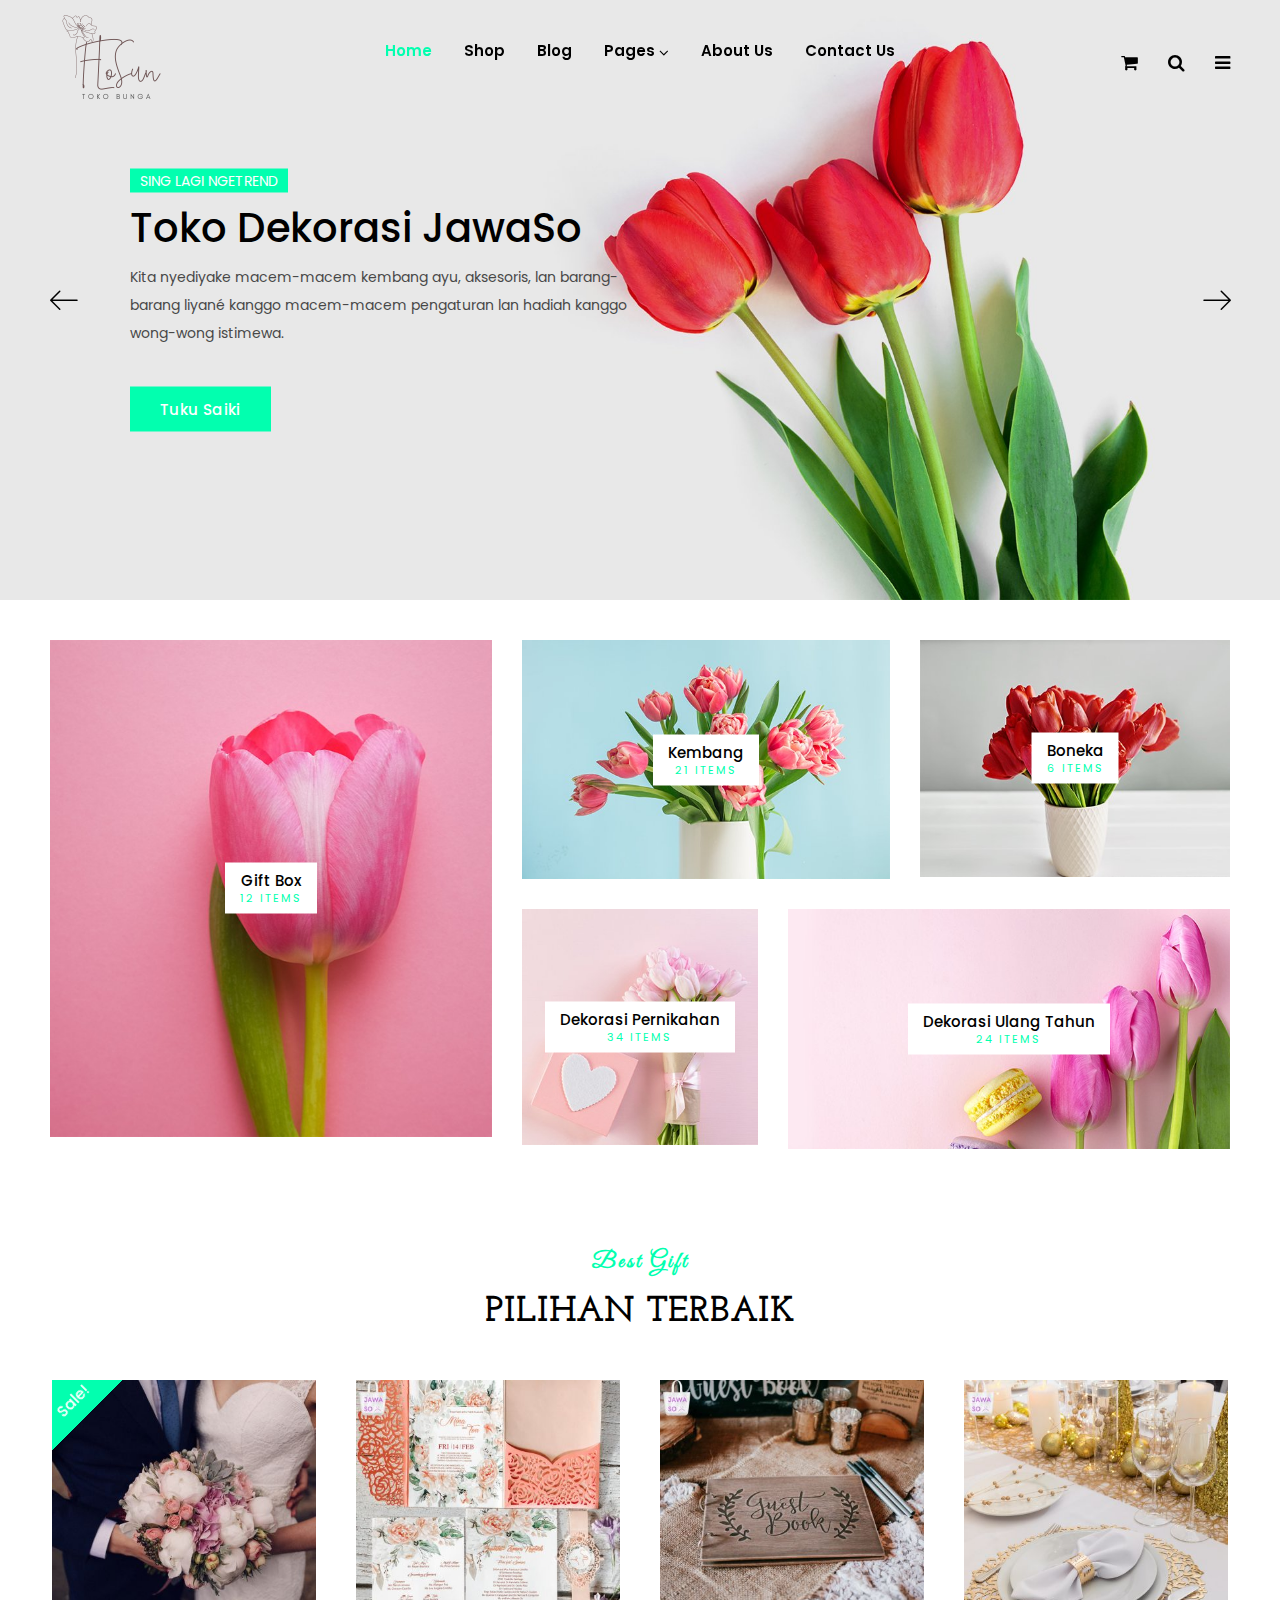
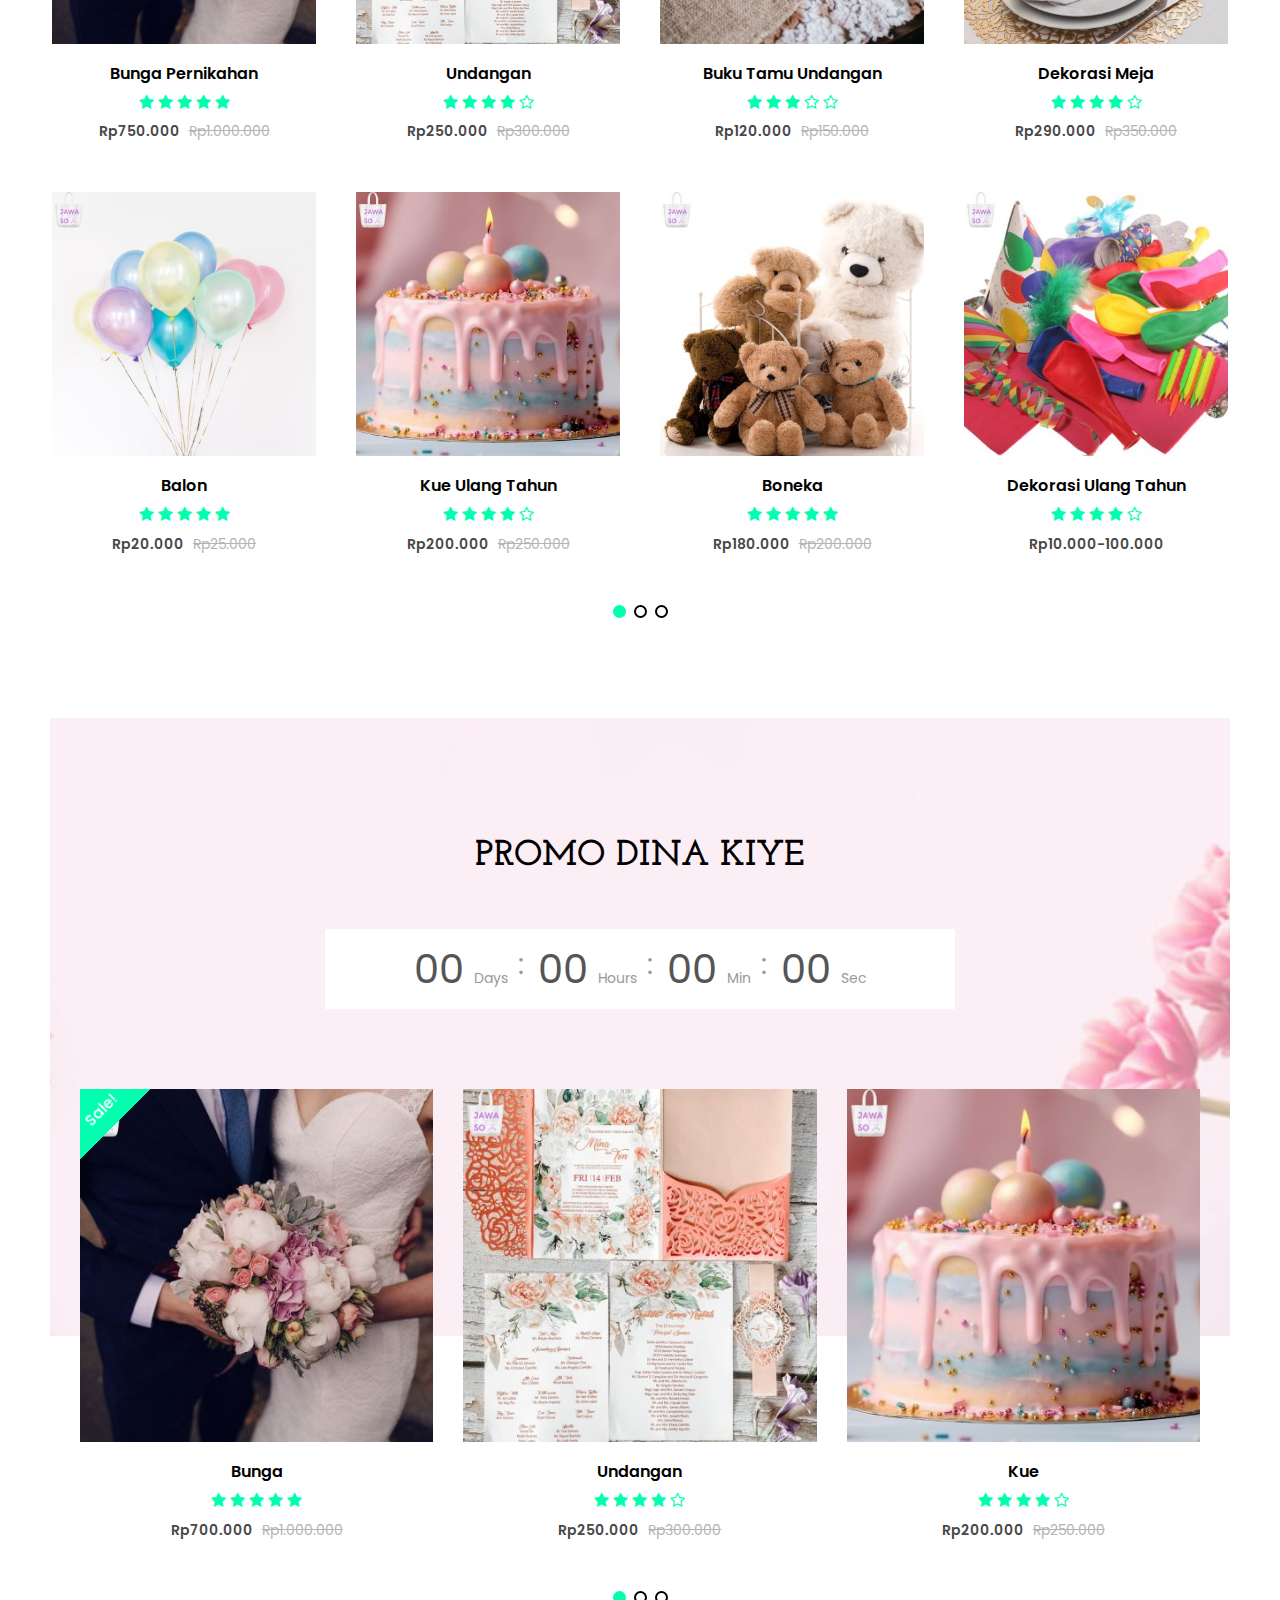
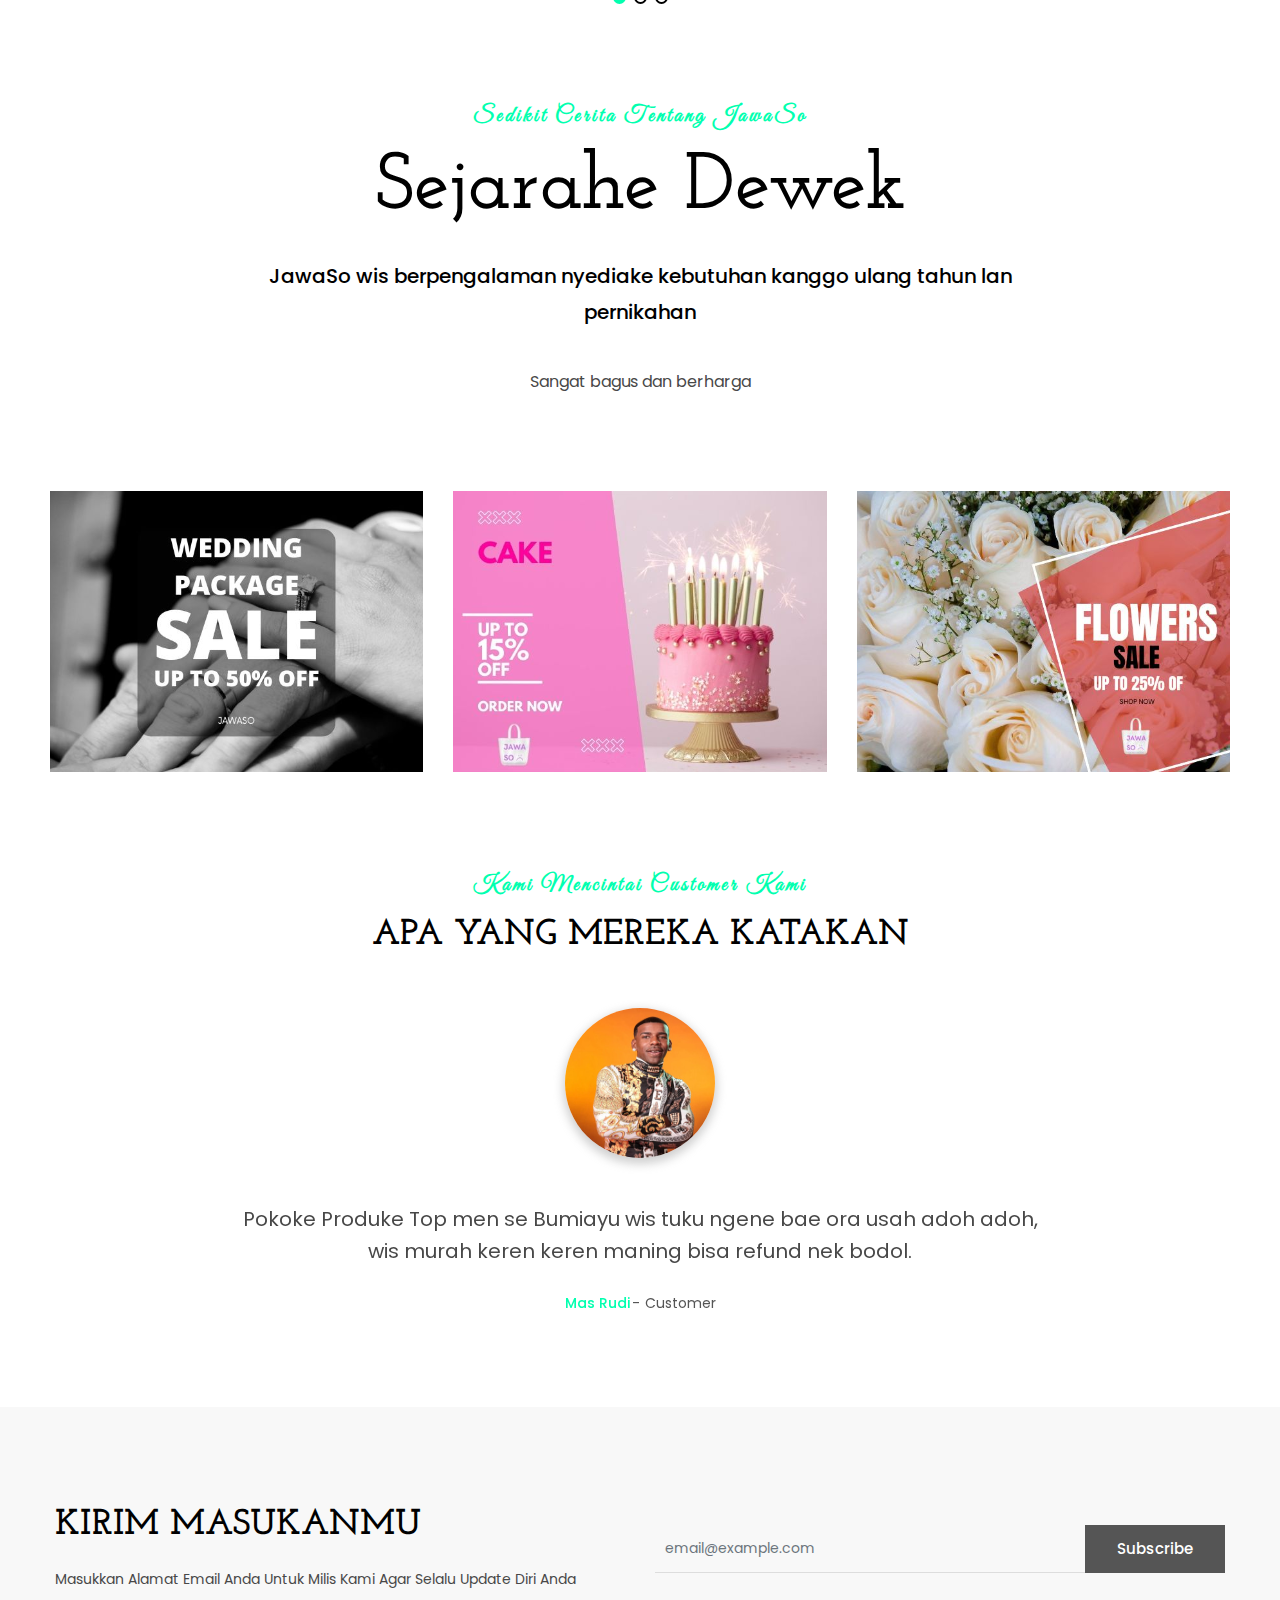
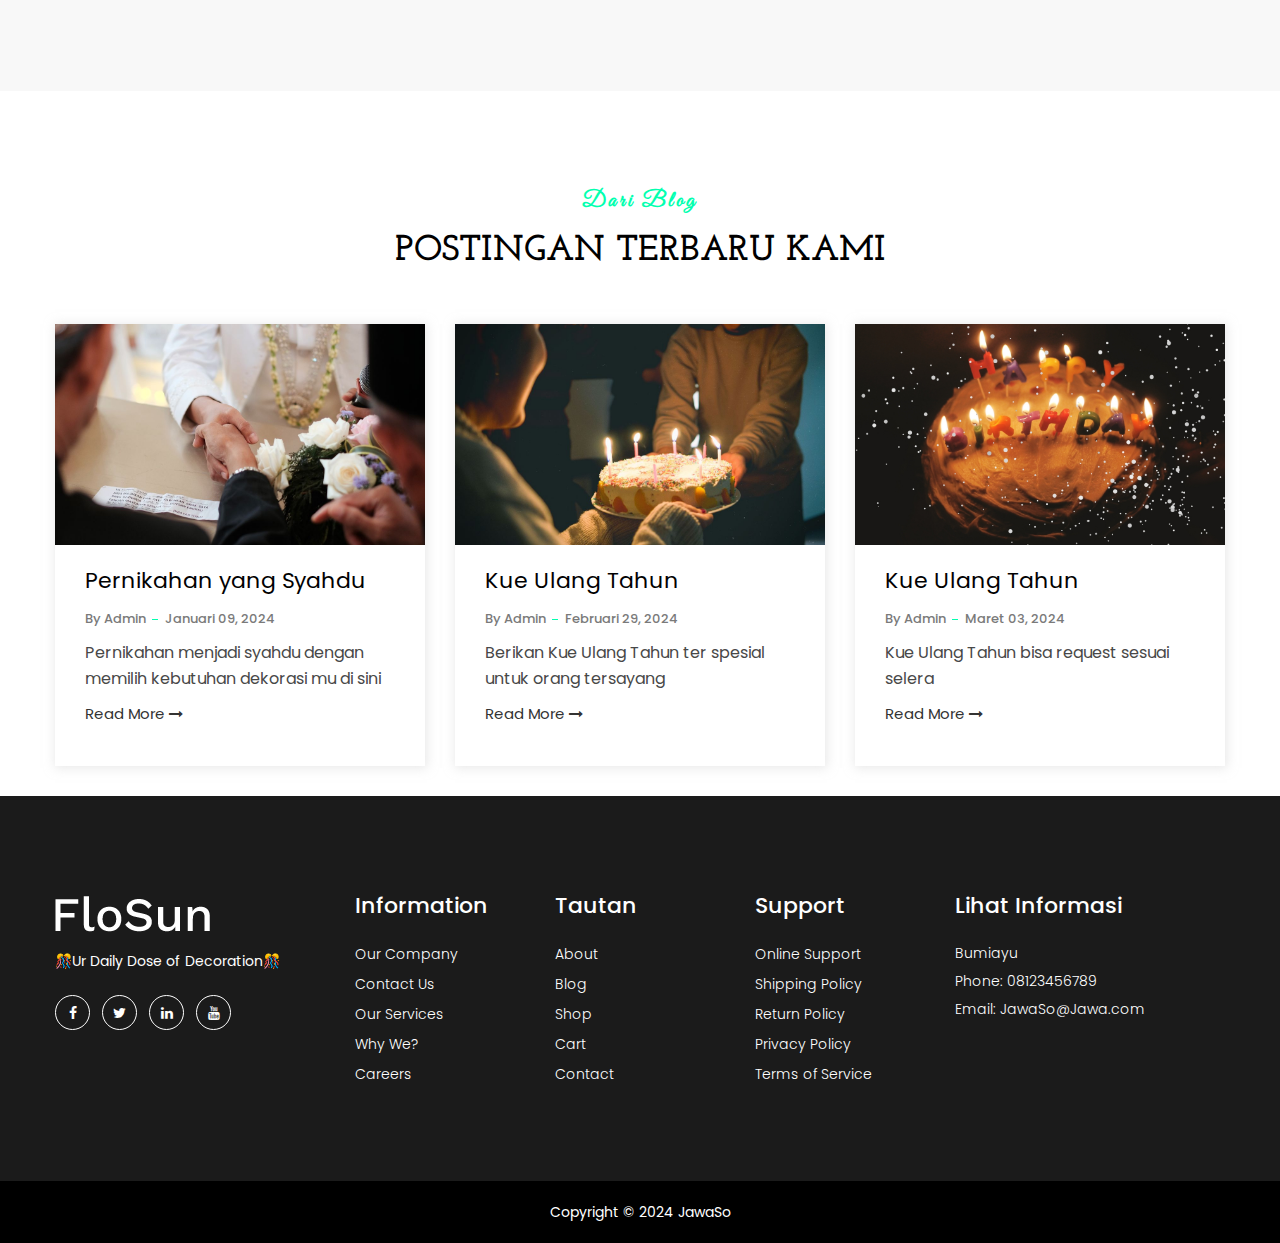
<file: index.html>
<!doctype html>
<html class="no-js" lang="en">

<head>
    <meta charset="utf-8">
    <meta http-equiv="x-ua-compatible" content="ie=edge">
    <title>JAWASO </title>
    <meta name="robots" content="noindex, follow" />
    <meta name="description" content="">
    <meta name="viewport" content="width=device-width, initial-scale=1, shrink-to-fit=no">
    <!-- Favicon -->
    <link rel="shortcut icon" type="image/x-icon" href="assets/images/author.ico">

    <!-- CSS
	============================================ -->
    <!-- Bootstrap CSS -->
    <link rel="stylesheet" href="assets/css/vendor/bootstrap.min.css">
    <!-- Font Awesome CSS -->
    <link rel="stylesheet" href="assets/css/vendor/font.awesome.min.css">
    <!-- Linear Icons CSS -->
    <link rel="stylesheet" href="assets/css/vendor/linearicons.min.css">
    <!-- Swiper CSS -->
    <link rel="stylesheet" href="assets/css/plugins/swiper-bundle.min.css">
    <!-- Animation CSS -->
    <link rel="stylesheet" href="assets/css/plugins/animate.min.css">
    <!-- Jquery ui CSS -->
    <link rel="stylesheet" href="assets/css/plugins/jquery-ui.min.css">
    <!-- Nice Select CSS -->
    <link rel="stylesheet" href="assets/css/plugins/nice-select.min.css">
    <!-- Magnific Popup -->
    <link rel="stylesheet" href="assets/css/plugins/magnific-popup.css">

    <!-- Main Style CSS -->
    <link rel="stylesheet" href="assets/css/style.css">

</head>
<body>

    <!-- Header Area Start Here -->
    <header class="main-header-area">
        <!-- Main Header Area Start -->
        <div class="main-header header-transparent header-sticky">
            <div class="container-fluid">
                <div class="row align-items-center">
                    <div class="col-lg-2 col-xl-2 col-md-6 col-6 col-custom">
                        <div class="header-logo d-flex align-items-center">
                            <a href="index.html">
                                <img class="img-full" src="assets/images/logo/p1.png" alt="Header Logo">
                            </a>
                        </div>
                    </div>
                    <div class="col-lg-8 d-none d-lg-flex justify-content-center col-custom">
                        <nav class="main-nav d-none d-lg-flex">
                            <ul class="nav">
                                <li>
                                    <a class="active" href="index.html">
                                        <span class="menu-text"> Home</span>
                                    </a>
                                    <ul>
                                        <li><a href="index.html"></a></li>
                                    </ul>
                                </li>
                                <li>
                                    <a href="shop.html">
                                        <span class="menu-text">Shop</span>
                                    </a>
                                </li>
                                <li>
                                    <a href="blog.html">
                                        <span class="menu-text"> Blog</span>
                                    </a>
                                </li>
                                <li>
                                    <a href="#">
                                        <span class="menu-text"> Pages</span>
                                        <i class="fa fa-angle-down"></i>
                                    </a>
                                    <ul class="dropdown-submenu dropdown-hover">
                                        <li><a href="contact-us.html">Contact</a></li>
                                        <li><a href="my-account.html">My Account</a></li>
                                        <li><a href="frequently-questions.html">FAQ</a></li>
                                        <li><a href="login.html">Login</a></li>
                                        <li><a href="register.html">Register</a></li>
                                    </ul>
                                </li>
                                <li>
                                    <a href="about-us.html">
                                        <span class="menu-text"> About Us</span>
                                    </a>
                                </li>
                                <li>
                                    <a href="contact-us.html">
                                        <span class="menu-text">Contact Us</span>
                                    </a>
                                </li>
                            </ul>
                        </nav>
                    </div>
                    <div class="col-lg-2 col-md-6 col-6 col-custom">
                        <div class="header-right-area main-nav">
                            <ul class="nav">
                                <li class="minicart-wrap">
                                    <a href="#" class="minicart-btn toolbar-btn">
                                        <i class="fa fa-shopping-cart"></i>
                                    </a>
                                    <div class="cart-item-wrapper dropdown-sidemenu dropdown-hover-2">
                                        <div class="single-cart-item">
                                            <div class="cart-img">
                                                <a href="cart.html"><img src="assets/images/cart/1.jpg" alt=""></a>
                                            </div>
                                            <div class="cart-text">
                                                <h5 class="title"><a href="cart.html">Boneka</a></h5>
                                                <div class="cart-text-btn">
                                                    <div class="cart-qty">
                                                        <span>1×</span>
                                                        <span class="cart-price">Rp200.000</span>
                                                    </div>
                                                    <button type="button"><i class="ion-trash-b"></i></button>
                                                </div>
                                            </div>
                                        </div>
                                        <div class="single-cart-item">
                                            <div class="cart-img">
                                                <a href="cart.html"><img src="assets/images/cart/2.jpg" alt=""></a>
                                            </div>
                                            <div class="cart-text">
                                                <h5 class="title"><a href="cart.html">Kue Ulang Tahun</a></h5>
                                                <div class="cart-text-btn">
                                                    <div class="cart-qty">
                                                        <span>1×</span>
                                                        <span class="cart-price">Rp500.000</span>
                                                    </div>
                                                    <button type="button"><i class="ion-trash-b"></i></button>
                                                </div>
                                            </div>
                                        </div>
                                        <div class="single-cart-item">
                                            <div class="cart-img">
                                                <a href="cart.html"><img src="assets/images/cart/3.jpg" alt=""></a>
                                            </div>
                                            <div class="cart-text">
                                                <h5 class="title"><a href="cart.html">Balon</a></h5>
                                                <div class="cart-text-btn">
                                                    <div class="cart-qty">
                                                        <span>1×</span>
                                                        <span class="cart-price">Rp100.000</span>
                                                    </div>
                                                    <button type="button"><i class="ion-trash-b"></i></button>
                                                </div>
                                            </div>
                                        </div>
                                        <div class="cart-price-total d-flex justify-content-between">
                                            <h5>Total :</h5>
                                            <h5>Rp 800.000</h5>
                                        </div>
                                        <div class="cart-links d-flex justify-content-between">
                                            <a class="btn product-cart button-icon flosun-button dark-btn" href="cart.html">View cart</a>
                                            <a class="btn flosun-button secondary-btn rounded-0" href="checkout.html">Checkout</a>
                                        </div>
                                    </div>
                                </li>
                                <li class="sidemenu-wrap">
                                    <a href="#"><i class="fa fa-search"></i> </a>
                                    <ul class="dropdown-sidemenu dropdown-hover-2 dropdown-search">
                                        <li>
                                            <form action="#">
                                                <input name="search" id="search" placeholder="Search" type="text">
                                                <button type="submit"><i class="fa fa-search"></i></button>
                                            </form>
                                        </li>
                                    </ul>
                                </li>
                                <li class="account-menu-wrap d-none d-lg-flex">
                                    <a href="#" class="off-canvas-menu-btn">
                                        <i class="fa fa-bars"></i>
                                    </a>
                                </li>
                                <li class="mobile-menu-btn d-lg-none">
                                    <a class="off-canvas-btn" href="#">
                                        <i class="fa fa-bars"></i>
                                    </a>
                                </li>
                            </ul>
                        </div>
                    </div>
                </div>
            </div>
        </div>
        <!-- Main Header Area End -->
        <!-- off-canvas menu start -->
        <aside class="off-canvas-wrapper" id="mobileMenu">
            <div class="off-canvas-overlay"></div>
            <div class="off-canvas-inner-content">
                <div class="btn-close-off-canvas">
                    <i class="fa fa-times"></i>
                </div>
                <div class="off-canvas-inner">
                    <div class="search-box-offcanvas">
                        <form>
                            <input type="text" placeholder="Search product...">
                            <button class="search-btn"><i class="fa fa-search"></i></button>
                        </form>
                    </div>
                    <!-- mobile menu start -->
                    <div class="mobile-navigation">
                        <!-- mobile menu navigation start -->
                        <nav>
                            <ul class="mobile-menu">
                                <li class="menu-item-has-children"><a href="index.html">Home</a>
                                </li>
                                <li class="menu-item-has-children"><a href="shop.html">Shop</a>
                                </li>
                                <li class="menu-item-has-children "><a href="blog.html">Blog</a>
                                </li>
                                <li class="menu-item-has-children "><a href="#">Pages</a>
                                    <ul class="dropdown">
                                        <li><a href="frequently-questions.html">FAQ</a></li>
                                        <li><a href="my-account.html">My Account</a></li>
                                        <li><a href="login.html">login &amp; register</a></li>
                                    </ul>
                                </li>
                                <li><a href="about-us.html">About Us</a></li>
                                <li><a href="contact-us.html">Contact</a></li>
                            </ul>
                        </nav>
                        <!-- mobile menu navigation end -->
                    </div>
                    <!-- mobile menu end -->
                    <div class="offcanvas-widget-area">
                        <div class="switcher">
                            <div class="language">
                                <span class="switcher-title">Bahasa: </span>
                                <div class="switcher-menu">
                                    <ul>
                                        <li><a href="#">Ngapak</a>
                                            <ul class="switcher-dropdown">
                                                <li><a href="#">Indonesia</a></li>
                                                <li><a href="#">Inggris</a></li>
                                            </ul>
                                        </li>
                                    </ul>
                                </div>
                            </div>
                            <div class="currency">
                                <span class="switcher-title">Mata Uang: </span>
                                <div class="switcher-menu">
                                    <ul>
                                        <li><a href="#">IDR</a>
                                            <ul class="switcher-dropdown">
                                                <li><a href="#">$ USD</a></li>
                                            </ul>
                                        </li>
                                    </ul>
                                </div>
                            </div>
                        </div>
                        <div class="top-info-wrap text-left text-black">
                            <ul class="address-info">
                                <li>
                                    <i class="fa fa-phone"></i>
                                    <a href="info%40yourdomain.html">(123) 456789</a>
                                </li>
                                <li>
                                    <i class="fa fa-envelope"></i>
                                    <a href="info%40yourdomain.html">info@Jawaso.com</a>
                                </li>
                            </ul>
                            <div class="widget-social">
                                <a class="facebook-color-bg" title="Facebook-f" href="#"><i class="fa fa-facebook-f"></i></a>
                                <a class="twitter-color-bg" title="Twitter" href="#"><i class="fa fa-twitter"></i></a>
                                <a class="linkedin-color-bg" title="Linkedin" href="#"><i class="fa fa-linkedin"></i></a>
                                <a class="youtube-color-bg" title="Youtube" href="#"><i class="fa fa-youtube"></i></a>
                            </div>
                        </div>
                    </div>
                </div>
            </div>
        </aside>
        <!-- off-canvas menu end -->
        <!-- off-canvas menu start -->
        <aside class="off-canvas-menu-wrapper" id="sideMenu">
            <div class="off-canvas-overlay"></div>
            <div class="off-canvas-inner-content">
                <div class="off-canvas-inner">
                    <div class="btn-close-off-canvas">
                        <i class="fa fa-times"></i>
                    </div>
                    <!-- offcanvas widget area start -->
                    <div class="offcanvas-widget-area">
                        <ul class="menu-top-menu">
                            <li><a href="about-us.html">Tentang Dewek</a></li>
                        </ul>
                        <p class="desc-content"> <br>Kita Menyediakan Berbagai Kebutuhan untuk dekorasi dan kebutuhan acara pernikahan ataupun ulang tahun mu.</p>
                        <div class="switcher">
                            <div class="language">
                                <span class="switcher-title">Bahasa: </span>
                                <div class="switcher-menu">
                                    <ul>
                                        <li><a href="#">Ngapak</a>
                                            <ul class="switcher-dropdown">
                                                <li><a href="#">Indonesia</a></li>
                                                <li><a href="#">Inggris</a></li>
                                            </ul>
                                        </li>
                                    </ul>
                                </div>
                            </div>
                            <div class="currency">
                                <span class="switcher-title">Mata Uang: </span>
                                <div class="switcher-menu">
                                    <ul>
                                        <li><a href="#">IDR</a>
                                            <ul class="switcher-dropdown">
                                                <li><a href="#">$ USD</a></li>
                                            </ul>
                                        </li>
                                    </ul>
                                </div>
                            </div>
                        </div>
                        <div class="top-info-wrap text-left text-black">
                            <ul class="address-info">
                                <li>
                                    <i class="fa fa-phone"></i>
                                    <a href="info%40yourdomain.html">(123) 456789</a>
                                </li>
                                <li>
                                    <i class="fa fa-envelope"></i>
                                    <a href="info%40yourdomain.html">info@Jawaso.com</a>
                                </li>
                            </ul>
                            <div class="widget-social">
                                <a class="facebook-color-bg" title="Facebook-f" href="#"><i class="fa fa-facebook-f"></i></a>
                                <a class="twitter-color-bg" title="Twitter" href="#"><i class="fa fa-twitter"></i></a>
                                <a class="linkedin-color-bg" title="Linkedin" href="#"><i class="fa fa-linkedin"></i></a>
                                <a class="youtube-color-bg" title="Youtube" href="#"><i class="fa fa-youtube"></i></a>
                            </div>
                        </div>
                    </div>
                    <!-- offcanvas widget area end -->
                </div>
            </div>
        </aside>
        <!-- off-canvas menu end -->
    </header>
    <!-- Header Area End Here -->
    <!-- Slider/Intro Section Start -->
    <div class="intro11-slider-wrap section">
        <div class="intro11-slider swiper-container">
            <div class="swiper-wrapper">
                <div class="intro11-section swiper-slide slide-1 slide-bg-1 bg-position">
                    <!-- Intro Content Start -->
                    <div class="intro11-content text-left">
                        <h3 class="title-slider text-uppercase">Sing lagi ngetrend</h3>
                        <h2 class="title">Toko Dekorasi JawaSo</h2>
                        <p class="desc-content">Kita nyediyake macem-macem kembang ayu, aksesoris, lan barang-barang liyané kanggo macem-macem pengaturan lan hadiah kanggo wong-wong istimewa.</p>
                        <a href="product-details.html" class="btn flosun-button secondary-btn theme-color  rounded-0">Tuku Saiki</a>
                    </div>
                    <!-- Intro Content End -->
                </div>
                <div class="intro11-section swiper-slide slide-2 slide-bg-1 bg-position">
                    <!-- Intro Content Start -->
                    <div class="intro11-content text-left">
                        <h3 class="title-slider black-slider-title text-uppercase">Koleksi</h3>
                        <h2 class="title">Dekorasi Pernikahan<br>Dekorasi Ulang Tahun</h2>
                        <p class="desc-content">Dekorasi kanggo pernikahan karo ulang tahun</p>
                        <a href="product-details.html" class="btn flosun-button secondary-btn rounded-0">Tuku Saiki</a>
                    </div>
                    <!-- Intro Content End -->
                </div>
            </div>
            <!-- Slider Navigation -->
            <div class="home1-slider-prev swiper-button-prev main-slider-nav"><i class="lnr lnr-arrow-left"></i></div>
            <div class="home1-slider-next swiper-button-next main-slider-nav"><i class="lnr lnr-arrow-right"></i></div>
            <!-- Slider pagination -->
            <div class="swiper-pagination"></div>
        </div>
    </div>
    <!-- Slider/Intro Section End -->
    <!--Categories Area Start-->
    <div class="categories-area pt-40">
        <div class="container-fluid">
            <div class="row">
                <div class="cat-1 col-md-4 col-sm-12 col-custom">
                    <div class="categories-img mb-30">
                        <a href="#"><img src="assets/images/category/home1-category-1.jpg" alt=""></a>
                        <div class="categories-content">
                            <h3>Gift Box</h3>
                            <h4>12 items</h4>
                        </div>
                    </div>
                </div>
                <div class="cat-2 col-md-8 col-sm-12 col-custom">
                    <div class="row">
                        <div class="cat-3 col-md-7 col-custom">
                            <div class="categories-img mb-30">
                                <a href="#"><img src="assets/images/category/home1-category-2.jpg" alt=""></a>
                                <div class="categories-content">
                                    <h3>Kembang</h3>
                                    <h4>21 items</h4>
                                </div>
                            </div>
                        </div>
                        <div class="cat-4 col-md-5 col-custom">
                            <div class="categories-img mb-30">
                                <a href="#"><img src="assets/images/category/home1-category-3.jpg" alt=""></a>
                                <div class="categories-content">
                                    <h3>Boneka</h3>
                                    <h4>6 items</h4>
                                </div>
                            </div>
                        </div>
                        <div class="cat-5 col-md-4 col-custom">
                            <div class="categories-img mb-30">
                                <a href="#"><img src="assets/images/category/home1-category-4.jpg" alt=""></a>
                                <div class="categories-content">
                                    <h3>Dekorasi Pernikahan</h3>
                                    <h4>34 items</h4>
                                </div>
                            </div>
                        </div>
                        <div class="cat-6 col-md-8 col-custom">
                            <div class="categories-img mb-30">
                                <a href="#"><img src="assets/images/category/home1-category-5.jpg" alt=""></a>
                                <div class="categories-content">
                                    <h3>Dekorasi Ulang Tahun</h3>
                                    <h4>24 items</h4>
                                </div>
                            </div>
                        </div>
                    </div>
                </div>
            </div>
        </div>
    </div>
    <!--Categories Area End-->
    <!--Product Area Start-->
    <div class="product-area mt-text-2">
        <div class="container custom-area-2 overflow-hidden">
            <div class="row">
                <!--Section Title Start-->
                <div class="col-12 col-custom">
                    <div class="section-title text-center mb-30">
                        <span class="section-title-1">Best Gift</span>
                        <h3 class="section-title-3">Pilihan Terbaik</h3>
                    </div>
                </div>
                <!--Section Title End-->
            </div>
            <div class="row product-row">
                <div class="col-12 col-custom">
                    <div class="product-slider swiper-container anime-element-multi">
                        <div class="swiper-wrapper">
                            <div class="single-item swiper-slide">
                                <!--Single Product Start-->
                                <div class="single-product position-relative mb-30">
                                    <div class="product-image">
                                        <a class="d-block" href="product-details.html">
                                            <img src="assets/images/product/1.jpg" alt="" class="product-image-1 w-100">
                                            <img src="assets/images/product/1.jpg" alt="" class="product-image-2 position-absolute w-100">
                                        </a>
                                        <span class="onsale">Sale!</span>
                                        <div class="add-action d-flex flex-column position-absolute">
                                            <a href="compare.html" title="Compare">
                                                <i class="lnr lnr-sync" data-toggle="tooltip" data-placement="left" title="Compare"></i>
                                            </a>
                                            <a href="wishlist.html" title="Add To Wishlist">
                                                <i class="lnr lnr-heart" data-toggle="tooltip" data-placement="left" title="Wishlist"></i>
                                            </a>
                                            <a href="#exampleModalCenter" title="Quick View" data-bs-toggle="modal" data-bs-target="#exampleModalCenter">
                                                <i class="lnr lnr-eye" data-toggle="tooltip" data-placement="left" title="Quick View"></i>
                                            </a>
                                        </div>
                                    </div>
                                    <div class="product-content">
                                        <div class="product-title">
                                            <h4 class="title-2"> <a href="product-details.html">Bunga Pernikahan</a></h4>
                                        </div>
                                        <div class="product-rating">
                                            <i class="fa fa-star"></i>
                                            <i class="fa fa-star"></i>
                                            <i class="fa fa-star"></i>
                                            <i class="fa fa-star"></i>
                                            <i class="fa fa-star"></i>
                                        </div>
                                        <div class="price-box">
                                            <span class="regular-price ">Rp750.000</span>
                                            <span class="old-price"><del>Rp1.000.000</del></span>
                                        </div>
                                        <a href="cart.html" class="btn product-cart">Masukkan ke keranjang</a>
                                    </div>
                                </div>
                                <!--Single Product End-->
                                <!--Single Product Start-->
                                <div class="single-product position-relative mb-30">
                                    <div class="product-image">
                                        <a class="d-block" href="product-details.html">
                                            <img src="assets/images/product/3.jpg" alt="" class="product-image-1 w-100">
                                            <img src="assets/images/product/3.jpg" alt="" class="product-image-2 position-absolute w-100">
                                        </a>
                                        <div class="add-action d-flex flex-column position-absolute">
                                            <a href="compare.html" title="Compare">
                                                <i class="lnr lnr-sync" data-toggle="tooltip" data-placement="left" title="Compare"></i>
                                            </a>
                                            <a href="wishlist.html" title="Add To Wishlist">
                                                <i class="lnr lnr-heart" data-toggle="tooltip" data-placement="left" title="Wishlist"></i>
                                            </a>
                                            <a href="#exampleModalCenter" title="Quick View" data-bs-toggle="modal" data-bs-target="#exampleModalCenter">
                                                <i class="lnr lnr-eye" data-toggle="tooltip" data-placement="left" title="Quick View"></i>
                                            </a>
                                        </div>
                                    </div>
                                    <div class="product-content">
                                        <div class="product-title">
                                            <h4 class="title-2"> <a href="product-details.html">Balon</a></h4>
                                        </div>
                                        <div class="product-rating">
                                            <i class="fa fa-star"></i>
                                            <i class="fa fa-star"></i>
                                            <i class="fa fa-star"></i>
                                            <i class="fa fa-star"></i>
                                            <i class="fa fa-star"></i>
                                        </div>
                                        <div class="price-box">
                                            <span class="regular-price ">Rp20.000</span>
                                            <span class="old-price"><del>Rp25.000</del></span>
                                        </div>
                                        <a href="cart.html" class="btn product-cart">Masukkan ke keranjang</a>
                                    </div>
                                </div>
                                <!--Single Product End-->
                            </div>
                            <div class="single-item swiper-slide">
                                <!--Single Product Start-->
                                <div class="single-product position-relative mb-30">
                                    <div class="product-image">
                                        <a class="d-block" href="product-details.html">
                                            <img src="assets/images/product/5.jpg" alt="" class="product-image-1 w-100">
                                            <img src="assets/images/product/5.jpg" alt="" class="product-image-2 position-absolute w-100">
                                        </a>
                                        <div class="add-action d-flex flex-column position-absolute">
                                            <a href="compare.html" title="Compare">
                                                <i class="lnr lnr-sync" data-toggle="tooltip" data-placement="left" title="Compare"></i>
                                            </a>
                                            <a href="wishlist.html" title="Add To Wishlist">
                                                <i class="lnr lnr-heart" data-toggle="tooltip" data-placement="left" title="Wishlist"></i>
                                            </a>
                                            <a href="#exampleModalCenter" title="Quick View" data-bs-toggle="modal" data-bs-target="#exampleModalCenter">
                                                <i class="lnr lnr-eye" data-toggle="tooltip" data-placement="left" title="Quick View"></i>
                                            </a>
                                        </div>
                                    </div>
                                    <div class="product-content">
                                        <div class="product-title">
                                            <h4 class="title-2"> <a href="product-details.html">Undangan</a></h4>
                                        </div>
                                        <div class="product-rating">
                                            <i class="fa fa-star"></i>
                                            <i class="fa fa-star"></i>
                                            <i class="fa fa-star"></i>
                                            <i class="fa fa-star"></i>
                                            <i class="fa fa-star-o"></i>
                                        </div>
                                        <div class="price-box">
                                            <span class="regular-price ">Rp250.000</span>
                                            <span class="old-price"><del>Rp300.000</del></span>
                                        </div>
                                        <a href="cart.html" class="btn product-cart">Masukkan ke keranjang</a>
                                    </div>
                                </div>
                                <!--Single Product End-->
                                <!--Single Product Start-->
                                <div class="single-product position-relative mb-30">
                                    <div class="product-image">
                                        <a class="d-block" href="product-details.html">
                                            <img src="assets/images/product/2.jpg" alt="" class="product-image-1 w-100">
                                            <img src="assets/images/product/2.jpg" alt="" class="product-image-2 position-absolute w-100">
                                        </a>
                                        <div class="add-action d-flex flex-column position-absolute">
                                            <a href="compare.html" title="Compare">
                                                <i class="lnr lnr-sync" data-toggle="tooltip" data-placement="left" title="Compare"></i>
                                            </a>
                                            <a href="wishlist.html" title="Add To Wishlist">
                                                <i class="lnr lnr-heart" data-toggle="tooltip" data-placement="left" title="Wishlist"></i>
                                            </a>
                                            <a href="#exampleModalCenter" title="Quick View" data-bs-toggle="modal" data-bs-target="#exampleModalCenter">
                                                <i class="lnr lnr-eye" data-toggle="tooltip" data-placement="left" title="Quick View"></i>
                                            </a>
                                        </div>
                                    </div>
                                    <div class="product-content">
                                        <div class="product-title">
                                            <h4 class="title-2"> <a href="product-details.html">Kue Ulang Tahun</a></h4>
                                        </div>
                                        <div class="product-rating">
                                            <i class="fa fa-star"></i>
                                            <i class="fa fa-star"></i>
                                            <i class="fa fa-star"></i>
                                            <i class="fa fa-star"></i>
                                            <i class="fa fa-star-o"></i>
                                        </div>
                                        <div class="price-box">
                                            <span class="regular-price ">Rp200.000</span>
                                            <span class="old-price"><del>Rp250.000</del></span>
                                        </div>
                                        <a href="cart.html" class="btn product-cart">Masukkan ke keranjang</a>
                                    </div>
                                </div>
                                <!--Single Product End-->
                            </div>
                            <div class="single-item swiper-slide">
                                <!--Single Product Start-->
                                <div class="single-product position-relative mb-30">
                                    <div class="product-image">
                                        <a class="d-block" href="product-details.html">
                                            <img src="assets/images/product/7.jpg" alt="" class="product-image-1 w-100">
                                            <img src="assets/images/product/7.jpg" alt="" class="product-image-2 position-absolute w-100">
                                        </a>
                                        <div class="add-action d-flex flex-column position-absolute">
                                            <a href="compare.html" title="Compare">
                                                <i class="lnr lnr-sync" data-toggle="tooltip" data-placement="left" title="Compare"></i>
                                            </a>
                                            <a href="wishlist.html" title="Add To Wishlist">
                                                <i class="lnr lnr-heart" data-toggle="tooltip" data-placement="left" title="Wishlist"></i>
                                            </a>
                                            <a href="#exampleModalCenter" title="Quick View" data-bs-toggle="modal" data-bs-target="#exampleModalCenter">
                                                <i class="lnr lnr-eye" data-toggle="tooltip" data-placement="left" title="Quick View"></i>
                                            </a>
                                        </div>
                                    </div>
                                    <div class="product-content">
                                        <div class="product-title">
                                            <h4 class="title-2"> <a href="product-details.html">Buku Tamu Undangan</a></h4>
                                        </div>
                                        <div class="product-rating">
                                            <i class="fa fa-star"></i>
                                            <i class="fa fa-star"></i>
                                            <i class="fa fa-star"></i>
                                            <i class="fa fa-star-o"></i>
                                            <i class="fa fa-star-o"></i>
                                        </div>
                                        <div class="price-box">
                                            <span class="regular-price ">Rp120.000</span>
                                            <span class="old-price"><del>Rp150.000</del></span>
                                        </div>
                                        <a href="cart.html" class="btn product-cart">Masukkan ke keranjang</a>
                                    </div>
                                </div>
                                <!--Single Product End-->
                                <!--Single Product Start-->
                                <div class="single-product position-relative mb-30">
                                    <div class="product-image">
                                        <a class="d-block" href="product-details.html">
                                            <img src="assets/images/product/9.jpg" alt="" class="product-image-1 w-100">
                                            <img src="assets/images/product/9.jpg" alt="" class="product-image-2 position-absolute w-100">
                                        </a>
                                        <div class="add-action d-flex flex-column position-absolute">
                                            <a href="compare.html" title="Compare">
                                                <i class="lnr lnr-sync" data-toggle="tooltip" data-placement="left" title="Compare"></i>
                                            </a>
                                            <a href="wishlist.html" title="Add To Wishlist">
                                                <i class="lnr lnr-heart" data-toggle="tooltip" data-placement="left" title="Wishlist"></i>
                                            </a>
                                            <a href="#exampleModalCenter" title="Quick View" data-bs-toggle="modal" data-bs-target="#exampleModalCenter">
                                                <i class="lnr lnr-eye" data-toggle="tooltip" data-placement="left" title="Quick View"></i>
                                            </a>
                                        </div>
                                    </div>
                                    <div class="product-content">
                                        <div class="product-title">
                                            <h4 class="title-2"> <a href="product-details.html">Boneka</a></h4>
                                        </div>
                                        <div class="product-rating">
                                            <i class="fa fa-star"></i>
                                            <i class="fa fa-star"></i>
                                            <i class="fa fa-star"></i>
                                            <i class="fa fa-star"></i>
                                            <i class="fa fa-star"></i>
                                        </div>
                                        <div class="price-box">
                                            <span class="regular-price ">Rp180.000</span>
                                            <span class="old-price"><del>Rp200.000</del></span>
                                        </div>
                                        <a href="cart.html" class="btn product-cart">Masukkan ke keranjang</a>
                                    </div>
                                </div>
                                <!--Single Product End-->
                            </div>
                            <div class="single-item swiper-slide">
                                <!--Single Product Start-->
                                <div class="single-product position-relative mb-30">
                                    <div class="product-image">
                                        <a class="d-block" href="product-details.html">
                                            <img src="assets/images/product/8.jpg" alt="" class="product-image-1 w-100">
                                            <img src="assets/images/product/8.jpg" alt="" class="product-image-2 position-absolute w-100">
                                        </a>
                                        <div class="add-action d-flex flex-column position-absolute">
                                            <a href="compare.html" title="Compare">
                                                <i class="lnr lnr-sync" data-toggle="tooltip" data-placement="left" title="Compare"></i>
                                            </a>
                                            <a href="wishlist.html" title="Add To Wishlist">
                                                <i class="lnr lnr-heart" data-toggle="tooltip" data-placement="left" title="Wishlist"></i>
                                            </a>
                                            <a href="#exampleModalCenter" title="Quick View" data-bs-toggle="modal" data-bs-target="#exampleModalCenter">
                                                <i class="lnr lnr-eye" data-toggle="tooltip" data-placement="left" title="Quick View"></i>
                                            </a>
                                        </div>
                                    </div>
                                    <div class="product-content">
                                        <div class="product-title">
                                            <h4 class="title-2"> <a href="product-details.html">Dekorasi Meja</a></h4>
                                        </div>
                                        <div class="product-rating">
                                            <i class="fa fa-star"></i>
                                            <i class="fa fa-star"></i>
                                            <i class="fa fa-star"></i>
                                            <i class="fa fa-star"></i>
                                            <i class="fa fa-star-o"></i>
                                        </div>
                                        <div class="price-box">
                                            <span class="regular-price ">Rp290.000</span>
                                            <span class="old-price"><del>Rp350.000</del></span>
                                        </div>
                                        <a href="cart.html" class="btn product-cart">Masukkan ke keranjang</a>
                                    </div>
                                </div>
                                <!--Single Product End-->
                                <!--Single Product Start-->
                                <div class="single-product position-relative mb-30">
                                    <div class="product-image">
                                        <a class="d-block" href="product-details.html">
                                            <img src="assets/images/product/6.jpg" alt="" class="product-image-1 w-100">
                                            <img src="assets/images/product/5.jpg" alt="" class="product-image-2 position-absolute w-100">
                                        </a>
                                        <div class="add-action d-flex flex-column position-absolute">
                                            <a href="compare.html" title="Compare">
                                                <i class="lnr lnr-sync" data-toggle="tooltip" data-placement="left" title="Compare"></i>
                                            </a>
                                            <a href="wishlist.html" title="Add To Wishlist">
                                                <i class="lnr lnr-heart" data-toggle="tooltip" data-placement="left" title="Wishlist"></i>
                                            </a>
                                            <a href="#exampleModalCenter" title="Quick View" data-bs-toggle="modal" data-bs-target="#exampleModalCenter">
                                                <i class="lnr lnr-eye" data-toggle="tooltip" data-placement="left" title="Quick View"></i>
                                            </a>
                                        </div>
                                    </div>
                                    <div class="product-content">
                                        <div class="product-title">
                                            <h4 class="title-2"> <a href="product-details.html">Dekorasi Ulang Tahun</a></h4>
                                        </div>
                                        <div class="product-rating">
                                            <i class="fa fa-star"></i>
                                            <i class="fa fa-star"></i>
                                            <i class="fa fa-star"></i>
                                            <i class="fa fa-star"></i>
                                            <i class="fa fa-star-o"></i>
                                        </div>
                                        <div class="price-box">
                                            <span class="regular-price ">Rp10.000-100.000</span>
                                        </div>
                                        <a href="cart.html" class="btn product-cart">Masukkan ke keranjang</a>
                                    </div>
                                </div>
                                <!--Single Product End-->
                            </div>
                            <div class="single-item swiper-slide">
                                <!--Single Product Start-->
                                <div class="single-product position-relative mb-30">
                                    <div class="product-image">
                                        <a class="d-block" href="product-details.html">
                                            <img src="assets/images/product/8.jpg" alt="" class="product-image-1 w-100">
                                            <img src="assets/images/product/7.jpg" alt="" class="product-image-2 position-absolute w-100">
                                        </a>
                                        <div class="add-action d-flex flex-column position-absolute">
                                            <a href="compare.html" title="Compare">
                                                <i class="lnr lnr-sync" data-toggle="tooltip" data-placement="left" title="Compare"></i>
                                            </a>
                                            <a href="wishlist.html" title="Add To Wishlist">
                                                <i class="lnr lnr-heart" data-toggle="tooltip" data-placement="left" title="Wishlist"></i>
                                            </a>
                                            <a href="#exampleModalCenter" title="Quick View" data-bs-toggle="modal" data-bs-target="#exampleModalCenter">
                                                <i class="lnr lnr-eye" data-toggle="tooltip" data-placement="left" title="Quick View"></i>
                                            </a>
                                        </div>
                                    </div>
                                    <div class="product-content">
                                        <div class="product-title">
                                            <h4 class="title-2"> <a href="product-details.html">LOREM</a></h4>
                                        </div>
                                        <div class="product-rating">
                                            <i class="fa fa-star"></i>
                                            <i class="fa fa-star"></i>
                                            <i class="fa fa-star"></i>
                                            <i class="fa fa-star-o"></i>
                                            <i class="fa fa-star-o"></i>
                                        </div>
                                        <div class="price-box">
                                            <span class="regular-price ">Rp250.000</span>
                                            <span class="old-price"><del>Rp350.000</del></span>
                                        </div>
                                        <a href="cart.html" class="btn product-cart">Masukkan ke keranjang</a>
                                    </div>
                                </div>
                                <!--Single Product End-->
                                <!--Single Product Start-->
                                <div class="single-product position-relative mb-30">
                                    <div class="product-image">
                                        <a class="d-block" href="product-details.html">
                                            <img src="assets/images/product/9.jpg" alt="" class="product-image-1 w-100">
                                            <img src="assets/images/product/8.jpg" alt="" class="product-image-2 position-absolute w-100">
                                        </a>
                                        <div class="add-action d-flex flex-column position-absolute">
                                            <a href="compare.html" title="Compare">
                                                <i class="lnr lnr-sync" data-toggle="tooltip" data-placement="left" title="Compare"></i>
                                            </a>
                                            <a href="wishlist.html" title="Add To Wishlist">
                                                <i class="lnr lnr-heart" data-toggle="tooltip" data-placement="left" title="Wishlist"></i>
                                            </a>
                                            <a href="#exampleModalCenter" title="Quick View" data-bs-toggle="modal" data-bs-target="#exampleModalCenter">
                                                <i class="lnr lnr-eye" data-toggle="tooltip" data-placement="left" title="Quick View"></i>
                                            </a>
                                        </div>
                                    </div>
                                    <div class="product-content">
                                        <div class="product-title">
                                            <h4 class="title-2"> <a href="product-details.html">LOREM</a></h4>
                                        </div>
                                        <div class="product-rating">
                                            <i class="fa fa-star"></i>
                                            <i class="fa fa-star"></i>
                                            <i class="fa fa-star"></i>
                                            <i class="fa fa-star-o"></i>
                                            <i class="fa fa-star-o"></i>
                                        </div>
                                        <div class="price-box">
                                            <span class="regular-price ">Rp250.000</span>
                                            <span class="old-price"><del>Rp350.000</del></span>
                                        </div>
                                        <a href="cart.html" class="btn product-cart">Masukkan ke keranjang</a>
                                    </div>
                                </div>
                                <!--Single Product End-->
                            </div>
                            <div class="single-item swiper-slide">
                                <!--Single Product Start-->
                                <div class="single-product position-relative mb-30">
                                    <div class="product-image">
                                        <a class="d-block" href="product-details.html">
                                            <img src="assets/images/product/2.jpg" alt="" class="product-image-1 w-100">
                                            <img src="assets/images/product/1.jpg" alt="" class="product-image-2 position-absolute w-100">
                                        </a>
                                        <div class="add-action d-flex flex-column position-absolute">
                                            <a href="compare.html" title="Compare">
                                                <i class="lnr lnr-sync" data-toggle="tooltip" data-placement="left" title="Compare"></i>
                                            </a>
                                            <a href="wishlist.html" title="Add To Wishlist">
                                                <i class="lnr lnr-heart" data-toggle="tooltip" data-placement="left" title="Wishlist"></i>
                                            </a>
                                            <a href="#exampleModalCenter" title="Quick View" data-bs-toggle="modal" data-bs-target="#exampleModalCenter">
                                                <i class="lnr lnr-eye" data-toggle="tooltip" data-placement="left" title="Quick View"></i>
                                            </a>
                                        </div>
                                    </div>
                                    <div class="product-content">
                                        <div class="product-title">
                                            <h4 class="title-2"> <a href="product-details.html">LOREM</a></h4>
                                        </div>
                                        <div class="product-rating">
                                            <i class="fa fa-star"></i>
                                            <i class="fa fa-star"></i>
                                            <i class="fa fa-star"></i>
                                            <i class="fa fa-star-o"></i>
                                            <i class="fa fa-star-o"></i>
                                        </div>
                                        <div class="price-box">
                                            <span class="regular-price ">Rp250.000</span>
                                            <span class="old-price"><del>Rp350.000</del></span>
                                        </div>
                                        <a href="cart.html" class="btn product-cart">Masukkan ke keranjang</a>
                                    </div>
                                </div>
                                <!--Single Product End-->
                                <!--Single Product Start-->
                                <div class="single-product position-relative mb-30">
                                    <div class="product-image">
                                        <a class="d-block" href="product-details.html">
                                            <img src="assets/images/product/9.jpg" alt="" class="product-image-1 w-100">
                                            <img src="assets/images/product/3.jpg" alt="" class="product-image-2 position-absolute w-100">
                                        </a>
                                        <div class="add-action d-flex flex-column position-absolute">
                                            <a href="compare.html" title="Compare">
                                                <i class="lnr lnr-sync" data-toggle="tooltip" data-placement="left" title="Compare"></i>
                                            </a>
                                            <a href="wishlist.html" title="Add To Wishlist">
                                                <i class="lnr lnr-heart" data-toggle="tooltip" data-placement="left" title="Wishlist"></i>
                                            </a>
                                            <a href="#exampleModalCenter" title="Quick View" data-bs-toggle="modal" data-bs-target="#exampleModalCenter">
                                                <i class="lnr lnr-eye" data-toggle="tooltip" data-placement="left" title="Quick View"></i>
                                            </a>
                                        </div>
                                    </div>
                                    <div class="product-content">
                                        <div class="product-title">
                                            <h4 class="title-2"> <a href="product-details.html">LOREM</a></h4>
                                        </div>
                                        <div class="product-rating">
                                            <i class="fa fa-star"></i>
                                            <i class="fa fa-star"></i>
                                            <i class="fa fa-star"></i>
                                            <i class="fa fa-star-o"></i>
                                            <i class="fa fa-star-o"></i>
                                        </div>
                                        <div class="price-box">
                                            <span class="regular-price ">Rp250.000</span>
                                            <span class="old-price"><del>Rp350.000</del></span>
                                        </div>
                                        <a href="cart.html" class="btn product-cart">Masukkan ke keranjang</a>
                                    </div>
                                </div>
                                <!--Single Product End-->
                            </div>
                        </div>
                        <!-- Slider pagination -->
                        <div class="swiper-pagination default-pagination"></div>
                    </div>
                </div>
            </div>
        </div>
    </div>
    <!--Product Area End-->
    <!-- Product Countdown Area Start Here -->
    <div class="product-countdown-area mt-text-3">
        <div class="container custom-area">
            <div class="row">
                <!--Section Title Start-->
                <div class="col-12 col-custom">
                    <div class="section-title text-center mb-30">
                        <h3 class="section-title-3">Promo DIna kiye</h3>
                    </div>
                </div>
                <!--Section Title End-->
            </div>
            <div class="row">
                <!--Countdown Start-->
                <div class="col-12 col-custom">
                    <div class="countdown-area">
                        <div class="countdown-wrapper d-flex justify-content-center" data-countdown="2024/06/21"></div>
                    </div>
                </div>
                <!--Countdown End-->
            </div>
            <div class="row product-row">
                <div class="col-12 col-custom">
                    <div class="item-carousel-2 swiper-container anime-element-multi product-area">
                        <div class="swiper-wrapper">
                            <div class="single-item swiper-slide">
                                <!--Single Product Start-->
                                <div class="single-product position-relative mb-30">
                                    <div class="product-image">
                                        <a class="d-block" href="product-details.html">
                                            <img src="assets/images/product/1.jpg" alt="" class="product-image-1 w-100">
                                            <img src="assets/images/product/1.jpg" alt="" class="product-image-2 position-absolute w-100">
                                        </a>
                                        <span class="onsale">Sale!</span>
                                        <div class="add-action d-flex flex-column position-absolute">
                                            <a href="compare.html" title="Compare">
                                                <i class="lnr lnr-sync" data-toggle="tooltip" data-placement="left" title="Compare"></i>
                                            </a>
                                            <a href="wishlist.html" title="Add To Wishlist">
                                                <i class="lnr lnr-heart" data-toggle="tooltip" data-placement="left" title="Wishlist"></i>
                                            </a>
                                            <a href="#exampleModalCenter" title="Quick View" data-bs-toggle="modal" data-bs-target="#exampleModalCenter">
                                                <i class="lnr lnr-eye" data-toggle="tooltip" data-placement="left" title="Quick View"></i>
                                            </a>
                                        </div>
                                    </div>
                                    <div class="product-content">
                                        <div class="product-title">
                                            <h4 class="title-2"> <a href="product-details.html">Bunga</a></h4>
                                        </div>
                                        <div class="product-rating">
                                            <i class="fa fa-star"></i>
                                            <i class="fa fa-star"></i>
                                            <i class="fa fa-star"></i>
                                            <i class="fa fa-star"></i>
                                            <i class="fa fa-star"></i>
                                        </div>
                                        <div class="price-box">
                                            <span class="regular-price ">Rp700.000</span>
                                            <span class="old-price"><del>Rp1.000.000</del></span>
                                        </div>
                                        <a href="cart.html" class="btn product-cart">Masukkan ke keranjang</a>
                                    </div>
                                </div>
                                <!--Single Product End-->
                            </div>
                            <div class="single-item swiper-slide">
                                <!--Single Product Start-->
                                <div class="single-product position-relative mb-30">
                                    <div class="product-image">
                                        <a class="d-block" href="product-details.html">
                                            <img src="assets/images/product/5.jpg" alt="" class="product-image-1 w-100">
                                            <img src="assets/images/product/5.jpg" alt="" class="product-image-2 position-absolute w-100">
                                        </a>
                                        <div class="add-action d-flex flex-column position-absolute">
                                            <a href="compare.html" title="Compare">
                                                <i class="lnr lnr-sync" data-toggle="tooltip" data-placement="left" title="Compare"></i>
                                            </a>
                                            <a href="wishlist.html" title="Add To Wishlist">
                                                <i class="lnr lnr-heart" data-toggle="tooltip" data-placement="left" title="Wishlist"></i>
                                            </a>
                                            <a href="#exampleModalCenter" title="Quick View" data-bs-toggle="modal" data-bs-target="#exampleModalCenter">
                                                <i class="lnr lnr-eye" data-toggle="tooltip" data-placement="left" title="Quick View"></i>
                                            </a>
                                        </div>
                                    </div>
                                    <div class="product-content">
                                        <div class="product-title">
                                            <h4 class="title-2"> <a href="product-details.html">Undangan</a></h4>
                                        </div>
                                        <div class="product-rating">
                                            <i class="fa fa-star"></i>
                                            <i class="fa fa-star"></i>
                                            <i class="fa fa-star"></i>
                                            <i class="fa fa-star"></i>
                                            <i class="fa fa-star-o"></i>
                                        </div>
                                        <div class="price-box">
                                            <span class="regular-price ">Rp250.000</span>
                                            <span class="old-price"><del>Rp300.000</del></span>
                                        </div>
                                        <a href="cart.html" class="btn product-cart">Masukkan ke keranjang</a>
                                    </div>
                                </div>
                                <!--Single Product End-->
                            </div>
                            <div class="single-item swiper-slide">
                                <!--Single Product Start-->
                                <div class="single-product position-relative mb-30">
                                    <div class="product-image">
                                        <a class="d-block" href="product-details.html">
                                            <img src="assets/images/product/2.jpg" alt="" class="product-image-1 w-100">
                                            <img src="assets/images/product/2.jpg" alt="" class="product-image-2 position-absolute w-100">
                                        </a>
                                        <div class="add-action d-flex flex-column position-absolute">
                                            <a href="compare.html" title="Compare">
                                                <i class="lnr lnr-sync" data-toggle="tooltip" data-placement="left" title="Compare"></i>
                                            </a>
                                            <a href="wishlist.html" title="Add To Wishlist">
                                                <i class="lnr lnr-heart" data-toggle="tooltip" data-placement="left" title="Wishlist"></i>
                                            </a>
                                            <a href="#exampleModalCenter" title="Quick View" data-bs-toggle="modal" data-bs-target="#exampleModalCenter">
                                                <i class="lnr lnr-eye" data-toggle="tooltip" data-placement="left" title="Quick View"></i>
                                            </a>
                                        </div>
                                    </div>
                                    <div class="product-content">
                                        <div class="product-title">
                                            <h4 class="title-2"> <a href="product-details.html">Kue</a></h4>
                                        </div>
                                        <div class="product-rating">
                                            <i class="fa fa-star"></i>
                                            <i class="fa fa-star"></i>
                                            <i class="fa fa-star"></i>
                                            <i class="fa fa-star"></i>
                                            <i class="fa fa-star-o"></i>
                                        </div>
                                        <div class="price-box">
                                            <span class="regular-price ">Rp200.000</span>
                                            <span class="old-price"><del>Rp250.000</del></span>
                                        </div>
                                        <a href="cart.html" class="btn product-cart">Masukkan ke keranjang</a>
                                    </div>
                                </div>
                                <!--Single Product End-->
                            </div>
                            <div class="single-item swiper-slide">
                                <!--Single Product Start-->
                                <div class="single-product position-relative mb-30">
                                    <div class="product-image">
                                        <a class="d-block" href="product-details.html">
                                            <img src="assets/images/product/3.jpg" alt="" class="product-image-1 w-100">
                                            <img src="assets/images/product/3.jpg" alt="" class="product-image-2 position-absolute w-100">
                                        </a>
                                        <div class="add-action d-flex flex-column position-absolute">
                                            <a href="compare.html" title="Compare">
                                                <i class="lnr lnr-sync" data-toggle="tooltip" data-placement="left" title="Compare"></i>
                                            </a>
                                            <a href="wishlist.html" title="Add To Wishlist">
                                                <i class="lnr lnr-heart" data-toggle="tooltip" data-placement="left" title="Wishlist"></i>
                                            </a>
                                            <a href="#exampleModalCenter" title="Quick View" data-bs-toggle="modal" data-bs-target="#exampleModalCenter">
                                                <i class="lnr lnr-eye" data-toggle="tooltip" data-placement="left" title="Quick View"></i>
                                            </a>
                                        </div>
                                    </div>
                                    <div class="product-content">
                                        <div class="product-title">
                                            <h4 class="title-2"> <a href="product-details.html">Balon</a></h4>
                                        </div>
                                        <div class="product-rating">
                                            <i class="fa fa-star"></i>
                                            <i class="fa fa-star"></i>
                                            <i class="fa fa-star"></i>
                                            <i class="fa fa-star"></i>
                                            <i class="fa fa-star"></i>
                                        </div>
                                        <div class="price-box">
                                            <span class="regular-price ">Rp20.000</span>
                                            <span class="old-price"><del>Rp25.000</del></span>
                                        </div>
                                        <a href="cart.html" class="btn product-cart">Masukkan ke keranjang</a>
                                    </div>
                                </div>
                                <!--Single Product End-->
                            </div>
                            <div class="single-item swiper-slide">
                                <!--Single Product Start-->
                                <div class="single-product position-relative mb-30">
                                    <div class="product-image">
                                        <a class="d-block" href="product-details.html">
                                            <img src="assets/images/product/8.jpg" alt="" class="product-image-1 w-100">
                                            <img src="assets/images/product/8.jpg" alt="" class="product-image-2 position-absolute w-100">
                                        </a>
                                        <div class="add-action d-flex flex-column position-absolute">
                                            <a href="compare.html" title="Compare">
                                                <i class="lnr lnr-sync" data-toggle="tooltip" data-placement="left" title="Compare"></i>
                                            </a>
                                            <a href="wishlist.html" title="Add To Wishlist">
                                                <i class="lnr lnr-heart" data-toggle="tooltip" data-placement="left" title="Wishlist"></i>
                                            </a>
                                            <a href="#exampleModalCenter" title="Quick View" data-bs-toggle="modal" data-bs-target="#exampleModalCenter">
                                                <i class="lnr lnr-eye" data-toggle="tooltip" data-placement="left" title="Quick View"></i>
                                            </a>
                                        </div>
                                    </div>
                                    <div class="product-content">
                                        <div class="product-title">
                                            <h4 class="title-2"> <a href="product-details.html">Dekorasi Meja</a></h4>
                                        </div>
                                        <div class="product-rating">
                                            <i class="fa fa-star"></i>
                                            <i class="fa fa-star"></i>
                                            <i class="fa fa-star"></i>
                                            <i class="fa fa-star"></i>
                                            <i class="fa fa-star-o"></i>
                                        </div>
                                        <div class="price-box">
                                            <span class="regular-price ">Rp290.000</span>
                                            <span class="old-price"><del>Rp350.000</del></span>
                                        </div>
                                        <a href="cart.html" class="btn product-cart">Masukkan ke keranjang</a>
                                    </div>
                                </div>
                                <!--Single Product End-->
                            </div>
                        </div>
                        <!-- Slider pagination -->
                        <div class="swiper-pagination default-pagination"></div>
                    </div>
                </div>
            </div>
        </div>
    </div>
    <!-- Product Countdown Area End Here -->
    <!-- History Area Start Here -->
    <div class="our-history-area pt-text-3">
        <div class="container">
            <div class="row">
                <!--Section Title Start-->
                <div class="col-12">
                    <div class="section-title text-center mb-30">
                        <span class="section-title-1">Sedikit Cerita Tentang JawaSo</span>
                        <h2 class="section-title-large">Sejarahe Dewek</h2>
                    </div>
                </div>
                <!--Section Title End-->
            </div>
            <div class="row">
                <div class="col-lg-8 ms-auto me-auto">
                    <div class="history-area-content pb-0 mb-0 border-0 text-center">
                        <p><strong>JawaSo wis berpengalaman nyediake kebutuhan kanggo ulang tahun lan pernikahan</strong></p>
                        <p>Sangat bagus dan berharga</p>
                    </div>
                </div>
            </div>
        </div>
    </div>
    <!-- History Area End Here -->
    <!-- Banner Area Start Here -->
    <div class="banner-area mt-text-3">
        <div class="container-fluid">
            <div class="row">
                <div class="col-md-4 col-custom">
                    <!--Single Banner Area Start-->
                    <div class="single-banner hover-style mb-30">
                        <div class="banner-img">
                            <a href="#">
                                <img src="assets/images/banner/1-1.jpg" alt="">
                                <div class="overlay-1"></div>
                            </a>
                        </div>
                    </div>
                    <!--Single Banner Area End-->
                </div>
                <div class="col-md-4 col-custom">
                    <!--Single Banner Area Start-->
                    <div class="single-banner hover-style mb-30">
                        <div class="banner-img">
                            <a href="#">
                                <img src="assets/images/banner/1-2.jpg" alt="">
                                <div class="overlay-1"></div>
                            </a>
                        </div>
                    </div>
                    <!--Single Banner Area End-->
                </div>
                <div class="col-md-4 col-custom">
                    <!--Single Banner Area Start-->
                    <div class="single-banner hover-style mb-30">
                        <div class="banner-img">
                            <a href="#">
                                <img src="assets/images/banner/1-3.jpg" alt="">
                                <div class="overlay-1"></div>
                            </a>
                        </div>
                    </div>
                    <!--Single Banner Area End-->
                </div>
            </div>
        </div>
    </div>
    <!-- Banner Area End Here -->
    <!-- Testimonial Area Start Here -->
    <div class="testimonial-area mt-text-2">
        <div class="container custom-area">
            <div class="row">
                <!--Section Title Start-->
                <div class="col-12 col-custom">
                    <div class="section-title text-center">
                        <span class="section-title-1">Kami Mencintai Customer Kami</span>
                        <h3 class="section-title-3">Apa yang Mereka Katakan</h3>
                    </div>
                </div>
                <!--Section Title End-->
            </div>
            <div class="row">
                <div class="testimonial-carousel swiper-container intro11-carousel-wrap col-12 col-custom">
                    <div class="swiper-wrapper">
                        <div class="single-item swiper-slide">
                            <!--Single Testimonial Start-->
                            <div class="single-testimonial text-center">
                                <div class="testimonial-img">
                                    <img src="assets/images/testimonial/testimonial1.jpg" alt="">
                                </div>
                                <div class="testimonial-content">
                                    <p>Pokoke Produke Top men se Bumiayu wis tuku ngene bae ora usah adoh adoh, wis murah keren keren maning bisa refund nek bodol.</p>
                                    <div class="testimonial-author">
                                        <h6>Mas Rudi<span>Customer</span></h6>
                                    </div>
                                </div>
                            </div>
                            <!--Single Testimonial End-->
                        </div>
                        <div class="single-item swiper-slide">
                            <!--Single Testimonial Start-->
                            <div class="single-testimonial text-center">
                                <div class="testimonial-img">
                                    <img src="assets/images/testimonial/testimonial2.jpg" alt="">
                                </div>
                                <div class="testimonial-content">
                                    <p>Apik Apik banget kie produke, nikahane  nyong karo Dimas jadi estetike polll!!!</p>
                                    <div class="testimonial-author">
                                        <h6>Zee 🥰<span>Customer</span></h6>
                                    </div>
                                </div>
                            </div>
                            <!--Single Testimonial End-->
                        </div>
                    </div>
                    <!-- Slider Navigation -->
                    <div class="home1-slider-prev swiper-button-prev main-slider-nav"><i class="lnr lnr-arrow-left"></i></div>
                    <div class="home1-slider-next swiper-button-next main-slider-nav"><i class="lnr lnr-arrow-right"></i></div>
                    <!-- Slider pagination -->
                    <div class="swiper-pagination default-pagination"></div>
                </div>
            </div>
        </div>
    </div>
    <!-- Testimonial Area End Here -->
    <!-- Newsletter Area Start Here -->
    <div class="news-letter-area gray-bg pt-no-text pb-no-text mt-text-3">
        <div class="container custom-area">
            <div class="row align-items-center">
                <!--Section Title Start-->
                <div class="col-md-6 col-custom">
                    <div class="section-title text-left mb-35">
                        <h3 class="section-title-3">Kirim Masukanmu</h3>
                        <p class="desc-content mb-0">Masukkan Alamat Email Anda Untuk Milis Kami Agar Selalu Update Diri Anda</p>
                    </div>
                </div>
                <!--Section Title End-->
                <div class="col-md-6 col-custom">
                    <div class="news-latter-box">
                        <div class="newsletter-form-wrap text-center">
                            <form id="mc-form" class="mc-form">
                                <input type="email" id="mc-email" class="form-control email-box" placeholder="email@example.com" name="EMAIL">
                                <button id="mc-submit" class="btn rounded-0" type="submit">Subscribe</button>
                            </form>
                            <!-- mailchimp-alerts Start -->
                            <div class="mailchimp-alerts text-centre">
                                <div class="mailchimp-submitting"></div><!-- mailchimp-submitting end -->
                                <div class="mailchimp-success text-success"></div><!-- mailchimp-success end -->
                                <div class="mailchimp-error text-danger"></div><!-- mailchimp-error end -->
                            </div>
                            <!-- mailchimp-alerts end -->
                        </div>
                    </div>
                </div>
            </div>
        </div>
    </div>
    <!-- Newsletter Area End Here -->
    <!-- Blog Area Start Here -->
    <div class="blog-post-area mt-text-3">
        <div class="container custom-area">
            <div class="row">
                <!--Section Title Start-->
                <div class="col-12">
                    <div class="section-title text-center mb-30">
                        <span class="section-title-1">Dari Blog</span>
                        <h3 class="section-title-3">Postingan Terbaru Kami</h3>
                    </div>
                </div>
                <!--Section Title End-->
            </div>
            <div class="row">
                <div class="col-12 col-md-4 col-lg-4 col-custom mb-30">
                    <div class="blog-lst">
                        <div class="single-blog">
                            <div class="blog-image">
                                <a class="d-block" href="blog.html">
                                    <img src="assets/images/blog/blog1.jpg" alt="Blog Image" class="w-100">
                                </a>
                            </div>
                            <div class="blog-content">
                                <div class="blog-text">
                                    <h4><a href="blog.html">Pernikahan yang Syahdu</a></h4>
                                    <div class="blog-post-info">
                                        <span><a href="#">By admin</a></span>
                                        <span>Januari 09, 2024</span>
                                    </div>
                                    <p>Pernikahan menjadi syahdu dengan memilih kebutuhan dekorasi mu di sini</p>
                                    <a href="blog.html" class="readmore">Read More <i class="fa fa-long-arrow-right"></i></a>
                                </div>
                            </div>
                        </div>
                    </div>
                </div>
                <div class="col-12 col-md-4 col-lg-4 col-custom mb-30">
                    <div class="blog-lst">
                        <div class="single-blog">
                            <div class="blog-image">
                                <a class="d-block" href="blog.html">
                                    <img src="assets/images/blog/blog3.jpg" alt="Blog Image" class="w-100">
                                </a>
                            </div>
                            <div class="blog-content">
                                <div class="blog-text">
                                    <h4><a href="blog.html">Kue Ulang Tahun</a></h4>
                                    <div class="blog-post-info">
                                        <span><a href="#">By admin</a></span>
                                        <span>Februari 29, 2024</span>
                                    </div>
                                    <p>Berikan Kue Ulang Tahun ter spesial untuk orang tersayang</p>
                                    <a href="blog.html" class="readmore">Read More <i class="fa fa-long-arrow-right"></i></a>
                                </div>
                            </div>
                        </div>
                    </div>
                </div>
                <div class="col-12 col-md-4 col-lg-4 col-custom mb-30">
                    <div class="blog-lst">
                        <div class="single-blog">
                            <div class="blog-image">
                                <a class="d-block" href="blog.html">
                                    <img src="assets/images/blog/blog2.jpg" alt="Blog Image" class="w-100">
                                </a>
                            </div>
                            <div class="blog-content">
                                <div class="blog-text">
                                    <h4><a href="blog.html">Kue Ulang Tahun</a></h4>
                                    <div class="blog-post-info">
                                        <span><a href="#">By admin</a></span>
                                        <span>Maret 03, 2024</span>
                                    </div>
                                    <p>Kue Ulang Tahun bisa request sesuai selera</p>
                                    <a href="blog.html" class="readmore">Read More <i class="fa fa-long-arrow-right"></i></a>
                                </div>
                            </div>
                        </div>
                    </div>
                </div>
            </div>
        </div>
    </div>
    <!-- Blog Area End Here -->
    <!--Footer Area Start-->
    <footer class="footer-area">
        <div class="footer-widget-area">
            <div class="container container-default custom-area">
                <div class="row">
                    <div class="col-12 col-sm-12 col-md-12 col-lg-3 col-custom">
                        <div class="single-footer-widget m-0">
                            <div class="footer-logo">
                                <a href="index.html">
                                    <img src="assets/images/logo/logo-footer.png" alt="Logo Image">
                                </a>
                            </div>
                            <p class="desc-content">🎊Ur Daily Dose of Decoration🎊</p>
                            <div class="social-links">
                                <ul class="d-flex">
                                    <li>
                                        <a class="rounded-circle" href="#" title="Facebook">
                                            <i class="fa fa-facebook-f"></i>
                                        </a>
                                    </li>
                                    <li>
                                        <a class="rounded-circle" href="#" title="Twitter">
                                            <i class="fa fa-twitter"></i>
                                        </a>
                                    </li>
                                    <li>
                                        <a class="rounded-circle" href="#" title="Linkedin">
                                            <i class="fa fa-linkedin"></i>
                                        </a>
                                    </li>
                                    <li>
                                        <a class="rounded-circle" href="#" title="Youtube">
                                            <i class="fa fa-youtube"></i>
                                        </a>
                                    </li>
                                </ul>
                            </div>
                        </div>
                    </div>
                    <div class="col-12 col-sm-6 col-md-6 col-lg-2 col-custom">
                        <div class="single-footer-widget">
                            <h2 class="widget-title">Information</h2>
                            <ul class="widget-list">
                                <li><a href="about-us.html">Our Company</a></li>
                                <li><a href="contact-us.html">Contact Us</a></li>
                                <li><a href="about-us.html">Our Services</a></li>
                                <li><a href="about-us.html">Why We?</a></li>
                                <li><a href="about-us.html">Careers</a></li>
                            </ul>
                        </div>
                    </div>
                    <div class="col-12 col-sm-6 col-md-6 col-lg-2 col-custom">
                        <div class="single-footer-widget">
                            <h2 class="widget-title">Tautan</h2>
                            <ul class="widget-list">
                                <li><a href="about-us.html">About</a></li>
                                <li><a href="blog.html">Blog</a></li>
                                <li><a href="shop.html">Shop</a></li>
                                <li><a href="cart.html">Cart</a></li>
                                <li><a href="contact-us.html">Contact</a></li>
                            </ul>
                        </div>
                    </div>
                    <div class="col-12 col-sm-6 col-md-6 col-lg-2 col-custom">
                        <div class="single-footer-widget">
                            <h2 class="widget-title">Support</h2>
                            <ul class="widget-list">
                                <li><a href="contact-us.html">Online Support</a></li>
                                <li><a href="contact-us.html">Shipping Policy</a></li>
                                <li><a href="contact-us.html">Return Policy</a></li>
                                <li><a href="contact-us.html">Privacy Policy</a></li>
                                <li><a href="contact-us.html">Terms of Service</a></li>
                            </ul>
                        </div>
                    </div>
                    <div class="col-12 col-sm-6 col-md-6 col-lg-3 col-custom">
                        <div class="single-footer-widget">
                            <h2 class="widget-title">Lihat Informasi</h2>
                            <div class="widget-body">
                                <address>Bumiayu<br>Phone: 08123456789<br>Email: JawaSo@Jawa.com</address>
                            </div>
                        </div>
                    </div>
                </div>
            </div>
        </div>
        <div class="footer-copyright-area">
            <div class="container custom-area">
                <div class="row">
                    <div class="col-12 text-center col-custom">
                        <div class="copyright-content">
                            <p>Copyright © 2024 JawaSo</p>
                        </div>
                    </div>
                </div>
            </div>
        </div>
    </footer>
    <!--Footer Area End-->

    <!-- Modal -->
    <div class="modal flosun-modal fade" id="exampleModalCenter" tabindex="-1" role="dialog" aria-hidden="true">
        <div class="modal-dialog modal-dialog-centered" role="document">
            <div class="modal-content">
                <button type="button" class="close close-button" data-bs-dismiss="modal" aria-label="Close">
                    <span class="close-icon" aria-hidden="true">x</span>
                </button>
                <div class="modal-body">
                    <div class="container-fluid custom-area">
                        <div class="row">
                            <div class="col-md-6 col-custom">
                                <div class="modal-product-img">
                                    <a class="w-100" href="#">
                                        <img class="w-100" src="assets/images/product/large-size/1.jpg" alt="Product">
                                    </a>
                                </div>
                            </div>
                            <div class="col-md-6 col-custom">
                                <div class="modal-product">
                                    <div class="product-content">
                                        <div class="product-title">
                                            <h4 class="title">nama produk</h4>
                                        </div>
                                        <div class="price-box">
                                            <span class="regular-price ">Rp250.000</span>
                                            <span class="old-price"><del>Rp350.000</del></span>
                                        </div>
                                        <div class="product-rating">
                                            <i class="fa fa-star"></i>
                                            <i class="fa fa-star"></i>
                                            <i class="fa fa-star"></i>
                                            <i class="fa fa-star-o"></i>
                                            <i class="fa fa-star-o"></i>
                                            <span>1 Review</span>
                                        </div>
                                        <p class="desc-content">Kami sangat senang jika anda dapat berbelanja di koto kami.</p>
                                        <form class="d-flex flex-column w-100" action="#">
                                            <div class="form-group">
                                                <select class="form-control nice-select w-100">
                                                    <option>S</option>
                                                    <option>M</option>
                                                    <option>L</option>
                                                    <option>XL</option>
                                                    <option>XXL</option>
                                                </select>
                                            </div>
                                        </form>
                                        <div class="quantity-with-btn">
                                            <div class="quantity">
                                                <div class="cart-plus-minus">
                                                    <input class="cart-plus-minus-box" value="0" type="text">
                                                    <div class="dec qtybutton">-</div>
                                                    <div class="inc qtybutton">+</div>
                                                    <div class="dec qtybutton"><i class="fa fa-minus"></i></div>
                                                    <div class="inc qtybutton"><i class="fa fa-plus"></i></div>
                                                </div>
                                            </div>
                                            <div class="add-to_btn">
                                                <a class="btn product-cart button-icon flosun-button dark-btn" href="cart.html">Masukkan ke keranjang</a>
                                                <a class="btn flosun-button secondary-btn rounded-0" href="wishlist.html">Tambahkan ke Daftar</a>
                                            </div>
                                        </div>
                                    </div>
                                </div>
                            </div>
                        </div>
                    </div>
                </div>
            </div>
        </div>
    </div>

    <!-- Scroll to Top Start -->
    <a class="scroll-to-top" href="#">
        <i class="lnr lnr-arrow-up"></i>
    </a>
    <!-- Scroll to Top End -->

    <!-- JS
    ============================================ -->

    <!-- jQuery JS -->
    <script src="assets/js/vendor/jquery-3.6.0.min.js"></script>
    <!-- jQuery Migrate JS -->
    <script src="assets/js/vendor/jquery-migrate-3.3.2.min.js"></script>
    <!-- Modernizer JS -->
    <script src="assets/js/vendor/modernizr-3.7.1.min.js"></script>
    <!-- Bootstrap JS -->
    <script src="assets/js/vendor/bootstrap.bundle.min.js"></script>

    <!-- Swiper Slider JS -->
    <script src="assets/js/plugins/swiper-bundle.min.js"></script>
    <!-- nice select JS -->
    <script src="assets/js/plugins/nice-select.min.js"></script>
    <!-- Ajaxchimpt js -->
    <script src="assets/js/plugins/jquery.ajaxchimp.min.js"></script>
    <!-- Jquery Ui js -->
    <script src="assets/js/plugins/jquery-ui.min.js"></script>
    <!-- Jquery Countdown js -->
    <script src="assets/js/plugins/jquery.countdown.min.js"></script>
    <!-- jquery magnific popup js -->
    <script src="assets/js/plugins/jquery.magnific-popup.min.js"></script>

    <!-- Main JS -->
    <script src="assets/js/main.js"></script>


</body>

</html>
</file>
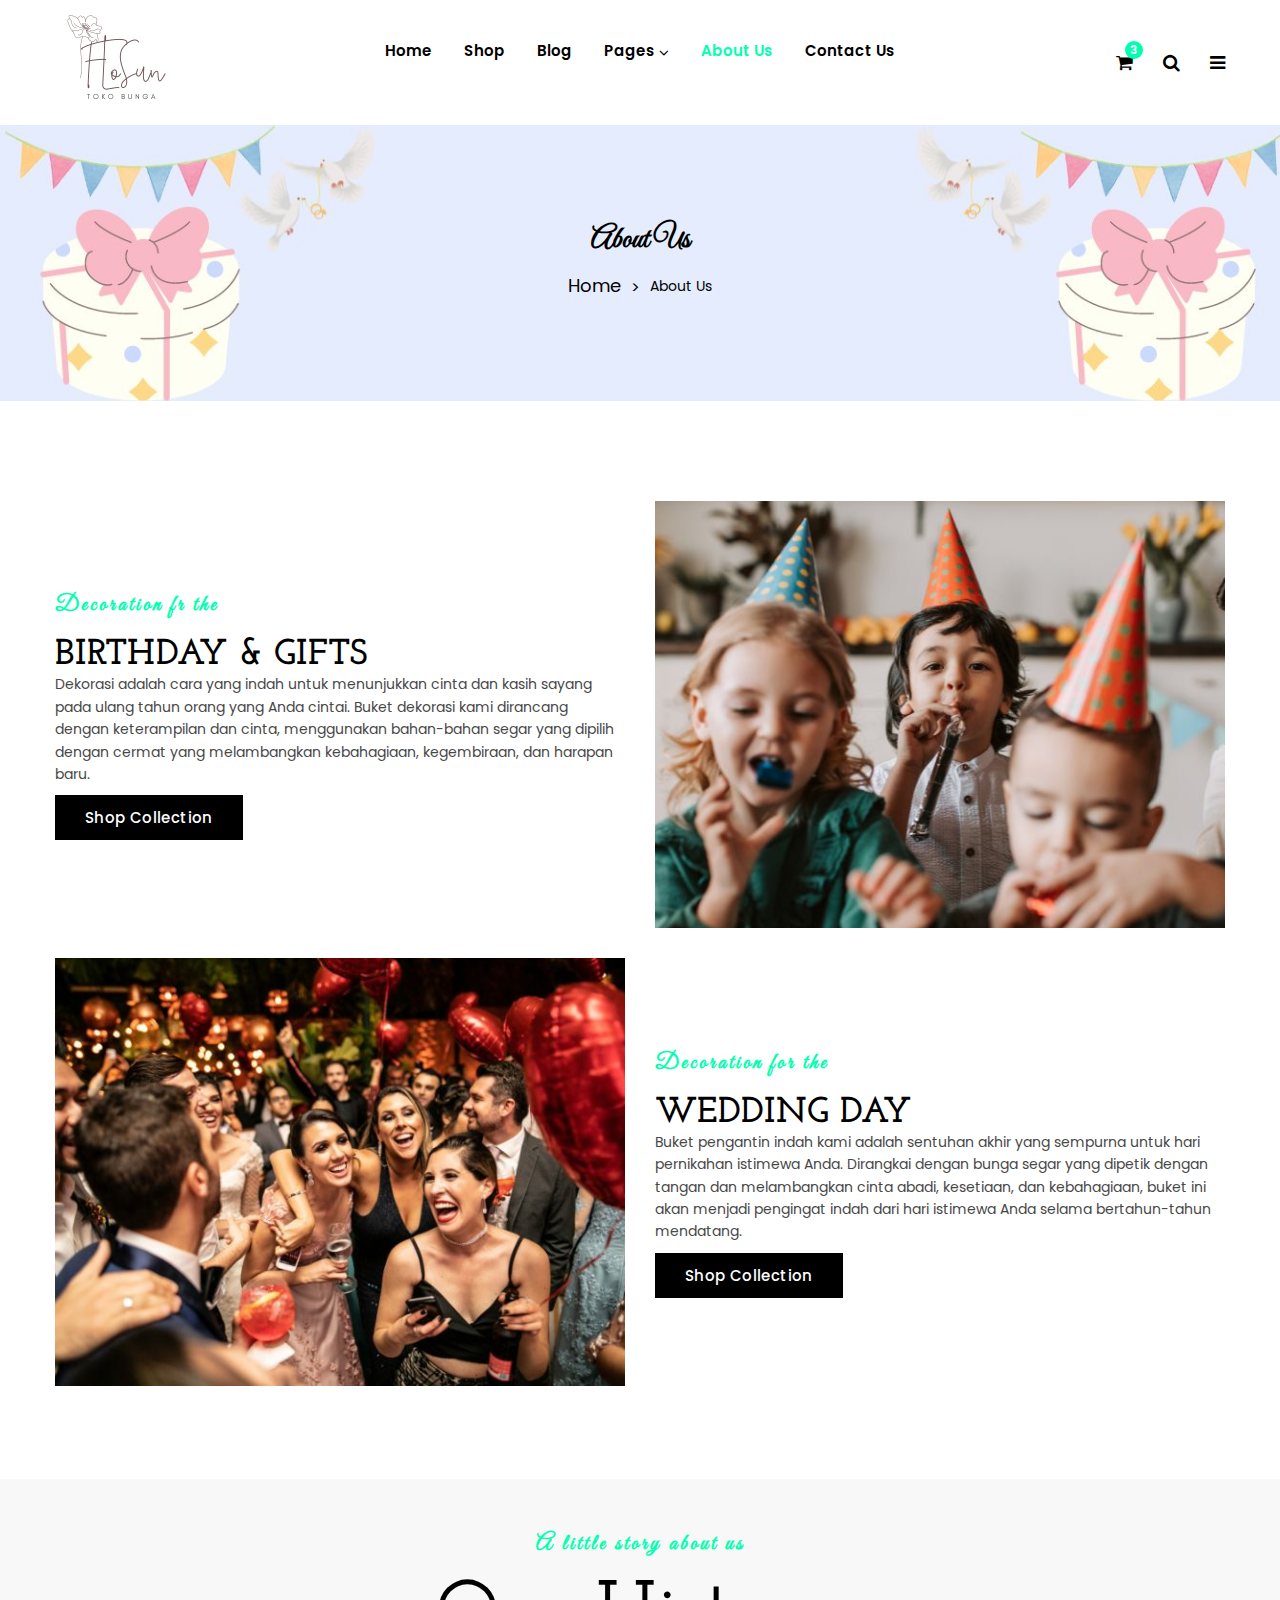
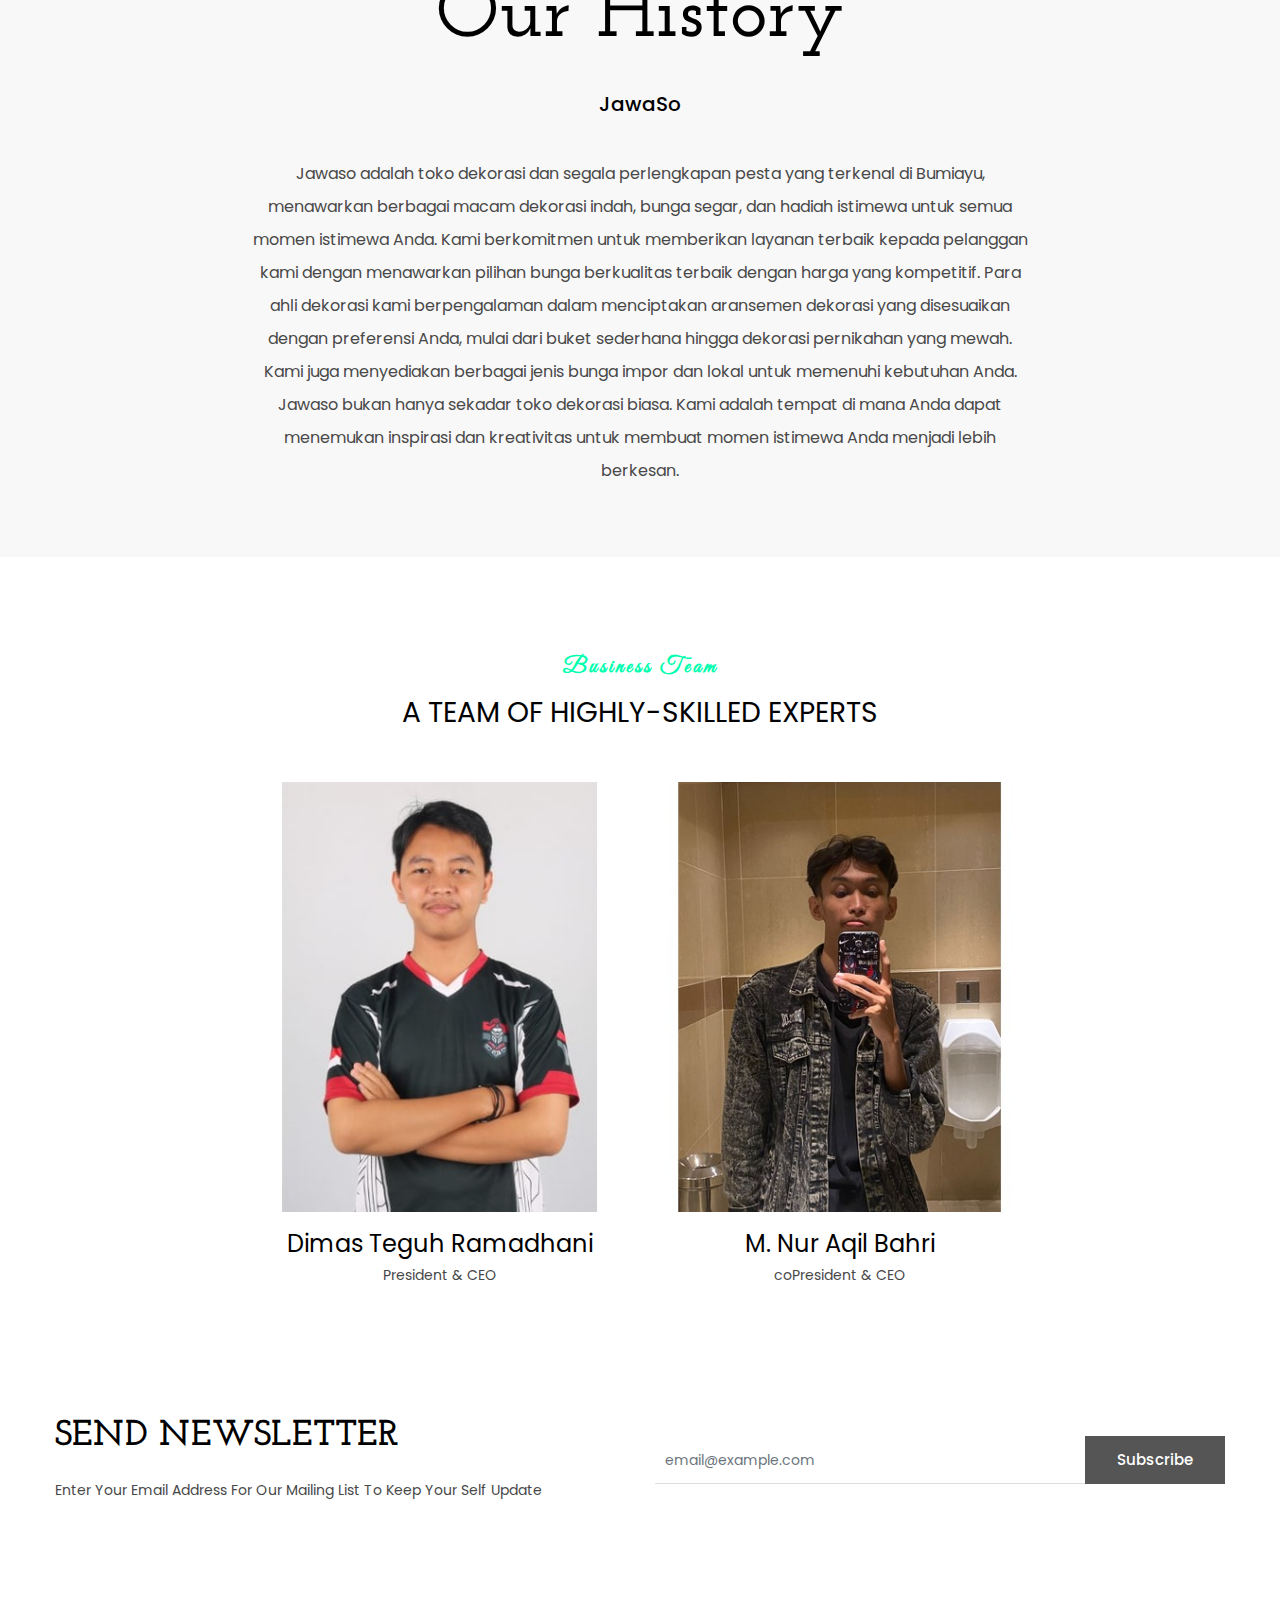
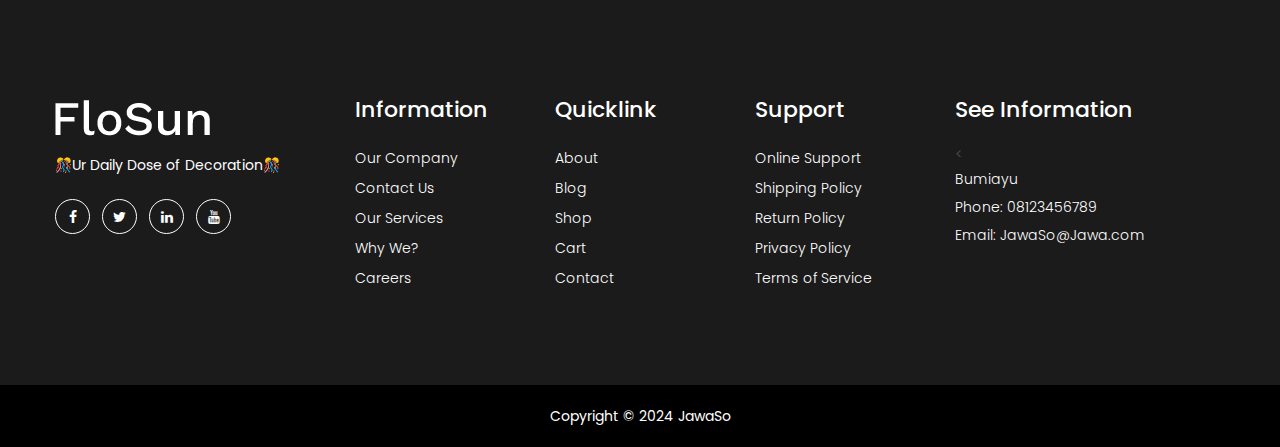
<file: about-us.html>
<!doctype html>
<html class="no-js" lang="en">

<head>
    <meta charset="utf-8">
    <meta http-equiv="x-ua-compatible" content="ie=edge">
    <title>Toko Bunga</title>
    <meta name="robots" content="noindex, follow" />
    <meta name="description" content="">
    <meta name="viewport" content="width=device-width, initial-scale=1, shrink-to-fit=no">
    <!-- Favicon -->
    <link rel="shortcut icon" type="image/x-icon" href="assets/images/author.ico">

    <!-- CSS
	============================================ -->
    <!-- Bootstrap CSS -->
    <link rel="stylesheet" href="assets/css/vendor/bootstrap.min.css">
    <!-- Font Awesome CSS -->
    <link rel="stylesheet" href="assets/css/vendor/font.awesome.min.css">
    <!-- Linear Icons CSS -->
    <link rel="stylesheet" href="assets/css/vendor/linearicons.min.css">
    <!-- Swiper CSS -->
    <link rel="stylesheet" href="assets/css/plugins/swiper-bundle.min.css">
    <!-- Animation CSS -->
    <link rel="stylesheet" href="assets/css/plugins/animate.min.css">
    <!-- Jquery ui CSS -->
    <link rel="stylesheet" href="assets/css/plugins/jquery-ui.min.css">
    <!-- Nice Select CSS -->
    <link rel="stylesheet" href="assets/css/plugins/nice-select.min.css">
    <!-- Magnific Popup -->
    <link rel="stylesheet" href="assets/css/plugins/magnific-popup.css">

    <!-- Main Style CSS -->
    <link rel="stylesheet" href="assets/css/style.css">

</head>

<body>

    <!-- Header Area Start Here -->
    <header class="main-header-area">
        <!-- Main Header Area Start -->
        <div class="main-header header-sticky">
            <div class="container custom-area">
                <div class="row align-items-center">
                    <div class="col-lg-2 col-xl-2 col-md-6 col-6 col-custom">
                        <div class="header-logo d-flex align-items-center">
                            <a href="index.html">
                                <img class="img-full" src="assets/images/logo/p1.png" alt="Header Logo">
                            </a>
                        </div>
                    </div>
                    <div class="col-lg-8 d-none d-lg-flex justify-content-center col-custom">
                        <nav class="main-nav d-none d-lg-flex">
                            <ul class="nav">
                                <li>
                                    <a href="index.html">
                                        <span class="menu-text"> Home</span>
                                    </a>
                                    <ul>
                                        <li><a href="index.html"></a></li>
                                    </ul>
                                </li>
                                <li>
                                    <a href="shop.html">
                                        <span class="menu-text">Shop</span>
                                    </a>
                                </li>
                                <li>
                                    <a href="blog.html">
                                        <span class="menu-text"> Blog</span>
                                    </a>
                                </li>
                                <li>
                                    <a href="#">
                                        <span class="menu-text"> Pages</span>
                                        <i class="fa fa-angle-down"></i>
                                    </a>
                                    <ul class="dropdown-submenu dropdown-hover">
                                        <li><a href="contact-us.html">Contact</a></li>
                                        <li><a href="my-account.html">My Account</a></li>
                                        <li><a href="frequently-questions.html">FAQ</a></li>
                                        <li><a href="login.html">Login</a></li>
                                        <li><a href="register.html">Register</a></li>
                                    </ul>
                                </li>
                                <li>
                                    <a class="active" href="about-us.html">
                                        <span class="menu-text"> About Us</span>
                                    </a>
                                </li>
                                <li>
                                    <a href="contact-us.html">
                                        <span class="menu-text">Contact Us</span>
                                    </a>
                                </li>
                            </ul>
                        </nav>
                    </div>
                    <div class="col-lg-2 col-md-6 col-6 col-custom">
                        <div class="header-right-area main-nav">
                            <ul class="nav">
                                <li class="minicart-wrap">
                                    <a href="#" class="minicart-btn toolbar-btn">
                                        <i class="fa fa-shopping-cart"></i>
                                        <span class="cart-item_count">3</span>
                                    </a>
                                    <div class="cart-item-wrapper dropdown-sidemenu dropdown-hover-2">
                                        <div class="single-cart-item">
                                            <div class="cart-img">
                                                <a href="cart.html"><img src="assets/images/cart/1.jpg" alt=""></a>
                                            </div>
                                            <div class="cart-text">
                                                <h5 class="title"><a href="cart.html">Boneka</a></h5>
                                                <div class="cart-text-btn">
                                                    <div class="cart-qty">
                                                        <span>1×</span>
                                                        <span class="cart-price">Rp200.000</span>
                                                    </div>
                                                    <button type="button"><i class="ion-trash-b"></i></button>
                                                </div>
                                            </div>
                                        </div>
                                        <div class="single-cart-item">
                                            <div class="cart-img">
                                                <a href="cart.html"><img src="assets/images/cart/2.jpg" alt=""></a>
                                            </div>
                                            <div class="cart-text">
                                                <h5 class="title"><a href="cart.html">Kue Ulang Tahun</a></h5>
                                                <div class="cart-text-btn">
                                                    <div class="cart-qty">
                                                        <span>1×</span>
                                                        <span class="cart-price">Rp500.000</span>
                                                    </div>
                                                    <button type="button"><i class="ion-trash-b"></i></button>
                                                </div>
                                            </div>
                                        </div>
                                        <div class="single-cart-item">
                                            <div class="cart-img">
                                                <a href="cart.html"><img src="assets/images/cart/3.jpg" alt=""></a>
                                            </div>
                                            <div class="cart-text">
                                                <h5 class="title"><a href="cart.html">Balon</a></h5>
                                                <div class="cart-text-btn">
                                                    <div class="cart-qty">
                                                        <span>1×</span>
                                                        <span class="cart-price">Rp100.000</span>
                                                    </div>
                                                    <button type="button"><i class="ion-trash-b"></i></button>
                                                </div>
                                            </div>
                                        </div>
                                        <div class="cart-price-total d-flex justify-content-between">
                                            <h5>Total :</h5>
                                            <h5>Rp 800.000</h5>
                                        </div>
                                        <div class="cart-links d-flex justify-content-between">
                                            <a class="btn product-cart button-icon flosun-button dark-btn" href="cart.html">View cart</a>
                                            <a class="btn flosun-button secondary-btn rounded-0" href="checkout.html">Checkout</a>
                                        </div>
                                    </div>
                                </li>
                                <li class="sidemenu-wrap">
                                    <a href="#"><i class="fa fa-search"></i> </a>
                                    <ul class="dropdown-sidemenu dropdown-hover-2 dropdown-search">
                                        <li>
                                            <form action="#">
                                                <input name="search" id="search" placeholder="Search" type="text">
                                                <button type="submit"><i class="fa fa-search"></i></button>
                                            </form>
                                        </li>
                                    </ul>
                                </li>
                                <li class="account-menu-wrap d-none d-lg-flex">
                                    <a href="#" class="off-canvas-menu-btn">
                                        <i class="fa fa-bars"></i>
                                    </a>
                                </li>
                                <li class="mobile-menu-btn d-lg-none">
                                    <a class="off-canvas-btn" href="#">
                                        <i class="fa fa-bars"></i>
                                    </a>
                                </li>
                            </ul>
                        </div>
                    </div>
                </div>
            </div>
        </div>
        <!-- Main Header Area End -->
        <!-- off-canvas menu start -->
        <aside class="off-canvas-wrapper" id="mobileMenu">
            <div class="off-canvas-overlay"></div>
            <div class="off-canvas-inner-content">
                <div class="btn-close-off-canvas">
                    <i class="fa fa-times"></i>
                </div>
                <div class="off-canvas-inner">
                    <div class="search-box-offcanvas">
                        <form>
                            <input type="text" placeholder="Search product...">
                            <button class="search-btn"><i class="fa fa-search"></i></button>
                        </form>
                    </div>
                    <!-- mobile menu start -->
                    <div class="mobile-navigation">
                        <!-- mobile menu navigation start -->
                        <nav>
                            <ul class="mobile-menu">
                                <li class="menu-item-has-children"><a href="index.html">Home</a>
                                </li>
                                <li class="menu-item-has-children"><a href="shop.html">Shop</a>
                                </li>
                                <li class="menu-item-has-children "><a href="blog.html">Blog</a>
                                </li>
                                <li class="menu-item-has-children "><a href="#">Pages</a>
                                    <ul class="dropdown">
                                        <li><a href="frequently-questions.html">FAQ</a></li>
                                        <li><a href="my-account.html">My Account</a></li>
                                        <li><a href="login.html">login &amp; register</a></li>
                                    </ul>
                                </li>
                                <li><a href="about-us.html">About Us</a></li>
                                <li><a href="contact-us.html">Contact</a></li>
                            </ul>
                        </nav>
                        <!-- mobile menu navigation end -->
                    </div>
                    <!-- mobile menu end -->
                    <div class="offcanvas-widget-area">
                        <div class="switcher">
                            <div class="language">
                                <span class="switcher-title">Bahasa: </span>
                                <div class="switcher-menu">
                                    <ul>
                                        <li><a href="#">Ngapak</a>
                                            <ul class="switcher-dropdown">
                                                <li><a href="#">Indonesia</a></li>
                                                <li><a href="#">Inggris</a></li>
                                            </ul>
                                        </li>
                                    </ul>
                                </div>
                            </div>
                            <div class="currency">
                                <span class="switcher-title">Mata Uang: </span>
                                <div class="switcher-menu">
                                    <ul>
                                        <li><a href="#">IDR</a>
                                            <ul class="switcher-dropdown">
                                                <li><a href="#">$ USD</a></li>
                                            </ul>
                                        </li>
                                    </ul>
                                </div>
                            </div>
                        </div>
                        <div class="top-info-wrap text-left text-black">
                            <ul class="address-info">
                                <li>
                                    <i class="fa fa-phone"></i>
                                    <a href="info%40yourdomain.html">(123) 456789</a>
                                </li>
                                <li>
                                    <i class="fa fa-envelope"></i>
                                    <a href="info%40yourdomain.html">info@Jawaso.com</a>
                                </li>
                            </ul>
                            <div class="widget-social">
                                <a class="facebook-color-bg" title="Facebook-f" href="#"><i class="fa fa-facebook-f"></i></a>
                                <a class="twitter-color-bg" title="Twitter" href="#"><i class="fa fa-twitter"></i></a>
                                <a class="linkedin-color-bg" title="Linkedin" href="#"><i class="fa fa-linkedin"></i></a>
                                <a class="youtube-color-bg" title="Youtube" href="#"><i class="fa fa-youtube"></i></a>
                            </div>
                        </div>
                    </div>
                </div>
            </div>
        </aside>
        <!-- off-canvas menu end -->
        <!-- off-canvas menu start -->
        <aside class="off-canvas-menu-wrapper" id="sideMenu">
            <div class="off-canvas-overlay"></div>
            <div class="off-canvas-inner-content">
                <div class="off-canvas-inner">
                    <div class="btn-close-off-canvas">
                        <i class="fa fa-times"></i>
                    </div>
                    <!-- offcanvas widget area start -->
                    <div class="offcanvas-widget-area">
                        <ul class="menu-top-menu">
                            <li><a href="about-us.html">Tentang Dewek</a></li>
                        </ul>
                        <p class="desc-content"> <br>Kita Menyediakan Berbagai Kebutuhan untuk dekorasi dan kebutuhan acara pernikahan ataupun ulang tahun mu.</p>
                        <div class="switcher">
                            <div class="language">
                                <span class="switcher-title">Bahasa: </span>
                                <div class="switcher-menu">
                                    <ul>
                                        <li><a href="#">Ngapak</a>
                                            <ul class="switcher-dropdown">
                                                <li><a href="#">Indonesia</a></li>
                                                <li><a href="#">Inggris</a></li>
                                            </ul>
                                        </li>
                                    </ul>
                                </div>
                            </div>
                            <div class="currency">
                                <span class="switcher-title">Mata Uang: </span>
                                <div class="switcher-menu">
                                    <ul>
                                        <li><a href="#">IDR</a>
                                            <ul class="switcher-dropdown">
                                                <li><a href="#">$ USD</a></li>
                                            </ul>
                                        </li>
                                    </ul>
                                </div>
                            </div>
                        </div>
                        <div class="top-info-wrap text-left text-black">
                            <ul class="address-info">
                                <li>
                                    <i class="fa fa-phone"></i>
                                    <a href="info%40yourdomain.html">(123) 456789</a>
                                </li>
                                <li>
                                    <i class="fa fa-envelope"></i>
                                    <a href="info%40yourdomain.html">info@Jawaso.com</a>
                                </li>
                            </ul>
                            <div class="widget-social">
                                <a class="facebook-color-bg" title="Facebook-f" href="#"><i class="fa fa-facebook-f"></i></a>
                                <a class="twitter-color-bg" title="Twitter" href="#"><i class="fa fa-twitter"></i></a>
                                <a class="linkedin-color-bg" title="Linkedin" href="#"><i class="fa fa-linkedin"></i></a>
                                <a class="youtube-color-bg" title="Youtube" href="#"><i class="fa fa-youtube"></i></a>
                            </div>
                        </div>
                    </div>
                    <!-- offcanvas widget area end -->
                </div>
            </div>
        </aside>
        <!-- off-canvas menu end -->
    </header>
    <!-- Header Area End Here -->
    <!-- Breadcrumb Area Start Here -->
    <div class="breadcrumbs-area position-relative">
        <div class="container">
            <div class="row">
                <div class="col-12 text-center">
                    <div class="breadcrumb-content position-relative section-content">
                        <h3 class="title-3">About Us</h3>
                        <ul>
                            <li><a href="index.html">Home</a></li>
                            <li>About Us</li>
                        </ul>
                    </div>
                </div>
            </div>
        </div>
    </div>
    <!-- Breadcrumb Area End Here -->
    <!-- About Area Start Here -->
    <div class="about-area mt-no-text">
        <div class="container custom-area">
            <div class="row mb-30 align-items-center">
                <div class="col-md-6 col-custom">
                    <div class="collection-content">
                        <div class="section-title text-left">
                            <span class="section-title-1">Decoration fr the</span>
                            <h3 class="section-title-3 pb-0">Birthday & Gifts</h3>
                        </div>
                        <div class="desc-content">
                            <p>Dekorasi adalah cara yang indah untuk menunjukkan cinta dan kasih sayang pada ulang tahun orang yang Anda cintai. Buket dekorasi kami dirancang dengan keterampilan dan cinta, menggunakan bahan-bahan segar yang dipilih dengan cermat yang melambangkan kebahagiaan, kegembiraan, dan harapan baru.</p>
                        </div>
                        <a href="shop.html" class="btn flosun-button secondary-btn rounded-0">Shop Collection</a>
                    </div>
                </div>
                <div class="col-md-6 col-custom">
                    <!--Single Banner Area Start-->
                    <div class="single-banner hover-style">
                        <div class="banner-img">
                            <a href="#">
                                <img src="assets/images/about/1.jpg" alt="About Image">
                                <div class="overlay-1"></div>
                            </a>
                        </div>
                    </div>
                    <!--Single Banner Area End-->
                </div>
            </div>
            <div class="row align-items-center">
                <div class="col-md-6 col-custom order-2 order-md-1">
                    <!--Single Banner Area Start-->
                    <div class="single-banner hover-style">
                        <div class="banner-img">
                            <a href="#">
                                <img src="assets/images/about/2.jpg" alt="About Image">
                                <div class="overlay-1"></div>
                            </a>
                        </div>
                    </div>
                    <!--Single Banner Area End-->
                </div>
                <div class="col-md-6 col-custom order-1 order-md-2">
                    <div class="collection-content">
                        <div class="section-title text-left">
                            <span class="section-title-1">Decoration for the</span>
                            <h3 class="section-title-3 pb-0">Wedding day</h3>
                        </div>
                        <div class="desc-content">
                            <p>
                                Buket pengantin indah kami adalah sentuhan akhir yang sempurna untuk hari pernikahan istimewa Anda. Dirangkai dengan bunga segar yang dipetik dengan tangan dan melambangkan cinta abadi, kesetiaan, dan kebahagiaan, buket ini akan menjadi pengingat indah dari hari istimewa Anda selama bertahun-tahun mendatang.</p>
                        </div>
                        <a href="shop.html" class="btn flosun-button secondary-btn rounded-0">Shop Collection</a>
                    </div>
                </div>
            </div>
        </div>
    </div>
    <!-- About Us Area End Here -->
    <!-- History Area Start Here -->
    <div class="our-history-area gray-bg pt-5 mt-text-3">
        <div class="our-history-area">
            <div class="container custom-area">
                <div class="row">
                    <!--Section Title Start-->
                    <div class="col-12 col-custom">
                        <div class="section-title text-center mb-30">
                            <span class="section-title-1">A little story about us</span>
                            <h2 class="section-title-large">Our History</h2>
                        </div>
                    </div>
                    <!--Section Title End-->
                </div>
                <div class="row">
                    <div class="col-lg-8 ms-auto me-auto">
                        <div class="history-area-content text-center border-0">
                            <p><strong>JawaSo</strong></p>
                            <p>Jawaso adalah toko dekorasi dan segala perlengkapan pesta yang terkenal di Bumiayu, menawarkan berbagai macam dekorasi indah, bunga segar, dan hadiah istimewa untuk semua momen istimewa Anda. Kami berkomitmen untuk memberikan layanan terbaik kepada pelanggan kami dengan menawarkan pilihan bunga berkualitas terbaik dengan harga yang kompetitif.

                                Para ahli dekorasi kami berpengalaman dalam menciptakan aransemen dekorasi yang disesuaikan dengan preferensi Anda, mulai dari buket sederhana hingga dekorasi pernikahan yang mewah. Kami juga menyediakan berbagai jenis bunga impor dan lokal untuk memenuhi kebutuhan Anda.
                                
                                Jawaso bukan hanya sekadar toko dekorasi biasa. Kami adalah tempat di mana Anda dapat menemukan inspirasi dan kreativitas untuk membuat momen istimewa Anda menjadi lebih berkesan.
                                </p>
                        </div>
                    </div>
                </div>
            </div>
        </div>
    </div>
    <!-- Feature History Area End Here -->
   <!-- Team Member Area Start Here -->
<div class="team-member-wrapper mt-text-3">
    <div class="container custom-area">
        <div class="row">
            <div class="col-lg-12 col-custom">
                <div class="section-title text-center">
                    <span class="section-title-1">Business Team</span>
                    <h2 class="section-title-2">a team of highly-skilled experts </h2>
                </div>
            </div>
        </div>
        <div class="row ht-team-member-style-two pt-40 team-center">
            <div class="col-lg-4 col-md-4 col-custom">
                <div class="grid-item">
                    <div class="ht-team-member">
                        <div class="team-image">
                            <img class="img-fluid" src="assets/images/team/1.jpg" alt="">
                            <div class="social-networks">
                                <div class="inner">
                                    <a href="#"><i class="fa fa-facebook"></i></a>
                                    <a href="#"><i class="fa fa-twitter"></i></a>
                                    <a href="https://www.instagram.com/dimasteguhr_/" target="_blank"><i class="fa fa-instagram"></i></a>
                                </div>
                            </div>
                        </div>
                        <div class="team-info text-center">
                            <h5 class="name">Dimas Teguh Ramadhani</h5>
                            <div class="position">President & CEO</div>
                        </div>
                    </div>
                </div>
            </div>
            <div class="col-lg-4 col-md-4 col-custom">
                <div class="grid-item">
                    <div class="ht-team-member">
                        <div class="team-image">
                            <img class="img-fluid" src="assets/images/team/2.jpg" alt="">
                            <div class="social-networks">
                                <div class="inner">
                                    <a href="#"><i class="fa fa-facebook"></i></a>
                                    <a href="#"><i class="fa fa-twitter"></i></a>
                                    <a href="https://www.instagram.com/yourfavchill/" target="_blank"><i class="fa fa-instagram"></i></a>
                                </div>
                            </div>
                        </div>
                        <div class="team-info text-center">
                            <h5 class="name">M. Nur Aqil Bahri </h5>
                            <div class="position">coPresident & CEO</div>
                        </div>
                    </div>
                </div>
            </div>
        </div>
    </div>
</div>
<!-- Team Member Area End Here -->


    <!-- Newsletter Area Start Here -->
    <div class="news-letter-area mt-text-6 pb-text-4">
        <div class="container custom-area">
            <div class="row align-items-center">
                <!--Section Title Start-->
                <div class="col-md-6 col-custom">
                    <div class="section-title text-left mb-35">
                        <h3 class="section-title-3">Send Newsletter</h3>
                        <p class="desc-content mb-0">Enter Your Email Address For Our Mailing List To Keep Your Self Update</p>
                    </div>
                </div>
                <!--Section Title End-->
                <div class="col-md-6 col-custom">
                    <div class="news-latter-box">
                        <div class="newsletter-form-wrap text-center">
                            <form id="mc-form" class="mc-form">
                                <input type="email" id="mc-email" class="form-control email-box" placeholder="email@example.com" name="EMAIL">
                                <button id="mc-submit" class="btn rounded-0" type="submit">Subscribe</button>
                            </form>
                            <!-- mailchimp-alerts Start -->
                            <div class="mailchimp-alerts text-centre">
                                <div class="mailchimp-submitting"></div><!-- mailchimp-submitting end -->
                                <div class="mailchimp-success text-success"></div><!-- mailchimp-success end -->
                                <div class="mailchimp-error text-danger"></div><!-- mailchimp-error end -->
                            </div>
                            <!-- mailchimp-alerts end -->
                        </div>
                    </div>
                </div>
            </div>
        </div>
    </div>
    <!-- Newsletter Area End Here -->
    <!--Footer Area Start-->
    <footer class="footer-area">
        <div class="footer-widget-area">
            <div class="container container-default custom-area">
                <div class="row">
                    <div class="col-12 col-sm-12 col-md-12 col-lg-3 col-custom">
                        <div class="single-footer-widget m-0">
                            <div class="footer-logo">
                                <a href="index.html">
                                    <img src="assets/images/logo/logo-footer.png" alt="Logo Image">
                                </a>
                            </div>
                            <p class="desc-content">🎊Ur Daily Dose of Decoration🎊</p>
                            <div class="social-links">
                                <ul class="d-flex">
                                    <li>
                                        <a class="rounded-circle" href="#" title="Facebook">
                                            <i class="fa fa-facebook-f"></i>
                                        </a>
                                    </li>
                                    <li>
                                        <a class="rounded-circle" href="#" title="Twitter">
                                            <i class="fa fa-twitter"></i>
                                        </a>
                                    </li>
                                    <li>
                                        <a class="rounded-circle" href="#" title="Linkedin">
                                            <i class="fa fa-linkedin"></i>
                                        </a>
                                    </li>
                                    <li>
                                        <a class="rounded-circle" href="#" title="Youtube">
                                            <i class="fa fa-youtube"></i>
                                        </a>
                                    </li>
                                </ul>
                            </div>
                        </div>
                    </div>
                    <div class="col-12 col-sm-6 col-md-6 col-lg-2 col-custom">
                        <div class="single-footer-widget">
                            <h2 class="widget-title">Information</h2>
                            <ul class="widget-list">
                                <li><a href="about-us.html">Our Company</a></li>
                                <li><a href="contact-us.html">Contact Us</a></li>
                                <li><a href="about-us.html">Our Services</a></li>
                                <li><a href="about-us.html">Why We?</a></li>
                                <li><a href="about-us.html">Careers</a></li>
                            </ul>
                        </div>
                    </div>
                    <div class="col-12 col-sm-6 col-md-6 col-lg-2 col-custom">
                        <div class="single-footer-widget">
                            <h2 class="widget-title">Quicklink</h2>
                            <ul class="widget-list">
                                <li><a href="about-us.html">About</a></li>
                                <li><a href="blog.html">Blog</a></li>
                                <li><a href="shop.html">Shop</a></li>
                                <li><a href="cart.html">Cart</a></li>
                                <li><a href="contact-us.html">Contact</a></li>
                            </ul>
                        </div>
                    </div>
                    <div class="col-12 col-sm-6 col-md-6 col-lg-2 col-custom">
                        <div class="single-footer-widget">
                            <h2 class="widget-title">Support</h2>
                            <ul class="widget-list">
                                <li><a href="contact-us.html">Online Support</a></li>
                                <li><a href="contact-us.html">Shipping Policy</a></li>
                                <li><a href="contact-us.html">Return Policy</a></li>
                                <li><a href="contact-us.html">Privacy Policy</a></li>
                                <li><a href="contact-us.html">Terms of Service</a></li>
                            </ul>
                        </div>
                    </div>
                    <div class="col-12 col-sm-6 col-md-6 col-lg-3 col-custom">
                        <div class="single-footer-widget">
                            <h2 class="widget-title">See Information</h2>
                            <div class="widget-body">
                                <<address>Bumiayu<br>Phone: 08123456789<br>Email: JawaSo@Jawa.com</address>
                            </div>
                        </div>
                    </div>
                </div>
            </div>
        </div>
        <div class="footer-copyright-area">
            <div class="container custom-area">
                <div class="row">
                    <div class="col-12 text-center col-custom">
                        <div class="copyright-content">
                            <p>Copyright © 2024 JawaSo</p>
                        </div>
                    </div>
                </div>
            </div>
        </div>
    </footer>
    <!--Footer Area End-->

    <!-- Scroll to Top Start -->
    <a class="scroll-to-top" href="#">
        <i class="lnr lnr-arrow-up"></i>
    </a>
    <!-- Scroll to Top End -->

    <!-- JS
============================================ -->

    <!-- jQuery JS -->
    <script src="assets/js/vendor/jquery-3.6.0.min.js"></script>
    <!-- jQuery Migrate JS -->
    <script src="assets/js/vendor/jquery-migrate-3.3.2.min.js"></script>
    <!-- Modernizer JS -->
    <script src="assets/js/vendor/modernizr-3.7.1.min.js"></script>
    <!-- Bootstrap JS -->
    <script src="assets/js/vendor/bootstrap.bundle.min.js"></script>

    <!-- Swiper Slider JS -->
    <script src="assets/js/plugins/swiper-bundle.min.js"></script>
    <!-- nice select JS -->
    <script src="assets/js/plugins/nice-select.min.js"></script>
    <!-- Ajaxchimpt js -->
    <script src="assets/js/plugins/jquery.ajaxchimp.min.js"></script>
    <!-- Jquery Ui js -->
    <script src="assets/js/plugins/jquery-ui.min.js"></script>
    <!-- Jquery Countdown js -->
    <script src="assets/js/plugins/jquery.countdown.min.js"></script>
    <!-- jquery magnific popup js -->
    <script src="assets/js/plugins/jquery.magnific-popup.min.js"></script>

    <!-- Main JS -->
    <script src="assets/js/main.js"></script>


</body>

</html>
</file>
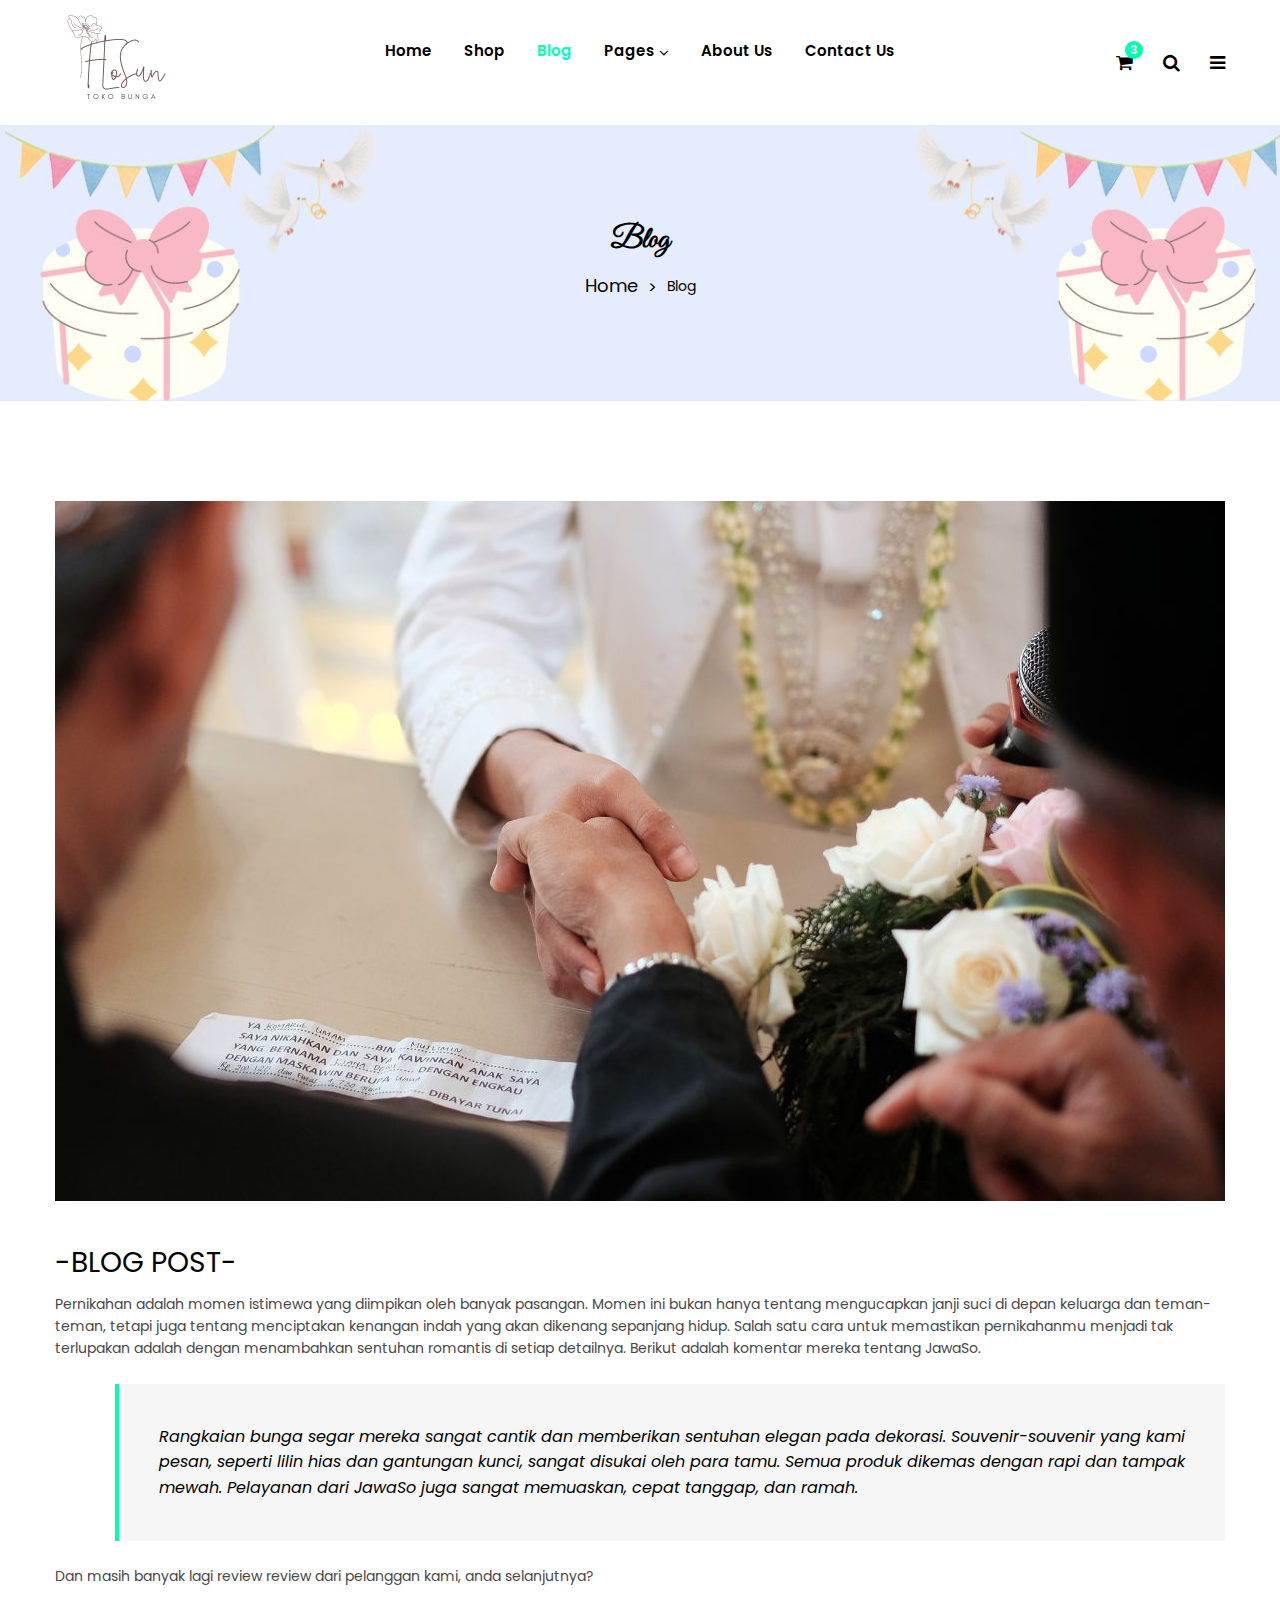
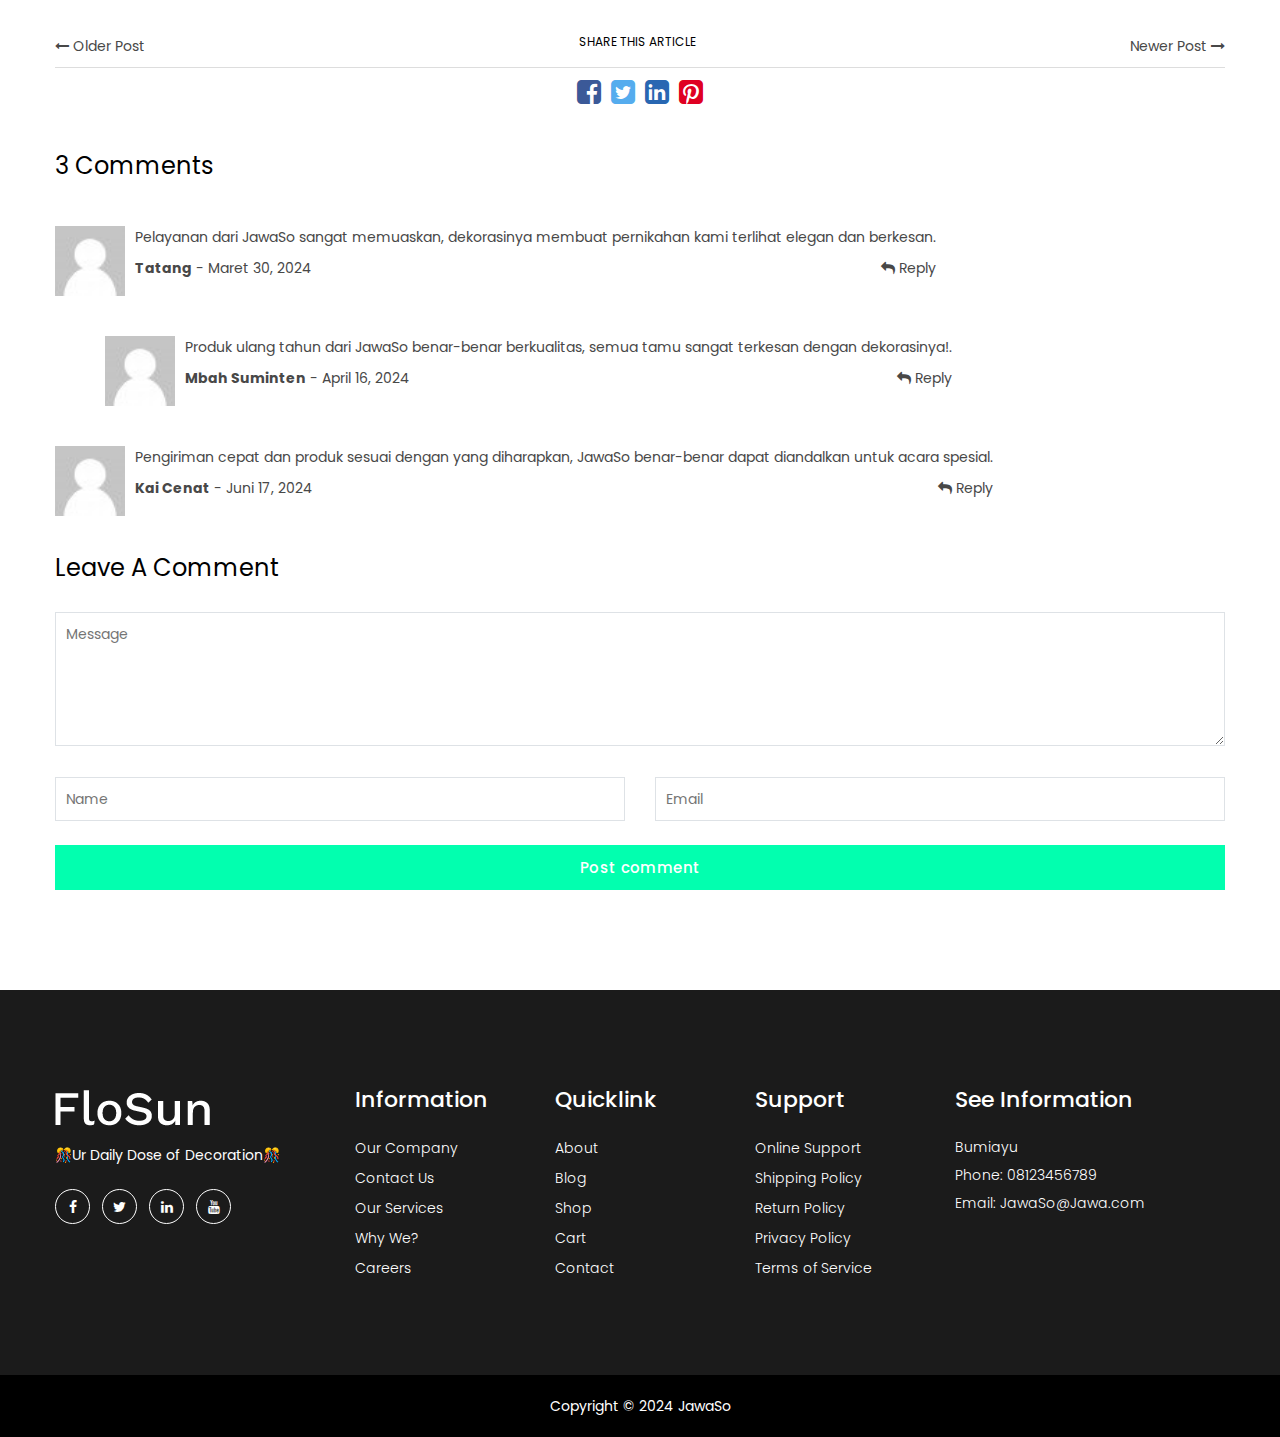
<file: blog.html>
<!doctype html>
<html class="no-js" lang="en">

<head>
    <meta charset="utf-8">
    <meta http-equiv="x-ua-compatible" content="ie=edge">
    <title>JAWASO</title>
    <meta name="robots" content="noindex, follow" />
    <meta name="description" content="">
    <meta name="viewport" content="width=device-width, initial-scale=1, shrink-to-fit=no">
    <!-- Favicon -->
    <link rel="shortcut icon" type="image/x-icon" href="assets/images/author.ico">

    <!-- CSS
	============================================ -->
    <!-- Bootstrap CSS -->
    <link rel="stylesheet" href="assets/css/vendor/bootstrap.min.css">
    <!-- Font Awesome CSS -->
    <link rel="stylesheet" href="assets/css/vendor/font.awesome.min.css">
    <!-- Linear Icons CSS -->
    <link rel="stylesheet" href="assets/css/vendor/linearicons.min.css">
    <!-- Swiper CSS -->
    <link rel="stylesheet" href="assets/css/plugins/swiper-bundle.min.css">
    <!-- Animation CSS -->
    <link rel="stylesheet" href="assets/css/plugins/animate.min.css">
    <!-- Jquery ui CSS -->
    <link rel="stylesheet" href="assets/css/plugins/jquery-ui.min.css">
    <!-- Nice Select CSS -->
    <link rel="stylesheet" href="assets/css/plugins/nice-select.min.css">
    <!-- Magnific Popup -->
    <link rel="stylesheet" href="assets/css/plugins/magnific-popup.css">

    <!-- Main Style CSS -->
    <link rel="stylesheet" href="assets/css/style.css">

</head>

<body>

    <!-- Header Area Start Here -->
    <header class="main-header-area">
        <!-- Main Header Area Start -->
        <div class="main-header header-sticky">
            <div class="container custom-area">
                <div class="row align-items-center">
                    <div class="col-lg-2 col-xl-2 col-md-6 col-6 col-custom">
                        <div class="header-logo d-flex align-items-center">
                            <a href="index.html">
                                <img class="img-full" src="assets/images/logo/p1.png" alt="Header Logo">
                            </a>
                        </div>
                    </div>
                    <div class="col-lg-8 d-none d-lg-flex justify-content-center col-custom">
                        <nav class="main-nav d-none d-lg-flex">
                            <ul class="nav">
                                <li>
                                    <a href="index.html">
                                        <span class="menu-text"> Home</span>
                                    </a>
                                    <ul>
                                        <li><a href="index.html"></a></li>
                                    </ul>
                                </li>
                                <li>
                                    <a href="shop.html">
                                        <span class="menu-text">Shop</span>
                                    </a>
                                </li>
                                <li>
                                    <a class="active" href="blog.html">
                                        <span class="menu-text"> Blog</span>
                                    </a>
                                </li>
                                <li>
                                    <a href="#">
                                        <span class="menu-text"> Pages</span>
                                        <i class="fa fa-angle-down"></i>
                                    </a>
                                    <ul class="dropdown-submenu dropdown-hover">
                                        <li><a href="contact-us.html">Contact</a></li>
                                        <li><a href="my-account.html">My Account</a></li>
                                        <li><a href="frequently-questions.html">FAQ</a></li>
                                        <li><a href="login.html">Login</a></li>
                                        <li><a href="register.html">Register</a></li>
                                    </ul>
                                </li>
                                <li>
                                    <a href="about-us.html">
                                        <span class="menu-text"> About Us</span>
                                    </a>
                                </li>
                                <li>
                                    <a href="contact-us.html">
                                        <span class="menu-text">Contact Us</span>
                                    </a>
                                </li>
                            </ul>
                        </nav>
                    </div>
                    <div class="col-lg-2 col-md-6 col-6 col-custom">
                        <div class="header-right-area main-nav">
                            <ul class="nav">
                                <li class="minicart-wrap">
                                    <a href="#" class="minicart-btn toolbar-btn">
                                        <i class="fa fa-shopping-cart"></i>
                                        <span class="cart-item_count">3</span>
                                    </a>
                                    <div class="cart-item-wrapper dropdown-sidemenu dropdown-hover-2">
                                        <div class="single-cart-item">
                                            <div class="cart-img">
                                                <a href="cart.html"><img src="assets/images/cart/1.jpg" alt=""></a>
                                            </div>
                                            <div class="cart-text">
                                                <h5 class="title"><a href="cart.html">Boneka</a></h5>
                                                <div class="cart-text-btn">
                                                    <div class="cart-qty">
                                                        <span>1×</span>
                                                        <span class="cart-price">Rp200.000</span>
                                                    </div>
                                                    <button type="button"><i class="ion-trash-b"></i></button>
                                                </div>
                                            </div>
                                        </div>
                                        <div class="single-cart-item">
                                            <div class="cart-img">
                                                <a href="cart.html"><img src="assets/images/cart/2.jpg" alt=""></a>
                                            </div>
                                            <div class="cart-text">
                                                <h5 class="title"><a href="cart.html">Kue Ulang Tahun</a></h5>
                                                <div class="cart-text-btn">
                                                    <div class="cart-qty">
                                                        <span>1×</span>
                                                        <span class="cart-price">Rp500.000</span>
                                                    </div>
                                                    <button type="button"><i class="ion-trash-b"></i></button>
                                                </div>
                                            </div>
                                        </div>
                                        <div class="single-cart-item">
                                            <div class="cart-img">
                                                <a href="cart.html"><img src="assets/images/cart/3.jpg" alt=""></a>
                                            </div>
                                            <div class="cart-text">
                                                <h5 class="title"><a href="cart.html">Balon</a></h5>
                                                <div class="cart-text-btn">
                                                    <div class="cart-qty">
                                                        <span>1×</span>
                                                        <span class="cart-price">Rp100.000</span>
                                                    </div>
                                                    <button type="button"><i class="ion-trash-b"></i></button>
                                                </div>
                                            </div>
                                        </div>
                                        <div class="cart-price-total d-flex justify-content-between">
                                            <h5>Total :</h5>
                                            <h5>Rp 800.000</h5>
                                        </div>
                                        <div class="cart-links d-flex justify-content-between">
                                            <a class="btn product-cart button-icon flosun-button dark-btn" href="cart.html">View cart</a>
                                            <a class="btn flosun-button secondary-btn rounded-0" href="checkout.html">Checkout</a>
                                        </div>
                                    </div>
                                </li>
                                <li class="sidemenu-wrap">
                                    <a href="#"><i class="fa fa-search"></i> </a>
                                    <ul class="dropdown-sidemenu dropdown-hover-2 dropdown-search">
                                        <li>
                                            <form action="#">
                                                <input name="search" id="search" placeholder="Search" type="text">
                                                <button type="submit"><i class="fa fa-search"></i></button>
                                            </form>
                                        </li>
                                    </ul>
                                </li>
                                <li class="account-menu-wrap d-none d-lg-flex">
                                    <a href="#" class="off-canvas-menu-btn">
                                        <i class="fa fa-bars"></i>
                                    </a>
                                </li>
                                <li class="mobile-menu-btn d-lg-none">
                                    <a class="off-canvas-btn" href="#">
                                        <i class="fa fa-bars"></i>
                                    </a>
                                </li>
                            </ul>
                        </div>
                    </div>
                </div>
            </div>
        </div>
        <!-- Main Header Area End -->
        <!-- off-canvas menu start -->
        <aside class="off-canvas-wrapper" id="mobileMenu">
            <div class="off-canvas-overlay"></div>
            <div class="off-canvas-inner-content">
                <div class="btn-close-off-canvas">
                    <i class="fa fa-times"></i>
                </div>
                <div class="off-canvas-inner">
                    <div class="search-box-offcanvas">
                        <form>
                            <input type="text" placeholder="Search product...">
                            <button class="search-btn"><i class="fa fa-search"></i></button>
                        </form>
                    </div>
                    <!-- mobile menu start -->
                    <div class="mobile-navigation">
                        <!-- mobile menu navigation start -->
                        <nav>
                            <ul class="mobile-menu">
                                <li class="menu-item-has-children"><a href="index.html">Home</a>
                                </li>
                                <li class="menu-item-has-children"><a href="shop.html">Shop</a>
                                </li>
                                <li class="menu-item-has-children "><a href="blog.html">Blog</a>
                                </li>
                                <li class="menu-item-has-children "><a href="#">Pages</a>
                                    <ul class="dropdown">
                                        <li><a href="frequently-questions.html">FAQ</a></li>
                                        <li><a href="my-account.html">My Account</a></li>
                                        <li><a href="login.html">login &amp; register</a></li>
                                    </ul>
                                </li>
                                <li><a href="about-us.html">About Us</a></li>
                                <li><a href="contact-us.html">Contact</a></li>
                            </ul>
                        </nav>
                        <!-- mobile menu navigation end -->
                    </div>
                    <!-- mobile menu end -->
                    <div class="offcanvas-widget-area">
                        <div class="switcher">
                            <div class="language">
                                <span class="switcher-title">Bahasa: </span>
                                <div class="switcher-menu">
                                    <ul>
                                        <li><a href="#">Ngapak</a>
                                            <ul class="switcher-dropdown">
                                                <li><a href="#">Indonesia</a></li>
                                                <li><a href="#">Inggris</a></li>
                                            </ul>
                                        </li>
                                    </ul>
                                </div>
                            </div>
                            <div class="currency">
                                <span class="switcher-title">Mata Uang: </span>
                                <div class="switcher-menu">
                                    <ul>
                                        <li><a href="#">IDR</a>
                                            <ul class="switcher-dropdown">
                                                <li><a href="#">$ USD</a></li>
                                            </ul>
                                        </li>
                                    </ul>
                                </div>
                            </div>
                        </div>
                        <div class="top-info-wrap text-left text-black">
                            <ul class="address-info">
                                <li>
                                    <i class="fa fa-phone"></i>
                                    <a href="info%40yourdomain.html">(123) 456789</a>
                                </li>
                                <li>
                                    <i class="fa fa-envelope"></i>
                                    <a href="info%40yourdomain.html">info@Jawaso.com</a>
                                </li>
                            </ul>
                            <div class="widget-social">
                                <a class="facebook-color-bg" title="Facebook-f" href="#"><i class="fa fa-facebook-f"></i></a>
                                <a class="twitter-color-bg" title="Twitter" href="#"><i class="fa fa-twitter"></i></a>
                                <a class="linkedin-color-bg" title="Linkedin" href="#"><i class="fa fa-linkedin"></i></a>
                                <a class="youtube-color-bg" title="Youtube" href="#"><i class="fa fa-youtube"></i></a>
                            </div>
                        </div>
                    </div>
                </div>
            </div>
        </aside>
        <!-- off-canvas menu end -->
        <!-- off-canvas menu start -->
        <aside class="off-canvas-menu-wrapper" id="sideMenu">
            <div class="off-canvas-overlay"></div>
            <div class="off-canvas-inner-content">
                <div class="off-canvas-inner">
                    <div class="btn-close-off-canvas">
                        <i class="fa fa-times"></i>
                    </div>
                    <!-- offcanvas widget area start -->
                    <div class="offcanvas-widget-area">
                        <ul class="menu-top-menu">
                            <li><a href="about-us.html">Tentang Dewek</a></li>
                        </ul>
                        <p class="desc-content"> <br>Kita Menyediakan Berbagai Kebutuhan untuk dekorasi dan kebutuhan acara pernikahan ataupun ulang tahun mu.</p>
                        <div class="switcher">
                            <div class="language">
                                <span class="switcher-title">Bahasa: </span>
                                <div class="switcher-menu">
                                    <ul>
                                        <li><a href="#">Ngapak</a>
                                            <ul class="switcher-dropdown">
                                                <li><a href="#">Indonesia</a></li>
                                                <li><a href="#">Inggris</a></li>
                                            </ul>
                                        </li>
                                    </ul>
                                </div>
                            </div>
                            <div class="currency">
                                <span class="switcher-title">Mata Uang: </span>
                                <div class="switcher-menu">
                                    <ul>
                                        <li><a href="#">IDR</a>
                                            <ul class="switcher-dropdown">
                                                <li><a href="#">$ USD</a></li>
                                            </ul>
                                        </li>
                                    </ul>
                                </div>
                            </div>
                        </div>
                        <div class="top-info-wrap text-left text-black">
                            <ul class="address-info">
                                <li>
                                    <i class="fa fa-phone"></i>
                                    <a href="info%40yourdomain.html">(123) 456789</a>
                                </li>
                                <li>
                                    <i class="fa fa-envelope"></i>
                                    <a href="info%40yourdomain.html">info@Jawaso.com</a>
                                </li>
                            </ul>
                            <div class="widget-social">
                                <a class="facebook-color-bg" title="Facebook-f" href="#"><i class="fa fa-facebook-f"></i></a>
                                <a class="twitter-color-bg" title="Twitter" href="#"><i class="fa fa-twitter"></i></a>
                                <a class="linkedin-color-bg" title="Linkedin" href="#"><i class="fa fa-linkedin"></i></a>
                                <a class="youtube-color-bg" title="Youtube" href="#"><i class="fa fa-youtube"></i></a>
                            </div>
                        </div>
                    </div>
                    <!-- offcanvas widget area end -->
                </div>
            </div>
        </aside>
        <!-- off-canvas menu end -->
    </header>
    <!-- Header Area End Here -->
    <!-- Blog Area Wrapper Start Here -->
    <div class="blog-area-wrapper">
        <!-- Breadcrumb Area Start Here -->
        <div class="breadcrumbs-area position-relative">
            <div class="container">
                <div class="row">
                    <div class="col-12 text-center">
                        <div class="breadcrumb-content position-relative section-content">
                            <h3 class="title-3">Blog</h3>
                            <ul>
                                <li><a href="index.html">Home</a></li>
                                <li>Blog</li>
                            </ul>
                        </div>
                    </div>
                </div>
            </div>
        </div>
        <!-- Breadcrumb Area End Here -->
        <!-- Blog Main Area Start Here -->
        <div class="blog-main-area">
            <div class="container container-default custom-area">
                <div class="row">
                    <div class="col-12 col-custom widget-mt">
                        <!-- Blog Details wrapper Area Start -->
                        <div class="blog-post-details">
                            <figure class="blog-post-thumb mb-5">
                                <img src="assets/images/blog/blog1.jpg" alt="Blog Image">
                            </figure>
                            <section class="blog-post-wrapper product-summery">
                                <div class="section-content section-title">
                                    <h2 class="section-title-2 mb-3"> -blog post-</h2>
                                    <p class="mb-4">Pernikahan adalah momen istimewa yang diimpikan oleh banyak pasangan. Momen ini bukan hanya tentang mengucapkan janji suci di depan keluarga dan teman-teman, tetapi juga tentang menciptakan kenangan indah yang akan dikenang sepanjang hidup. Salah satu cara untuk memastikan pernikahanmu menjadi tak terlupakan adalah dengan menambahkan sentuhan romantis di setiap detailnya. Berikut adalah komentar mereka tentang JawaSo.</p>
                                    <blockquote class="blockquote mb-4">
                                        <p>Rangkaian bunga segar mereka sangat cantik dan memberikan sentuhan elegan pada dekorasi. Souvenir-souvenir yang kami pesan, seperti lilin hias dan gantungan kunci, sangat disukai oleh para tamu. Semua produk dikemas dengan rapi dan tampak mewah. Pelayanan dari JawaSo juga sangat memuaskan, cepat tanggap, dan ramah.</p>
                                    </blockquote>
                                    <p class="mb-5">Dan masih banyak lagi review review dari pelanggan kami, anda selanjutnya?</p>
                                </div>
                                <div class="share-article">
                                    <span class="left-side">
                                <a href="#"> <i class="fa fa-long-arrow-left"></i> Older Post</a>
                            </span>
                                    <h6 class="text-uppercase">Share this article</h6>
                                    <span class="right-side">
                            <a href="#">Newer Post <i class="fa fa-long-arrow-right"></i></a>
                            </span>
                                </div>
                                <div class="social-share">
                                    <a href="#"><i class="fa fa-facebook-square facebook-color"></i></a>
                                    <a href="#"><i class="fa fa-twitter-square twitter-color"></i></a>
                                    <a href="#"><i class="fa fa-linkedin-square linkedin-color"></i></a>
                                    <a href="#"><i class="fa fa-pinterest-square pinterest-color"></i></a>
                                </div>
                                <div class="comment-area-wrapper mt-5">
                                    <div class="comments-view-area">
                                        <h3 class="mb-5">3 Comments</h3>
                                        <div class="single-comment-wrap mb-4 d-flex">
                                            <figure class="author-thumb">
                                                <a href="#">
                                                    <img src="assets/images/review/1.jpg" alt="Author">
                                                </a>
                                            </figure>
                                            <div class="comments-info">
                                                <p class="mb-2">Pelayanan dari JawaSo sangat memuaskan, dekorasinya membuat pernikahan kami terlihat elegan dan berkesan.</p>
                                                <div class="comment-footer d-flex justify-content-between">
                                                    <a href="#" class="author"><strong>Tatang</strong> - Maret 30, 2024</a>
                                                    <a href="#" class="btn-reply"><i class="fa fa-reply"></i> Reply</a>
                                                </div>
                                            </div>
                                        </div>
                                        <div class="single-comment-wrap mb-4 comment-reply d-flex">
                                            <figure class="author-thumb">
                                                <a href="#">
                                                    <img src="assets/images/review/1.jpg" alt="Author">
                                                </a>
                                            </figure>
                                            <div class="comments-info">
                                                <p class="mb-2">Produk ulang tahun dari JawaSo benar-benar berkualitas, semua tamu sangat terkesan dengan dekorasinya!.</p>
                                                <div class="comment-footer d-flex justify-content-between">
                                                    <a href="#" class="author"><strong>Mbah Suminten</strong> - April 16, 2024</a> <a href="#" class="btn-reply"><i class="fa fa-reply"></i> Reply</a>
                                                </div>
                                            </div>
                                        </div>
                                        <div class="single-comment-wrap mb-4 d-flex">
                                            <figure class="author-thumb">
                                                <a href="#">
                                                    <img src="assets/images/review/1.jpg" alt="Author">
                                                </a>
                                            </figure>
                                            <div class="comments-info">
                                                <p class="mb-2">Pengiriman cepat dan produk sesuai dengan yang diharapkan, JawaSo benar-benar dapat diandalkan untuk acara spesial.</p>
                                                <div class="comment-footer d-flex justify-content-between">
                                                    <a href="#" class="author"><strong>Kai Cenat</strong> - Juni 17, 2024</a>
                                                    <a href="#" class="btn-reply"><i class="fa fa-reply"></i> Reply</a>
                                                </div>
                                            </div>
                                        </div>
                                    </div>
                                </div>
                            </section>
                        </div>
                        <!-- Blog Details Wrapper Area End -->
                        <!-- Blog Comments Area Start Here -->
                        <form action="#">
                            <div class="comment-box">
                                <h3>Leave A Comment</h3>
                                <div class="row">
                                    <div class="col-12 col-custom">
                                        <div class="input-item mt-4 mb-4">
                                            <textarea cols="30" rows="5" name="comment" class="border rounded-0 w-100 custom-textarea input-area" placeholder="Message"></textarea>
                                        </div>
                                    </div>
                                    <div class="col-md-6 col-custom">
                                        <div class="input-item mb-4">
                                            <input class="border rounded-0 w-100 input-area name" type="text" placeholder="Name">
                                        </div>
                                    </div>
                                    <div class="col-md-6 col-custom">
                                        <div class="input-item mb-4">
                                            <input class="border rounded-0 w-100 input-area email" type="text" placeholder="Email">
                                        </div>
                                    </div>
                                    <div class="col-12 col-custom mt-40">
                                        <button type="submit" class="btn flosun-button primary-btn rounded-0 w-100">Post comment</button>
                                    </div>
                                </div>
                            </div>
                        </form>
                        <!-- Blog Comments Area End Here -->
                    </div>
                </div>
            </div>
        </div>
        <!-- Blog Main Area End Here -->
    </div>
    <!-- Blog Area Wrapper End Here -->
    <!--Footer Area Start-->
    <footer class="footer-area mt-no-text">
        <div class="footer-widget-area">
            <div class="container container-default custom-area">
                <div class="row">
                    <div class="col-12 col-sm-12 col-md-12 col-lg-3 col-custom">
                        <div class="single-footer-widget m-0">
                            <div class="footer-logo">
                                <a href="index.html">
                                    <img src="assets/images/logo/logo-footer.png" alt="Logo Image">
                                </a>
                            </div>
                            <p class="desc-content">🎊Ur Daily Dose of Decoration🎊</p>
                            <div class="social-links">
                                <ul class="d-flex">
                                    <li>
                                        <a class="rounded-circle" href="#" title="Facebook">
                                            <i class="fa fa-facebook-f"></i>
                                        </a>
                                    </li>
                                    <li>
                                        <a class="rounded-circle" href="#" title="Twitter">
                                            <i class="fa fa-twitter"></i>
                                        </a>
                                    </li>
                                    <li>
                                        <a class="rounded-circle" href="#" title="Linkedin">
                                            <i class="fa fa-linkedin"></i>
                                        </a>
                                    </li>
                                    <li>
                                        <a class="rounded-circle" href="#" title="Youtube">
                                            <i class="fa fa-youtube"></i>
                                        </a>
                                    </li>
                                </ul>
                            </div>
                        </div>
                    </div>
                    <div class="col-12 col-sm-6 col-md-6 col-lg-2 col-custom">
                        <div class="single-footer-widget">
                            <h2 class="widget-title">Information</h2>
                            <ul class="widget-list">
                                <li><a href="about-us.html">Our Company</a></li>
                                <li><a href="contact-us.html">Contact Us</a></li>
                                <li><a href="about-us.html">Our Services</a></li>
                                <li><a href="about-us.html">Why We?</a></li>
                                <li><a href="about-us.html">Careers</a></li>
                            </ul>
                        </div>
                    </div>
                    <div class="col-12 col-sm-6 col-md-6 col-lg-2 col-custom">
                        <div class="single-footer-widget">
                            <h2 class="widget-title">Quicklink</h2>
                            <ul class="widget-list">
                                <li><a href="about-us.html">About</a></li>
                                <li><a href="blog.html">Blog</a></li>
                                <li><a href="shop.html">Shop</a></li>
                                <li><a href="cart.html">Cart</a></li>
                                <li><a href="contact-us.html">Contact</a></li>
                            </ul>
                        </div>
                    </div>
                    <div class="col-12 col-sm-6 col-md-6 col-lg-2 col-custom">
                        <div class="single-footer-widget">
                            <h2 class="widget-title">Support</h2>
                            <ul class="widget-list">
                                <li><a href="contact-us.html">Online Support</a></li>
                                <li><a href="contact-us.html">Shipping Policy</a></li>
                                <li><a href="contact-us.html">Return Policy</a></li>
                                <li><a href="contact-us.html">Privacy Policy</a></li>
                                <li><a href="contact-us.html">Terms of Service</a></li>
                            </ul>
                        </div>
                    </div>
                    <div class="col-12 col-sm-6 col-md-6 col-lg-3 col-custom">
                        <div class="single-footer-widget">
                            <h2 class="widget-title">See Information</h2>
                            <div class="widget-body">
                                <address>Bumiayu<br>Phone: 08123456789<br>Email: JawaSo@Jawa.com</address>
                            </div>
                        </div>
                    </div>
                </div>
            </div>
        </div>
        <div class="footer-copyright-area">
            <div class="container custom-area">
                <div class="row">
                    <div class="col-12 text-center col-custom">
                        <div class="copyright-content">
                            <p>Copyright © 2024 JawaSo </p>
                        </div>
                    </div>
                </div>
            </div>
        </div>
    </footer>
    <!--Footer Area End-->

    <!-- Scroll to Top Start -->
    <a class="scroll-to-top" href="#">
        <i class="lnr lnr-arrow-up"></i>
    </a>
    <!-- Scroll to Top End -->

    <!-- JS
============================================ -->


    <!-- jQuery JS -->
    <script src="assets/js/vendor/jquery-3.6.0.min.js"></script>
    <!-- jQuery Migrate JS -->
    <script src="assets/js/vendor/jquery-migrate-3.3.2.min.js"></script>
    <!-- Modernizer JS -->
    <script src="assets/js/vendor/modernizr-3.7.1.min.js"></script>
    <!-- Bootstrap JS -->
    <script src="assets/js/vendor/bootstrap.bundle.min.js"></script>


    <!-- Swiper Slider JS -->
    <script src="assets/js/plugins/swiper-bundle.min.js"></script>
    <!-- nice select JS -->
    <script src="assets/js/plugins/nice-select.min.js"></script>
    <!-- Ajaxchimpt js -->
    <script src="assets/js/plugins/jquery.ajaxchimp.min.js"></script>
    <!-- Jquery Ui js -->
    <script src="assets/js/plugins/jquery-ui.min.js"></script>
    <!-- Jquery Countdown js -->
    <script src="assets/js/plugins/jquery.countdown.min.js"></script>
    <!-- jquery magnific popup js -->
    <script src="assets/js/plugins/jquery.magnific-popup.min.js"></script>

    <!-- Main JS -->
    <script src="assets/js/main.js"></script>


</body>

</html>
</file>
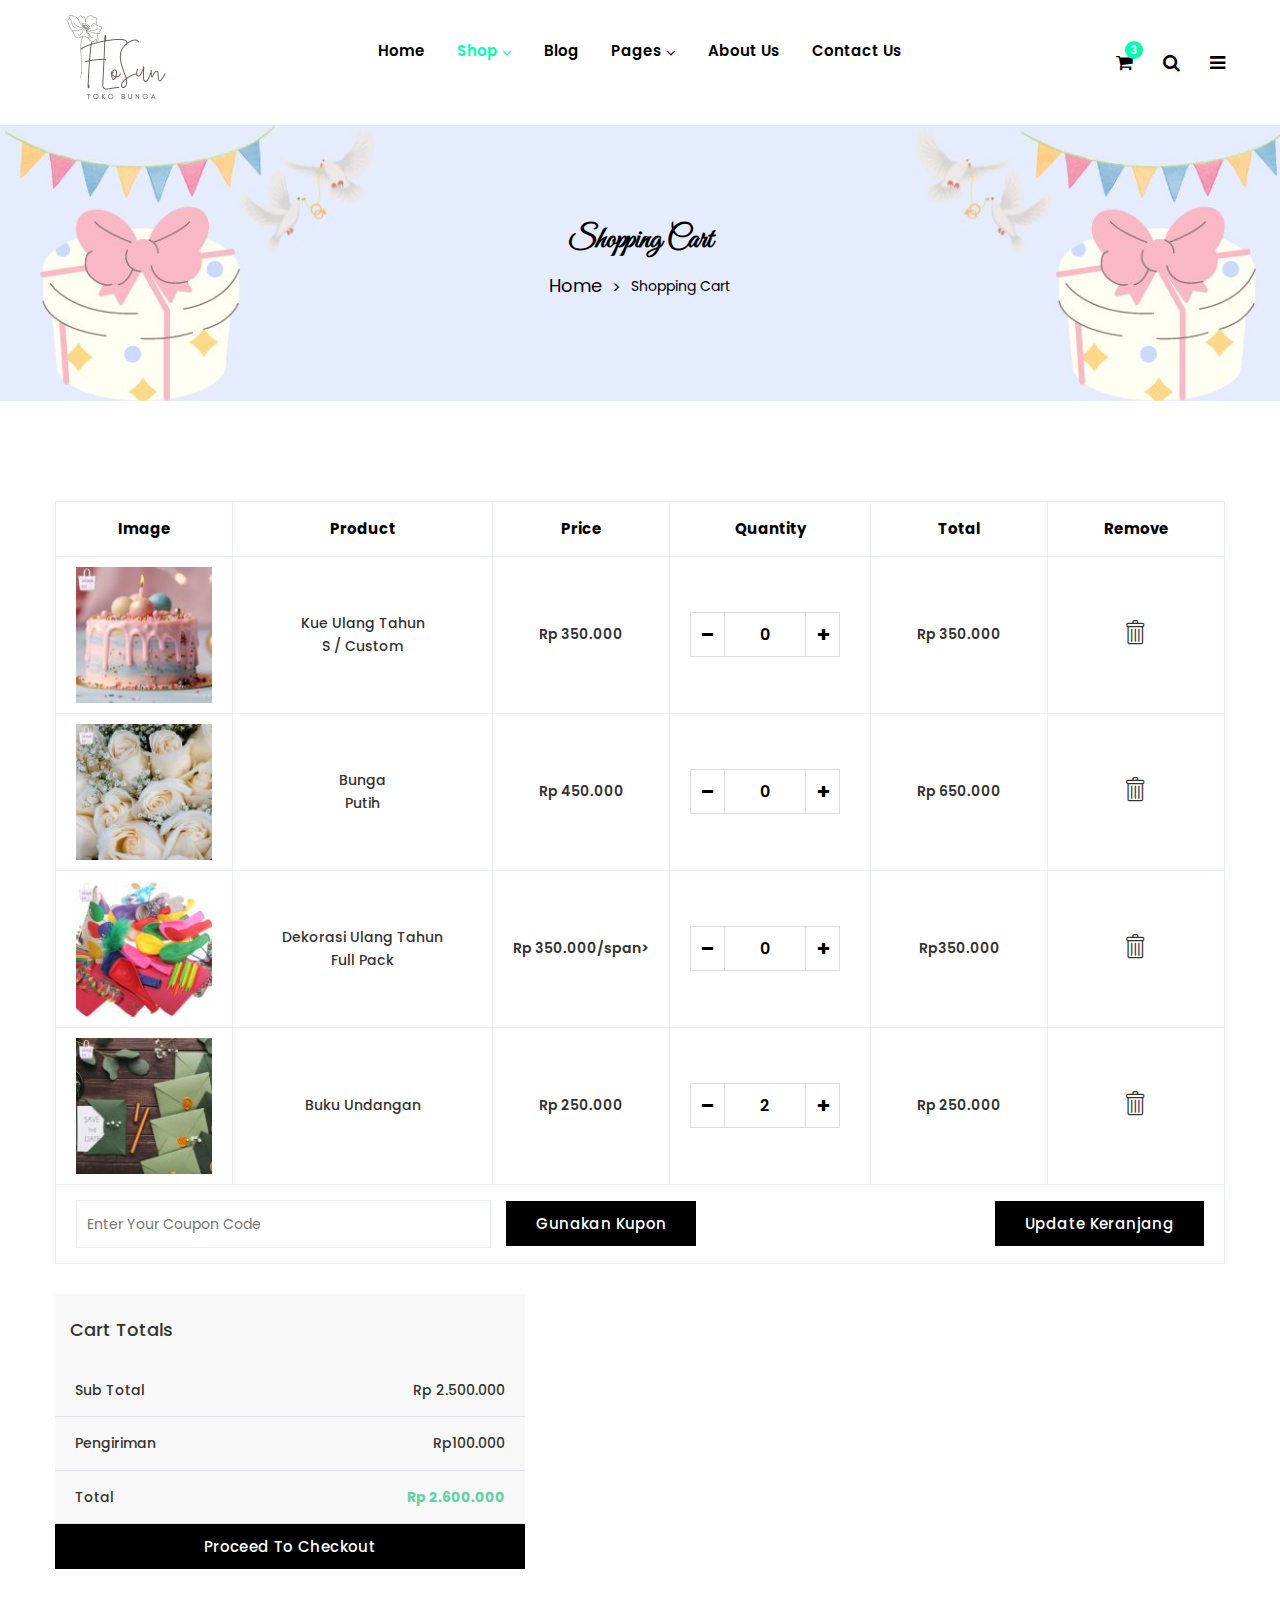
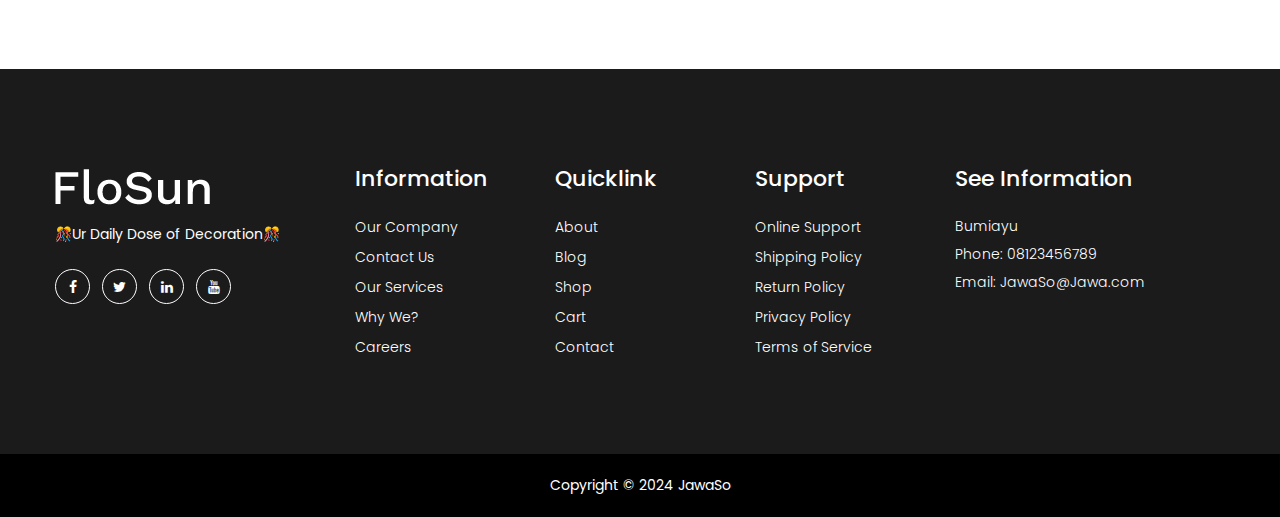
<file: cart.html>
<!doctype html>
<html class="no-js" lang="en">

<head>
    <meta charset="utf-8">
    <meta http-equiv="x-ua-compatible" content="ie=edge">
    <title>JAWASO</title>
    <meta name="robots" content="noindex, follow" />
    <meta name="description" content="">
    <meta name="viewport" content="width=device-width, initial-scale=1, shrink-to-fit=no">
    <!-- Favicon -->
    <link rel="shortcut icon" type="image/x-icon" href="assets/images/author.ico">

    <!-- CSS
	============================================ -->
    <!-- Bootstrap CSS -->
    <link rel="stylesheet" href="assets/css/vendor/bootstrap.min.css">
    <!-- Font Awesome CSS -->
    <link rel="stylesheet" href="assets/css/vendor/font.awesome.min.css">
    <!-- Linear Icons CSS -->
    <link rel="stylesheet" href="assets/css/vendor/linearicons.min.css">
    <!-- Swiper CSS -->
    <link rel="stylesheet" href="assets/css/plugins/swiper-bundle.min.css">
    <!-- Animation CSS -->
    <link rel="stylesheet" href="assets/css/plugins/animate.min.css">
    <!-- Jquery ui CSS -->
    <link rel="stylesheet" href="assets/css/plugins/jquery-ui.min.css">
    <!-- Nice Select CSS -->
    <link rel="stylesheet" href="assets/css/plugins/nice-select.min.css">
    <!-- Magnific Popup -->
    <link rel="stylesheet" href="assets/css/plugins/magnific-popup.css">

    <!-- Main Style CSS -->
    <link rel="stylesheet" href="assets/css/style.css">

</head>

<body>

 

    <!-- Header Area Start Here -->
    <header class="main-header-area">
        <!-- Main Header Area Start -->
        <div class="main-header header-sticky">
            <div class="container custom-area">
                <div class="row align-items-center">
                    <div class="col-lg-2 col-xl-2 col-md-6 col-6 col-custom">
                        <div class="header-logo d-flex align-items-center">
                            <a href="index.html">
                                <img class="img-full" src="assets/images/logo/p1.png" alt="Header Logo">
                            </a>
                        </div>
                    </div>
                    <div class="col-lg-8 d-none d-lg-flex justify-content-center col-custom">
                        <nav class="main-nav d-none d-lg-flex">
                            <ul class="nav">
                                <li>
                                    <a href="index.html">
                                        <span class="menu-text"> Home</span>
                                    </a>
                                    <ul>
                                        <li><a href="index.html"></a></li>
                                    </ul>
                                </li>
                                <li>
                                    <a class="active" href="shop.html">
                                        <span class="menu-text">Shop</span>
                                        <i class="fa fa-angle-down"></i>
                                    </a>
                                    <div class="mega-menu dropdown-hover">
                                        <div class="menu-colum">
                                            <ul>
                                                <li><span class="mega-menu-text">Shop</span></li>
                                                <li><a href="shop.html">Shop</a></li>
                                            </ul>
                                        </div>
                                        <div class="menu-colum">
                                            <ul>
                                                <li><span class="mega-menu-text">Product</span></li>
                                                <li><a href="product-details.html">Product Detail</a></li>
                                            </ul>
                                        </div>
                                        <div class="menu-colum">
                                            <ul>
                                                <li><span class="mega-menu-text">Others</span></li>
                                                <li><a class="active" href="cart.html">Cart Page</a></li>
                                                <li><a href="checkout.html">Checkout Page</a></li>
                                                <li><a href="wishlist.html">Wishlist Page</a></li>
                                            </ul>
                                        </div>
                                    </div>
                                </li>
                                <li>
                                    <a href="blog.html">
                                        <span class="menu-text"> Blog</span>
                                    </a>
                                </li>
                                <li>
                                    <a href="#">
                                        <span class="menu-text"> Pages</span>
                                        <i class="fa fa-angle-down"></i>
                                    </a>
                                    <ul class="dropdown-submenu dropdown-hover">
                                        <li><a href="contact-us.html">Contact</a></li>
                                        <li><a href="my-account.html">My Account</a></li>
                                        <li><a href="frequently-questions.html">FAQ</a></li>
                                        <li><a href="login.html">Login</a></li>
                                        <li><a href="register.html">Register</a></li>
                                    </ul>
                                </li>
                                <li>
                                    <a href="about-us.html">
                                        <span class="menu-text"> About Us</span>
                                    </a>
                                </li>
                                <li>
                                    <a href="contact-us.html">
                                        <span class="menu-text">Contact Us</span>
                                    </a>
                                </li>
                            </ul>
                        </nav>
                    </div>
                    <div class="col-lg-2 col-md-6 col-6 col-custom">
                        <div class="header-right-area main-nav">
                            <ul class="nav">
                                <li class="minicart-wrap">
                                    <a href="#" class="minicart-btn toolbar-btn">
                                        <i class="fa fa-shopping-cart"></i>
                                        <span class="cart-item_count">3</span>
                                    </a>
                                    <div class="cart-item-wrapper dropdown-sidemenu dropdown-hover-2">
                                        <div class="single-cart-item">
                                            <div class="cart-img">
                                                <a href="cart.html"><img src="assets/images/cart/1.jpg" alt=""></a>
                                            </div>
                                            <div class="cart-text">
                                                <h5 class="title"><a href="cart.html">Boneka</a></h5>
                                                <div class="cart-text-btn">
                                                    <div class="cart-qty">
                                                        <span>1×</span>
                                                        <span class="cart-price">Rp200.000</span>
                                                    </div>
                                                    <button type="button"><i class="ion-trash-b"></i></button>
                                                </div>
                                            </div>
                                        </div>
                                        <div class="single-cart-item">
                                            <div class="cart-img">
                                                <a href="cart.html"><img src="assets/images/cart/2.jpg" alt=""></a>
                                            </div>
                                            <div class="cart-text">
                                                <h5 class="title"><a href="cart.html">Kue Ulang Tahun</a></h5>
                                                <div class="cart-text-btn">
                                                    <div class="cart-qty">
                                                        <span>1×</span>
                                                        <span class="cart-price">Rp500.000</span>
                                                    </div>
                                                    <button type="button"><i class="ion-trash-b"></i></button>
                                                </div>
                                            </div>
                                        </div>
                                        <div class="single-cart-item">
                                            <div class="cart-img">
                                                <a href="cart.html"><img src="assets/images/cart/3.jpg" alt=""></a>
                                            </div>
                                            <div class="cart-text">
                                                <h5 class="title"><a href="cart.html">Balon</a></h5>
                                                <div class="cart-text-btn">
                                                    <div class="cart-qty">
                                                        <span>1×</span>
                                                        <span class="cart-price">Rp100.000</span>
                                                    </div>
                                                    <button type="button"><i class="ion-trash-b"></i></button>
                                                </div>
                                            </div>
                                        </div>
                                        <div class="cart-price-total d-flex justify-content-between">
                                            <h5>Total :</h5>
                                            <h5>Rp 800.000</h5>
                                        </div>
                                        <div class="cart-links d-flex justify-content-between">
                                            <a class="btn product-cart button-icon flosun-button dark-btn" href="cart.html">View cart</a>
                                            <a class="btn flosun-button secondary-btn rounded-0" href="checkout.html">Checkout</a>
                                        </div>
                                    </div>
                                </li>
                                <li class="sidemenu-wrap">
                                    <a href="#"><i class="fa fa-search"></i> </a>
                                    <ul class="dropdown-sidemenu dropdown-hover-2 dropdown-search">
                                        <li>
                                            <form action="#">
                                                <input name="search" id="search" placeholder="Search" type="text">
                                                <button type="submit"><i class="fa fa-search"></i></button>
                                            </form>
                                        </li>
                                    </ul>
                                </li>
                                <li class="account-menu-wrap d-none d-lg-flex">
                                    <a href="#" class="off-canvas-menu-btn">
                                        <i class="fa fa-bars"></i>
                                    </a>
                                </li>
                                <li class="mobile-menu-btn d-lg-none">
                                    <a class="off-canvas-btn" href="#">
                                        <i class="fa fa-bars"></i>
                                    </a>
                                </li>
                            </ul>
                        </div>
                    </div>
                </div>
            </div>
        </div>
        <!-- Main Header Area End -->
        <!-- off-canvas menu start -->
        <aside class="off-canvas-wrapper" id="mobileMenu">
            <div class="off-canvas-overlay"></div>
            <div class="off-canvas-inner-content">
                <div class="btn-close-off-canvas">
                    <i class="fa fa-times"></i>
                </div>
                <div class="off-canvas-inner">
                    <div class="search-box-offcanvas">
                        <form>
                            <input type="text" placeholder="Search product...">
                            <button class="search-btn"><i class="fa fa-search"></i></button>
                        </form>
                    </div>
                    <!-- mobile menu start -->
                    <div class="mobile-navigation">
                        <!-- mobile menu navigation start -->
                        <nav>
                            <ul class="mobile-menu">
                                <li class="menu-item-has-children"><a href="index.html">Home</a>
                                </li>
                                <li class="menu-item-has-children"><a href="#">Shop</a>
                                    <ul class="megamenu dropdown">
                                        <li class="mega-title has-children"><a href="#">Shop Layouts</a>
                                            <ul class="dropdown">
                                                <li><a href="shop.html">Shop</a></li>
                                            </ul>
                                        </li>
                                        <li class="mega-title has-children"><a href="#">Product Details</a>
                                            <ul class="dropdown">
                                                <li><a href="product-details.html">Product Details</a></li>
                                            </ul>
                                        </li>
                                        <li class="mega-title has-children"><a href="#">Others</a>
                                            <ul class="dropdown">
                                                <li><a href="cart.html">Cart Page</a></li>
                                                <li><a href="checkout.html">Checkout Page</a></li>
                                                <li><a href="wishlist.html">Wish List Page</a></li>
                                            </ul>
                                        </li>
                                    </ul>
                                </li>
                                <li class="menu-item-has-children "><a href="blog.html">Blog</a>
                                </li>
                                <li class="menu-item-has-children "><a href="#">Pages</a>
                                    <ul class="dropdown">
                                        <li><a href="frequently-questions.html">FAQ</a></li>
                                        <li><a href="my-account.html">My Account</a></li>
                                        <li><a href="login.html">login &amp; register</a></li>
                                    </ul>
                                </li>
                                <li><a href="about-us.html">About Us</a></li>
                                <li><a href="contact-us.html">Contact</a></li>
                            </ul>
                        </nav>
                        <!-- mobile menu navigation end -->
                    </div>
                    <!-- mobile menu end -->
                    <div class="offcanvas-widget-area">
                        <div class="switcher">
                            <div class="language">
                                <span class="switcher-title">Bahasa: </span>
                                <div class="switcher-menu">
                                    <ul>
                                        <li><a href="#">Ngapak</a>
                                            <ul class="switcher-dropdown">
                                                <li><a href="#">Indonesia</a></li>
                                                <li><a href="#">Inggris</a></li>
                                            </ul>
                                        </li>
                                    </ul>
                                </div>
                            </div>
                            <div class="currency">
                                <span class="switcher-title">Mata Uang: </span>
                                <div class="switcher-menu">
                                    <ul>
                                        <li><a href="#">IDR</a>
                                            <ul class="switcher-dropdown">
                                                <li><a href="#">$ USD</a></li>
                                            </ul>
                                        </li>
                                    </ul>
                                </div>
                            </div>
                        </div>
                        <div class="top-info-wrap text-left text-black">
                            <ul class="address-info">
                                <li>
                                    <i class="fa fa-phone"></i>
                                    <a href="info%40yourdomain.html">(123) 456789</a>
                                </li>
                                <li>
                                    <i class="fa fa-envelope"></i>
                                    <a href="info%40yourdomain.html">info@Jawaso.com</a>
                                </li>
                            </ul>
                            <div class="widget-social">
                                <a class="facebook-color-bg" title="Facebook-f" href="#"><i class="fa fa-facebook-f"></i></a>
                                <a class="twitter-color-bg" title="Twitter" href="#"><i class="fa fa-twitter"></i></a>
                                <a class="linkedin-color-bg" title="Linkedin" href="#"><i class="fa fa-linkedin"></i></a>
                                <a class="youtube-color-bg" title="Youtube" href="#"><i class="fa fa-youtube"></i></a>
                            </div>
                        </div>
                    </div>
                </div>
            </div>
        </aside>
        <!-- off-canvas menu end -->
        <!-- off-canvas menu start -->
        <aside class="off-canvas-menu-wrapper" id="sideMenu">
            <div class="off-canvas-overlay"></div>
            <div class="off-canvas-inner-content">
                <div class="off-canvas-inner">
                    <div class="btn-close-off-canvas">
                        <i class="fa fa-times"></i>
                    </div>
                    <!-- offcanvas widget area start -->
                    <div class="offcanvas-widget-area">
                        <ul class="menu-top-menu">
                            <li><a href="about-us.html">Tentang Dewek</a></li>
                        </ul>
                        <p class="desc-content"> <br>Kita Menyediakan Berbagai Kebutuhan untuk dekorasi dan kebutuhan acara pernikahan ataupun ulang tahun mu.</p>
                        <div class="switcher">
                            <div class="language">
                                <span class="switcher-title">Bahasa: </span>
                                <div class="switcher-menu">
                                    <ul>
                                        <li><a href="#">Ngapak</a>
                                            <ul class="switcher-dropdown">
                                                <li><a href="#">Indonesia</a></li>
                                                <li><a href="#">Inggris</a></li>
                                            </ul>
                                        </li>
                                    </ul>
                                </div>
                            </div>
                            <div class="currency">
                                <span class="switcher-title">Mata Uang: </span>
                                <div class="switcher-menu">
                                    <ul>
                                        <li><a href="#">IDR</a>
                                            <ul class="switcher-dropdown">
                                                <li><a href="#">$ USD</a></li>
                                            </ul>
                                        </li>
                                    </ul>
                                </div>
                            </div>
                        </div>
                        <div class="top-info-wrap text-left text-black">
                            <ul class="address-info">
                                <li>
                                    <i class="fa fa-phone"></i>
                                    <a href="info%40yourdomain.html">(123) 456789</a>
                                </li>
                                <li>
                                    <i class="fa fa-envelope"></i>
                                    <a href="info%40yourdomain.html">info@Jawaso.com</a>
                                </li>
                            </ul>
                            <div class="widget-social">
                                <a class="facebook-color-bg" title="Facebook-f" href="#"><i class="fa fa-facebook-f"></i></a>
                                <a class="twitter-color-bg" title="Twitter" href="#"><i class="fa fa-twitter"></i></a>
                                <a class="linkedin-color-bg" title="Linkedin" href="#"><i class="fa fa-linkedin"></i></a>
                                <a class="youtube-color-bg" title="Youtube" href="#"><i class="fa fa-youtube"></i></a>
                            </div>
                        </div>
                    </div>
                    <!-- offcanvas widget area end -->
                </div>
            </div>
        </aside>
        <!-- off-canvas menu end -->
    </header>
    <!-- Header Area End Here -->
    <!-- Breadcrumb Area Start Here -->
    <div class="breadcrumbs-area position-relative">
        <div class="container">
            <div class="row">
                <div class="col-12 text-center">
                    <div class="breadcrumb-content position-relative section-content">
                        <h3 class="title-3">Shopping Cart</h3>
                        <ul>
                            <li><a href="index.html">Home</a></li>
                            <li>Shopping Cart</li>
                        </ul>
                    </div>
                </div>
            </div>
        </div>
    </div>
    <!-- Breadcrumb Area End Here -->
    <!-- cart main wrapper start -->
    <div class="cart-main-wrapper mt-no-text">
        <div class="container custom-area">
            <div class="row">
                <div class="col-lg-12 col-custom">
                    <!-- Cart Table Area -->
                    <div class="cart-table table-responsive">
                        <table class="table table-bordered">
                            <thead>
                                <tr>
                                    <th class="pro-thumbnail">Image</th>
                                    <th class="pro-title">Product</th>
                                    <th class="pro-price">Price</th>
                                    <th class="pro-quantity">Quantity</th>
                                    <th class="pro-subtotal">Total</th>
                                    <th class="pro-remove">Remove</th>
                                </tr>
                            </thead>
                            <tbody>
                                <tr>
                                    <td class="pro-thumbnail"><a href="#"><img class="img-fluid" src="assets/images/product/small-size/1.jpg" alt="Product" /></a></td>
                                    <td class="pro-title"><a href="#">Kue Ulang Tahun<br> s / Custom</a></td>
                                    <td class="pro-price"><span>Rp 350.000</span></td>
                                    <td class="pro-quantity">
                                        <div class="quantity">
                                            <div class="cart-plus-minus">
                                                <input class="cart-plus-minus-box" value="0" type="text">
                                                <div class="dec qtybutton">-</div>
                                                <div class="inc qtybutton">+</div>
                                                <div class="dec qtybutton"><i class="fa fa-minus"></i></div>
                                                <div class="inc qtybutton"><i class="fa fa-plus"></i></div>
                                            </div>
                                        </div>
                                    </td>
                                    <td class="pro-subtotal"><span>Rp 350.000</span></td>
                                    <td class="pro-remove"><a href="#"><i class="lnr lnr-trash"></i></a></td>
                                </tr>
                                <tr>
                                    <td class="pro-thumbnail"><a href="#"><img class="img-fluid" src="assets/images/product/small-size/2.jpg" alt="Product" /></a></td>
                                    <td class="pro-title"><a href="#">Bunga<br> Putih</a></td>
                                    <td class="pro-price"><span>Rp 450.000</span></td>
                                    <td class="pro-quantity">
                                        <div class="quantity">
                                            <div class="cart-plus-minus">
                                                <input class="cart-plus-minus-box" value="0" type="text">
                                                <div class="dec qtybutton">-</div>
                                                <div class="inc qtybutton">+</div>
                                                <div class="dec qtybutton"><i class="fa fa-minus"></i></div>
                                                <div class="inc qtybutton"><i class="fa fa-plus"></i></div>
                                            </div>
                                        </div>
                                    </td>
                                    <td class="pro-subtotal"><span>Rp 650.000</span></td>
                                    <td class="pro-remove"><a href="#"><i class="lnr lnr-trash"></i></a></td>
                                </tr>
                                <tr>
                                    <td class="pro-thumbnail"><a href="#"><img class="img-fluid" src="assets/images/product/small-size/3.jpg" alt="Product" /></a></td>
                                    <td class="pro-title"><a href="#">Dekorasi Ulang Tahun<br> Full Pack</a></td>
                                    <td class="pro-price"><span>Rp 350.000/span></td>
                                    <td class="pro-quantity">
                                        <div class="quantity">
                                            <div class="cart-plus-minus">
                                                <input class="cart-plus-minus-box" value="0" type="text">
                                                <div class="dec qtybutton">-</div>
                                                <div class="inc qtybutton">+</div>
                                                <div class="dec qtybutton"><i class="fa fa-minus"></i></div>
                                                <div class="inc qtybutton"><i class="fa fa-plus"></i></div>
                                            </div>
                                        </div>
                                    </td>
                                    <td class="pro-subtotal"><span>Rp350.000</span></td>
                                    <td class="pro-remove"><a href="#"><i class="lnr lnr-trash"></i></a></td>
                                </tr>
                                <tr>
                                    <td class="pro-thumbnail"><a href="#"><img class="img-fluid" src="assets/images/product/small-size/4.jpg" alt="Product" /></a></td>
                                    <td class="pro-title"><a href="#">Buku Undangan</a></td>
                                    <td class="pro-price"><span>Rp 250.000</span></td>
                                    <td class="pro-quantity">
                                        <div class="quantity">
                                            <div class="cart-plus-minus">
                                                <input class="cart-plus-minus-box" value="2" type="text">
                                                <div class="dec qtybutton">-</div>
                                                <div class="inc qtybutton">+</div>
                                                <div class="dec qtybutton"><i class="fa fa-minus"></i></div>
                                                <div class="inc qtybutton"><i class="fa fa-plus"></i></div>
                                            </div>
                                        </div>
                                    </td>
                                    <td class="pro-subtotal"><span>Rp 250.000</span></td>
                                    <td class="pro-remove"><a href="#"><i class="lnr lnr-trash"></i></a></td>
                                </tr>
                            </tbody>
                        </table>
                    </div>
                    <!-- Cart Update Option -->
                    <div class="cart-update-option d-block d-md-flex justify-content-between">
                        <div class="apply-coupon-wrapper">
                            <form action="#" method="post" class=" d-block d-md-flex">
                                <input type="text" placeholder="Enter Your Coupon Code" required />
                                <button class="btn flosun-button primary-btn rounded-0 black-btn">Gunakan Kupon</button>
                            </form>
                        </div>
                        <div class="cart-update mt-sm-16">
                            <a href="#" class="btn flosun-button primary-btn rounded-0 black-btn">Update Keranjang</a>
                        </div>
                    </div>
                </div>
            </div>
            <div class="row">
                <div class="col-lg-5 ml-auto col-custom">
                    <!-- Cart Calculation Area -->
                    <div class="cart-calculator-wrapper">
                        <div class="cart-calculate-items">
                            <h3>Cart Totals</h3>
                            <div class="table-responsive">
                                <table class="table">
                                    <tr>
                                        <td>Sub Total</td>
                                        <td>Rp 2.500.000</td>
                                    </tr>
                                    <tr>
                                        <td>Pengiriman</td>
                                        <td>Rp100.000</td>
                                    </tr>
                                    <tr class="total">
                                        <td>Total</td>
                                        <td class="total-amount">Rp 2.600.000</td>
                                    </tr>
                                </table>
                            </div>
                        </div>
                        <a href="checkout.html" class="btn flosun-button primary-btn rounded-0 black-btn w-100">Proceed To Checkout</a>
                    </div>
                </div>
            </div>
        </div>
    </div>
    <!-- cart main wrapper end -->
    <!--Footer Area Start-->
    <footer class="footer-area mt-no-text">
        <div class="footer-widget-area">
            <div class="container container-default custom-area">
                <div class="row">
                    <div class="col-12 col-sm-12 col-md-12 col-lg-3 col-custom">
                        <div class="single-footer-widget m-0">
                            <div class="footer-logo">
                                <a href="index.html">
                                    <img src="assets/images/logo/logo-footer.png" alt="Logo Image">
                                </a>
                            </div>
                            <p class="desc-content">🎊Ur Daily Dose of Decoration🎊</p>
                            <div class="social-links">
                                <ul class="d-flex">
                                    <li>
                                        <a class="rounded-circle" href="#" title="Facebook">
                                            <i class="fa fa-facebook-f"></i>
                                        </a>
                                    </li>
                                    <li>
                                        <a class="rounded-circle" href="#" title="Twitter">
                                            <i class="fa fa-twitter"></i>
                                        </a>
                                    </li>
                                    <li>
                                        <a class="rounded-circle" href="#" title="Linkedin">
                                            <i class="fa fa-linkedin"></i>
                                        </a>
                                    </li>
                                    <li>
                                        <a class="rounded-circle" href="#" title="Youtube">
                                            <i class="fa fa-youtube"></i>
                                        </a>
                                    </li>
                                </ul>
                            </div>
                        </div>
                    </div>
                    <div class="col-12 col-sm-6 col-md-6 col-lg-2 col-custom">
                        <div class="single-footer-widget">
                            <h2 class="widget-title">Information</h2>
                            <ul class="widget-list">
                                <li><a href="about-us.html">Our Company</a></li>
                                <li><a href="contact-us.html">Contact Us</a></li>
                                <li><a href="about-us.html">Our Services</a></li>
                                <li><a href="about-us.html">Why We?</a></li>
                                <li><a href="about-us.html">Careers</a></li>
                            </ul>
                        </div>
                    </div>
                    <div class="col-12 col-sm-6 col-md-6 col-lg-2 col-custom">
                        <div class="single-footer-widget">
                            <h2 class="widget-title">Quicklink</h2>
                            <ul class="widget-list">
                                <li><a href="about-us.html">About</a></li>
                                <li><a href="blog.html">Blog</a></li>
                                <li><a href="shop.html">Shop</a></li>
                                <li><a href="cart.html">Cart</a></li>
                                <li><a href="contact-us.html">Contact</a></li>
                            </ul>
                        </div>
                    </div>
                    <div class="col-12 col-sm-6 col-md-6 col-lg-2 col-custom">
                        <div class="single-footer-widget">
                            <h2 class="widget-title">Support</h2>
                            <ul class="widget-list">
                                <li><a href="contact-us.html">Online Support</a></li>
                                <li><a href="contact-us.html">Shipping Policy</a></li>
                                <li><a href="contact-us.html">Return Policy</a></li>
                                <li><a href="contact-us.html">Privacy Policy</a></li>
                                <li><a href="contact-us.html">Terms of Service</a></li>
                            </ul>
                        </div>
                    </div>
                    <div class="col-12 col-sm-6 col-md-6 col-lg-3 col-custom">
                        <div class="single-footer-widget">
                            <h2 class="widget-title">See Information</h2>
                            <div class="widget-body">
                                <address>Bumiayu<br>Phone: 08123456789<br>Email: JawaSo@Jawa.com</address>
                            </div>
                        </div>
                    </div>
                </div>
            </div>
        </div>
        <div class="footer-copyright-area">
            <div class="container custom-area">
                <div class="row">
                    <div class="col-12 text-center col-custom">
                        <div class="copyright-content">
                            <p>Copyright © 2024 JawaSo </p>
                        </div>
                    </div>
                </div>
            </div>
        </div>
    </footer>
    <!--Footer Area End-->

    <!-- JS
============================================ -->


    <!-- jQuery JS -->
    <script src="assets/js/vendor/jquery-3.6.0.min.js"></script>
    <!-- jQuery Migrate JS -->
    <script src="assets/js/vendor/jquery-migrate-3.3.2.min.js"></script>
    <!-- Modernizer JS -->
    <script src="assets/js/vendor/modernizr-3.7.1.min.js"></script>
    <!-- Bootstrap JS -->
    <script src="assets/js/vendor/bootstrap.bundle.min.js"></script>


    <!-- Swiper Slider JS -->
    <script src="assets/js/plugins/swiper-bundle.min.js"></script>
    <!-- nice select JS -->
    <script src="assets/js/plugins/nice-select.min.js"></script>
    <!-- Ajaxchimpt js -->
    <script src="assets/js/plugins/jquery.ajaxchimp.min.js"></script>
    <!-- Jquery Ui js -->
    <script src="assets/js/plugins/jquery-ui.min.js"></script>
    <!-- Jquery Countdown js -->
    <script src="assets/js/plugins/jquery.countdown.min.js"></script>
    <!-- jquery magnific popup js -->
    <script src="assets/js/plugins/jquery.magnific-popup.min.js"></script>

    <!-- Main JS -->
    <script src="assets/js/main.js"></script>


</body>

</html>
</file>
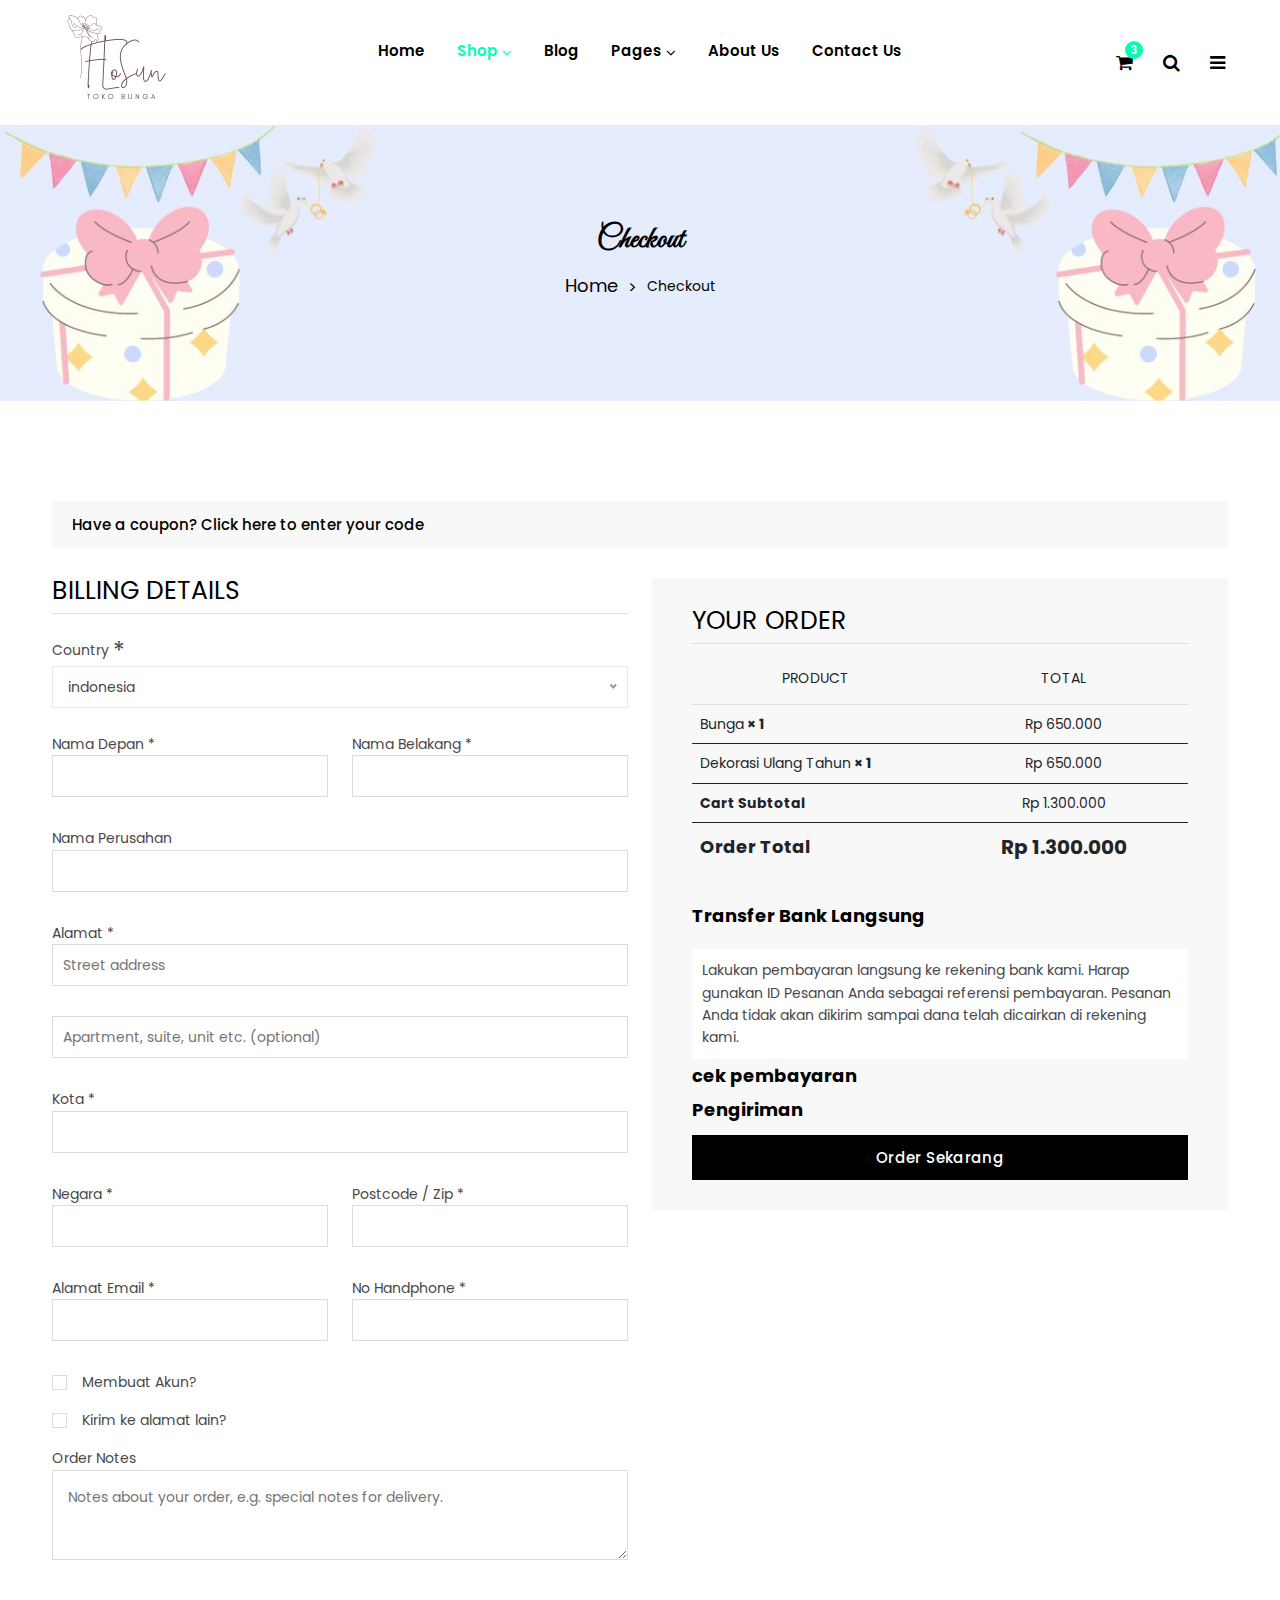
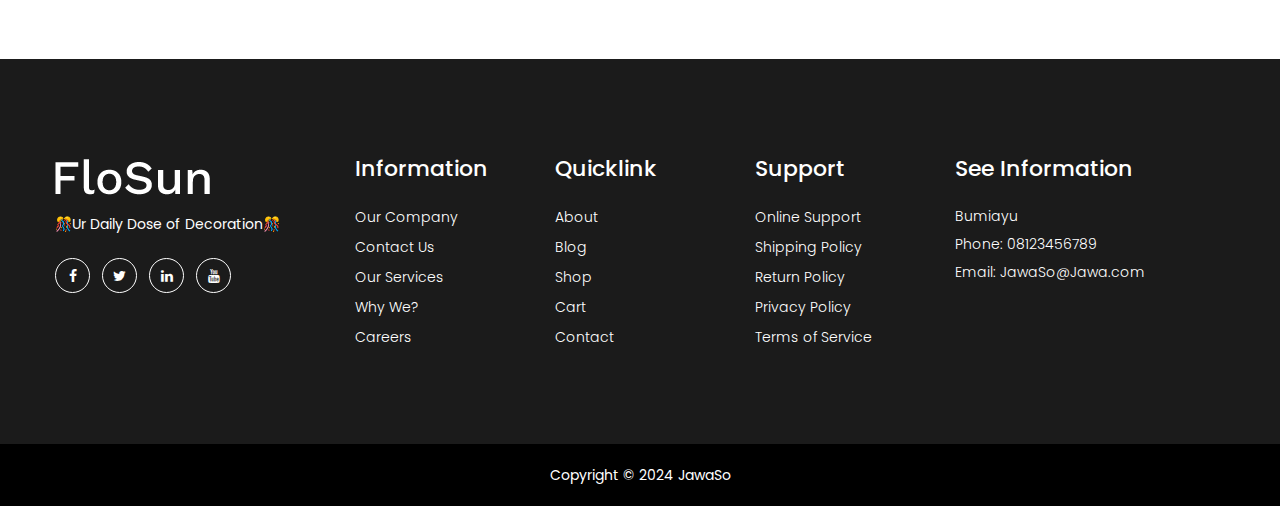
<file: checkout.html>
<!doctype html>
<html class="no-js" lang="en">

<head>
    <meta charset="utf-8">
    <meta http-equiv="x-ua-compatible" content="ie=edge">
    <title>JAWASO</title>
    <meta name="robots" content="noindex, follow" />
    <meta name="description" content="">
    <meta name="viewport" content="width=device-width, initial-scale=1, shrink-to-fit=no">
    <!-- Favicon -->
    <link rel="shortcut icon" type="image/x-icon" href="assets/images/author.ico">

    <!-- CSS
	============================================ -->
    <!-- Bootstrap CSS -->
    <link rel="stylesheet" href="assets/css/vendor/bootstrap.min.css">
    <!-- Font Awesome CSS -->
    <link rel="stylesheet" href="assets/css/vendor/font.awesome.min.css">
    <!-- Linear Icons CSS -->
    <link rel="stylesheet" href="assets/css/vendor/linearicons.min.css">
    <!-- Swiper CSS -->
    <link rel="stylesheet" href="assets/css/plugins/swiper-bundle.min.css">
    <!-- Animation CSS -->
    <link rel="stylesheet" href="assets/css/plugins/animate.min.css">
    <!-- Jquery ui CSS -->
    <link rel="stylesheet" href="assets/css/plugins/jquery-ui.min.css">
    <!-- Nice Select CSS -->
    <link rel="stylesheet" href="assets/css/plugins/nice-select.min.css">
    <!-- Magnific Popup -->
    <link rel="stylesheet" href="assets/css/plugins/magnific-popup.css">

    <!-- Main Style CSS -->
    <link rel="stylesheet" href="assets/css/style.css">

</head>

<body>

    <!-- Header Area Start Here -->
    <header class="main-header-area">
        <!-- Main Header Area Start -->
        <div class="main-header header-sticky">
            <div class="container custom-area">
                <div class="row align-items-center">
                    <div class="col-lg-2 col-xl-2 col-md-6 col-6 col-custom">
                        <div class="header-logo d-flex align-items-center">
                            <a href="index.html">
                                <img class="img-full" src="assets/images/logo/p1.png" alt="Header Logo">
                            </a>
                        </div>
                    </div>
                    <div class="col-lg-8 d-none d-lg-flex justify-content-center col-custom">
                        <nav class="main-nav d-none d-lg-flex">
                            <ul class="nav">
                                <li>
                                    <a href="index.html">
                                        <span class="menu-text"> Home</span>
                                    </a>
                                    <ul>
                                        <li><a href="index.html"></a></li>
                                    </ul>
                                </li>
                                <li>
                                    <a class="active" href="shop.html">
                                        <span class="menu-text">Shop</span>
                                        <i class="fa fa-angle-down"></i>
                                    </a>
                                    <div class="mega-menu dropdown-hover">
                                        <div class="menu-colum">
                                            <ul>
                                                <li><span class="mega-menu-text">Shop</span></li>
                                                <li><a href="shop.html">Shop</a></li>
                                            </ul>
                                        </div>
                                        <div class="menu-colum">
                                            <ul>
                                                <li><span class="mega-menu-text">Product</span></li>
                                                <li><a href="product-details.html">Product Detail</a></li>
                                            </ul>
                                        </div>
                                        <div class="menu-colum">
                                            <ul>
                                                <li><span class="mega-menu-text">Others</span></li>
                                                <li><a href="cart.html">Cart Page</a></li>
                                                <li><a class="active" href="checkout.html">Checkout Page</a></li>
                                                <li><a href="wishlist.html">Wishlist Page</a></li>
                                            </ul>
                                        </div>
                                    </div>
                                </li>
                                <li>
                                    <a href="blog.html">
                                        <span class="menu-text"> Blog</span>
                                    </a>
                                </li>
                                <li>
                                    <a href="#">
                                        <span class="menu-text"> Pages</span>
                                        <i class="fa fa-angle-down"></i>
                                    </a>
                                    <ul class="dropdown-submenu dropdown-hover">
                                        <li><a href="contact-us.html">Contact</a></li>
                                        <li><a href="my-account.html">My Account</a></li>
                                        <li><a href="frequently-questions.html">FAQ</a></li>
                                        <li><a href="login.html">Login</a></li>
                                        <li><a href="register.html">Register</a></li>
                                    </ul>
                                </li>
                                <li>
                                    <a href="about-us.html">
                                        <span class="menu-text"> About Us</span>
                                    </a>
                                </li>
                                <li>
                                    <a href="contact-us.html">
                                        <span class="menu-text">Contact Us</span>
                                    </a>
                                </li>
                            </ul>
                        </nav>
                    </div>
                    <div class="col-lg-2 col-md-6 col-6 col-custom">
                        <div class="header-right-area main-nav">
                            <ul class="nav">
                                <li class="minicart-wrap">
                                    <a href="#" class="minicart-btn toolbar-btn">
                                        <i class="fa fa-shopping-cart"></i>
                                        <span class="cart-item_count">3</span>
                                    </a>
                                    <div class="cart-item-wrapper dropdown-sidemenu dropdown-hover-2">
                                        <div class="single-cart-item">
                                            <div class="cart-img">
                                                <a href="cart.html"><img src="assets/images/cart/1.jpg" alt=""></a>
                                            </div>
                                            <div class="cart-text">
                                                <h5 class="title"><a href="cart.html">Boneka</a></h5>
                                                <div class="cart-text-btn">
                                                    <div class="cart-qty">
                                                        <span>1×</span>
                                                        <span class="cart-price">Rp200.000</span>
                                                    </div>
                                                    <button type="button"><i class="ion-trash-b"></i></button>
                                                </div>
                                            </div>
                                        </div>
                                        <div class="single-cart-item">
                                            <div class="cart-img">
                                                <a href="cart.html"><img src="assets/images/cart/2.jpg" alt=""></a>
                                            </div>
                                            <div class="cart-text">
                                                <h5 class="title"><a href="cart.html">Kue Ulang Tahun</a></h5>
                                                <div class="cart-text-btn">
                                                    <div class="cart-qty">
                                                        <span>1×</span>
                                                        <span class="cart-price">Rp500.000</span>
                                                    </div>
                                                    <button type="button"><i class="ion-trash-b"></i></button>
                                                </div>
                                            </div>
                                        </div>
                                        <div class="single-cart-item">
                                            <div class="cart-img">
                                                <a href="cart.html"><img src="assets/images/cart/3.jpg" alt=""></a>
                                            </div>
                                            <div class="cart-text">
                                                <h5 class="title"><a href="cart.html">Balon</a></h5>
                                                <div class="cart-text-btn">
                                                    <div class="cart-qty">
                                                        <span>1×</span>
                                                        <span class="cart-price">Rp100.000</span>
                                                    </div>
                                                    <button type="button"><i class="ion-trash-b"></i></button>
                                                </div>
                                            </div>
                                        </div>
                                        <div class="cart-price-total d-flex justify-content-between">
                                            <h5>Total :</h5>
                                            <h5>Rp 800.000</h5>
                                        </div>
                                        <div class="cart-links d-flex justify-content-between">
                                            <a class="btn product-cart button-icon flosun-button dark-btn" href="cart.html">View cart</a>
                                            <a class="btn flosun-button secondary-btn rounded-0" href="checkout.html">Checkout</a>
                                        </div>
                                    </div>
                                </li>
                                <li class="sidemenu-wrap">
                                    <a href="#"><i class="fa fa-search"></i> </a>
                                    <ul class="dropdown-sidemenu dropdown-hover-2 dropdown-search">
                                        <li>
                                            <form action="#">
                                                <input name="search" id="search" placeholder="Search" type="text">
                                                <button type="submit"><i class="fa fa-search"></i></button>
                                            </form>
                                        </li>
                                    </ul>
                                </li>
                                <li class="account-menu-wrap d-none d-lg-flex">
                                    <a href="#" class="off-canvas-menu-btn">
                                        <i class="fa fa-bars"></i>
                                    </a>
                                </li>
                                <li class="mobile-menu-btn d-lg-none">
                                    <a class="off-canvas-btn" href="#">
                                        <i class="fa fa-bars"></i>
                                    </a>
                                </li>
                            </ul>
                        </div>
                    </div>
                </div>
            </div>
        </div>
        <!-- Main Header Area End -->
        <!-- off-canvas menu start -->
        <aside class="off-canvas-wrapper" id="mobileMenu">
            <div class="off-canvas-overlay"></div>
            <div class="off-canvas-inner-content">
                <div class="btn-close-off-canvas">
                    <i class="fa fa-times"></i>
                </div>
                <div class="off-canvas-inner">
                    <div class="search-box-offcanvas">
                        <form>
                            <input type="text" placeholder="Search product...">
                            <button class="search-btn"><i class="fa fa-search"></i></button>
                        </form>
                    </div>
                    <!-- mobile menu start -->
                    <div class="mobile-navigation">
                        <!-- mobile menu navigation start -->
                        <nav>
                            <ul class="mobile-menu">
                                <li class="menu-item-has-children"><a href="index.html">Home</a>
                                </li>
                                <li class="menu-item-has-children"><a href="#">Shop</a>
                                    <ul class="megamenu dropdown">
                                        <li class="mega-title has-children"><a href="#">Shop Layouts</a>
                                            <ul class="dropdown">
                                                <li><a href="shop.html">Shop</a></li>
                                            </ul>
                                        </li>
                                        <li class="mega-title has-children"><a href="#">Product Details</a>
                                            <ul class="dropdown">
                                                <li><a href="product-details.html">Product Details</a></li>
                                            </ul>
                                        </li>
                                        <li class="mega-title has-children"><a href="#">Others</a>
                                            <ul class="dropdown">
                                                <li><a href="cart.html">Cart Page</a></li>
                                                <li><a href="checkout.html">Checkout Page</a></li>
                                                <li><a href="wishlist.html">Wish List Page</a></li>
                                            </ul>
                                        </li>
                                    </ul>
                                </li>
                                <li class="menu-item-has-children "><a href="blog.html">Blog</a>
                                </li>
                                <li class="menu-item-has-children "><a href="#">Pages</a>
                                    <ul class="dropdown">
                                        <li><a href="frequently-questions.html">FAQ</a></li>
                                        <li><a href="my-account.html">My Account</a></li>
                                        <li><a href="login.html">login &amp; register</a></li>
                                    </ul>
                                </li>
                                <li><a href="about-us.html">About Us</a></li>
                                <li><a href="contact-us.html">Contact</a></li>
                            </ul>
                        </nav>
                        <!-- mobile menu navigation end -->
                    </div>
                    <!-- mobile menu end -->
                    <div class="offcanvas-widget-area">
                        <div class="switcher">
                            <div class="language">
                                <span class="switcher-title">Bahasa: </span>
                                <div class="switcher-menu">
                                    <ul>
                                        <li><a href="#">Ngapak</a>
                                            <ul class="switcher-dropdown">
                                                <li><a href="#">Indonesia</a></li>
                                                <li><a href="#">Inggris</a></li>
                                            </ul>
                                        </li>
                                    </ul>
                                </div>
                            </div>
                            <div class="currency">
                                <span class="switcher-title">Mata Uang: </span>
                                <div class="switcher-menu">
                                    <ul>
                                        <li><a href="#">IDR</a>
                                            <ul class="switcher-dropdown">
                                                <li><a href="#">$ USD</a></li>
                                            </ul>
                                        </li>
                                    </ul>
                                </div>
                            </div>
                        </div>
                        <div class="top-info-wrap text-left text-black">
                            <ul class="address-info">
                                <li>
                                    <i class="fa fa-phone"></i>
                                    <a href="info%40yourdomain.html">(123) 456789</a>
                                </li>
                                <li>
                                    <i class="fa fa-envelope"></i>
                                    <a href="info%40yourdomain.html">info@Jawaso.com</a>
                                </li>
                            </ul>
                            <div class="widget-social">
                                <a class="facebook-color-bg" title="Facebook-f" href="#"><i class="fa fa-facebook-f"></i></a>
                                <a class="twitter-color-bg" title="Twitter" href="#"><i class="fa fa-twitter"></i></a>
                                <a class="linkedin-color-bg" title="Linkedin" href="#"><i class="fa fa-linkedin"></i></a>
                                <a class="youtube-color-bg" title="Youtube" href="#"><i class="fa fa-youtube"></i></a>
                            </div>
                        </div>
                    </div>
                </div>
            </div>
        </aside>
        <!-- off-canvas menu end -->
        <!-- off-canvas menu start -->
        <aside class="off-canvas-menu-wrapper" id="sideMenu">
            <div class="off-canvas-overlay"></div>
            <div class="off-canvas-inner-content">
                <div class="off-canvas-inner">
                    <div class="btn-close-off-canvas">
                        <i class="fa fa-times"></i>
                    </div>
                    <!-- offcanvas widget area start -->
                    <div class="offcanvas-widget-area">
                        <ul class="menu-top-menu">
                            <li><a href="about-us.html">Tentang Dewek</a></li>
                        </ul>
                        <p class="desc-content"> <br>Kita Menyediakan Berbagai Kebutuhan untuk dekorasi dan kebutuhan acara pernikahan ataupun ulang tahun mu.</p>
                        <div class="switcher">
                            <div class="language">
                                <span class="switcher-title">Bahasa: </span>
                                <div class="switcher-menu">
                                    <ul>
                                        <li><a href="#">Ngapak</a>
                                            <ul class="switcher-dropdown">
                                                <li><a href="#">Indonesia</a></li>
                                                <li><a href="#">Inggris</a></li>
                                            </ul>
                                        </li>
                                    </ul>
                                </div>
                            </div>
                            <div class="currency">
                                <span class="switcher-title">Mata Uang: </span>
                                <div class="switcher-menu">
                                    <ul>
                                        <li><a href="#">IDR</a>
                                            <ul class="switcher-dropdown">
                                                <li><a href="#">$ USD</a></li>
                                            </ul>
                                        </li>
                                    </ul>
                                </div>
                            </div>
                        </div>
                        <div class="top-info-wrap text-left text-black">
                            <ul class="address-info">
                                <li>
                                    <i class="fa fa-phone"></i>
                                    <a href="info%40yourdomain.html">(123) 456789</a>
                                </li>
                                <li>
                                    <i class="fa fa-envelope"></i>
                                    <a href="info%40yourdomain.html">info@Jawaso.com</a>
                                </li>
                            </ul>
                            <div class="widget-social">
                                <a class="facebook-color-bg" title="Facebook-f" href="#"><i class="fa fa-facebook-f"></i></a>
                                <a class="twitter-color-bg" title="Twitter" href="#"><i class="fa fa-twitter"></i></a>
                                <a class="linkedin-color-bg" title="Linkedin" href="#"><i class="fa fa-linkedin"></i></a>
                                <a class="youtube-color-bg" title="Youtube" href="#"><i class="fa fa-youtube"></i></a>
                            </div>
                        </div>
                    </div>
                    <!-- offcanvas widget area end -->
                </div>
            </div>
        </aside>
        <!-- off-canvas menu end -->
    </header>
    <!-- Header Area End Here -->
    <!-- Breadcrumb Area Start Here -->
    <div class="breadcrumbs-area position-relative">
        <div class="container">
            <div class="row">
                <div class="col-12 text-center">
                    <div class="breadcrumb-content position-relative section-content">
                        <h3 class="title-3">Checkout</h3>
                        <ul>
                            <li><a href="index.html">Home</a></li>
                            <li>Checkout</li>
                        </ul>
                    </div>
                </div>
            </div>
        </div>
    </div>
    <!-- Breadcrumb Area End Here -->
    <!-- Checkout Area Start Here -->
    <div class="checkout-area mt-no-text">
        <div class="container custom-container">
            <div class="row">
                <div class="col-12 col-custom">
                    <div class="coupon-accordion">
                        <h3>Have a coupon? <span id="showcoupon">Click here to enter your code</span></h3>
                        <div id="checkout_coupon" class="coupon-checkout-content">
                            <div class="coupon-info">
                                <form action="#">
                                    <p class="checkout-coupon">
                                        <input placeholder="Coupon code" type="text">
                                        <input class="coupon-inner_btn" value="Apply Coupon" type="submit">
                                    </p>
                                </form>
                            </div>
                        </div>
                    </div>
                </div>
            </div>
            <div class="row">
                <div class="col-lg-6 col-12 col-custom">
                    <form action="#">
                        <div class="checkbox-form">
                            <h3>Billing Details</h3>
                            <div class="row">
                                <div class="col-md-12 col-custom">
                                    <div class="country-select clearfix">
                                        <label>Country <span class="required">*</span></label>
                                        <select class="myniceselect nice-select wide rounded-0">
                                            <option data-display="indonesia">indonesia</option>
                                            <option value="uk">Malaysia</option>
                                            <option value="rou">Singapura</option>
                                            <option value="fr">Brunai</option>
                                            <option value="de">Taiwan</option>
                                            <option value="aus">Australia</option>
                                        </select>
                                    </div>
                                </div>
                                <div class="col-md-6 col-custom">
                                    <div class="checkout-form-list">
                                        <label>Nama Depan <span class="required">*</span></label>
                                        <input placeholder="" type="text">
                                    </div>
                                </div>
                                <div class="col-md-6 col-custom">
                                    <div class="checkout-form-list">
                                        <label>Nama Belakang <span class="required">*</span></label>
                                        <input placeholder="" type="text">
                                    </div>
                                </div>
                                <div class="col-md-12 col-custom">
                                    <div class="checkout-form-list">
                                        <label>Nama Perusahan</label>
                                        <input placeholder="" type="text">
                                    </div>
                                </div>
                                <div class="col-md-12 col-custom">
                                    <div class="checkout-form-list">
                                        <label>Alamat <span class="required">*</span></label>
                                        <input placeholder="Street address" type="text">
                                    </div>
                                </div>
                                <div class="col-md-12 col-custom">
                                    <div class="checkout-form-list">
                                        <input placeholder="Apartment, suite, unit etc. (optional)" type="text">
                                    </div>
                                </div>
                                <div class="col-md-12 col-custom">
                                    <div class="checkout-form-list">
                                        <label>Kota  <span class="required">*</span></label>
                                        <input type="text">
                                    </div>
                                </div>
                                <div class="col-md-6 col-custom">
                                    <div class="checkout-form-list">
                                        <label>Negara <span class="required">*</span></label>
                                        <input placeholder="" type="text">
                                    </div>
                                </div>
                                <div class="col-md-6 col-custom">
                                    <div class="checkout-form-list">
                                        <label>Postcode / Zip <span class="required">*</span></label>
                                        <input placeholder="" type="text">
                                    </div>
                                </div>
                                <div class="col-md-6 col-custom">
                                    <div class="checkout-form-list">
                                        <label>Alamat Email <span class="required">*</span></label>
                                        <input placeholder="" type="email">
                                    </div>
                                </div>
                                <div class="col-md-6 col-custom">
                                    <div class="checkout-form-list">
                                        <label>No Handphone <span class="required">*</span></label>
                                        <input type="text">
                                    </div>
                                </div>
                                <div class="col-md-12 col-custom">
                                    <div class="checkout-form-list create-acc">
                                        <input id="cbox" type="checkbox">
                                        <label for="cbox">Membuat Akun?</label>
                                    </div>
                                    <div id="cbox-info" class="checkout-form-list create-account">
                                        <p class="mb-2">Buat akun dengan memasukkan informasi di bawah ini. Jika Anda adalah pelanggan yang kembali, silakan login di bagian atas halaman.</p>
                                        <label>Kata sandi akun <span class="required">*</span></label>
                                        <input placeholder="password" type="password">
                                    </div>
                                </div>
                            </div>
                            <div class="different-address">
                                <div class="ship-different-title">
                                    <div>
                                        <input id="ship-box" type="checkbox">
                                        <label for="ship-box">Kirim ke alamat lain?</label>
                                    </div>
                                </div>
                                <div id="ship-box-info" class="row mt-2">
                                    <div class="col-md-12 col-custom">
                                        <div class="myniceselect country-select clearfix">
                                            <label>Country <span class="required">*</span></label>
                                            <select class="myniceselect nice-select wide rounded-0">
                                                <option data-display="indonesia">indonesia</option>
                                                <option value="uk">Malaysia</option>
                                                <option value="rou">Singapura</option>
                                                <option value="fr">Brunai</option>
                                                <option value="de">taiwan</option>
                                                <option value="aus">Australia</option>
                                            </select>
                                        </div>
                                    </div>
                                    <div class="col-md-12 col-custom">
                                        <div class="checkout-form-list">
                                            <label>nama depan <span class="required">*</span></label>
                                            <input placeholder="" type="text">
                                        </div>
                                    </div>
                                    <div class="col-md-12 col-custom">
                                        <div class="checkout-form-list">
                                            <label>nama belakang <span class="required">*</span></label>
                                            <input placeholder="" type="text">
                                        </div>
                                    </div>
                                    <div class="col-md-12 col-custom">
                                        <div class="checkout-form-list">
                                            <label>nama perusahaan</label>
                                            <input placeholder="" type="text">
                                        </div>
                                    </div>
                                    <div class="col-md-12 col-custom">
                                        <div class="checkout-form-list">
                                            <label>Alamat <span class="required">*</span></label>
                                            <input placeholder="Street address" type="text">
                                        </div>
                                    </div>
                                    <div class="col-md-12 col-custom">
                                        <div class="checkout-form-list">
                                            <input placeholder="Apartment, suite, unit etc. (optional)" type="text">
                                        </div>
                                    </div>
                                    <div class="col-md-12 col-custom">
                                        <div class="checkout-form-list">
                                            <label>KOta <span class="required">*</span></label>
                                            <input type="text">
                                        </div>
                                    </div>
                                    <div class="col-md-12 col-custom">
                                        <div class="checkout-form-list">
                                            <label>Negara <span class="required">*</span></label>
                                            <input placeholder="" type="text">
                                        </div>
                                    </div>
                                    <div class="col-md-12 col-custom">
                                        <div class="checkout-form-list">
                                            <label>Postcode / Zip <span class="required">*</span></label>
                                            <input placeholder="" type="text">
                                        </div>
                                    </div>
                                    <div class="col-md-12 col-custom">
                                        <div class="checkout-form-list">
                                            <label>Alamat Email <span class="required">*</span></label>
                                            <input placeholder="" type="email">
                                        </div>
                                    </div>
                                    <div class="col-md-12 col-custom">
                                        <div class="checkout-form-list">
                                            <label>No Handphone</label> <span class="required">*</span></label>
                                            <input type="text">
                                        </div>
                                    </div>
                                </div>
                                <div class="order-notes mt-3">
                                    <div class="checkout-form-list checkout-form-list-2">
                                        <label>Order Notes</label>
                                        <textarea id="checkout-mess" cols="30" rows="10" placeholder="Notes about your order, e.g. special notes for delivery."></textarea>
                                    </div>
                                </div>
                            </div>
                        </div>
                    </form>
                </div>
                <div class="col-lg-6 col-12 col-custom">
                    <div class="your-order">
                        <h3>Your order</h3>
                        <div class="your-order-table table-responsive">
                            <table class="table">
                                <thead>
                                    <tr>
                                        <th class="cart-product-name">Product</th>
                                        <th class="cart-product-total">Total</th>
                                    </tr>
                                </thead>
                                <tbody>
                                    <tr class="cart_item">
                                        <td class="cart-product-name"> Bunga<strong class="product-quantity">
                            × 1</strong></td>
                                        <td class="cart-product-total text-center"><span class="amount">Rp 650.000</span></td>
                                    </tr>
                                    <tr class="cart_item">
                                        <td class="cart-product-name"> Dekorasi Ulang Tahun<strong class="product-quantity">
                            × 1</strong></td>
                                        <td class="cart-product-total text-center"><span class="amount">Rp 650.000</span></td>
                                    </tr>
                                </tbody>
                                <tfoot>
                                    <tr class="cart-subtotal">
                                        <th>Cart Subtotal</th>
                                        <td class="text-center"><span class="amount">Rp 1.300.000</span></td>
                                    </tr>
                                    <tr class="order-total">
                                        <th>Order Total</th>
                                        <td class="text-center"><strong><span class="amount">Rp 1.300.000</span></strong></td>
                                    </tr>
                                </tfoot>
                            </table>
                        </div>
                        <div class="payment-method">
                            <div class="payment-accordion">
                                <div id="accordion">
                                    <div class="card">
                                        <div class="card-header" id="#payment-1">
                                            <h5 class="panel-title mb-3">
                                                <a href="#" class="" data-bs-toggle="collapse" data-bs-target="#collapseOne" aria-expanded="true" aria-controls="collapseOne">
                                                    Transfer Bank Langsung
                                                </a>
                                            </h5>
                                        </div>
                                        <div id="collapseOne" class="collapse show" data-parent="#accordion">
                                            <div class="card-body mb-2 mt-2">
                                                <p>Lakukan pembayaran langsung ke rekening bank kami. Harap gunakan ID Pesanan Anda sebagai referensi pembayaran. Pesanan Anda tidak akan dikirim sampai dana telah dicairkan di rekening kami.</p>
                                            </div>
                                        </div>
                                    </div>
                                    <div class="card">
                                        <div class="card-header" id="#payment-2">
                                            <h5 class="panel-title mb-3">
                                                <a href="#" class="collapsed" data-bs-toggle="collapse" data-bs-target="#collapseTwo" aria-expanded="false" aria-controls="collapseTwo">
                                                    cek pembayaran
                                                </a>
                                            </h5>
                                        </div>
                                        <div id="collapseTwo" class="collapse" data-parent="#accordion">
                                            <div class="card-body mb-2 mt-2">
                                                <p>Lakukan pembayaran langsung ke rekening bank kami. Harap gunakan ID Pesanan Anda sebagai referensi pembayaran. Pesanan Anda tidak akan dikirim sampai dana telah dicairkan di rekening kami.</p>
                                            </div>
                                        </div>
                                    </div>
                                    <div class="card">
                                        <div class="card-header" id="#payment-3">
                                            <h5 class="panel-title mb-3">
                                                <a href="#" class="collapsed" data-bs-toggle="collapse" data-bs-target="#collapseThree" aria-expanded="false" aria-controls="collapseThree">
                                                    Pengiriman
                                                </a>
                                            </h5>
                                        </div>
                                        <div id="collapseThree" class="collapse" data-parent="#accordion">
                                            <div class="card-body mb-2 mt-2">
                                                <a href="https://wa.me/6281234047471?text=Bang%20Atmin%20saya%20mau%20pesan%20dekorasi%20untuk%20acara... "target="_blank">
                                                    <img src="assets/images/Logo_Jne.png" alt="JNE Logo" style="width: 100px; margin-right: 10px;">
                                                </a>
                                                <a href="https://wa.me/6281234047471?text=Bang%20Atmin%20saya%20mau%20pesan%20dekorasi%20untuk%20acara..."target="_blank">
                                                    <img src="assets/images/Logo_Jnt.jpeg" alt="JNT Logo" style="width: 100px;">
                                                </a>
                                                <a href="https://wa.me/6281234047471?text=Bang%20Atmin%20saya%20mau%20pesan%20dekorasi%20untuk%20acara..."target="_blank">
                                                    <img src="assets/images/Logo_Ninja.png" alt="Ninja Xpress Logo" style="width: 100px;">
                                                </a>
                                                <a href="https://wa.me/6281234047471?text=Bang%20Atmin%20saya%20mau%20pesan%20dekorasi%20untuk%20acara..."target="_blank">
                                                    <img src="assets/images/Logo_Ojol.png" alt="Gojol" style="width: 100px;">
                                                </a>
                                            </div>
                                        </div>
                                    </div>                                    
                                <div class="order-button-payment">
                                    <a href="https://wa.me/6281234047471?text=Bang%20Atmin%20saya%20mau%20pesan%20dekorasi%20untuk%20acara..." class="btn flosun-button secondary-btn black-color rounded-0 w-100" target="_blank">Order Sekarang</a>
                                </div>
                            </div>
                        </div>
                    </div>
                </div>
            </div>
        </div>
    </div>
    <!-- Checkout Area End Here -->
    <!--Footer Area Start-->
    <footer class="footer-area mt-text-3">
        <div class="footer-widget-area">
            <div class="container container-default custom-area">
                <div class="row">
                    <div class="col-12 col-sm-12 col-md-12 col-lg-3 col-custom">
                        <div class="single-footer-widget m-0">
                            <div class="footer-logo">
                                <a href="index.html">
                                    <img src="assets/images/logo/logo-footer.png" alt="Logo Image">
                                </a>
                            </div>
                            <p class="desc-content">🎊Ur Daily Dose of Decoration🎊</p>
                            <div class="social-links">
                                <ul class="d-flex">
                                    <li>
                                        <a class="rounded-circle" href="#" title="Facebook">
                                            <i class="fa fa-facebook-f"></i>
                                        </a>
                                    </li>
                                    <li>
                                        <a class="rounded-circle" href="#" title="Twitter">
                                            <i class="fa fa-twitter"></i>
                                        </a>
                                    </li>
                                    <li>
                                        <a class="rounded-circle" href="#" title="Linkedin">
                                            <i class="fa fa-linkedin"></i>
                                        </a>
                                    </li>
                                    <li>
                                        <a class="rounded-circle" href="#" title="Youtube">
                                            <i class="fa fa-youtube"></i>
                                        </a>
                                    </li>
                                </ul>
                            </div>
                        </div>
                    </div>
                    <div class="col-12 col-sm-6 col-md-6 col-lg-2 col-custom">
                        <div class="single-footer-widget">
                            <h2 class="widget-title">Information</h2>
                            <ul class="widget-list">
                                <li><a href="about-us.html">Our Company</a></li>
                                <li><a href="contact-us.html">Contact Us</a></li>
                                <li><a href="about-us.html">Our Services</a></li>
                                <li><a href="about-us.html">Why We?</a></li>
                                <li><a href="about-us.html">Careers</a></li>
                            </ul>
                        </div>
                    </div>
                    <div class="col-12 col-sm-6 col-md-6 col-lg-2 col-custom">
                        <div class="single-footer-widget">
                            <h2 class="widget-title">Quicklink</h2>
                            <ul class="widget-list">
                                <li><a href="about-us.html">About</a></li>
                                <li><a href="blog.html">Blog</a></li>
                                <li><a href="shop.html">Shop</a></li>
                                <li><a href="cart.html">Cart</a></li>
                                <li><a href="contact-us.html">Contact</a></li>
                            </ul>
                        </div>
                    </div>
                    <div class="col-12 col-sm-6 col-md-6 col-lg-2 col-custom">
                        <div class="single-footer-widget">
                            <h2 class="widget-title">Support</h2>
                            <ul class="widget-list">
                                <li><a href="contact-us.html">Online Support</a></li>
                                <li><a href="contact-us.html">Shipping Policy</a></li>
                                <li><a href="contact-us.html">Return Policy</a></li>
                                <li><a href="contact-us.html">Privacy Policy</a></li>
                                <li><a href="contact-us.html">Terms of Service</a></li>
                            </ul>
                        </div>
                    </div>
                    <div class="col-12 col-sm-6 col-md-6 col-lg-3 col-custom">
                        <div class="single-footer-widget">
                            <h2 class="widget-title">See Information</h2>
                            <div class="widget-body">
                                <address>Bumiayu<br>Phone: 08123456789<br>Email: JawaSo@Jawa.com</address>
                            </div>
                        </div>
                    </div>
                </div>
            </div>
        </div>
        <div class="footer-copyright-area">
            <div class="container custom-area">
                <div class="row">
                    <div class="col-12 text-center col-custom">
                        <div class="copyright-content">
                            <p>Copyright © 2024 JawaSo </p>
                        </div>
                    </div>
                </div>
            </div>
        </div>
    </footer>
    <!--Footer Area End-->

    <!-- JS
============================================ -->


    <!-- jQuery JS -->
    <script src="assets/js/vendor/jquery-3.6.0.min.js"></script>
    <!-- jQuery Migrate JS -->
    <script src="assets/js/vendor/jquery-migrate-3.3.2.min.js"></script>
    <!-- Modernizer JS -->
    <script src="assets/js/vendor/modernizr-3.7.1.min.js"></script>
    <!-- Bootstrap JS -->
    <script src="assets/js/vendor/bootstrap.bundle.min.js"></script>


    <!-- Swiper Slider JS -->
    <script src="assets/js/plugins/swiper-bundle.min.js"></script>
    <!-- nice select JS -->
    <script src="assets/js/plugins/nice-select.min.js"></script>
    <!-- Ajaxchimpt js -->
    <script src="assets/js/plugins/jquery.ajaxchimp.min.js"></script>
    <!-- Jquery Ui js -->
    <script src="assets/js/plugins/jquery-ui.min.js"></script>
    <!-- Jquery Countdown js -->
    <script src="assets/js/plugins/jquery.countdown.min.js"></script>
    <!-- jquery magnific popup js -->
    <script src="assets/js/plugins/jquery.magnific-popup.min.js"></script>

    <!-- Main JS -->
    <script src="assets/js/main.js"></script>


</body>

</html>
</file>
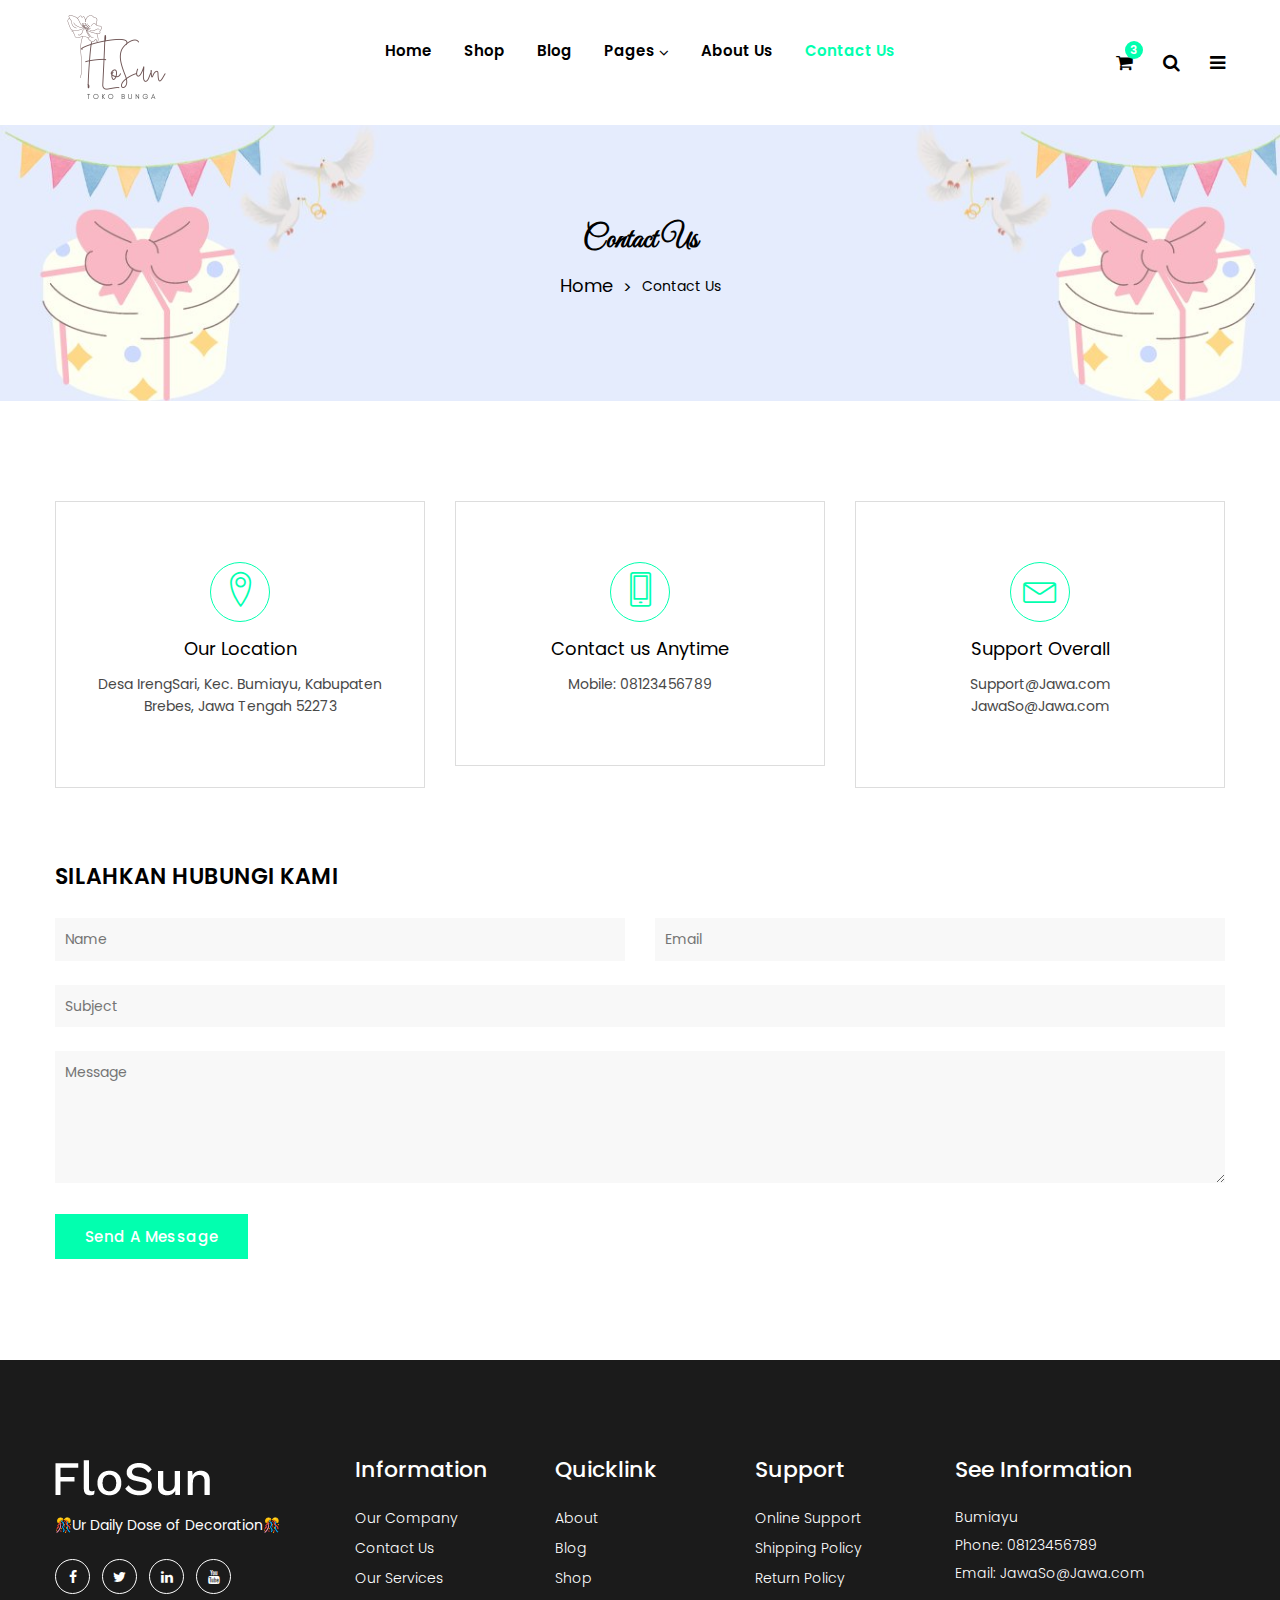
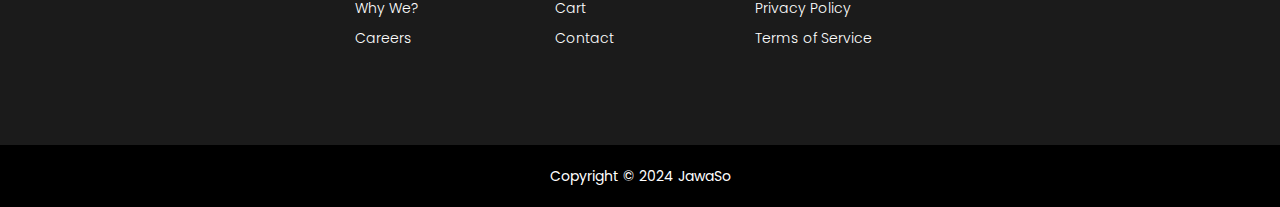
<file: contact-us.html>
<!doctype html>
<html class="no-js" lang="en">

<head>
    <meta charset="utf-8">
    <meta http-equiv="x-ua-compatible" content="ie=edge">
    <title>JAWASO</title>
    <meta name="robots" content="noindex, follow" />
    <meta name="description" content="">
    <meta name="viewport" content="width=device-width, initial-scale=1, shrink-to-fit=no">
    <!-- Favicon -->
    <link rel="shortcut icon" type="image/x-icon" href="assets/images/author.ico">

    <!-- CSS
	============================================ -->
    <!-- Bootstrap CSS -->
    <link rel="stylesheet" href="assets/css/vendor/bootstrap.min.css">
    <!-- Font Awesome CSS -->
    <link rel="stylesheet" href="assets/css/vendor/font.awesome.min.css">
    <!-- Linear Icons CSS -->
    <link rel="stylesheet" href="assets/css/vendor/linearicons.min.css">
    <!-- Swiper CSS -->
    <link rel="stylesheet" href="assets/css/plugins/swiper-bundle.min.css">
    <!-- Animation CSS -->
    <link rel="stylesheet" href="assets/css/plugins/animate.min.css">
    <!-- Jquery ui CSS -->
    <link rel="stylesheet" href="assets/css/plugins/jquery-ui.min.css">
    <!-- Nice Select CSS -->
    <link rel="stylesheet" href="assets/css/plugins/nice-select.min.css">
    <!-- Magnific Popup -->
    <link rel="stylesheet" href="assets/css/plugins/magnific-popup.css">

    <!-- Main Style CSS -->
    <link rel="stylesheet" href="assets/css/style.css">

</head>

<body>

 

    <!-- Header Area Start Here -->
    <header class="main-header-area">
        <!-- Main Header Area Start -->
        <div class="main-header header-sticky">
            <div class="container custom-area">
                <div class="row align-items-center">
                    <div class="col-lg-2 col-xl-2 col-md-6 col-6 col-custom">
                        <div class="header-logo d-flex align-items-center">
                            <a href="index.html">
                                <img class="img-full" src="assets/images/logo/p1.png" alt="Header Logo">
                            </a>
                        </div>
                    </div>
                    <div class="col-lg-8 d-none d-lg-flex justify-content-center col-custom">
                        <nav class="main-nav d-none d-lg-flex">
                            <ul class="nav">
                                <li>
                                    <a href="index.html">
                                        <span class="menu-text"> Home</span>
                                    </a>
                                    <ul>
                                        <li><a href="index.html"></a></li>
                                    </ul>
                                </li>
                                <li>
                                    <a href="shop.html">
                                        <span class="menu-text">Shop</span>
                                    </a>
                                </li>
                                <li>
                                    <a href="blog.html">
                                        <span class="menu-text"> Blog</span>
                                    </a>
                                </li>
                                <li>
                                    <a href="#">
                                        <span class="menu-text"> Pages</span>
                                        <i class="fa fa-angle-down"></i>
                                    </a>
                                    <ul class="dropdown-submenu dropdown-hover">
                                        <li><a href="contact-us.html">Contact</a></li>
                                        <li><a href="my-account.html">My Account</a></li>
                                        <li><a href="frequently-questions.html">FAQ</a></li>
                                        <li><a href="login.html">Login</a></li>
                                        <li><a href="register.html">Register</a></li>
                                    </ul>
                                </li>
                                <li>
                                    <a href="about-us.html">
                                        <span class="menu-text"> About Us</span>
                                    </a>
                                </li>
                                <li>
                                    <a class="active" href="contact-us.html">
                                        <span class="menu-text">Contact Us</span>
                                    </a>
                                </li>
                            </ul>
                        </nav>
                    </div>
                    <div class="col-lg-2 col-md-6 col-6 col-custom">
                        <div class="header-right-area main-nav">
                            <ul class="nav">
                                <li class="minicart-wrap">
                                    <a href="#" class="minicart-btn toolbar-btn">
                                        <i class="fa fa-shopping-cart"></i>
                                        <span class="cart-item_count">3</span>
                                    </a>
                                    <div class="cart-item-wrapper dropdown-sidemenu dropdown-hover-2">
                                        <div class="single-cart-item">
                                            <div class="cart-img">
                                                <a href="cart.html"><img src="assets/images/cart/1.jpg" alt=""></a>
                                            </div>
                                            <div class="cart-text">
                                                <h5 class="title"><a href="cart.html">Boneka</a></h5>
                                                <div class="cart-text-btn">
                                                    <div class="cart-qty">
                                                        <span>1×</span>
                                                        <span class="cart-price">Rp200.000</span>
                                                    </div>
                                                    <button type="button"><i class="ion-trash-b"></i></button>
                                                </div>
                                            </div>
                                        </div>
                                        <div class="single-cart-item">
                                            <div class="cart-img">
                                                <a href="cart.html"><img src="assets/images/cart/2.jpg" alt=""></a>
                                            </div>
                                            <div class="cart-text">
                                                <h5 class="title"><a href="cart.html">Kue Ulang Tahun</a></h5>
                                                <div class="cart-text-btn">
                                                    <div class="cart-qty">
                                                        <span>1×</span>
                                                        <span class="cart-price">Rp500.000</span>
                                                    </div>
                                                    <button type="button"><i class="ion-trash-b"></i></button>
                                                </div>
                                            </div>
                                        </div>
                                        <div class="single-cart-item">
                                            <div class="cart-img">
                                                <a href="cart.html"><img src="assets/images/cart/3.jpg" alt=""></a>
                                            </div>
                                            <div class="cart-text">
                                                <h5 class="title"><a href="cart.html">Balon</a></h5>
                                                <div class="cart-text-btn">
                                                    <div class="cart-qty">
                                                        <span>1×</span>
                                                        <span class="cart-price">Rp100.000</span>
                                                    </div>
                                                    <button type="button"><i class="ion-trash-b"></i></button>
                                                </div>
                                            </div>
                                        </div>
                                        <div class="cart-price-total d-flex justify-content-between">
                                            <h5>Total :</h5>
                                            <h5>Rp 800.000</h5>
                                        </div>
                                        <div class="cart-links d-flex justify-content-between">
                                            <a class="btn product-cart button-icon flosun-button dark-btn" href="cart.html">View cart</a>
                                            <a class="btn flosun-button secondary-btn rounded-0" href="checkout.html">Checkout</a>
                                        </div>
                                    </div>
                                </li>
                                <li class="sidemenu-wrap">
                                    <a href="#"><i class="fa fa-search"></i> </a>
                                    <ul class="dropdown-sidemenu dropdown-hover-2 dropdown-search">
                                        <li>
                                            <form action="#">
                                                <input name="search" id="search" placeholder="Search" type="text">
                                                <button type="submit"><i class="fa fa-search"></i></button>
                                            </form>
                                        </li>
                                    </ul>
                                </li>
                                <li class="account-menu-wrap d-none d-lg-flex">
                                    <a href="#" class="off-canvas-menu-btn">
                                        <i class="fa fa-bars"></i>
                                    </a>
                                </li>
                                <li class="mobile-menu-btn d-lg-none">
                                    <a class="off-canvas-btn" href="#">
                                        <i class="fa fa-bars"></i>
                                    </a>
                                </li>
                            </ul>
                        </div>
                    </div>
                </div>
            </div>
        </div>
        <!-- Main Header Area End -->
        <!-- off-canvas menu start -->
        <aside class="off-canvas-wrapper" id="mobileMenu">
            <div class="off-canvas-overlay"></div>
            <div class="off-canvas-inner-content">
                <div class="btn-close-off-canvas">
                    <i class="fa fa-times"></i>
                </div>
                <div class="off-canvas-inner">
                    <div class="search-box-offcanvas">
                        <form>
                            <input type="text" placeholder="Search product...">
                            <button class="search-btn"><i class="fa fa-search"></i></button>
                        </form>
                    </div>
                    <!-- mobile menu start -->
                    <div class="mobile-navigation">
                        <!-- mobile menu navigation start -->
                        <nav>
                            <ul class="mobile-menu">
                                <li class="menu-item-has-children"><a href="index.html">Home</a>
                                </li>
                                <li class="menu-item-has-children"><a href="shop.html">Shop</a>
                                </li>
                                <li class="menu-item-has-children "><a href="blog.html">Blog</a>
                                </li>
                                <li class="menu-item-has-children "><a href="#">Pages</a>
                                    <ul class="dropdown">
                                        <li><a href="frequently-questions.html">FAQ</a></li>
                                        <li><a href="my-account.html">My Account</a></li>
                                        <li><a href="login.html">login &amp; register</a></li>
                                    </ul>
                                </li>
                                <li><a href="about-us.html">About Us</a></li>
                                <li><a href="contact-us.html">Contact</a></li>
                            </ul>
                        </nav>
                        <!-- mobile menu navigation end -->
                    </div>
                    <!-- mobile menu end -->
                    <div class="offcanvas-widget-area">
                        <div class="switcher">
                            <div class="language">
                                <span class="switcher-title">Bahasa: </span>
                                <div class="switcher-menu">
                                    <ul>
                                        <li><a href="#">Ngapak</a>
                                            <ul class="switcher-dropdown">
                                                <li><a href="#">Indonesia</a></li>
                                                <li><a href="#">Inggris</a></li>
                                            </ul>
                                        </li>
                                    </ul>
                                </div>
                            </div>
                            <div class="currency">
                                <span class="switcher-title">Mata Uang: </span>
                                <div class="switcher-menu">
                                    <ul>
                                        <li><a href="#">IDR</a>
                                            <ul class="switcher-dropdown">
                                                <li><a href="#">$ USD</a></li>
                                            </ul>
                                        </li>
                                    </ul>
                                </div>
                            </div>
                        </div>
                        <div class="top-info-wrap text-left text-black">
                            <ul class="address-info">
                                <li>
                                    <i class="fa fa-phone"></i>
                                    <a href="info%40yourdomain.html">(123) 456789</a>
                                </li>
                                <li>
                                    <i class="fa fa-envelope"></i>
                                    <a href="info%40yourdomain.html">info@Jawaso.com</a>
                                </li>
                            </ul>
                            <div class="widget-social">
                                <a class="facebook-color-bg" title="Facebook-f" href="#"><i class="fa fa-facebook-f"></i></a>
                                <a class="twitter-color-bg" title="Twitter" href="#"><i class="fa fa-twitter"></i></a>
                                <a class="linkedin-color-bg" title="Linkedin" href="#"><i class="fa fa-linkedin"></i></a>
                                <a class="youtube-color-bg" title="Youtube" href="#"><i class="fa fa-youtube"></i></a>
                            </div>
                        </div>
                    </div>
                </div>
            </div>
        </aside>
        <!-- off-canvas menu end -->
        <!-- off-canvas menu start -->
        <aside class="off-canvas-menu-wrapper" id="sideMenu">
            <div class="off-canvas-overlay"></div>
            <div class="off-canvas-inner-content">
                <div class="off-canvas-inner">
                    <div class="btn-close-off-canvas">
                        <i class="fa fa-times"></i>
                    </div>
                    <!-- offcanvas widget area start -->
                    <div class="offcanvas-widget-area">
                        <ul class="menu-top-menu">
                            <li><a href="about-us.html">Tentang Dewek</a></li>
                        </ul>
                        <p class="desc-content"> <br>Kita Menyediakan Berbagai Kebutuhan untuk dekorasi dan kebutuhan acara pernikahan ataupun ulang tahun mu.</p>
                        <div class="switcher">
                            <div class="language">
                                <span class="switcher-title">Bahasa: </span>
                                <div class="switcher-menu">
                                    <ul>
                                        <li><a href="#">Ngapak</a>
                                            <ul class="switcher-dropdown">
                                                <li><a href="#">Indonesia</a></li>
                                                <li><a href="#">Inggris</a></li>
                                            </ul>
                                        </li>
                                    </ul>
                                </div>
                            </div>
                            <div class="currency">
                                <span class="switcher-title">Mata Uang: </span>
                                <div class="switcher-menu">
                                    <ul>
                                        <li><a href="#">IDR</a>
                                            <ul class="switcher-dropdown">
                                                <li><a href="#">$ USD</a></li>
                                            </ul>
                                        </li>
                                    </ul>
                                </div>
                            </div>
                        </div>
                        <div class="top-info-wrap text-left text-black">
                            <ul class="address-info">
                                <li>
                                    <i class="fa fa-phone"></i>
                                    <a href="info%40yourdomain.html">(123) 456789</a>
                                </li>
                                <li>
                                    <i class="fa fa-envelope"></i>
                                    <a href="info%40yourdomain.html">info@Jawaso.com</a>
                                </li>
                            </ul>
                            <div class="widget-social">
                                <a class="facebook-color-bg" title="Facebook-f" href="#"><i class="fa fa-facebook-f"></i></a>
                                <a class="twitter-color-bg" title="Twitter" href="#"><i class="fa fa-twitter"></i></a>
                                <a class="linkedin-color-bg" title="Linkedin" href="#"><i class="fa fa-linkedin"></i></a>
                                <a class="youtube-color-bg" title="Youtube" href="#"><i class="fa fa-youtube"></i></a>
                            </div>
                        </div>
                    </div>
                    <!-- offcanvas widget area end -->
                </div>
            </div>
        </aside>
        <!-- off-canvas menu end -->
    </header>
    <!-- Header Area End Here -->
    <!-- Breadcrumb Area Start Here -->
    <div class="breadcrumbs-area position-relative">
        <div class="container">
            <div class="row">
                <div class="col-12 text-center">
                    <div class="breadcrumb-content position-relative section-content">
                        <h3 class="title-3">Contact Us</h3>
                        <ul>
                            <li><a href="index.html">Home</a></li>
                            <li>Contact Us</li>
                        </ul>
                    </div>
                </div>
            </div>
        </div>
    </div>
    <!-- Breadcrumb Area End Here -->
    <!-- Contact Us Area Start Here -->
    <div class="contact-us-area mt-no-text">
        <div class="container custom-area">
            <div class="row">
                <div class="col-lg-4 col-md-6 col-custom">
                    <div class="contact-info-item">
                        <div class="con-info-icon">
                            <i class="lnr lnr-map-marker"></i>
                        </div>
                        <div class="con-info-txt">
                            <h4>Our Location</h4>
                            <p>Desa IrengSari, Kec. Bumiayu, Kabupaten Brebes, Jawa Tengah 52273</p>
                        </div>
                    </div>
                </div>
                <div class="col-lg-4 col-md-6 col-custom">
                    <div class="contact-info-item">
                        <div class="con-info-icon">
                            <i class="lnr lnr-smartphone"></i>
                        </div>
                        <div class="con-info-txt">
                            <h4>Contact us Anytime</h4>
                            <p>Mobile: 08123456789<br></p>
                        </div>
                    </div>
                </div>
                <div class="col-lg-4 col-md-12 col-custom text-align-center">
                    <div class="contact-info-item">
                        <div class="con-info-icon">
                            <i class="lnr lnr-envelope"></i>
                        </div>
                        <div class="con-info-txt">
                            <h4>Support Overall</h4>
                            <p>Support@Jawa.com <br> JawaSo@Jawa.com</p>
                        </div>
                    </div>
                </div>
            </div>
            <div class="row">
                <div class="col-md-12 col-custom">
                    <form method="post" action="http://whizthemes.com/mail-php/reza/flosun/mail.php" id="contact-form" accept-charset="UTF-8" class="contact-form">
                        <div class="comment-box mt-5">
                            <h5 class="text-uppercase">Silahkan Hubungi Kami</h5>
                            <div class="row mt-3">
                                <div class="col-md-6 col-custom">
                                    <div class="input-item mb-4">
                                        <input class="border-0 rounded-0 w-100 input-area name gray-bg" type="text" name="con_name" id="con_name" placeholder="Name">
                                    </div>
                                </div>
                                <div class="col-md-6 col-custom">
                                    <div class="input-item mb-4">
                                        <input class="border-0 rounded-0 w-100 input-area email gray-bg" type="email" name="con_email" id="con_email" placeholder="Email">
                                    </div>
                                </div>
                                <div class="col-12 col-custom">
                                    <div class="input-item mb-4">
                                        <input class="border-0 rounded-0 w-100 input-area email gray-bg" type="text" name="con_content" id="con_content" placeholder="Subject">
                                    </div>
                                </div>
                                <div class="col-12 col-custom">
                                    <div class="input-item mb-4">
                                        <textarea cols="30" rows="5" class="border-0 rounded-0 w-100 custom-textarea input-area gray-bg" name="con_message" id="con_message" placeholder="Message"></textarea>
                                    </div>
                                </div>
                                <div class="col-12 col-custom mt-40">
                                    <button type="submit" id="submit" name="submit" class="btn flosun-button secondary-btn theme-color rounded-0">Send A Message</button>
                                </div>
                                <p class="col-8 col-custom form-message mb-0"></p>
                            </div>
                        </div>
                    </form>
                </div>
            </div>
        </div>
    </div>
    <!-- Contact Us Area End Here -->
    <!--Footer Area Start-->
    <footer class="footer-area mt-text-2">
        <div class="footer-widget-area">
            <div class="container container-default custom-area">
                <div class="row">
                    <div class="col-12 col-sm-12 col-md-12 col-lg-3 col-custom">
                        <div class="single-footer-widget m-0">
                            <div class="footer-logo">
                                <a href="index.html">
                                    <img src="assets/images/logo/logo-footer.png" alt="Logo Image">
                                </a>
                            </div>
                            <p class="desc-content">🎊Ur Daily Dose of Decoration🎊</p>
                            <div class="social-links">
                                <ul class="d-flex">
                                    <li>
                                        <a class="rounded-circle" href="#" title="Facebook">
                                            <i class="fa fa-facebook-f"></i>
                                        </a>
                                    </li>
                                    <li>
                                        <a class="rounded-circle" href="#" title="Twitter">
                                            <i class="fa fa-twitter"></i>
                                        </a>
                                    </li>
                                    <li>
                                        <a class="rounded-circle" href="#" title="Linkedin">
                                            <i class="fa fa-linkedin"></i>
                                        </a>
                                    </li>
                                    <li>
                                        <a class="rounded-circle" href="#" title="Youtube">
                                            <i class="fa fa-youtube"></i>
                                        </a>
                                    </li>
                                </ul>
                            </div>
                        </div>
                    </div>
                    <div class="col-12 col-sm-6 col-md-6 col-lg-2 col-custom">
                        <div class="single-footer-widget">
                            <h2 class="widget-title">Information</h2>
                            <ul class="widget-list">
                                <li><a href="about-us.html">Our Company</a></li>
                                <li><a href="contact-us.html">Contact Us</a></li>
                                <li><a href="about-us.html">Our Services</a></li>
                                <li><a href="about-us.html">Why We?</a></li>
                                <li><a href="about-us.html">Careers</a></li>
                            </ul>
                        </div>
                    </div>
                    <div class="col-12 col-sm-6 col-md-6 col-lg-2 col-custom">
                        <div class="single-footer-widget">
                            <h2 class="widget-title">Quicklink</h2>
                            <ul class="widget-list">
                                <li><a href="about-us.html">About</a></li>
                                <li><a href="blog.html">Blog</a></li>
                                <li><a href="shop.html">Shop</a></li>
                                <li><a href="cart.html">Cart</a></li>
                                <li><a href="contact-us.html">Contact</a></li>
                            </ul>
                        </div>
                    </div>
                    <div class="col-12 col-sm-6 col-md-6 col-lg-2 col-custom">
                        <div class="single-footer-widget">
                            <h2 class="widget-title">Support</h2>
                            <ul class="widget-list">
                                <li><a href="contact-us.html">Online Support</a></li>
                                <li><a href="contact-us.html">Shipping Policy</a></li>
                                <li><a href="contact-us.html">Return Policy</a></li>
                                <li><a href="contact-us.html">Privacy Policy</a></li>
                                <li><a href="contact-us.html">Terms of Service</a></li>
                            </ul>
                        </div>
                    </div>
                    <div class="col-12 col-sm-6 col-md-6 col-lg-3 col-custom">
                        <div class="single-footer-widget">
                            <h2 class="widget-title">See Information</h2>
                            <div class="widget-body">
                                <address>Bumiayu<br>Phone: 08123456789<br>Email: JawaSo@Jawa.com</address>
                            </div>
                        </div>
                    </div>
                </div>
            </div>
        </div>
        <div class="footer-copyright-area">
            <div class="container custom-area">
                <div class="row">
                    <div class="col-12 text-center col-custom">
                        <div class="copyright-content">
                            <p>Copyright © 2024 JawaSo </p>
                        </div>
                    </div>
                </div>
            </div>
        </div>
    </footer>
    <!--Footer Area End-->

    <!-- JS
============================================ -->


    <!-- jQuery JS -->
    <script src="assets/js/vendor/jquery-3.6.0.min.js"></script>
    <!-- jQuery Migrate JS -->
    <script src="assets/js/vendor/jquery-migrate-3.3.2.min.js"></script>
    <!-- Modernizer JS -->
    <script src="assets/js/vendor/modernizr-3.7.1.min.js"></script>
    <!-- Bootstrap JS -->
    <script src="assets/js/vendor/bootstrap.bundle.min.js"></script>


    <!-- Swiper Slider JS -->
    <script src="assets/js/plugins/swiper-bundle.min.js"></script>
    <!-- nice select JS -->
    <script src="assets/js/plugins/nice-select.min.js"></script>
    <!-- Ajaxchimpt js -->
    <script src="assets/js/plugins/jquery.ajaxchimp.min.js"></script>
    <!-- Jquery Ui js -->
    <script src="assets/js/plugins/jquery-ui.min.js"></script>
    <!-- Jquery Countdown js -->
    <script src="assets/js/plugins/jquery.countdown.min.js"></script>
    <!-- jquery magnific popup js -->
    <script src="assets/js/plugins/jquery.magnific-popup.min.js"></script>

    <!-- Main JS -->
    <script src="assets/js/main.js"></script>


</body>

</html>
</file>
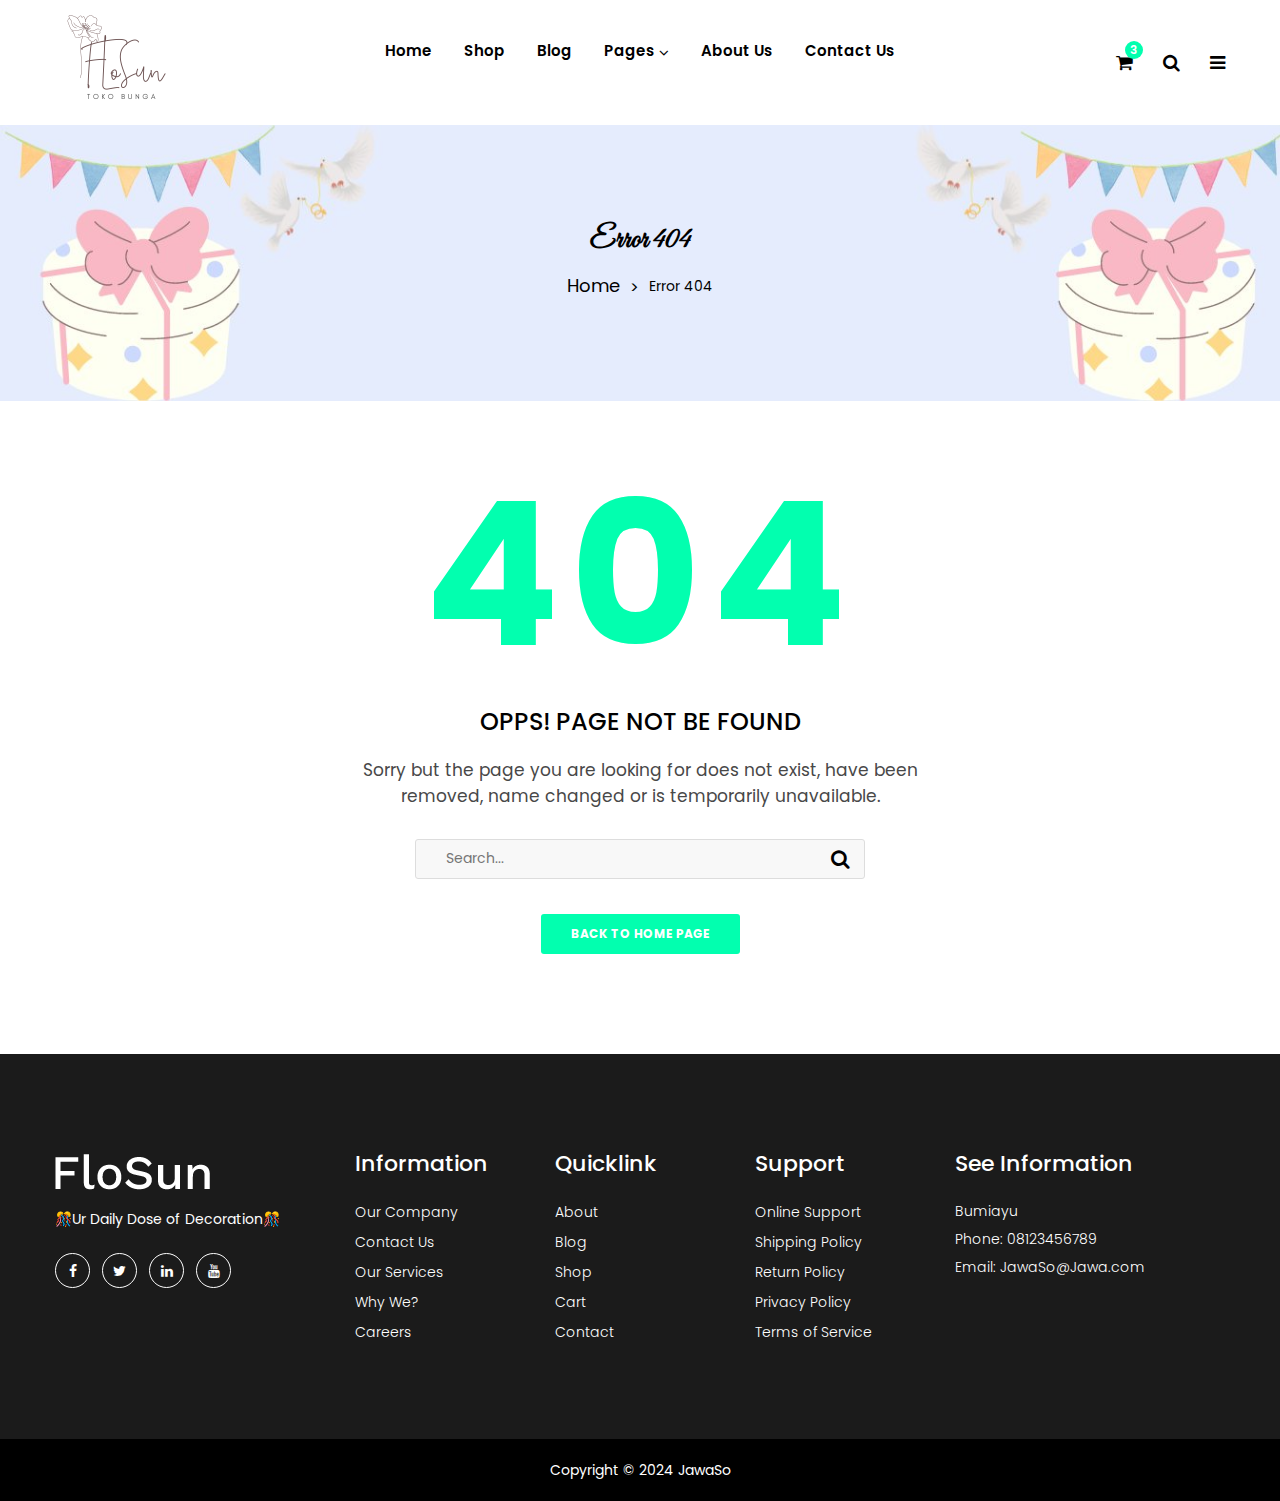
<file: error-404.html>
<!doctype html>
<html class="no-js" lang="en">

<head>
    <meta charset="utf-8">
    <meta http-equiv="x-ua-compatible" content="ie=edge">
    <title>JAWASO</title>
    <meta name="robots" content="noindex, follow" />
    <meta name="description" content="">
    <meta name="viewport" content="width=device-width, initial-scale=1, shrink-to-fit=no">
    <!-- Favicon -->
    <link rel="shortcut icon" type="image/x-icon" href="assets/images/author.ico">

    <!-- CSS
	============================================ -->
    <!-- Bootstrap CSS -->
    <link rel="stylesheet" href="assets/css/vendor/bootstrap.min.css">
    <!-- Font Awesome CSS -->
    <link rel="stylesheet" href="assets/css/vendor/font.awesome.min.css">
    <!-- Linear Icons CSS -->
    <link rel="stylesheet" href="assets/css/vendor/linearicons.min.css">
    <!-- Swiper CSS -->
    <link rel="stylesheet" href="assets/css/plugins/swiper-bundle.min.css">
    <!-- Animation CSS -->
    <link rel="stylesheet" href="assets/css/plugins/animate.min.css">
    <!-- Jquery ui CSS -->
    <link rel="stylesheet" href="assets/css/plugins/jquery-ui.min.css">
    <!-- Nice Select CSS -->
    <link rel="stylesheet" href="assets/css/plugins/nice-select.min.css">
    <!-- Magnific Popup -->
    <link rel="stylesheet" href="assets/css/plugins/magnific-popup.css">

    <!-- Main Style CSS -->
    <link rel="stylesheet" href="assets/css/style.css">

</head>

<body>

 

    <!-- Header Area Start Here -->
    <header class="main-header-area">
        <!-- Main Header Area Start -->
        <div class="main-header header-sticky">
            <div class="container custom-area">
                <div class="row align-items-center">
                    <div class="col-lg-2 col-xl-2 col-md-6 col-6 col-custom">
                        <div class="header-logo d-flex align-items-center">
                            <a href="index.html">
                                <img class="img-full" src="assets/images/logo/p1.png" alt="Header Logo">
                            </a>
                        </div>
                    </div>
                    <div class="col-lg-8 d-none d-lg-flex justify-content-center col-custom">
                        <nav class="main-nav d-none d-lg-flex">
                            <ul class="nav">
                                <li>
                                    <a href="index.html">
                                        <span class="menu-text"> Home</span>
                                    </a>
                                    <ul>
                                        <li><a href="index.html"></a></li>
                                    </ul>
                                </li>
                                <li>
                                    <a href="shop.html">
                                        <span class="menu-text">Shop</span>
                                    </a>
                                </li>
                                <li>
                                    <a href="blog-details-fullwidth.html">
                                        <span class="menu-text"> Blog</span>
                                    </a>
                                </li>
                                <li>
                                    <a href="#">
                                        <span class="menu-text"> Pages</span>
                                        <i class="fa fa-angle-down"></i>
                                    </a>
                                    <ul class="dropdown-submenu dropdown-hover">
                                        <li><a href="contact-us.html">Contact</a></li>
                                        <li><a href="my-account.html">My Account</a></li>
                                        <li><a href="frequently-questions.html">FAQ</a></li>
                                        <li><a href="login.html">Login</a></li>
                                        <li><a href="register.html">Register</a></li>
                                    </ul>
                                </li>
                                <li>
                                    <a href="about-us.html">
                                        <span class="menu-text"> About Us</span>
                                    </a>
                                </li>
                                <li>
                                    <a href="contact-us.html">
                                        <span class="menu-text">Contact Us</span>
                                    </a>
                                </li>
                            </ul>
                        </nav>
                    </div>
                    <div class="col-lg-2 col-md-6 col-6 col-custom">
                        <div class="header-right-area main-nav">
                            <ul class="nav">
                                <li class="minicart-wrap">
                                    <a href="#" class="minicart-btn toolbar-btn">
                                        <i class="fa fa-shopping-cart"></i>
                                        <span class="cart-item_count">3</span>
                                    </a>
                                    <div class="cart-item-wrapper dropdown-sidemenu dropdown-hover-2">
                                        <div class="single-cart-item">
                                            <div class="cart-img">
                                                <a href="cart.html"><img src="assets/images/cart/1.jpg" alt=""></a>
                                            </div>
                                            <div class="cart-text">
                                                <h5 class="title"><a href="cart.html">Boneka</a></h5>
                                                <div class="cart-text-btn">
                                                    <div class="cart-qty">
                                                        <span>1×</span>
                                                        <span class="cart-price">Rp200.000</span>
                                                    </div>
                                                    <button type="button"><i class="ion-trash-b"></i></button>
                                                </div>
                                            </div>
                                        </div>
                                        <div class="single-cart-item">
                                            <div class="cart-img">
                                                <a href="cart.html"><img src="assets/images/cart/2.jpg" alt=""></a>
                                            </div>
                                            <div class="cart-text">
                                                <h5 class="title"><a href="cart.html">Kue Ulang Tahun</a></h5>
                                                <div class="cart-text-btn">
                                                    <div class="cart-qty">
                                                        <span>1×</span>
                                                        <span class="cart-price">Rp500.000</span>
                                                    </div>
                                                    <button type="button"><i class="ion-trash-b"></i></button>
                                                </div>
                                            </div>
                                        </div>
                                        <div class="single-cart-item">
                                            <div class="cart-img">
                                                <a href="cart.html"><img src="assets/images/cart/3.jpg" alt=""></a>
                                            </div>
                                            <div class="cart-text">
                                                <h5 class="title"><a href="cart.html">Balon</a></h5>
                                                <div class="cart-text-btn">
                                                    <div class="cart-qty">
                                                        <span>1×</span>
                                                        <span class="cart-price">Rp100.000</span>
                                                    </div>
                                                    <button type="button"><i class="ion-trash-b"></i></button>
                                                </div>
                                            </div>
                                        </div>
                                        <div class="cart-price-total d-flex justify-content-between">
                                            <h5>Total :</h5>
                                            <h5>Rp 800.000</h5>
                                        </div>
                                        <div class="cart-links d-flex justify-content-between">
                                            <a class="btn product-cart button-icon flosun-button dark-btn" href="cart.html">View cart</a>
                                            <a class="btn flosun-button secondary-btn rounded-0" href="checkout.html">Checkout</a>
                                        </div>
                                    </div>
                                </li>
                                <li class="sidemenu-wrap">
                                    <a href="#"><i class="fa fa-search"></i> </a>
                                    <ul class="dropdown-sidemenu dropdown-hover-2 dropdown-search">
                                        <li>
                                            <form action="#">
                                                <input name="search" id="search" placeholder="Search" type="text">
                                                <button type="submit"><i class="fa fa-search"></i></button>
                                            </form>
                                        </li>
                                    </ul>
                                </li>
                                <li class="account-menu-wrap d-none d-lg-flex">
                                    <a href="#" class="off-canvas-menu-btn">
                                        <i class="fa fa-bars"></i>
                                    </a>
                                </li>
                                <li class="mobile-menu-btn d-lg-none">
                                    <a class="off-canvas-btn" href="#">
                                        <i class="fa fa-bars"></i>
                                    </a>
                                </li>
                            </ul>
                        </div>
                    </div>
                </div>
            </div>
        </div>
        <!-- Main Header Area End -->
        <!-- off-canvas menu start -->
        <aside class="off-canvas-wrapper" id="mobileMenu">
            <div class="off-canvas-overlay"></div>
            <div class="off-canvas-inner-content">
                <div class="btn-close-off-canvas">
                    <i class="fa fa-times"></i>
                </div>
                <div class="off-canvas-inner">
                    <div class="search-box-offcanvas">
                        <form>
                            <input type="text" placeholder="Search product...">
                            <button class="search-btn"><i class="fa fa-search"></i></button>
                        </form>
                    </div>
                    <!-- mobile menu start -->
                    <div class="mobile-navigation">
                        <!-- mobile menu navigation start -->
                        <nav>
                            <ul class="mobile-menu">
                                <li class="menu-item-has-children"><a href="index.html">Home</a>
                                </li>
                                <li class="menu-item-has-children"><a href="shop.html">Shop</a>
                                </li>
                                <li class="menu-item-has-children "><a href="blog.html">Blog</a>
                                </li>
                                <li class="menu-item-has-children "><a href="#">Pages</a>
                                    <ul class="dropdown">
                                        <li><a href="frequently-questions.html">FAQ</a></li>
                                        <li><a href="my-account.html">My Account</a></li>
                                        <li><a href="login.html">login &amp; register</a></li>
                                    </ul>
                                </li>
                                <li><a href="about-us.html">About Us</a></li>
                                <li><a href="contact-us.html">Contact</a></li>
                            </ul>
                        </nav>
                        <!-- mobile menu navigation end -->
                    </div>
                    <!-- mobile menu end -->
                    <div class="offcanvas-widget-area">
                        <div class="switcher">
                            <div class="language">
                                <span class="switcher-title">Bahasa: </span>
                                <div class="switcher-menu">
                                    <ul>
                                        <li><a href="#">Ngapak</a>
                                            <ul class="switcher-dropdown">
                                                <li><a href="#">Indonesia</a></li>
                                                <li><a href="#">Inggris</a></li>
                                            </ul>
                                        </li>
                                    </ul>
                                </div>
                            </div>
                            <div class="currency">
                                <span class="switcher-title">Mata Uang: </span>
                                <div class="switcher-menu">
                                    <ul>
                                        <li><a href="#">IDR</a>
                                            <ul class="switcher-dropdown">
                                                <li><a href="#">$ USD</a></li>
                                            </ul>
                                        </li>
                                    </ul>
                                </div>
                            </div>
                        </div>
                        <div class="top-info-wrap text-left text-black">
                            <ul class="address-info">
                                <li>
                                    <i class="fa fa-phone"></i>
                                    <a href="info%40yourdomain.html">(123) 456789</a>
                                </li>
                                <li>
                                    <i class="fa fa-envelope"></i>
                                    <a href="info%40yourdomain.html">info@Jawaso.com</a>
                                </li>
                            </ul>
                            <div class="widget-social">
                                <a class="facebook-color-bg" title="Facebook-f" href="#"><i class="fa fa-facebook-f"></i></a>
                                <a class="twitter-color-bg" title="Twitter" href="#"><i class="fa fa-twitter"></i></a>
                                <a class="linkedin-color-bg" title="Linkedin" href="#"><i class="fa fa-linkedin"></i></a>
                                <a class="youtube-color-bg" title="Youtube" href="#"><i class="fa fa-youtube"></i></a>
                            </div>
                        </div>
                    </div>
                </div>
            </div>
        </aside>
        <!-- off-canvas menu end -->
        <!-- off-canvas menu start -->
        <aside class="off-canvas-menu-wrapper" id="sideMenu">
            <div class="off-canvas-overlay"></div>
            <div class="off-canvas-inner-content">
                <div class="off-canvas-inner">
                    <div class="btn-close-off-canvas">
                        <i class="fa fa-times"></i>
                    </div>
                    <!-- offcanvas widget area start -->
                    <div class="offcanvas-widget-area">
                        <ul class="menu-top-menu">
                            <li><a href="about-us.html">Tentang Dewek</a></li>
                        </ul>
                        <p class="desc-content"> <br>Kita Menyediakan Berbagai Kebutuhan untuk dekorasi dan kebutuhan acara pernikahan ataupun ulang tahun mu.</p>
                        <div class="switcher">
                            <div class="language">
                                <span class="switcher-title">Bahasa: </span>
                                <div class="switcher-menu">
                                    <ul>
                                        <li><a href="#">Ngapak</a>
                                            <ul class="switcher-dropdown">
                                                <li><a href="#">Indonesia</a></li>
                                                <li><a href="#">Inggris</a></li>
                                            </ul>
                                        </li>
                                    </ul>
                                </div>
                            </div>
                            <div class="currency">
                                <span class="switcher-title">Mata Uang: </span>
                                <div class="switcher-menu">
                                    <ul>
                                        <li><a href="#">IDR</a>
                                            <ul class="switcher-dropdown">
                                                <li><a href="#">$ USD</a></li>
                                            </ul>
                                        </li>
                                    </ul>
                                </div>
                            </div>
                        </div>
                        <div class="top-info-wrap text-left text-black">
                            <ul class="address-info">
                                <li>
                                    <i class="fa fa-phone"></i>
                                    <a href="info%40yourdomain.html">(123) 456789</a>
                                </li>
                                <li>
                                    <i class="fa fa-envelope"></i>
                                    <a href="info%40yourdomain.html">info@Jawaso.com</a>
                                </li>
                            </ul>
                            <div class="widget-social">
                                <a class="facebook-color-bg" title="Facebook-f" href="#"><i class="fa fa-facebook-f"></i></a>
                                <a class="twitter-color-bg" title="Twitter" href="#"><i class="fa fa-twitter"></i></a>
                                <a class="linkedin-color-bg" title="Linkedin" href="#"><i class="fa fa-linkedin"></i></a>
                                <a class="youtube-color-bg" title="Youtube" href="#"><i class="fa fa-youtube"></i></a>
                            </div>
                        </div>
                    </div>
                    <!-- offcanvas widget area end -->
                </div>
            </div>
        </aside>
        <!-- off-canvas menu end -->
    </header>
    <!-- Header Area End Here -->
    <!-- Breadcrumb Area Start Here -->
    <div class="breadcrumbs-area position-relative">
        <div class="container">
            <div class="row">
                <div class="col-12 text-center">
                    <div class="breadcrumb-content position-relative section-content">
                        <h3 class="title-3">Error 404</h3>
                        <ul>
                            <li><a href="index.html">Home</a></li>
                            <li>Error 404</li>
                        </ul>
                    </div>
                </div>
            </div>
        </div>
    </div>
    <!-- Breadcrumb Area End Here -->
    <!-- Error 404 Area Start Here -->
    <div class="error-area">
        <div class="container">
            <div class="row">
                <div class="col-12">
                    <div class="error_form">
                        <h1>404</h1>
                        <h2>Opps! PAGE NOT BE FOUND</h2>
                        <p>Sorry but the page you are looking for does not exist, have been<br> removed, name changed or is temporarily unavailable.</p>
                        <form action="#">
                            <input placeholder="Search..." type="text">
                            <button type="submit"><i class="fa fa-search"></i></button>
                        </form>
                        <a href="index.html">Back to home page</a>
                    </div>
                </div>
            </div>
        </div>
    </div>
    <!-- Error 404 Area End Here -->
    <!--Footer Area Start-->
    <footer class="footer-area mt-text-3">
        <div class="footer-widget-area">
            <div class="container container-default custom-area">
                <div class="row">
                    <div class="col-12 col-sm-12 col-md-12 col-lg-3 col-custom">
                        <div class="single-footer-widget m-0">
                            <div class="footer-logo">
                                <a href="index.html">
                                    <img src="assets/images/logo/logo-footer.png" alt="Logo Image">
                                </a>
                            </div>
                            <p class="desc-content">🎊Ur Daily Dose of Decoration🎊</p>
                            <div class="social-links">
                                <ul class="d-flex">
                                    <li>
                                        <a class="rounded-circle" href="#" title="Facebook">
                                            <i class="fa fa-facebook-f"></i>
                                        </a>
                                    </li>
                                    <li>
                                        <a class="rounded-circle" href="#" title="Twitter">
                                            <i class="fa fa-twitter"></i>
                                        </a>
                                    </li>
                                    <li>
                                        <a class="rounded-circle" href="#" title="Linkedin">
                                            <i class="fa fa-linkedin"></i>
                                        </a>
                                    </li>
                                    <li>
                                        <a class="rounded-circle" href="#" title="Youtube">
                                            <i class="fa fa-youtube"></i>
                                        </a>
                                    </li>
                                </ul>
                            </div>
                        </div>
                    </div>
                    <div class="col-12 col-sm-6 col-md-6 col-lg-2 col-custom">
                        <div class="single-footer-widget">
                            <h2 class="widget-title">Information</h2>
                            <ul class="widget-list">
                                <li><a href="about-us.html">Our Company</a></li>
                                <li><a href="contact-us.html">Contact Us</a></li>
                                <li><a href="about-us.html">Our Services</a></li>
                                <li><a href="about-us.html">Why We?</a></li>
                                <li><a href="about-us.html">Careers</a></li>
                            </ul>
                        </div>
                    </div>
                    <div class="col-12 col-sm-6 col-md-6 col-lg-2 col-custom">
                        <div class="single-footer-widget">
                            <h2 class="widget-title">Quicklink</h2>
                            <ul class="widget-list">
                                <li><a href="about-us.html">About</a></li>
                                <li><a href="blog.html">Blog</a></li>
                                <li><a href="shop.html">Shop</a></li>
                                <li><a href="cart.html">Cart</a></li>
                                <li><a href="contact-us.html">Contact</a></li>
                            </ul>
                        </div>
                    </div>
                    <div class="col-12 col-sm-6 col-md-6 col-lg-2 col-custom">
                        <div class="single-footer-widget">
                            <h2 class="widget-title">Support</h2>
                            <ul class="widget-list">
                                <li><a href="contact-us.html">Online Support</a></li>
                                <li><a href="contact-us.html">Shipping Policy</a></li>
                                <li><a href="contact-us.html">Return Policy</a></li>
                                <li><a href="contact-us.html">Privacy Policy</a></li>
                                <li><a href="contact-us.html">Terms of Service</a></li>
                            </ul>
                        </div>
                    </div>
                    <div class="col-12 col-sm-6 col-md-6 col-lg-3 col-custom">
                        <div class="single-footer-widget">
                            <h2 class="widget-title">See Information</h2>
                            <div class="widget-body">
                                <address>Bumiayu<br>Phone: 08123456789<br>Email: JawaSo@Jawa.com</address>
                            </div>
                        </div>
                    </div>
                </div>
            </div>
        </div>
        <div class="footer-copyright-area">
            <div class="container custom-area">
                <div class="row">
                    <div class="col-12 text-center col-custom">
                        <div class="copyright-content">
                            <p>Copyright © 2024 JawaSo </p>
                        </div>
                    </div>
                </div>
            </div>
        </div>
    </footer>
    <!--Footer Area End-->

    <!-- JS
============================================ -->


    <!-- jQuery JS -->
    <script src="assets/js/vendor/jquery-3.6.0.min.js"></script>
    <!-- jQuery Migrate JS -->
    <script src="assets/js/vendor/jquery-migrate-3.3.2.min.js"></script>
    <!-- Modernizer JS -->
    <script src="assets/js/vendor/modernizr-3.7.1.min.js"></script>
    <!-- Bootstrap JS -->
    <script src="assets/js/vendor/bootstrap.bundle.min.js"></script>


    <!-- Swiper Slider JS -->
    <script src="assets/js/plugins/swiper-bundle.min.js"></script>
    <!-- nice select JS -->
    <script src="assets/js/plugins/nice-select.min.js"></script>
    <!-- Ajaxchimpt js -->
    <script src="assets/js/plugins/jquery.ajaxchimp.min.js"></script>
    <!-- Jquery Ui js -->
    <script src="assets/js/plugins/jquery-ui.min.js"></script>
    <!-- Jquery Countdown js -->
    <script src="assets/js/plugins/jquery.countdown.min.js"></script>
    <!-- jquery magnific popup js -->
    <script src="assets/js/plugins/jquery.magnific-popup.min.js"></script>

    <!-- Main JS -->
    <script src="assets/js/main.js"></script>


</body>

</html>
</file>
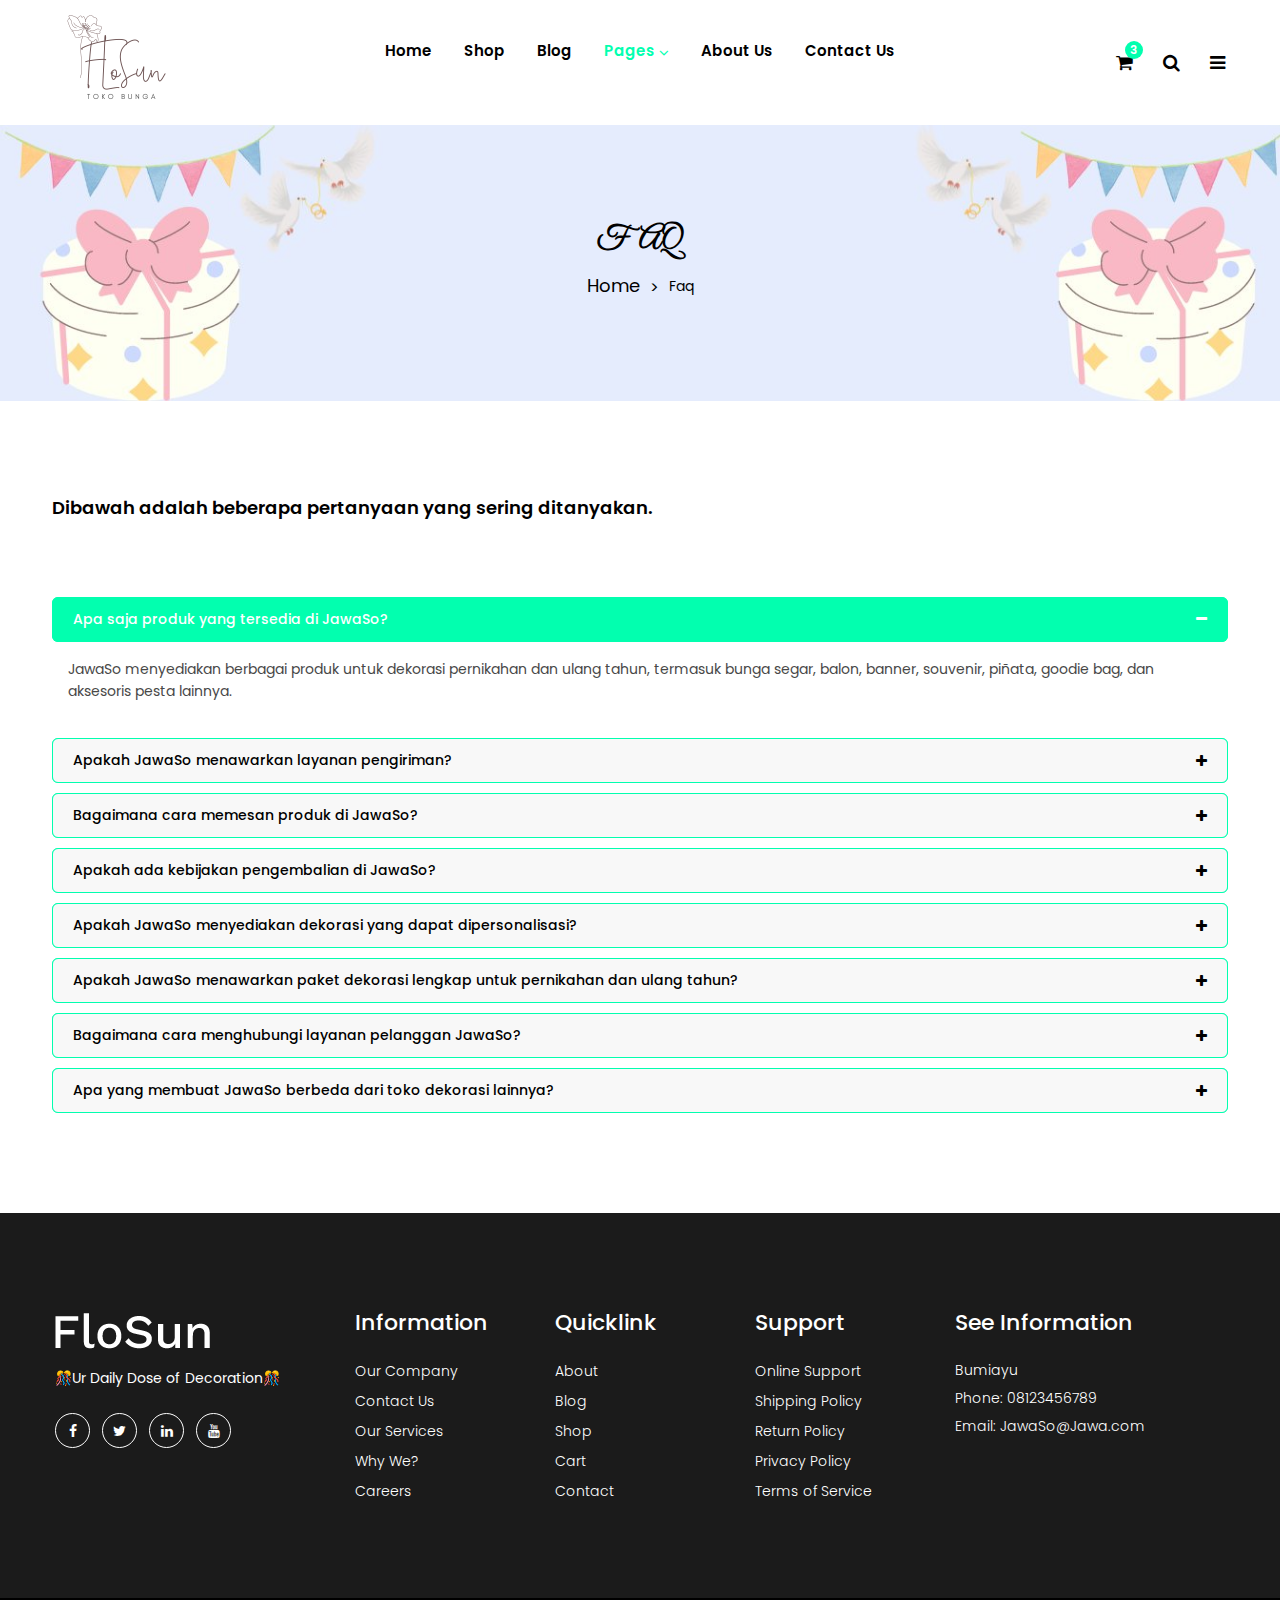
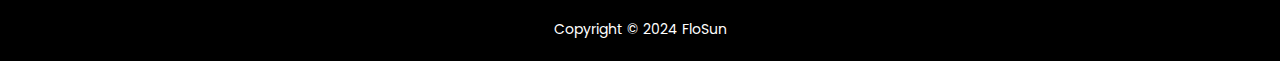
<file: frequently-questions.html>
<!doctype html>
<html class="no-js" lang="en">

<head>
    <meta charset="utf-8">
    <meta http-equiv="x-ua-compatible" content="ie=edge">
    <title>JAWASO</title>
    <meta name="robots" content="noindex, follow" />
    <meta name="description" content="">
    <meta name="viewport" content="width=device-width, initial-scale=1, shrink-to-fit=no">
    <!-- Favicon -->
    <link rel="shortcut icon" type="image/x-icon" href="assets/images/author.ico">

    <!-- CSS
	============================================ -->
    <!-- Bootstrap CSS -->
    <link rel="stylesheet" href="assets/css/vendor/bootstrap.min.css">
    <!-- Font Awesome CSS -->
    <link rel="stylesheet" href="assets/css/vendor/font.awesome.min.css">
    <!-- Linear Icons CSS -->
    <link rel="stylesheet" href="assets/css/vendor/linearicons.min.css">
    <!-- Swiper CSS -->
    <link rel="stylesheet" href="assets/css/plugins/swiper-bundle.min.css">
    <!-- Animation CSS -->
    <link rel="stylesheet" href="assets/css/plugins/animate.min.css">
    <!-- Jquery ui CSS -->
    <link rel="stylesheet" href="assets/css/plugins/jquery-ui.min.css">
    <!-- Nice Select CSS -->
    <link rel="stylesheet" href="assets/css/plugins/nice-select.min.css">
    <!-- Magnific Popup -->
    <link rel="stylesheet" href="assets/css/plugins/magnific-popup.css">

    <!-- Main Style CSS -->
    <link rel="stylesheet" href="assets/css/style.css">

</head>

<body>

 

    <!-- Header Area Start Here -->
    <header class="main-header-area">
        <!-- Main Header Area Start -->
        <div class="main-header header-sticky">
            <div class="container custom-area">
                <div class="row align-items-center">
                    <div class="col-lg-2 col-xl-2 col-md-6 col-6 col-custom">
                        <div class="header-logo d-flex align-items-center">
                            <a href="index.html">
                                <img class="img-full" src="assets/images/logo/p1.png" alt="Header Logo">
                            </a>
                        </div>
                    </div>
                    <div class="col-lg-8 d-none d-lg-flex justify-content-center col-custom">
                        <nav class="main-nav d-none d-lg-flex">
                            <ul class="nav">
                                <li>
                                    <a href="index.html">
                                        <span class="menu-text"> Home</span>
                                    </a>
                                    <ul>
                                        <li><a href="index.html"></a></li>
                                    </ul>
                                </li>
                                <li>
                                    <a href="shop.html">
                                        <span class="menu-text">Shop</span>
                                    </a>
                                </li>
                                <li>
                                    <a href="blog.html">
                                        <span class="menu-text"> Blog</span>
                                    </a>
                                </li>
                                <li>
                                    <a class="active" href="#">
                                        <span class="menu-text"> Pages</span>
                                        <i class="fa fa-angle-down"></i>
                                    </a>
                                    <ul class="dropdown-submenu dropdown-hover">
                                        <li><a href="contact-us.html">Contact</a></li>
                                        <li><a href="my-account.html">My Account</a></li>
                                        <li><a class="active" href="frequently-questions.html">FAQ</a></li>
                                        <li><a href="login.html">Login</a></li>
                                        <li><a href="register.html">Register</a></li>
                                    </ul>
                                </li>
                                <li>
                                    <a href="about-us.html">
                                        <span class="menu-text"> About Us</span>
                                    </a>
                                </li>
                                <li>
                                    <a href="contact-us.html">
                                        <span class="menu-text">Contact Us</span>
                                    </a>
                                </li>
                            </ul>
                        </nav>
                    </div>
                    <div class="col-lg-2 col-md-6 col-6 col-custom">
                        <div class="header-right-area main-nav">
                            <ul class="nav">
                                <li class="minicart-wrap">
                                    <a href="#" class="minicart-btn toolbar-btn">
                                        <i class="fa fa-shopping-cart"></i>
                                        <span class="cart-item_count">3</span>
                                    </a>
                                    <div class="cart-item-wrapper dropdown-sidemenu dropdown-hover-2">
                                        <div class="single-cart-item">
                                            <div class="cart-img">
                                                <a href="cart.html"><img src="assets/images/cart/1.jpg" alt=""></a>
                                            </div>
                                            <div class="cart-text">
                                                <h5 class="title"><a href="cart.html">Boneka</a></h5>
                                                <div class="cart-text-btn">
                                                    <div class="cart-qty">
                                                        <span>1×</span>
                                                        <span class="cart-price">Rp200.000</span>
                                                    </div>
                                                    <button type="button"><i class="ion-trash-b"></i></button>
                                                </div>
                                            </div>
                                        </div>
                                        <div class="single-cart-item">
                                            <div class="cart-img">
                                                <a href="cart.html"><img src="assets/images/cart/2.jpg" alt=""></a>
                                            </div>
                                            <div class="cart-text">
                                                <h5 class="title"><a href="cart.html">Kue Ulang Tahun</a></h5>
                                                <div class="cart-text-btn">
                                                    <div class="cart-qty">
                                                        <span>1×</span>
                                                        <span class="cart-price">Rp500.000</span>
                                                    </div>
                                                    <button type="button"><i class="ion-trash-b"></i></button>
                                                </div>
                                            </div>
                                        </div>
                                        <div class="single-cart-item">
                                            <div class="cart-img">
                                                <a href="cart.html"><img src="assets/images/cart/3.jpg" alt=""></a>
                                            </div>
                                            <div class="cart-text">
                                                <h5 class="title"><a href="cart.html">Balon</a></h5>
                                                <div class="cart-text-btn">
                                                    <div class="cart-qty">
                                                        <span>1×</span>
                                                        <span class="cart-price">Rp100.000</span>
                                                    </div>
                                                    <button type="button"><i class="ion-trash-b"></i></button>
                                                </div>
                                            </div>
                                        </div>
                                        <div class="cart-price-total d-flex justify-content-between">
                                            <h5>Total :</h5>
                                            <h5>Rp 800.000</h5>
                                        </div>
                                        <div class="cart-links d-flex justify-content-between">
                                            <a class="btn product-cart button-icon flosun-button dark-btn" href="cart.html">View cart</a>
                                            <a class="btn flosun-button secondary-btn rounded-0" href="checkout.html">Checkout</a>
                                        </div>
                                    </div>
                                </li>
                                <li class="sidemenu-wrap">
                                    <a href="#"><i class="fa fa-search"></i> </a>
                                    <ul class="dropdown-sidemenu dropdown-hover-2 dropdown-search">
                                        <li>
                                            <form action="#">
                                                <input name="search" id="search" placeholder="Search" type="text">
                                                <button type="submit"><i class="fa fa-search"></i></button>
                                            </form>
                                        </li>
                                    </ul>
                                </li>
                                <li class="account-menu-wrap d-none d-lg-flex">
                                    <a href="#" class="off-canvas-menu-btn">
                                        <i class="fa fa-bars"></i>
                                    </a>
                                </li>
                                <li class="mobile-menu-btn d-lg-none">
                                    <a class="off-canvas-btn" href="#">
                                        <i class="fa fa-bars"></i>
                                    </a>
                                </li>
                            </ul>
                        </div>
                    </div>
                </div>
            </div>
        </div>
        <!-- Main Header Area End -->
        <!-- off-canvas menu start -->
        <aside class="off-canvas-wrapper" id="mobileMenu">
            <div class="off-canvas-overlay"></div>
            <div class="off-canvas-inner-content">
                <div class="btn-close-off-canvas">
                    <i class="fa fa-times"></i>
                </div>
                <div class="off-canvas-inner">
                    <div class="search-box-offcanvas">
                        <form>
                            <input type="text" placeholder="Search product...">
                            <button class="search-btn"><i class="fa fa-search"></i></button>
                        </form>
                    </div>
                    <!-- mobile menu start -->
                    <div class="mobile-navigation">
                        <!-- mobile menu navigation start -->
                        <nav>
                            <ul class="mobile-menu">
                                <li class="menu-item-has-children"><a href="index.html">Home</a>
                                </li>
                                <li class="menu-item-has-children"><a href="shop.html">Shop</a>
                                </li>
                                <li class="menu-item-has-children "><a href="blog.html">Blog</a>
                                </li>
                                <li class="menu-item-has-children "><a href="#">Pages</a>
                                    <ul class="dropdown">
                                        <li><a href="frequently-questions.html">FAQ</a></li>
                                        <li><a href="my-account.html">My Account</a></li>
                                        <li><a href="login.html">login &amp; register</a></li>
                                    </ul>
                                </li>
                                <li><a href="about-us.html">About Us</a></li>
                                <li><a href="contact-us.html">Contact</a></li>
                            </ul>
                        </nav>
                        <!-- mobile menu navigation end -->
                    </div>
                    <!-- mobile menu end -->
                    <div class="offcanvas-widget-area">
                        <div class="switcher">
                            <div class="language">
                                <span class="switcher-title">Bahasa: </span>
                                <div class="switcher-menu">
                                    <ul>
                                        <li><a href="#">Ngapak</a>
                                            <ul class="switcher-dropdown">
                                                <li><a href="#">Indonesia</a></li>
                                                <li><a href="#">Inggris</a></li>
                                            </ul>
                                        </li>
                                    </ul>
                                </div>
                            </div>
                            <div class="currency">
                                <span class="switcher-title">Mata Uang: </span>
                                <div class="switcher-menu">
                                    <ul>
                                        <li><a href="#">IDR</a>
                                            <ul class="switcher-dropdown">
                                                <li><a href="#">$ USD</a></li>
                                            </ul>
                                        </li>
                                    </ul>
                                </div>
                            </div>
                        </div>
                        <div class="top-info-wrap text-left text-black">
                            <ul class="address-info">
                                <li>
                                    <i class="fa fa-phone"></i>
                                    <a href="info%40yourdomain.html">(123) 456789</a>
                                </li>
                                <li>
                                    <i class="fa fa-envelope"></i>
                                    <a href="info%40yourdomain.html">info@Jawaso.com</a>
                                </li>
                            </ul>
                            <div class="widget-social">
                                <a class="facebook-color-bg" title="Facebook-f" href="#"><i class="fa fa-facebook-f"></i></a>
                                <a class="twitter-color-bg" title="Twitter" href="#"><i class="fa fa-twitter"></i></a>
                                <a class="linkedin-color-bg" title="Linkedin" href="#"><i class="fa fa-linkedin"></i></a>
                                <a class="youtube-color-bg" title="Youtube" href="#"><i class="fa fa-youtube"></i></a>
                            </div>
                        </div>
                    </div>
                </div>
            </div>
        </aside>
        <!-- off-canvas menu end -->
        <!-- off-canvas menu start -->
        <aside class="off-canvas-menu-wrapper" id="sideMenu">
            <div class="off-canvas-overlay"></div>
            <div class="off-canvas-inner-content">
                <div class="off-canvas-inner">
                    <div class="btn-close-off-canvas">
                        <i class="fa fa-times"></i>
                    </div>
                    <!-- offcanvas widget area start -->
                    <div class="offcanvas-widget-area">
                        <ul class="menu-top-menu">
                            <li><a href="about-us.html">Tentang Dewek</a></li>
                        </ul>
                        <p class="desc-content"> <br>Kita Menyediakan Berbagai Kebutuhan untuk dekorasi dan kebutuhan acara pernikahan ataupun ulang tahun mu.</p>
                        <div class="switcher">
                            <div class="language">
                                <span class="switcher-title">Bahasa: </span>
                                <div class="switcher-menu">
                                    <ul>
                                        <li><a href="#">Ngapak</a>
                                            <ul class="switcher-dropdown">
                                                <li><a href="#">Indonesia</a></li>
                                                <li><a href="#">Inggris</a></li>
                                            </ul>
                                        </li>
                                    </ul>
                                </div>
                            </div>
                            <div class="currency">
                                <span class="switcher-title">Mata Uang: </span>
                                <div class="switcher-menu">
                                    <ul>
                                        <li><a href="#">IDR</a>
                                            <ul class="switcher-dropdown">
                                                <li><a href="#">$ USD</a></li>
                                            </ul>
                                        </li>
                                    </ul>
                                </div>
                            </div>
                        </div>
                        <div class="top-info-wrap text-left text-black">
                            <ul class="address-info">
                                <li>
                                    <i class="fa fa-phone"></i>
                                    <a href="info%40yourdomain.html">(123) 456789</a>
                                </li>
                                <li>
                                    <i class="fa fa-envelope"></i>
                                    <a href="info%40yourdomain.html">info@Jawaso.com</a>
                                </li>
                            </ul>
                            <div class="widget-social">
                                <a class="facebook-color-bg" title="Facebook-f" href="#"><i class="fa fa-facebook-f"></i></a>
                                <a class="twitter-color-bg" title="Twitter" href="#"><i class="fa fa-twitter"></i></a>
                                <a class="linkedin-color-bg" title="Linkedin" href="#"><i class="fa fa-linkedin"></i></a>
                                <a class="youtube-color-bg" title="Youtube" href="#"><i class="fa fa-youtube"></i></a>
                            </div>
                        </div>
                    </div>
                    <!-- offcanvas widget area end -->
                </div>
            </div>
        </aside>
        <!-- off-canvas menu end -->
    </header>
    <!-- Header Area End Here -->
    <!-- Breadcrumb Area Start Here -->
    <div class="breadcrumbs-area position-relative">
        <div class="container">
            <div class="row">
                <div class="col-12 text-center">
                    <div class="breadcrumb-content position-relative section-content">
                        <h3 class="title-3">FAQ</h3>
                        <ul>
                            <li><a href="index.html">Home</a></li>
                            <li>Faq</li>
                        </ul>
                    </div>
                </div>
            </div>
        </div>
    </div>
    <!-- Breadcrumb Area End Here -->
    <!--faq area start-->
    <div class="faq-area">
        <!-- Faq Content Start  -->
        <div class="faq_content_area mt-text-6">
            <div class="container">
                <div class="row">
                    <div class="col-12">
                        <div class="faq_content_wrapper">
                            <h4>Dibawah adalah beberapa pertanyaan yang sering ditanyakan.</h4>
                        </div>
                    </div>
                </div>
            </div>
        </div>
        <!-- Faq Content End -->
        <!--Accordion area-->
        <div class="accordion_area">
            <div class="container">
                <div class="row">
                    <div class="col-12">
                        <div id="accordion" class="card__accordion">
                            <div class="card card_dipult">
                                <div class="card-header card_accor" id="headingOne">
                                    <button class="btn btn-link" data-bs-toggle="collapse" data-bs-target="#collapseOne" aria-expanded="true" aria-controls="collapseOne">Apa saja produk yang tersedia di JawaSo?<i class="fa fa-plus"></i><i class="fa fa-minus"></i>
                                    </button>
                                </div>
                                <div id="collapseOne" class="collapse show" aria-labelledby="headingOne" data-parent="#accordion">
                                    <div class="card-body">
                                        <p>JawaSo menyediakan berbagai produk untuk dekorasi pernikahan dan ulang tahun, termasuk bunga segar, balon, banner, souvenir, piñata, goodie bag, dan aksesoris pesta lainnya.</p>
                                    </div>
                                </div>
                            </div>
                            <div class="card card_dipult">
                                <div class="card-header card_accor" id="headingTwo">
                                    <button class="btn btn-link collapsed" data-bs-toggle="collapse" data-bs-target="#collapseTwo" aria-expanded="false" aria-controls="collapseTwo">
                                        Apakah JawaSo menawarkan layanan pengiriman?
                                        <i class="fa fa-plus"></i>
                                        <i class="fa fa-minus"></i>
                                    </button>
                                </div>
                                <div id="collapseTwo" class="collapse" aria-labelledby="headingTwo" data-parent="#accordion">
                                    <div class="card-body">
                                        <p>Ya, JawaSo menawarkan layanan pengiriman untuk semua produk kami. Pengiriman lokal biasanya memakan waktu 1-3 hari kerja, sedangkan pengiriman nasional memakan waktu 3-7 hari kerja.</p>
                                    </div>
                                </div>
                            </div>
                            <div class="card card_dipult">
                                <div class="card-header card_accor" id="headingThree">
                                    <button class="btn btn-link collapsed" data-bs-toggle="collapse" data-bs-target="#collapseThree" aria-expanded="false" aria-controls="collapseThree">
                                        Bagaimana cara memesan produk di JawaSo?
                                        <i class="fa fa-plus"></i>
                                        <i class="fa fa-minus"></i>
                                    </button>
                                </div>
                                <div id="collapseThree" class="collapse" aria-labelledby="headingThree" data-parent="#accordion">
                                    <div class="card-body">
                                        <p>Anda dapat memesan produk di JawaSo melalui website kami atau langsung menghubungi layanan pelanggan kami untuk bantuan lebih lanjut.</p>
                                    </div>
                                </div>
                            </div>
                            <div class="card card_dipult">
                                <div class="card-header card_accor" id="headingfour">
                                    <button class="btn btn-link collapsed" data-bs-toggle="collapse" data-bs-target="#collapseeight" aria-expanded="false" aria-controls="collapseeight">
                                        Apakah ada kebijakan pengembalian di JawaSo?
                                        <i class="fa fa-plus"></i>
                                        <i class="fa fa-minus"></i>
                                    </button>
                                </div>
                                <div id="collapseeight" class="collapse" aria-labelledby="headingfour" data-parent="#accordion">
                                    <div class="card-body">
                                        <p>Ya, jika Anda tidak puas dengan produk yang diterima, Anda dapat mengajukan pengembalian atau penukaran dalam waktu 7 hari setelah barang diterima, sesuai dengan syarat dan ketentuan yang berlaku.</p>
                                    </div>
                                </div>
                            </div>
                            <div class="card card_dipult">
                                <div class="card-header card_accor" id="headingfive">
                                    <button class="btn btn-link collapsed" data-bs-toggle="collapse" data-bs-target="#collapseseven" aria-expanded="false" aria-controls="collapseseven">
                                        Apakah JawaSo menyediakan dekorasi yang dapat dipersonalisasi?
                                        <i class="fa fa-plus"></i>
                                        <i class="fa fa-minus"></i>
                                    </button>
                                </div>
                                <div id="collapseseven" class="collapse" aria-labelledby="headingfive" data-parent="#accordion">
                                    <div class="card-body">
                                        <p>Tentu, JawaSo menyediakan berbagai pilihan dekorasi dan souvenir yang dapat dipersonalisasi sesuai dengan tema dan keinginan Anda, seperti undangan, banner, dan souvenir pernikahan.</p>
                                    </div>
                                </div>
                            </div>
                            <div class="card card_dipult">
                                <div class="card-header card_accor" id="headingsix">
                                    <button class="btn btn-link collapsed" data-bs-toggle="collapse" data-bs-target="#collapsefour" aria-expanded="false" aria-controls="collapsefour">
                                        Apakah JawaSo menawarkan paket dekorasi lengkap untuk pernikahan dan ulang tahun?
                                        <i class="fa fa-plus"></i>
                                        <i class="fa fa-minus"></i>
                                    </button>
                                </div>
                                <div id="collapsefour" class="collapse" aria-labelledby="headingsix" data-parent="#accordion">
                                    <div class="card-body">
                                        <p>Ya, JawaSo menawarkan paket dekorasi lengkap yang mencakup semua kebutuhan dekorasi untuk pernikahan dan ulang tahun, sehingga Anda tidak perlu repot mencari item satu per satu.</p>
                                    </div>
                                </div>
                            </div>
                            <div class="card card_dipult">
                                <div class="card-header card_accor" id="headingseven">
                                    <button class="btn btn-link collapsed" data-bs-toggle="collapse" data-bs-target="#collapsefive" aria-expanded="false" aria-controls="collapsefive">
                                        Bagaimana cara menghubungi layanan pelanggan JawaSo?
                                        <i class="fa fa-plus"></i>
                                        <i class="fa fa-minus"></i>
                                    </button>
                                </div>
                                <div id="collapsefive" class="collapse" aria-labelledby="headingseven" data-parent="#accordion">
                                    <div class="card-body">
                                        <p>Anda dapat menghubungi layanan pelanggan JawaSo melalui email, telepon, atau chat langsung di website kami. Kami siap membantu Anda dengan segala pertanyaan dan kebutuhan Anda.</p>
                                    </div>
                                </div>
                            </div>
                            <div class="card card_dipult">
                                <div class="card-header card_accor" id="headingeight">
                                    <button class="btn btn-link collapsed" data-bs-toggle="collapse" data-bs-target="#collapsesix" aria-expanded="false" aria-controls="collapsesix">
                                        Apa yang membuat JawaSo berbeda dari toko dekorasi lainnya?
                                        <i class="fa fa-plus"></i>
                                        <i class="fa fa-minus"></i>
                                    </button>
                                </div>
                                <div id="collapsesix" class="collapse" aria-labelledby="headingeight" data-parent="#accordion">
                                    <div class="card-body">
                                        <p>JawaSo berkomitmen untuk menyediakan produk berkualitas tinggi dengan desain yang unik dan elegan, serta pelayanan pelanggan yang ramah dan responsif, memastikan setiap acara Anda menjadi momen yang tak terlupakan./p>
                                    </div>
                                </div>
                            </div>
                        </div>
                    </div>
                </div>
            </div>
        </div>
        <!--Accordion area end-->
    </div>
    <!--faq area End-->
    <!--Footer Area Start-->
    <footer class="footer-area mt-no-text">
        <div class="footer-widget-area">
            <div class="container container-default custom-area">
                <div class="row">
                    <div class="col-12 col-sm-12 col-md-12 col-lg-3 col-custom">
                        <div class="single-footer-widget m-0">
                            <div class="footer-logo">
                                <a href="index.html">
                                    <img src="assets/images/logo/logo-footer.png" alt="Logo Image">
                                </a>
                            </div>
                            <p class="desc-content">🎊Ur Daily Dose of Decoration🎊</p>
                            <div class="social-links">
                                <ul class="d-flex">
                                    <li>
                                        <a class="rounded-circle" href="#" title="Facebook">
                                            <i class="fa fa-facebook-f"></i>
                                        </a>
                                    </li>
                                    <li>
                                        <a class="rounded-circle" href="#" title="Twitter">
                                            <i class="fa fa-twitter"></i>
                                        </a>
                                    </li>
                                    <li>
                                        <a class="rounded-circle" href="#" title="Linkedin">
                                            <i class="fa fa-linkedin"></i>
                                        </a>
                                    </li>
                                    <li>
                                        <a class="rounded-circle" href="#" title="Youtube">
                                            <i class="fa fa-youtube"></i>
                                        </a>
                                    </li>
                                </ul>
                            </div>
                        </div>
                    </div>
                    <div class="col-12 col-sm-6 col-md-6 col-lg-2 col-custom">
                        <div class="single-footer-widget">
                            <h2 class="widget-title">Information</h2>
                            <ul class="widget-list">
                                <li><a href="about-us.html">Our Company</a></li>
                                <li><a href="contact-us.html">Contact Us</a></li>
                                <li><a href="about-us.html">Our Services</a></li>
                                <li><a href="about-us.html">Why We?</a></li>
                                <li><a href="about-us.html">Careers</a></li>
                            </ul>
                        </div>
                    </div>
                    <div class="col-12 col-sm-6 col-md-6 col-lg-2 col-custom">
                        <div class="single-footer-widget">
                            <h2 class="widget-title">Quicklink</h2>
                            <ul class="widget-list">
                                <li><a href="about-us.html">About</a></li>
                                <li><a href="blog.html">Blog</a></li>
                                <li><a href="shop.html">Shop</a></li>
                                <li><a href="cart.html">Cart</a></li>
                                <li><a href="contact-us.html">Contact</a></li>
                            </ul>
                        </div>
                    </div>
                    <div class="col-12 col-sm-6 col-md-6 col-lg-2 col-custom">
                        <div class="single-footer-widget">
                            <h2 class="widget-title">Support</h2>
                            <ul class="widget-list">
                                <li><a href="contact-us.html">Online Support</a></li>
                                <li><a href="contact-us.html">Shipping Policy</a></li>
                                <li><a href="contact-us.html">Return Policy</a></li>
                                <li><a href="contact-us.html">Privacy Policy</a></li>
                                <li><a href="contact-us.html">Terms of Service</a></li>
                            </ul>
                        </div>
                    </div>
                    <div class="col-12 col-sm-6 col-md-6 col-lg-3 col-custom">
                        <div class="single-footer-widget">
                            <h2 class="widget-title">See Information</h2>
                            <div class="widget-body">
                                <address>Bumiayu<br>Phone: 08123456789<br>Email: JawaSo@Jawa.com</address>
                            </div>
                        </div>
                    </div>
                </div>
            </div>
        </div>
        <div class="footer-copyright-area">
            <div class="container custom-area">
                <div class="row">
                    <div class="col-12 text-center col-custom">
                        <div class="copyright-content">
                            <p>Copyright © 2024 FloSun </p>
                    </div>
                </div>
            </div>
        </div>
    </footer>
    <!--Footer Area End-->

    <!-- JS
============================================ -->


    <!-- jQuery JS -->
    <script src="assets/js/vendor/jquery-3.6.0.min.js"></script>
    <!-- jQuery Migrate JS -->
    <script src="assets/js/vendor/jquery-migrate-3.3.2.min.js"></script>
    <!-- Modernizer JS -->
    <script src="assets/js/vendor/modernizr-3.7.1.min.js"></script>
    <!-- Bootstrap JS -->
    <script src="assets/js/vendor/bootstrap.bundle.min.js"></script>


    <!-- Swiper Slider JS -->
    <script src="assets/js/plugins/swiper-bundle.min.js"></script>
    <!-- nice select JS -->
    <script src="assets/js/plugins/nice-select.min.js"></script>
    <!-- Ajaxchimpt js -->
    <script src="assets/js/plugins/jquery.ajaxchimp.min.js"></script>
    <!-- Jquery Ui js -->
    <script src="assets/js/plugins/jquery-ui.min.js"></script>
    <!-- Jquery Countdown js -->
    <script src="assets/js/plugins/jquery.countdown.min.js"></script>
    <!-- jquery magnific popup js -->
    <script src="assets/js/plugins/jquery.magnific-popup.min.js"></script>

    <!-- Main JS -->
    <script src="assets/js/main.js"></script>


</body>

</html>
</file>
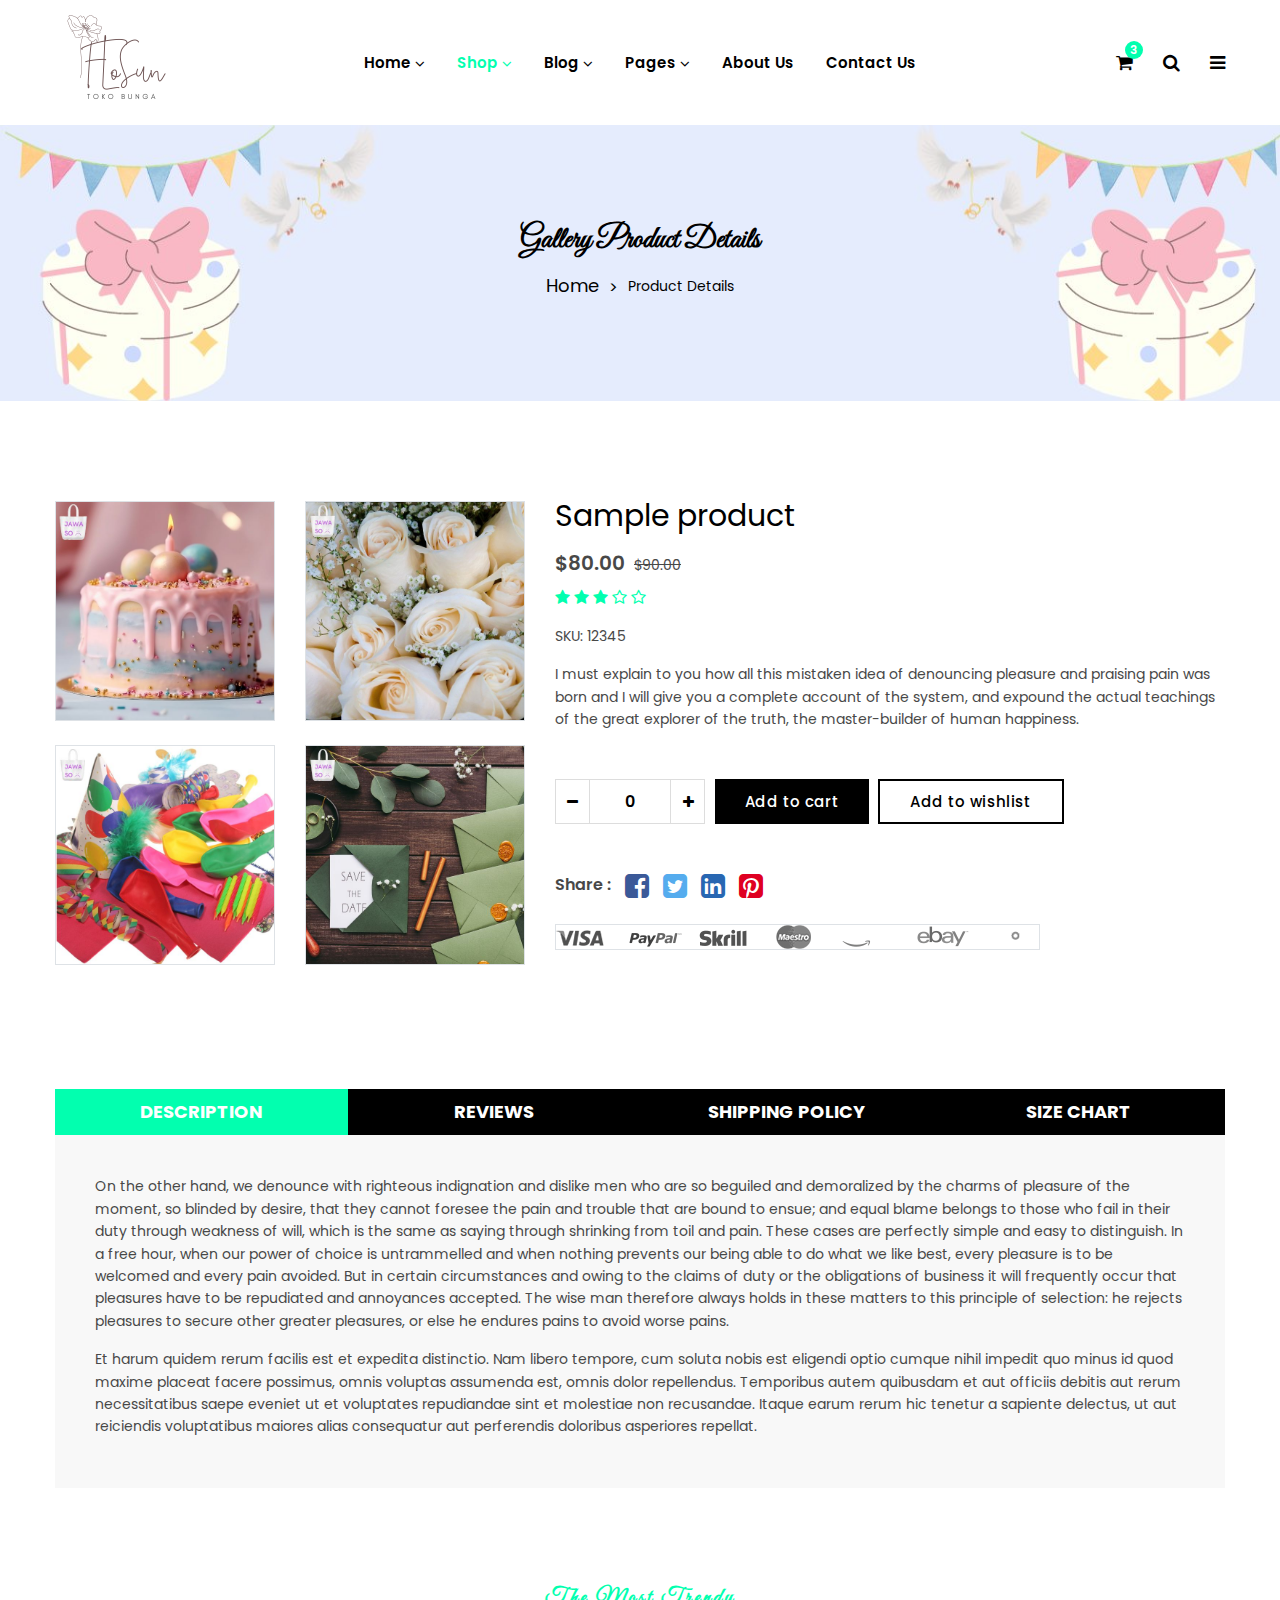
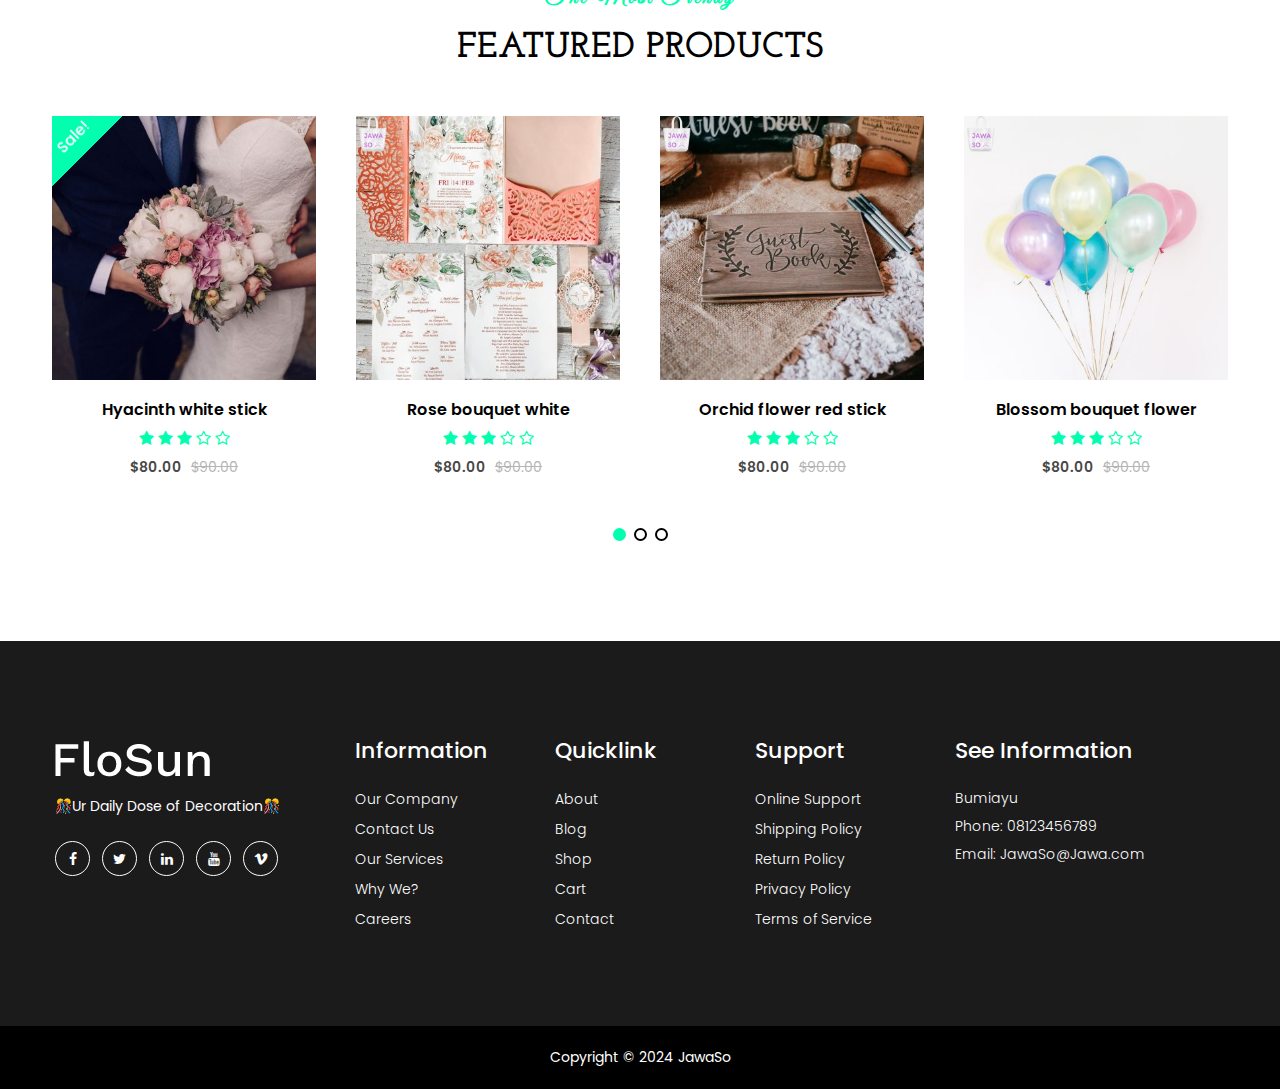
<file: gallery-product-details.html>
<!doctype html>
<html class="no-js" lang="en">

<head>
    <meta charset="utf-8">
    <meta http-equiv="x-ua-compatible" content="ie=edge">
    <title>JAWASO</title>
    <meta name="robots" content="noindex, follow" />
    <meta name="description" content="">
    <meta name="viewport" content="width=device-width, initial-scale=1, shrink-to-fit=no">
    <!-- Favicon -->
    <link rel="shortcut icon" type="image/x-icon" href="assets/images/author.ico">

    <!-- CSS
	============================================ -->
    <!-- Bootstrap CSS -->
    <link rel="stylesheet" href="assets/css/vendor/bootstrap.min.css">
    <!-- Font Awesome CSS -->
    <link rel="stylesheet" href="assets/css/vendor/font.awesome.min.css">
    <!-- Linear Icons CSS -->
    <link rel="stylesheet" href="assets/css/vendor/linearicons.min.css">
    <!-- Swiper CSS -->
    <link rel="stylesheet" href="assets/css/plugins/swiper-bundle.min.css">
    <!-- Animation CSS -->
    <link rel="stylesheet" href="assets/css/plugins/animate.min.css">
    <!-- Jquery ui CSS -->
    <link rel="stylesheet" href="assets/css/plugins/jquery-ui.min.css">
    <!-- Nice Select CSS -->
    <link rel="stylesheet" href="assets/css/plugins/nice-select.min.css">
    <!-- Magnific Popup -->
    <link rel="stylesheet" href="assets/css/plugins/magnific-popup.css">

    <!-- Main Style CSS -->
    <link rel="stylesheet" href="assets/css/style.css">

</head>

<body>

 

    <!-- Header Area Start Here -->
    <header class="main-header-area">
        <!-- Main Header Area Start -->
        <div class="main-header header-sticky">
            <div class="container custom-area">
                <div class="row align-items-center">
                    <div class="col-lg-2 col-xl-2 col-md-6 col-6 col-custom">
                        <div class="header-logo d-flex align-items-center">
                            <a href="index.html">
                                <img class="img-full" src="assets/images/logo/p1.png" alt="Header Logo">
                            </a>
                        </div>
                    </div>
                    <div class="col-lg-8 d-none d-lg-flex justify-content-center col-custom">
                        <nav class="main-nav d-none d-lg-flex">
                            <ul class="nav">
                                <li>
                                    <a href="index.html">
                                        <span class="menu-text"> Home</span>
                                        <i class="fa fa-angle-down"></i>
                                    </a>
                                    <ul class="dropdown-submenu dropdown-hover">
                                        <li><a href="index.html">Home Page - 1</a></li>
                                        <li><a href="index-2.html">Home Page - 2</a></li>
                                        <li><a href="index-3.html">Home Page - 3</a></li>
                                    </ul>
                                </li>
                                <li>
                                    <a class="active" href="shop.html">
                                        <span class="menu-text">Shop</span>
                                        <i class="fa fa-angle-down"></i>
                                    </a>
                                    <div class="mega-menu dropdown-hover">
                                        <div class="menu-colum">
                                            <ul>
                                                <li><span class="mega-menu-text">Shop</span></li>
                                                <li><a href="shop.html">Shop Left Sidebar</a></li>
                                                <li><a href="shop-right-sidebar.html">Shop Right Sidebar</a></li>
                                                <li><a href="shop-list-left.html">Shop List Left Sidebar</a></li>
                                                <li><a href="shop-list-right.html">Shop List Right Sidebar</a></li>
                                                <li><a href="shop-fullwidth.html">Shop Full Width</a></li>
                                            </ul>
                                        </div>
                                        <div class="menu-colum">
                                            <ul>
                                                <li><span class="mega-menu-text">Product</span></li>
                                                <li><a href="product-details.html">Single Product</a></li>
                                                <li><a href="variable-product-details.html">Variable Product</a></li>
                                                <li><a href="external-product-details.html">External Product</a></li>
                                                <li><a class="active" href="gallery-product-details.html">Gallery Product</a></li>
                                                <li><a href="countdown-product-details.html">Countdown Product</a></li>
                                            </ul>
                                        </div>
                                        <div class="menu-colum">
                                            <ul>
                                                <li><span class="mega-menu-text">Others</span></li>
                                                <li><a href="error-404.html">Error 404</a></li>
                                                <li><a href="compare.html">Compare Page</a></li>
                                                <li><a href="cart.html">Cart Page</a></li>
                                                <li><a href="checkout.html">Checkout Page</a></li>
                                                <li><a href="wishlist.html">Wishlist Page</a></li>
                                            </ul>
                                        </div>
                                    </div>
                                </li>
                                <li>
                                    <a href="blog-details-fullwidth.html">
                                        <span class="menu-text"> Blog</span>
                                        <i class="fa fa-angle-down"></i>
                                    </a>
                                    <ul class="dropdown-submenu dropdown-hover">
                                        <li><a href="blog.html">Blog Left Sidebar</a></li>
                                        <li><a href="blog-list-right-sidebar.html">Blog List Right Sidebar</a></li>
                                        <li><a href="blog-list-fullwidth.html">Blog List Fullwidth</a></li>
                                        <li><a href="blog-grid.html">Blog Grid Page</a></li>
                                        <li><a href="blog-grid-right-sidebar.html">Blog Grid Right Sidebar</a></li>
                                        <li><a href="blog-grid-fullwidth.html">Blog Grid Fullwidth</a></li>
                                        <li><a href="blog-details-sidebar.html">Blog Details Sidebar</a></li>
                                        <li><a href="blog-details-fullwidth.html">Blog Details Fullwidth</a></li>
                                    </ul>
                                </li>
                                <li>
                                    <a href="#">
                                        <span class="menu-text"> Pages</span>
                                        <i class="fa fa-angle-down"></i>
                                    </a>
                                    <ul class="dropdown-submenu dropdown-hover">
                                        <li><a href="contact-us.html">Contact</a></li>
                                        <li><a href="my-account.html">My Account</a></li>
                                        <li><a href="frequently-questions.html">FAQ</a></li>
                                        <li><a href="login.html">Login</a></li>
                                        <li><a href="register.html">Register</a></li>
                                    </ul>
                                </li>
                                <li>
                                    <a href="about-us.html">
                                        <span class="menu-text"> About Us</span>
                                    </a>
                                </li>
                                <li>
                                    <a href="contact-us.html">
                                        <span class="menu-text">Contact Us</span>
                                    </a>
                                </li>
                            </ul>
                        </nav>
                    </div>
                    <div class="col-lg-2 col-md-6 col-6 col-custom">
                        <div class="header-right-area main-nav">
                            <ul class="nav">
                                <li class="minicart-wrap">
                                    <a href="#" class="minicart-btn toolbar-btn">
                                        <i class="fa fa-shopping-cart"></i>
                                        <span class="cart-item_count">3</span>
                                    </a>
                                    <div class="cart-item-wrapper dropdown-sidemenu dropdown-hover-2">
                                        <div class="single-cart-item">
                                            <div class="cart-img">
                                                <a href="cart.html"><img src="assets/images/cart/1.jpg" alt=""></a>
                                            </div>
                                            <div class="cart-text">
                                                <h5 class="title"><a href="cart.html">Boneka</a></h5>
                                                <div class="cart-text-btn">
                                                    <div class="cart-qty">
                                                        <span>1×</span>
                                                        <span class="cart-price">Rp200.000</span>
                                                    </div>
                                                    <button type="button"><i class="ion-trash-b"></i></button>
                                                </div>
                                            </div>
                                        </div>
                                        <div class="single-cart-item">
                                            <div class="cart-img">
                                                <a href="cart.html"><img src="assets/images/cart/2.jpg" alt=""></a>
                                            </div>
                                            <div class="cart-text">
                                                <h5 class="title"><a href="cart.html">Kue Ulang Tahun</a></h5>
                                                <div class="cart-text-btn">
                                                    <div class="cart-qty">
                                                        <span>1×</span>
                                                        <span class="cart-price">Rp500.000</span>
                                                    </div>
                                                    <button type="button"><i class="ion-trash-b"></i></button>
                                                </div>
                                            </div>
                                        </div>
                                        <div class="single-cart-item">
                                            <div class="cart-img">
                                                <a href="cart.html"><img src="assets/images/cart/3.jpg" alt=""></a>
                                            </div>
                                            <div class="cart-text">
                                                <h5 class="title"><a href="cart.html">Balon</a></h5>
                                                <div class="cart-text-btn">
                                                    <div class="cart-qty">
                                                        <span>1×</span>
                                                        <span class="cart-price">Rp100.000</span>
                                                    </div>
                                                    <button type="button"><i class="ion-trash-b"></i></button>
                                                </div>
                                            </div>
                                        </div>
                                        <div class="cart-price-total d-flex justify-content-between">
                                            <h5>Total :</h5>
                                            <h5>Rp 800.000</h5>
                                        </div>
                                        <div class="cart-links d-flex justify-content-between">
                                            <a class="btn product-cart button-icon flosun-button dark-btn" href="cart.html">View cart</a>
                                            <a class="btn flosun-button secondary-btn rounded-0" href="checkout.html">Checkout</a>
                                        </div>
                                    </div>
                                </li>
                                <li class="sidemenu-wrap">
                                    <a href="#"><i class="fa fa-search"></i> </a>
                                    <ul class="dropdown-sidemenu dropdown-hover-2 dropdown-search">
                                        <li>
                                            <form action="#">
                                                <input name="search" id="search" placeholder="Search" type="text">
                                                <button type="submit"><i class="fa fa-search"></i></button>
                                            </form>
                                        </li>
                                    </ul>
                                </li>
                                <li class="account-menu-wrap d-none d-lg-flex">
                                    <a href="#" class="off-canvas-menu-btn">
                                        <i class="fa fa-bars"></i>
                                    </a>
                                </li>
                                <li class="mobile-menu-btn d-lg-none">
                                    <a class="off-canvas-btn" href="#">
                                        <i class="fa fa-bars"></i>
                                    </a>
                                </li>
                            </ul>
                        </div>
                    </div>
                </div>
            </div>
        </div>
        <!-- Main Header Area End -->
        <!-- off-canvas menu start -->
        <aside class="off-canvas-wrapper" id="mobileMenu">
            <div class="off-canvas-overlay"></div>
            <div class="off-canvas-inner-content">
                <div class="btn-close-off-canvas">
                    <i class="fa fa-times"></i>
                </div>
                <div class="off-canvas-inner">
                    <div class="search-box-offcanvas">
                        <form>
                            <input type="text" placeholder="Search product...">
                            <button class="search-btn"><i class="fa fa-search"></i></button>
                        </form>
                    </div>
                    <!-- mobile menu start -->
                    <div class="mobile-navigation">
                        <!-- mobile menu navigation start -->
                        <nav>
                            <ul class="mobile-menu">
                                <li class="menu-item-has-children"><a href="#">Home</a>
                                    <ul class="dropdown">
                                        <li><a href="index.html">Home Page 1</a></li>
                                        <li><a href="index-2.html">Home Page 2</a></li>
                                        <li><a href="index-3.html">Home Page 3</a></li>
                                        <li><a href="index-4.html">Home Page 4</a></li>
                                    </ul>
                                </li>
                                <li class="menu-item-has-children"><a href="#">Shop</a>
                                    <ul class="megamenu dropdown">
                                        <li class="mega-title has-children"><a href="#">Shop Layouts</a>
                                            <ul class="dropdown">
                                                <li><a href="shop.html">Shop Left Sidebar</a></li>
                                                <li><a href="shop-right-sidebar.html">Shop Right Sidebar</a></li>
                                                <li><a href="shop-list-left.html">Shop List Left Sidebar</a></li>
                                                <li><a href="shop-list-right.html">Shop List Right Sidebar</a></li>
                                                <li><a href="shop-fullwidth.html">Shop Full Width</a></li>
                                            </ul>
                                        </li>
                                        <li class="mega-title has-children"><a href="#">Product Details</a>
                                            <ul class="dropdown">
                                                <li><a href="product-details.html">Single Product Details</a></li>
                                                <li><a href="variable-product-details.html">Variable Product Details</a></li>
                                                <li><a href="external-product-details.html">External Product Details</a></li>
                                                <li><a href="gallery-product-details.html">Gallery Product Details</a></li>
                                                <li><a href="countdown-product-details.html">Countdown Product Details</a></li>
                                            </ul>
                                        </li>
                                        <li class="mega-title has-children"><a href="#">Others</a>
                                            <ul class="dropdown">
                                                <li><a href="error404.html">Error 404</a></li>
                                                <li><a href="compare.html">Compare Page</a></li>
                                                <li><a href="cart.html">Cart Page</a></li>
                                                <li><a href="checkout.html">Checkout Page</a></li>
                                                <li><a href="wishlist.html">Wish List Page</a></li>
                                            </ul>
                                        </li>
                                    </ul>
                                </li>
                                <li class="menu-item-has-children "><a href="#">Blog</a>
                                    <ul class="dropdown">
                                        <li><a href="blog.html">Blog Left Sidebar</a></li>
                                        <li><a href="blog-list-right-sidebar.html">Blog List Right Sidebar</a></li>
                                        <li><a href="blog-list-fullwidth.html">Blog List Fullwidth</a></li>
                                        <li><a href="blog-grid.html">Blog Grid Page</a></li>
                                        <li><a href="blog-grid-right-sidebar.html">Blog Grid Right Sidebar</a></li>
                                        <li><a href="blog-grid-fullwidth.html">Blog Grid Fullwidth</a></li>
                                        <li><a href="blog-details-sidebar.html">Blog Details Sidebar Page</a></li>
                                        <li><a href="blog-details-fullwidth.html">Blog Details Fullwidth Page</a></li>
                                    </ul>
                                </li>
                                <li class="menu-item-has-children "><a href="#">Pages</a>
                                    <ul class="dropdown">
                                        <li><a href="frequently-questions.html">FAQ</a></li>
                                        <li><a href="my-account.html">My Account</a></li>
                                        <li><a href="login-register.html">login &amp; register</a></li>
                                    </ul>
                                </li>
                                <li><a href="about-us.html">About Us</a></li>
                                <li><a href="contact-us.html">Contact</a></li>
                            </ul>
                        </nav>
                        <!-- mobile menu navigation end -->
                    </div>
                    <!-- mobile menu end -->
                    <div class="offcanvas-widget-area">
                        <div class="switcher">
                            <div class="language">
                                <span class="switcher-title">Language: </span>
                                <div class="switcher-menu">
                                    <ul>
                                        <li><a href="#">English</a>
                                            <ul class="switcher-dropdown">
                                                <li><a href="#">German</a></li>
                                                <li><a href="#">French</a></li>
                                            </ul>
                                        </li>
                                    </ul>
                                </div>
                            </div>
                            <div class="currency">
                                <span class="switcher-title">Currency: </span>
                                <div class="switcher-menu">
                                    <ul>
                                        <li><a href="#">$ USD</a>
                                            <ul class="switcher-dropdown">
                                                <li><a href="#">€ EUR</a></li>
                                            </ul>
                                        </li>
                                    </ul>
                                </div>
                            </div>
                        </div>
                        <div class="top-info-wrap text-left text-black">
                            <ul class="address-info">
                                <li>
                                    <i class="fa fa-phone"></i>
                                    <a href="info%40yourdomain.html">(1245) 2456 012</a>
                                </li>
                                <li>
                                    <i class="fa fa-envelope"></i>
                                    <a href="info%40yourdomain.html">info@yourdomain.com</a>
                                </li>
                            </ul>
                            <div class="widget-social">
                                <a class="facebook-color-bg" title="Facebook-f" href="#"><i class="fa fa-facebook-f"></i></a>
                                <a class="twitter-color-bg" title="Twitter" href="#"><i class="fa fa-twitter"></i></a>
                                <a class="linkedin-color-bg" title="Linkedin" href="#"><i class="fa fa-linkedin"></i></a>
                                <a class="youtube-color-bg" title="Youtube" href="#"><i class="fa fa-youtube"></i></a>
                                <a class="vimeo-color-bg" title="Vimeo" href="#"><i class="fa fa-vimeo"></i></a>
                            </div>
                        </div>
                    </div>
                </div>
            </div>
        </aside>
        <!-- off-canvas menu end -->
        <!-- off-canvas menu start -->
        <aside class="off-canvas-menu-wrapper" id="sideMenu">
            <div class="off-canvas-overlay"></div>
            <div class="off-canvas-inner-content">
                <div class="off-canvas-inner">
                    <div class="btn-close-off-canvas">
                        <i class="fa fa-times"></i>
                    </div>
                    <!-- offcanvas widget area start -->
                    <div class="offcanvas-widget-area">
                        <ul class="menu-top-menu">
                            <li><a href="about-us.html">Tentang Dewek</a></li>
                        </ul>
                        <p class="desc-content"> <br>Kita Menyediakan Berbagai Kebutuhan untuk dekorasi dan kebutuhan acara pernikahan ataupun ulang tahun mu.</p>
                        <div class="switcher">
                            <div class="language">
                                <span class="switcher-title">Bahasa: </span>
                                <div class="switcher-menu">
                                    <ul>
                                        <li><a href="#">Ngapak</a>
                                            <ul class="switcher-dropdown">
                                                <li><a href="#">Indonesia</a></li>
                                                <li><a href="#">Inggris</a></li>
                                            </ul>
                                        </li>
                                    </ul>
                                </div>
                            </div>
                            <div class="currency">
                                <span class="switcher-title">Mata Uang: </span>
                                <div class="switcher-menu">
                                    <ul>
                                        <li><a href="#">IDR</a>
                                            <ul class="switcher-dropdown">
                                                <li><a href="#">$ USD</a></li>
                                            </ul>
                                        </li>
                                    </ul>
                                </div>
                            </div>
                        </div>
                        <div class="top-info-wrap text-left text-black">
                            <ul class="address-info">
                                <li>
                                    <i class="fa fa-phone"></i>
                                    <a href="info%40yourdomain.html">(123) 456789</a>
                                </li>
                                <li>
                                    <i class="fa fa-envelope"></i>
                                    <a href="info%40yourdomain.html">info@Jawaso.com</a>
                                </li>
                            </ul>
                            <div class="widget-social">
                                <a class="facebook-color-bg" title="Facebook-f" href="#"><i class="fa fa-facebook-f"></i></a>
                                <a class="twitter-color-bg" title="Twitter" href="#"><i class="fa fa-twitter"></i></a>
                                <a class="linkedin-color-bg" title="Linkedin" href="#"><i class="fa fa-linkedin"></i></a>
                                <a class="youtube-color-bg" title="Youtube" href="#"><i class="fa fa-youtube"></i></a>
                                <a class="vimeo-color-bg" title="Vimeo" href="#"><i class="fa fa-vimeo"></i></a>
                            </div>
                        </div>
                    </div>
                    <!-- offcanvas widget area end -->
                </div>
            </div>
        </aside>
        <!-- off-canvas menu end -->
    </header>
    <!-- Header Area End Here -->
    <!-- Breadcrumb Area Start Here -->
    <div class="breadcrumbs-area position-relative">
        <div class="container">
            <div class="row">
                <div class="col-12 text-center">
                    <div class="breadcrumb-content position-relative section-content">
                        <h3 class="title-3">Gallery Product Details</h3>
                        <ul>
                            <li><a href="index.html">Home</a></li>
                            <li>Product Details</li>
                        </ul>
                    </div>
                </div>
            </div>
        </div>
    </div>
    <!-- Breadcrumb Area End Here -->
    <!-- Single Product Main Area Start -->
    <div class="single-product-main-area">
        <div class="container container-default custom-area">
            <div class="row">
                <div class="col-lg-5 offset-lg-0 col-md-8 offset-md-2 col-custom">
                    <div class="row popup-gallery">
                        <div class="col-md-6 col-custom mb-4">
                            <div class="single-image border">
                                <a class="w-100" href="assets/images/product/large-size/1.jpg">
                                    <img class="w-100" src="assets/images/product/large-size/1.jpg" alt="Product">
                                </a>
                            </div>
                        </div>
                        <div class="col-md-6 col-custom mb-4">
                            <div class="single-image border">
                                <a class="w-100" href="assets/images/product/large-size/2.jpg">
                                    <img class="w-100" src="assets/images/product/large-size/2.jpg" alt="Product">
                                </a>
                            </div>
                        </div>
                        <div class="col-md-6 col-custom mb-4">
                            <div class="single-image border">
                                <a class="w-100" href="assets/images/product/large-size/3.jpg">
                                    <img class="w-100" src="assets/images/product/large-size/3.jpg" alt="Product">
                                </a>
                            </div>
                        </div>
                        <div class="col-md-6 col-custom mb-4">
                            <div class="single-image border">
                                <a class="w-100" href="assets/images/product/large-size/4.jpg">
                                    <img class="w-100" src="assets/images/product/large-size/4.jpg" alt="Product">
                                </a>
                            </div>
                        </div>
                    </div>
                </div>
                <div class="col-lg-7 col-custom">
                    <div class="product-summery position-relative">
                        <div class="product-head mb-3">
                            <h2 class="product-title">Sample product</h2>
                        </div>
                        <div class="price-box mb-2">
                            <span class="regular-price">$80.00</span>
                            <span class="old-price"><del>$90.00</del></span>
                        </div>
                        <div class="product-rating mb-3">
                            <i class="fa fa-star"></i>
                            <i class="fa fa-star"></i>
                            <i class="fa fa-star"></i>
                            <i class="fa fa-star-o"></i>
                            <i class="fa fa-star-o"></i>
                        </div>
                        <div class="sku mb-3">
                            <span>SKU: 12345</span>
                        </div>
                        <p class="desc-content mb-5">I must explain to you how all this mistaken idea of denouncing pleasure and praising pain was born and I will give you a complete account of the system, and expound the actual teachings of the great explorer of the truth, the master-builder of human happiness.</p>
                        <div class="quantity-with_btn mb-5">
                            <div class="quantity">
                                <div class="cart-plus-minus">
                                    <input class="cart-plus-minus-box" value="0" type="text">
                                    <div class="dec qtybutton">-</div>
                                    <div class="inc qtybutton">+</div>
                                </div>
                            </div>
                            <div class="add-to_cart">
                                <a class="btn product-cart button-icon flosun-button dark-btn" href="cart.html">Add to cart</a>
                                <a class="btn flosun-button secondary-btn secondary-border rounded-0" href="wishlist.html">Add to wishlist</a>
                            </div>
                        </div>
                        <div class="social-share mb-4">
                            <span>Share :</span>
                            <a href="#"><i class="fa fa-facebook-square facebook-color"></i></a>
                            <a href="#"><i class="fa fa-twitter-square twitter-color"></i></a>
                            <a href="#"><i class="fa fa-linkedin-square linkedin-color"></i></a>
                            <a href="#"><i class="fa fa-pinterest-square pinterest-color"></i></a>
                        </div>
                        <div class="payment">
                            <a href="#"><img class="border" src="assets/images/payment/payment-icon.png" alt="Payment"></a>
                        </div>
                    </div>
                </div>
            </div>
            <div class="row mt-no-text">
                <div class="col-lg-12 col-custom">
                    <ul class="nav nav-tabs" id="myTab" role="tablist">
                        <li class="nav-item">
                            <a class="nav-link active text-uppercase" id="home-tab" data-bs-toggle="tab" href="#connect-1" role="tab" aria-selected="true">Description</a>
                        </li>
                        <li class="nav-item">
                            <a class="nav-link text-uppercase" id="profile-tab" data-bs-toggle="tab" href="#connect-2" role="tab" aria-selected="false">Reviews</a>
                        </li>
                        <li class="nav-item">
                            <a class="nav-link text-uppercase" id="contact-tab" data-bs-toggle="tab" href="#connect-3" role="tab" aria-selected="false">Shipping Policy</a>
                        </li>
                        <li class="nav-item">
                            <a class="nav-link text-uppercase" id="review-tab" data-bs-toggle="tab" href="#connect-4" role="tab" aria-selected="false">Size Chart</a>
                        </li>
                    </ul>
                    <div class="tab-content mb-text" id="myTabContent">
                        <div class="tab-pane fade show active" id="connect-1" role="tabpanel" aria-labelledby="home-tab">
                            <div class="desc-content">
                                <p class="mb-3">On the other hand, we denounce with righteous indignation and dislike men who are so beguiled and demoralized by the charms of pleasure of the moment, so blinded by desire, that they cannot foresee the pain and trouble that are bound to ensue; and equal blame belongs to those who fail in their duty through weakness of will, which is the same as saying through shrinking from toil and pain. These cases are perfectly simple and easy to distinguish. In a free hour, when our power of choice is untrammelled and when nothing prevents our being able to do what we like best, every pleasure is to be welcomed and every pain avoided. But in certain circumstances and owing to the claims of duty or the obligations of business it will frequently occur that pleasures have to be repudiated and annoyances accepted. The wise man therefore always holds in these matters to this principle of selection: he rejects pleasures to secure other greater pleasures, or else he endures pains to avoid worse pains.</p>
                                <p>Et harum quidem rerum facilis est et expedita distinctio. Nam libero tempore, cum soluta nobis est eligendi optio cumque nihil impedit quo minus id quod maxime placeat facere possimus, omnis voluptas assumenda est, omnis dolor repellendus. Temporibus autem quibusdam et aut officiis debitis aut rerum necessitatibus saepe eveniet ut et voluptates repudiandae sint et molestiae non recusandae. Itaque earum rerum hic tenetur a sapiente delectus, ut aut reiciendis voluptatibus maiores alias consequatur aut perferendis doloribus asperiores repellat.</p>
                            </div>
                        </div>
                        <div class="tab-pane fade" id="connect-2" role="tabpanel" aria-labelledby="profile-tab">
                            <!-- Start Single Content -->
                            <div class="product_tab_content  border p-3">
                                <div class="review_address_inner">
                                    <!-- Start Single Review -->
                                    <div class="pro_review mb-5">
                                        <div class="review_thumb">
                                            <img alt="review images" src="assets/images/review/1.jpg">
                                        </div>
                                        <div class="review_details">
                                            <div class="review_info mb-2">
                                                <div class="product-rating mb-2">
                                                    <i class="fa fa-star"></i>
                                                    <i class="fa fa-star"></i>
                                                    <i class="fa fa-star"></i>
                                                    <i class="fa fa-star-o"></i>
                                                    <i class="fa fa-star-o"></i>
                                                </div>
                                                <h5>Admin - <span> December 19, 2022</span></h5>
                                            </div>
                                            <p>Lorem ipsum dolor sit amet, consectetur adipiscing elit. Proin in viverra ex, vitae vestibulum arcu. Duis sollicitudin metus sed lorem commodo, eu dapibus libero interdum. Morbi convallis viverra erat, et aliquet orci congue vel. Integer in odio enim. Pellentesque in dignissim leo. Vivamus varius ex sit amet quam tincidunt iaculis.</p>
                                        </div>
                                    </div>
                                    <!-- End Single Review -->
                                </div>
                                <!-- Start RAting Area -->
                                <div class="rating_wrap">
                                    <h5 class="rating-title-1 font-weight-bold mb-2">Add a review </h5>
                                    <p class="mb-2">Your email address will not be published. Required fields are marked *</p>
                                    <h6 class="rating-title-2 mb-2">Your Rating</h6>
                                    <div class="rating_list mb-4">
                                        <div class="review_info">
                                            <div class="product-rating mb-3">
                                                <i class="fa fa-star"></i>
                                                <i class="fa fa-star"></i>
                                                <i class="fa fa-star"></i>
                                                <i class="fa fa-star-o"></i>
                                                <i class="fa fa-star-o"></i>
                                            </div>
                                        </div>
                                    </div>
                                </div>
                                <!-- End RAting Area -->
                                <div class="comments-area comments-reply-area">
                                    <div class="row">
                                        <div class="col-lg-12 col-custom">
                                            <form action="#" class="comment-form-area">
                                                <div class="row comment-input">
                                                    <div class="col-md-6 col-custom comment-form-author mb-3">
                                                        <label>Name <span class="required">*</span></label>
                                                        <input type="text" required="required" name="Name">
                                                    </div>
                                                    <div class="col-md-6 col-custom comment-form-emai mb-3">
                                                        <label>Email <span class="required">*</span></label>
                                                        <input type="text" required="required" name="email">
                                                    </div>
                                                </div>
                                                <div class="comment-form-comment mb-3">
                                                    <label>Comment</label>
                                                    <textarea class="comment-notes" required="required"></textarea>
                                                </div>
                                                <div class="comment-form-submit">
                                                    <button class="btn flosun-button secondary-btn rounded-0">Submit</button>
                                                </div>
                                            </form>
                                        </div>
                                    </div>
                                </div>
                            </div>
                            <!-- End Single Content -->
                        </div>
                        <div class="tab-pane fade" id="connect-3" role="tabpanel" aria-labelledby="contact-tab">
                            <div class="shipping-policy">
                                <h4 class="title-3 mb-4">Shipping policy for our store</h4>
                                <p class="desc-content mb-2">Lorem ipsum dolor sit amet, consectetuer adipiscing elit, sed diam nonummy nibh euismod tincidunt ut laoreet dolore magna aliquam erat volutpat. Ut wisi enim ad minim veniam, quis nostrud exerci tation ullamcorper suscipit lobortis nisl ut aliquip ex ea commodo consequat. Duis autem vel eum iriure dolor in hendrerit in vulputate</p>
                                <ul class="policy-list mb-2">
                                    <li>1-2 business days (Typically by end of day)</li>
                                    <li><a href="#">30 days money back guaranty</a></li>
                                    <li>24/7 live support</li>
                                    <li>odio dignissim qui blandit praesent</li>
                                    <li>luptatum zzril delenit augue duis dolore</li>
                                    <li>te feugait nulla facilisi.</li>
                                </ul>
                                <p class="desc-content mb-2">Nam liber tempor cum soluta nobis eleifend option congue nihil imperdiet doming id quod mazim placerat facer possim assum. Typi non habent claritatem insitam; est usus legentis in iis qui facit eorum</p>
                                <p class="desc-content mb-2">claritatem. Investigationes demonstraverunt lectores legere me lius quod ii legunt saepius. Claritas est etiam processus dynamicus, qui sequitur mutationem consuetudium lectorum. Mirum est notare quam littera gothica, quam nunc putamus parum claram, anteposuerit litterarum formas humanitatis per</p>
                                <p class="desc-content mb-2">seacula quarta decima et quinta decima. Eodem modo typi, qui nunc nobis videntur parum clari, fiant sollemnes in futurum.</p>
                            </div>
                        </div>
                        <div class="tab-pane fade" id="connect-4" role="tabpanel" aria-labelledby="review-tab">
                            <div class="size-tab table-responsive-lg">
                                <h4 class="title-3 mb-4">Size Chart</h4>
                                <table class="table border">
                                    <tbody>
                                        <tr>
                                            <td class="cun-name"><span>UK</span></td>
                                            <td>18</td>
                                            <td>20</td>
                                            <td>22</td>
                                            <td>24</td>
                                            <td>26</td>
                                        </tr>
                                        <tr>
                                            <td class="cun-name"><span>European</span></td>
                                            <td>46</td>
                                            <td>48</td>
                                            <td>50</td>
                                            <td>52</td>
                                            <td>54</td>
                                        </tr>
                                        <tr>
                                            <td class="cun-name"><span>usa</span></td>
                                            <td>14</td>
                                            <td>16</td>
                                            <td>18</td>
                                            <td>20</td>
                                            <td>22</td>
                                        </tr>
                                        <tr>
                                            <td class="cun-name"><span>Australia</span></td>
                                            <td>28</td>
                                            <td>10</td>
                                            <td>12</td>
                                            <td>14</td>
                                            <td>16</td>
                                        </tr>
                                        <tr>
                                            <td class="cun-name"><span>Canada</span></td>
                                            <td>24</td>
                                            <td>18</td>
                                            <td>14</td>
                                            <td>42</td>
                                            <td>36</td>
                                        </tr>
                                    </tbody>
                                </table>
                            </div>
                        </div>
                    </div>
                </div>
            </div>
        </div>
    </div>
    <!-- Single Product Main Area End -->
    <!--Product Area Start-->
    <div class="product-area mt-text-3">
        <div class="container custom-area-2 overflow-hidden">
            <div class="row">
                <!--Section Title Start-->
                <div class="col-12 col-custom">
                    <div class="section-title text-center mb-30">
                        <span class="section-title-1">The Most Trendy</span>
                        <h3 class="section-title-3">Featured Products</h3>
                    </div>
                </div>
                <!--Section Title End-->
            </div>
            <div class="row product-row">
                <div class="col-12 col-custom">
                    <div class="product-slider swiper-container anime-element-multi">
                        <div class="swiper-wrapper">
                            <div class="single-item swiper-slide">
                                <!--Single Product Start-->
                                <div class="single-product position-relative mb-30">
                                    <div class="product-image">
                                        <a class="d-block" href="product-details.html">
                                            <img src="assets/images/product/1.jpg" alt="" class="product-image-1 w-100">
                                            <img src="assets/images/product/2.jpg" alt="" class="product-image-2 position-absolute w-100">
                                        </a>
                                        <span class="onsale">Sale!</span>
                                        <div class="add-action d-flex flex-column position-absolute">
                                            <a href="compare.html" title="Compare">
                                                <i class="lnr lnr-sync" data-toggle="tooltip" data-placement="left" title="Compare"></i>
                                            </a>
                                            <a href="wishlist.html" title="Add To Wishlist">
                                                <i class="lnr lnr-heart" data-toggle="tooltip" data-placement="left" title="Wishlist"></i>
                                            </a>
                                            <a href="#exampleModalCenter" title="Quick View" data-bs-toggle="modal" data-bs-target="#exampleModalCenter">
                                                <i class="lnr lnr-eye" data-toggle="tooltip" data-placement="left" title="Quick View"></i>
                                            </a>
                                        </div>
                                    </div>
                                    <div class="product-content">
                                        <div class="product-title">
                                            <h4 class="title-2"> <a href="product-details.html">Hyacinth white stick</a></h4>
                                        </div>
                                        <div class="product-rating">
                                            <i class="fa fa-star"></i>
                                            <i class="fa fa-star"></i>
                                            <i class="fa fa-star"></i>
                                            <i class="fa fa-star-o"></i>
                                            <i class="fa fa-star-o"></i>
                                        </div>
                                        <div class="price-box">
                                            <span class="regular-price ">$80.00</span>
                                            <span class="old-price"><del>$90.00</del></span>
                                        </div>
                                        <a href="cart.html" class="btn product-cart">Add to Cart</a>
                                    </div>
                                </div>
                                <!--Single Product End-->
                            </div>
                            <div class="single-item swiper-slide">
                                <!--Single Product Start-->
                                <div class="single-product position-relative mb-30">
                                    <div class="product-image">
                                        <a class="d-block" href="product-details.html">
                                            <img src="assets/images/product/5.jpg" alt="" class="product-image-1 w-100">
                                            <img src="assets/images/product/6.jpg" alt="" class="product-image-2 position-absolute w-100">
                                        </a>
                                        <div class="add-action d-flex flex-column position-absolute">
                                            <a href="compare.html" title="Compare">
                                                <i class="lnr lnr-sync" data-toggle="tooltip" data-placement="left" title="Compare"></i>
                                            </a>
                                            <a href="wishlist.html" title="Add To Wishlist">
                                                <i class="lnr lnr-heart" data-toggle="tooltip" data-placement="left" title="Wishlist"></i>
                                            </a>
                                            <a href="#exampleModalCenter" title="Quick View" data-bs-toggle="modal" data-bs-target="#exampleModalCenter">
                                                <i class="lnr lnr-eye" data-toggle="tooltip" data-placement="left" title="Quick View"></i>
                                            </a>
                                        </div>
                                    </div>
                                    <div class="product-content">
                                        <div class="product-title">
                                            <h4 class="title-2"> <a href="product-details.html">Rose bouquet white</a></h4>
                                        </div>
                                        <div class="product-rating">
                                            <i class="fa fa-star"></i>
                                            <i class="fa fa-star"></i>
                                            <i class="fa fa-star"></i>
                                            <i class="fa fa-star-o"></i>
                                            <i class="fa fa-star-o"></i>
                                        </div>
                                        <div class="price-box">
                                            <span class="regular-price ">$80.00</span>
                                            <span class="old-price"><del>$90.00</del></span>
                                        </div>
                                        <a href="cart.html" class="btn product-cart">Add to Cart</a>
                                    </div>
                                </div>
                                <!--Single Product End-->
                            </div>
                            <div class="single-item swiper-slide">
                                <!--Single Product Start-->
                                <div class="single-product position-relative mb-30">
                                    <div class="product-image">
                                        <a class="d-block" href="product-details.html">
                                            <img src="assets/images/product/7.jpg" alt="" class="product-image-1 w-100">
                                            <img src="assets/images/product/8.jpg" alt="" class="product-image-2 position-absolute w-100">
                                        </a>
                                        <div class="add-action d-flex flex-column position-absolute">
                                            <a href="compare.html" title="Compare">
                                                <i class="lnr lnr-sync" data-toggle="tooltip" data-placement="left" title="Compare"></i>
                                            </a>
                                            <a href="wishlist.html" title="Add To Wishlist">
                                                <i class="lnr lnr-heart" data-toggle="tooltip" data-placement="left" title="Wishlist"></i>
                                            </a>
                                            <a href="#exampleModalCenter" title="Quick View" data-bs-toggle="modal" data-bs-target="#exampleModalCenter">
                                                <i class="lnr lnr-eye" data-toggle="tooltip" data-placement="left" title="Quick View"></i>
                                            </a>
                                        </div>
                                    </div>
                                    <div class="product-content">
                                        <div class="product-title">
                                            <h4 class="title-2"> <a href="product-details.html">Orchid flower red stick</a></h4>
                                        </div>
                                        <div class="product-rating">
                                            <i class="fa fa-star"></i>
                                            <i class="fa fa-star"></i>
                                            <i class="fa fa-star"></i>
                                            <i class="fa fa-star-o"></i>
                                            <i class="fa fa-star-o"></i>
                                        </div>
                                        <div class="price-box">
                                            <span class="regular-price ">$80.00</span>
                                            <span class="old-price"><del>$90.00</del></span>
                                        </div>
                                        <a href="cart.html" class="btn product-cart">Add to Cart</a>
                                    </div>
                                </div>
                                <!--Single Product End-->
                            </div>
                            <div class="single-item swiper-slide">
                                <!--Single Product Start-->
                                <div class="single-product position-relative mb-30">
                                    <div class="product-image">
                                        <a class="d-block" href="product-details.html">
                                            <img src="assets/images/product/3.jpg" alt="" class="product-image-1 w-100">
                                            <img src="assets/images/product/4.jpg" alt="" class="product-image-2 position-absolute w-100">
                                        </a>
                                        <div class="add-action d-flex flex-column position-absolute">
                                            <a href="compare.html" title="Compare">
                                                <i class="lnr lnr-sync" data-toggle="tooltip" data-placement="left" title="Compare"></i>
                                            </a>
                                            <a href="wishlist.html" title="Add To Wishlist">
                                                <i class="lnr lnr-heart" data-toggle="tooltip" data-placement="left" title="Wishlist"></i>
                                            </a>
                                            <a href="#exampleModalCenter" title="Quick View" data-bs-toggle="modal" data-bs-target="#exampleModalCenter">
                                                <i class="lnr lnr-eye" data-toggle="tooltip" data-placement="left" title="Quick View"></i>
                                            </a>
                                        </div>
                                    </div>
                                    <div class="product-content">
                                        <div class="product-title">
                                            <h4 class="title-2"> <a href="product-details.html">Blossom bouquet flower</a></h4>
                                        </div>
                                        <div class="product-rating">
                                            <i class="fa fa-star"></i>
                                            <i class="fa fa-star"></i>
                                            <i class="fa fa-star"></i>
                                            <i class="fa fa-star-o"></i>
                                            <i class="fa fa-star-o"></i>
                                        </div>
                                        <div class="price-box">
                                            <span class="regular-price ">$80.00</span>
                                            <span class="old-price"><del>$90.00</del></span>
                                        </div>
                                        <a href="cart.html" class="btn product-cart">Add to Cart</a>
                                    </div>
                                </div>
                                <!--Single Product End-->
                            </div>
                            <div class="single-item swiper-slide">
                                <!--Single Product Start-->
                                <div class="single-product position-relative mb-30">
                                    <div class="product-image">
                                        <a class="d-block" href="product-details.html">
                                            <img src="assets/images/product/8.jpg" alt="" class="product-image-1 w-100">
                                            <img src="assets/images/product/7.jpg" alt="" class="product-image-2 position-absolute w-100">
                                        </a>
                                        <div class="add-action d-flex flex-column position-absolute">
                                            <a href="compare.html" title="Compare">
                                                <i class="lnr lnr-sync" data-toggle="tooltip" data-placement="left" title="Compare"></i>
                                            </a>
                                            <a href="wishlist.html" title="Add To Wishlist">
                                                <i class="lnr lnr-heart" data-toggle="tooltip" data-placement="left" title="Wishlist"></i>
                                            </a>
                                            <a href="#exampleModalCenter" title="Quick View" data-bs-toggle="modal" data-bs-target="#exampleModalCenter">
                                                <i class="lnr lnr-eye" data-toggle="tooltip" data-placement="left" title="Quick View"></i>
                                            </a>
                                        </div>
                                    </div>
                                    <div class="product-content">
                                        <div class="product-title">
                                            <h4 class="title-2"> <a href="product-details.html">Jasmine flowers white</a></h4>
                                        </div>
                                        <div class="product-rating">
                                            <i class="fa fa-star"></i>
                                            <i class="fa fa-star"></i>
                                            <i class="fa fa-star"></i>
                                            <i class="fa fa-star-o"></i>
                                            <i class="fa fa-star-o"></i>
                                        </div>
                                        <div class="price-box">
                                            <span class="regular-price ">$80.00</span>
                                            <span class="old-price"><del>$90.00</del></span>
                                        </div>
                                        <a href="cart.html" class="btn product-cart">Add to Cart</a>
                                    </div>
                                </div>
                                <!--Single Product End-->
                            </div>
                            <div class="single-item swiper-slide">
                                <!--Single Product Start-->
                                <div class="single-product position-relative mb-30">
                                    <div class="product-image">
                                        <a class="d-block" href="product-details.html">
                                            <img src="assets/images/product/2.jpg" alt="" class="product-image-1 w-100">
                                            <img src="assets/images/product/1.jpg" alt="" class="product-image-2 position-absolute w-100">
                                        </a>
                                        <div class="add-action d-flex flex-column position-absolute">
                                            <a href="compare.html" title="Compare">
                                                <i class="lnr lnr-sync" data-toggle="tooltip" data-placement="left" title="Compare"></i>
                                            </a>
                                            <a href="wishlist.html" title="Add To Wishlist">
                                                <i class="lnr lnr-heart" data-toggle="tooltip" data-placement="left" title="Wishlist"></i>
                                            </a>
                                            <a href="#exampleModalCenter" title="Quick View" data-bs-toggle="modal" data-bs-target="#exampleModalCenter">
                                                <i class="lnr lnr-eye" data-toggle="tooltip" data-placement="left" title="Quick View"></i>
                                            </a>
                                        </div>
                                    </div>
                                    <div class="product-content">
                                        <div class="product-title">
                                            <h4 class="title-2"> <a href="product-details.html">Flowers daisy pink stick</a></h4>
                                        </div>
                                        <div class="product-rating">
                                            <i class="fa fa-star"></i>
                                            <i class="fa fa-star"></i>
                                            <i class="fa fa-star"></i>
                                            <i class="fa fa-star-o"></i>
                                            <i class="fa fa-star-o"></i>
                                        </div>
                                        <div class="price-box">
                                            <span class="regular-price ">$80.00</span>
                                            <span class="old-price"><del>$90.00</del></span>
                                        </div>
                                        <a href="cart.html" class="btn product-cart">Add to Cart</a>
                                    </div>
                                </div>
                                <!--Single Product End-->
                            </div>
                        </div>
                        <!-- Slider pagination -->
                        <div class="swiper-pagination default-pagination"></div>
                    </div>
                </div>
            </div>
        </div>
    </div>
    <!--Product Area End-->
    <!--Footer Area Start-->
    <footer class="footer-area mt-text-3">
        <div class="footer-widget-area">
            <div class="container container-default custom-area">
                <div class="row">
                    <div class="col-12 col-sm-12 col-md-12 col-lg-3 col-custom">
                        <div class="single-footer-widget m-0">
                            <div class="footer-logo">
                                <a href="index.html">
                                    <img src="assets/images/logo/logo-footer.png" alt="Logo Image">
                                </a>
                            </div>
                            <p class="desc-content">🎊Ur Daily Dose of Decoration🎊</p>
                            <div class="social-links">
                                <ul class="d-flex">
                                    <li>
                                        <a class="rounded-circle" href="#" title="Facebook">
                                            <i class="fa fa-facebook-f"></i>
                                        </a>
                                    </li>
                                    <li>
                                        <a class="rounded-circle" href="#" title="Twitter">
                                            <i class="fa fa-twitter"></i>
                                        </a>
                                    </li>
                                    <li>
                                        <a class="rounded-circle" href="#" title="Linkedin">
                                            <i class="fa fa-linkedin"></i>
                                        </a>
                                    </li>
                                    <li>
                                        <a class="rounded-circle" href="#" title="Youtube">
                                            <i class="fa fa-youtube"></i>
                                        </a>
                                    </li>
                                    <li>
                                        <a class="rounded-circle" href="#" title="Vimeo">
                                            <i class="fa fa-vimeo"></i>
                                        </a>
                                    </li>
                                </ul>
                            </div>
                        </div>
                    </div>
                    <div class="col-12 col-sm-6 col-md-6 col-lg-2 col-custom">
                        <div class="single-footer-widget">
                            <h2 class="widget-title">Information</h2>
                            <ul class="widget-list">
                                <li><a href="about-us.html">Our Company</a></li>
                                <li><a href="contact-us.html">Contact Us</a></li>
                                <li><a href="about-us.html">Our Services</a></li>
                                <li><a href="about-us.html">Why We?</a></li>
                                <li><a href="about-us.html">Careers</a></li>
                            </ul>
                        </div>
                    </div>
                    <div class="col-12 col-sm-6 col-md-6 col-lg-2 col-custom">
                        <div class="single-footer-widget">
                            <h2 class="widget-title">Quicklink</h2>
                            <ul class="widget-list">
                                <li><a href="about-us.html">About</a></li>
                                <li><a href="blog.html">Blog</a></li>
                                <li><a href="shop.html">Shop</a></li>
                                <li><a href="cart.html">Cart</a></li>
                                <li><a href="contact-us.html">Contact</a></li>
                            </ul>
                        </div>
                    </div>
                    <div class="col-12 col-sm-6 col-md-6 col-lg-2 col-custom">
                        <div class="single-footer-widget">
                            <h2 class="widget-title">Support</h2>
                            <ul class="widget-list">
                                <li><a href="contact-us.html">Online Support</a></li>
                                <li><a href="contact-us.html">Shipping Policy</a></li>
                                <li><a href="contact-us.html">Return Policy</a></li>
                                <li><a href="contact-us.html">Privacy Policy</a></li>
                                <li><a href="contact-us.html">Terms of Service</a></li>
                            </ul>
                        </div>
                    </div>
                    <div class="col-12 col-sm-6 col-md-6 col-lg-3 col-custom">
                        <div class="single-footer-widget">
                            <h2 class="widget-title">See Information</h2>
                            <div class="widget-body">
                                <address>Bumiayu<br>Phone: 08123456789<br>Email: JawaSo@Jawa.com</address>
                            </div>
                        </div>
                    </div>
                </div>
            </div>
        </div>
        <div class="footer-copyright-area">
            <div class="container custom-area">
                <div class="row">
                    <div class="col-12 text-center col-custom">
                        <div class="copyright-content">
                            <p>Copyright © 2024 JawaSo </p>
                        </div>
                    </div>
                </div>
            </div>
        </div>
    </footer>
    <!--Footer Area End-->

    <!-- Modal -->
    <div class="modal flosun-modal fade" id="exampleModalCenter" tabindex="-1" role="dialog" aria-hidden="true">
        <div class="modal-dialog modal-dialog-centered" role="document">
            <div class="modal-content">
                <button type="button" class="close close-button" data-bs-dismiss="modal" aria-label="Close">
                    <span class="close-icon" aria-hidden="true">x</span>
                </button>
                <div class="modal-body">
                    <div class="container-fluid custom-area">
                        <div class="row">
                            <div class="col-md-6 col-custom">
                                <div class="modal-product-img">
                                    <a class="w-100" href="#">
                                        <img class="w-100" src="assets/images/product/large-size/1.jpg" alt="Product">
                                    </a>
                                </div>
                            </div>
                            <div class="col-md-6 col-custom">
                                <div class="modal-product">
                                    <div class="product-content">
                                        <div class="product-title">
                                            <h4 class="title">Product dummy name</h4>
                                        </div>
                                        <div class="price-box">
                                            <span class="regular-price ">$80.00</span>
                                            <span class="old-price"><del>$90.00</del></span>
                                        </div>
                                        <div class="product-rating">
                                            <i class="fa fa-star"></i>
                                            <i class="fa fa-star"></i>
                                            <i class="fa fa-star"></i>
                                            <i class="fa fa-star-o"></i>
                                            <i class="fa fa-star-o"></i>
                                            <span>1 Review</span>
                                        </div>
                                        <p class="desc-content">we denounce with righteous indignation and dislike men who are so beguiled and demoralized by the charms of pleasure of the moment, so blinded by desire, that they cannot foresee the pain and trouble that are bound to ensue; and equal blame bel...</p>
                                        <form class="d-flex flex-column w-100" action="#">
                                            <div class="form-group">
                                                <select class="form-control nice-select w-100">
                                                    <option>S</option>
                                                    <option>M</option>
                                                    <option>L</option>
                                                    <option>XL</option>
                                                    <option>XXL</option>
                                                </select>
                                            </div>
                                        </form>
                                        <div class="quantity-with-btn">
                                            <div class="quantity">
                                                <div class="cart-plus-minus">
                                                    <input class="cart-plus-minus-box" value="0" type="text">
                                                    <div class="dec qtybutton">-</div>
                                                    <div class="inc qtybutton">+</div>
                                                    <div class="dec qtybutton"><i class="fa fa-minus"></i></div>
                                                    <div class="inc qtybutton"><i class="fa fa-plus"></i></div>
                                                </div>
                                            </div>
                                            <div class="add-to_btn">
                                                <a class="btn product-cart button-icon flosun-button dark-btn" href="cart.html">Add to cart</a>
                                                <a class="btn flosun-button secondary-btn rounded-0" href="wishlist.html">Add to wishlist</a>
                                            </div>
                                        </div>
                                    </div>
                                </div>
                            </div>
                        </div>
                    </div>
                </div>
            </div>
        </div>
    </div>

    <!-- Scroll to Top Start -->
    <a class="scroll-to-top" href="#">
        <i class="lnr lnr-arrow-up"></i>
    </a>
    <!-- Scroll to Top End -->

    <!-- JS
============================================ -->


    <!-- jQuery JS -->
    <script src="assets/js/vendor/jquery-3.6.0.min.js"></script>
    <!-- jQuery Migrate JS -->
    <script src="assets/js/vendor/jquery-migrate-3.3.2.min.js"></script>
    <!-- Modernizer JS -->
    <script src="assets/js/vendor/modernizr-3.7.1.min.js"></script>
    <!-- Bootstrap JS -->
    <script src="assets/js/vendor/bootstrap.bundle.min.js"></script>


    <!-- Swiper Slider JS -->
    <script src="assets/js/plugins/swiper-bundle.min.js"></script>
    <!-- nice select JS -->
    <script src="assets/js/plugins/nice-select.min.js"></script>
    <!-- Ajaxchimpt js -->
    <script src="assets/js/plugins/jquery.ajaxchimp.min.js"></script>
    <!-- Jquery Ui js -->
    <script src="assets/js/plugins/jquery-ui.min.js"></script>
    <!-- Jquery Countdown js -->
    <script src="assets/js/plugins/jquery.countdown.min.js"></script>
    <!-- jquery magnific popup js -->
    <script src="assets/js/plugins/jquery.magnific-popup.min.js"></script>

    <!-- Main JS -->
    <script src="assets/js/main.js"></script>


</body>

</html>
</file>
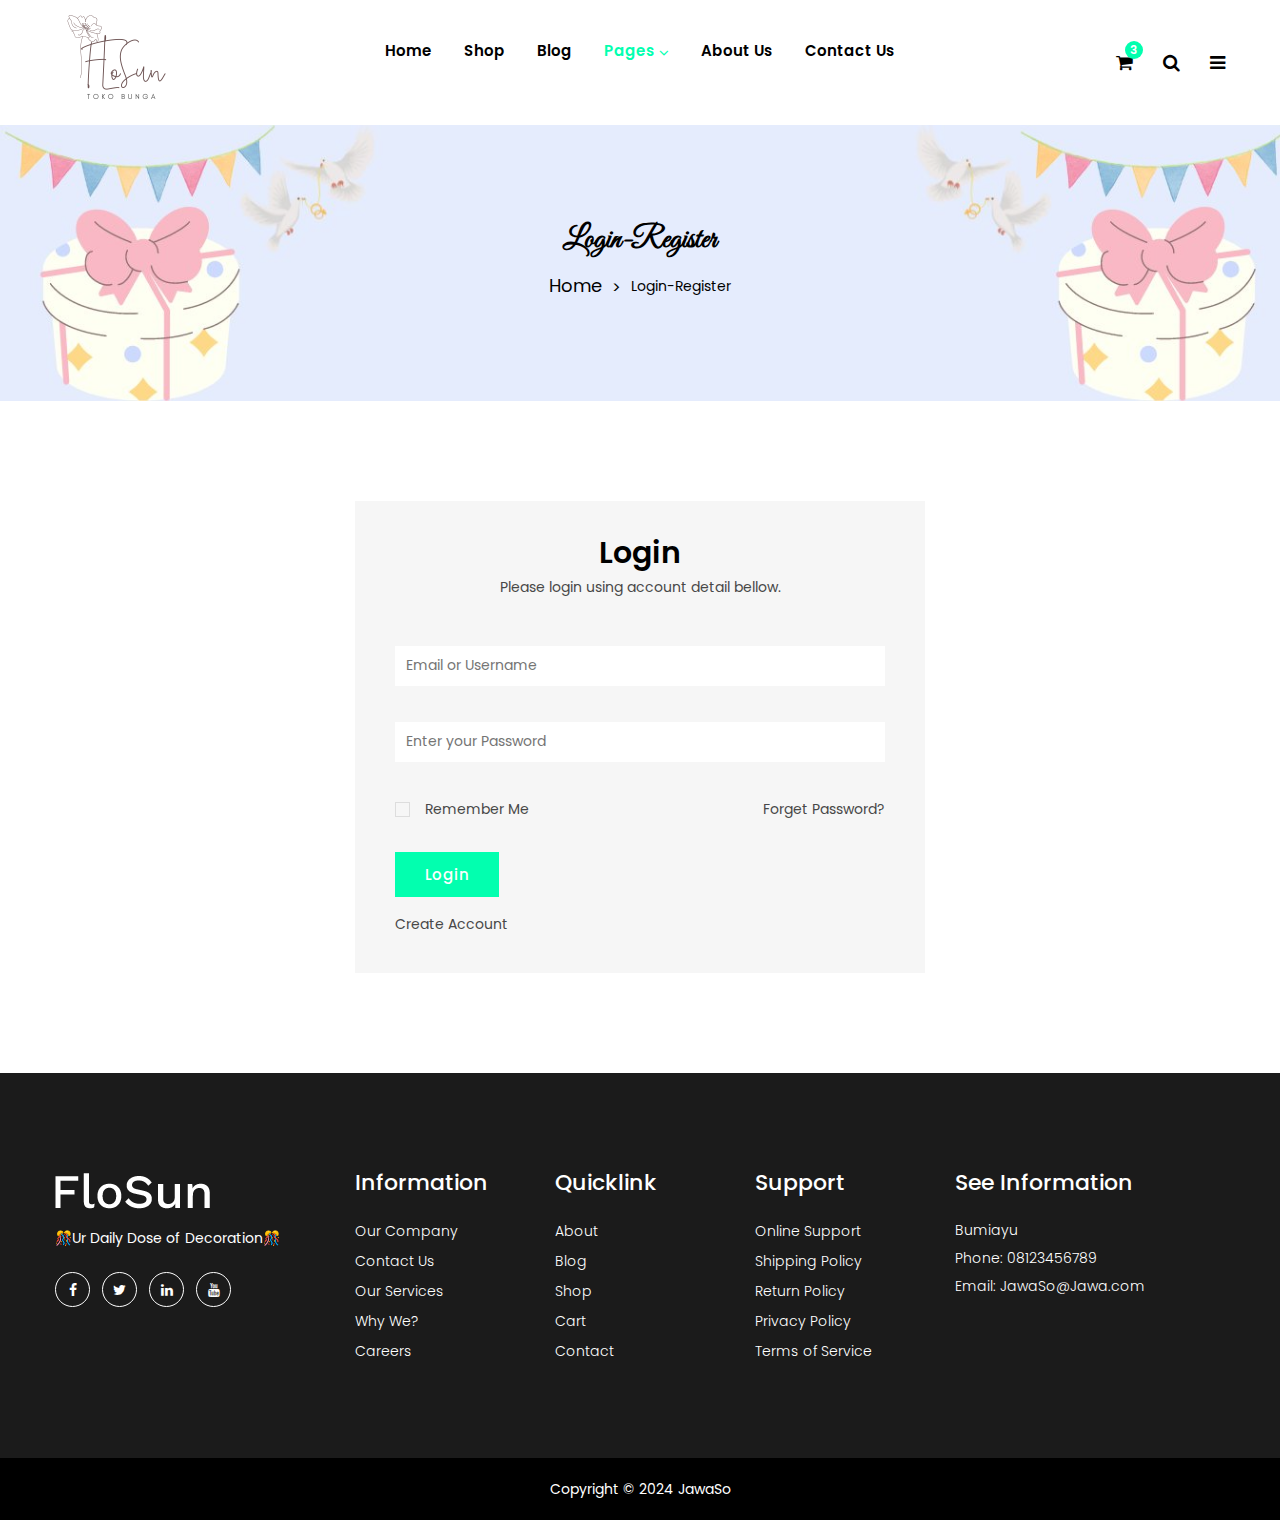
<file: login.html>
<!doctype html>
<html class="no-js" lang="en">

<head>
    <meta charset="utf-8">
    <meta http-equiv="x-ua-compatible" content="ie=edge">
    <title>JAWASO</title>
    <meta name="robots" content="noindex, follow" />
    <meta name="description" content="">
    <meta name="viewport" content="width=device-width, initial-scale=1, shrink-to-fit=no">
    <!-- Favicon -->
    <link rel="shortcut icon" type="image/x-icon" href="assets/images/author.ico">

    <!-- CSS
	============================================ -->
    <!-- Bootstrap CSS -->
    <link rel="stylesheet" href="assets/css/vendor/bootstrap.min.css">
    <!-- Font Awesome CSS -->
    <link rel="stylesheet" href="assets/css/vendor/font.awesome.min.css">
    <!-- Linear Icons CSS -->
    <link rel="stylesheet" href="assets/css/vendor/linearicons.min.css">
    <!-- Swiper CSS -->
    <link rel="stylesheet" href="assets/css/plugins/swiper-bundle.min.css">
    <!-- Animation CSS -->
    <link rel="stylesheet" href="assets/css/plugins/animate.min.css">
    <!-- Jquery ui CSS -->
    <link rel="stylesheet" href="assets/css/plugins/jquery-ui.min.css">
    <!-- Nice Select CSS -->
    <link rel="stylesheet" href="assets/css/plugins/nice-select.min.css">
    <!-- Magnific Popup -->
    <link rel="stylesheet" href="assets/css/plugins/magnific-popup.css">

    <!-- Main Style CSS -->
    <link rel="stylesheet" href="assets/css/style.css">

</head>

<body>

 

    <!-- Header Area Start Here -->
    <header class="main-header-area">
        <!-- Main Header Area Start -->
        <div class="main-header header-sticky">
            <div class="container custom-area">
                <div class="row align-items-center">
                    <div class="col-lg-2 col-xl-2 col-md-6 col-6 col-custom">
                        <div class="header-logo d-flex align-items-center">
                            <a href="index.html">
                                <img class="img-full" src="assets/images/logo/p1.png" alt="Header Logo">
                            </a>
                        </div>
                    </div>
                    <div class="col-lg-8 d-none d-lg-flex justify-content-center col-custom">
                        <nav class="main-nav d-none d-lg-flex">
                            <ul class="nav">
                                <li>
                                    <a href="index.html">
                                        <span class="menu-text"> Home</span>
                                    </a>
                                    <ul>
                                        <li><a href="index.html"></a></li>
                                    </ul>
                                </li>
                                <li>
                                    <a href="shop.html">
                                        <span class="menu-text">Shop</span>
                                    </a>
                                </li>
                                <li>
                                    <a href="blog.html">
                                        <span class="menu-text"> Blog</span>
                                    </a>
                                </li>
                                <li>
                                    <a class="active" href="#">
                                        <span class="menu-text"> Pages</span>
                                        <i class="fa fa-angle-down"></i>
                                    </a>
                                    <ul class="dropdown-submenu dropdown-hover">
                                        <li><a href="contact-us.html">Contact</a></li>
                                        <li><a href="my-account.html">My Account</a></li>
                                        <li><a href="frequently-questions.html">FAQ</a></li>
                                        <li><a class="active" href="login.html">Login</a></li>
                                        <li><a href="register.html">Register</a></li>
                                    </ul>
                                </li>
                                <li>
                                    <a href="about-us.html">
                                        <span class="menu-text"> About Us</span>
                                    </a>
                                </li>
                                <li>
                                    <a href="contact-us.html">
                                        <span class="menu-text">Contact Us</span>
                                    </a>
                                </li>
                            </ul>
                        </nav>
                    </div>
                    <div class="col-lg-2 col-md-6 col-6 col-custom">
                        <div class="header-right-area main-nav">
                            <ul class="nav">
                                <li class="minicart-wrap">
                                    <a href="#" class="minicart-btn toolbar-btn">
                                        <i class="fa fa-shopping-cart"></i>
                                        <span class="cart-item_count">3</span>
                                    </a>
                                    <div class="cart-item-wrapper dropdown-sidemenu dropdown-hover-2">
                                        <div class="single-cart-item">
                                            <div class="cart-img">
                                                <a href="cart.html"><img src="assets/images/cart/1.jpg" alt=""></a>
                                            </div>
                                            <div class="cart-text">
                                                <h5 class="title"><a href="cart.html">Boneka</a></h5>
                                                <div class="cart-text-btn">
                                                    <div class="cart-qty">
                                                        <span>1×</span>
                                                        <span class="cart-price">Rp200.000</span>
                                                    </div>
                                                    <button type="button"><i class="ion-trash-b"></i></button>
                                                </div>
                                            </div>
                                        </div>
                                        <div class="single-cart-item">
                                            <div class="cart-img">
                                                <a href="cart.html"><img src="assets/images/cart/2.jpg" alt=""></a>
                                            </div>
                                            <div class="cart-text">
                                                <h5 class="title"><a href="cart.html">Kue Ulang Tahun</a></h5>
                                                <div class="cart-text-btn">
                                                    <div class="cart-qty">
                                                        <span>1×</span>
                                                        <span class="cart-price">Rp500.000</span>
                                                    </div>
                                                    <button type="button"><i class="ion-trash-b"></i></button>
                                                </div>
                                            </div>
                                        </div>
                                        <div class="single-cart-item">
                                            <div class="cart-img">
                                                <a href="cart.html"><img src="assets/images/cart/3.jpg" alt=""></a>
                                            </div>
                                            <div class="cart-text">
                                                <h5 class="title"><a href="cart.html">Balon</a></h5>
                                                <div class="cart-text-btn">
                                                    <div class="cart-qty">
                                                        <span>1×</span>
                                                        <span class="cart-price">Rp100.000</span>
                                                    </div>
                                                    <button type="button"><i class="ion-trash-b"></i></button>
                                                </div>
                                            </div>
                                        </div>
                                        <div class="cart-price-total d-flex justify-content-between">
                                            <h5>Total :</h5>
                                            <h5>Rp 800.000</h5>
                                        </div>
                                        <div class="cart-links d-flex justify-content-between">
                                            <a class="btn product-cart button-icon flosun-button dark-btn" href="cart.html">View cart</a>
                                            <a class="btn flosun-button secondary-btn rounded-0" href="checkout.html">Checkout</a>
                                        </div>
                                    </div>
                                </li>
                                <li class="sidemenu-wrap">
                                    <a href="#"><i class="fa fa-search"></i> </a>
                                    <ul class="dropdown-sidemenu dropdown-hover-2 dropdown-search">
                                        <li>
                                            <form action="#">
                                                <input name="search" id="search" placeholder="Search" type="text">
                                                <button type="submit"><i class="fa fa-search"></i></button>
                                            </form>
                                        </li>
                                    </ul>
                                </li>
                                <li class="account-menu-wrap d-none d-lg-flex">
                                    <a href="#" class="off-canvas-menu-btn">
                                        <i class="fa fa-bars"></i>
                                    </a>
                                </li>
                                <li class="mobile-menu-btn d-lg-none">
                                    <a class="off-canvas-btn" href="#">
                                        <i class="fa fa-bars"></i>
                                    </a>
                                </li>
                            </ul>
                        </div>
                    </div>
                </div>
            </div>
        </div>
        <!-- Main Header Area End -->
        <!-- off-canvas menu start -->
        <aside class="off-canvas-wrapper" id="mobileMenu">
            <div class="off-canvas-overlay"></div>
            <div class="off-canvas-inner-content">
                <div class="btn-close-off-canvas">
                    <i class="fa fa-times"></i>
                </div>
                <div class="off-canvas-inner">
                    <div class="search-box-offcanvas">
                        <form>
                            <input type="text" placeholder="Search product...">
                            <button class="search-btn"><i class="fa fa-search"></i></button>
                        </form>
                    </div>
                    <!-- mobile menu start -->
                    <div class="mobile-navigation">
                        <!-- mobile menu navigation start -->
                        <nav>
                            <ul class="mobile-menu">
                                <li class="menu-item-has-children"><a href="index.html">Home</a>
                                </li>
                                <li class="menu-item-has-children"><a href="shop.html">Shop</a>
                                </li>
                                <li class="menu-item-has-children "><a href="blog.html">Blog</a>
                                </li>
                                <li class="menu-item-has-children "><a href="#">Pages</a>
                                    <ul class="dropdown">
                                        <li><a href="frequently-questions.html">FAQ</a></li>
                                        <li><a href="my-account.html">My Account</a></li>
                                        <li><a href="login.html">login &amp; register</a></li>
                                    </ul>
                                </li>
                                <li><a href="about-us.html">About Us</a></li>
                                <li><a href="contact-us.html">Contact</a></li>
                            </ul>
                        </nav>
                        <!-- mobile menu navigation end -->
                    </div>
                    <!-- mobile menu end -->
                    <div class="offcanvas-widget-area">
                        <div class="switcher">
                            <div class="language">
                                <span class="switcher-title">Bahasa: </span>
                                <div class="switcher-menu">
                                    <ul>
                                        <li><a href="#">Ngapak</a>
                                            <ul class="switcher-dropdown">
                                                <li><a href="#">Indonesia</a></li>
                                                <li><a href="#">Inggris</a></li>
                                            </ul>
                                        </li>
                                    </ul>
                                </div>
                            </div>
                            <div class="currency">
                                <span class="switcher-title">Mata Uang: </span>
                                <div class="switcher-menu">
                                    <ul>
                                        <li><a href="#">IDR</a>
                                            <ul class="switcher-dropdown">
                                                <li><a href="#">$ USD</a></li>
                                            </ul>
                                        </li>
                                    </ul>
                                </div>
                            </div>
                        </div>
                        <div class="top-info-wrap text-left text-black">
                            <ul class="address-info">
                                <li>
                                    <i class="fa fa-phone"></i>
                                    <a href="info%40yourdomain.html">(123) 456789</a>
                                </li>
                                <li>
                                    <i class="fa fa-envelope"></i>
                                    <a href="info%40yourdomain.html">info@Jawaso.com</a>
                                </li>
                            </ul>
                            <div class="widget-social">
                                <a class="facebook-color-bg" title="Facebook-f" href="#"><i class="fa fa-facebook-f"></i></a>
                                <a class="twitter-color-bg" title="Twitter" href="#"><i class="fa fa-twitter"></i></a>
                                <a class="linkedin-color-bg" title="Linkedin" href="#"><i class="fa fa-linkedin"></i></a>
                                <a class="youtube-color-bg" title="Youtube" href="#"><i class="fa fa-youtube"></i></a>
                            </div>
                        </div>
                    </div>
                </div>
            </div>
        </aside>
        <!-- off-canvas menu end -->
        <!-- off-canvas menu start -->
        <aside class="off-canvas-menu-wrapper" id="sideMenu">
            <div class="off-canvas-overlay"></div>
            <div class="off-canvas-inner-content">
                <div class="off-canvas-inner">
                    <div class="btn-close-off-canvas">
                        <i class="fa fa-times"></i>
                    </div>
                    <!-- offcanvas widget area start -->
                    <div class="offcanvas-widget-area">
                        <ul class="menu-top-menu">
                            <li><a href="about-us.html">Tentang Dewek</a></li>
                        </ul>
                        <p class="desc-content"> <br>Kita Menyediakan Berbagai Kebutuhan untuk dekorasi dan kebutuhan acara pernikahan ataupun ulang tahun mu.</p>
                        <div class="switcher">
                            <div class="language">
                                <span class="switcher-title">Bahasa: </span>
                                <div class="switcher-menu">
                                    <ul>
                                        <li><a href="#">Ngapak</a>
                                            <ul class="switcher-dropdown">
                                                <li><a href="#">Indonesia</a></li>
                                                <li><a href="#">Inggris</a></li>
                                            </ul>
                                        </li>
                                    </ul>
                                </div>
                            </div>
                            <div class="currency">
                                <span class="switcher-title">Mata Uang: </span>
                                <div class="switcher-menu">
                                    <ul>
                                        <li><a href="#">IDR</a>
                                            <ul class="switcher-dropdown">
                                                <li><a href="#">$ USD</a></li>
                                            </ul>
                                        </li>
                                    </ul>
                                </div>
                            </div>
                        </div>
                        <div class="top-info-wrap text-left text-black">
                            <ul class="address-info">
                                <li>
                                    <i class="fa fa-phone"></i>
                                    <a href="info%40yourdomain.html">(123) 456789</a>
                                </li>
                                <li>
                                    <i class="fa fa-envelope"></i>
                                    <a href="info%40yourdomain.html">info@Jawaso.com</a>
                                </li>
                            </ul>
                            <div class="widget-social">
                                <a class="facebook-color-bg" title="Facebook-f" href="#"><i class="fa fa-facebook-f"></i></a>
                                <a class="twitter-color-bg" title="Twitter" href="#"><i class="fa fa-twitter"></i></a>
                                <a class="linkedin-color-bg" title="Linkedin" href="#"><i class="fa fa-linkedin"></i></a>
                                <a class="youtube-color-bg" title="Youtube" href="#"><i class="fa fa-youtube"></i></a>
                            </div>
                        </div>
                    </div>
                    <!-- offcanvas widget area end -->
                </div>
            </div>
        </aside>
        <!-- off-canvas menu end -->
    </header>
    <!-- Header Area End Here -->
    <!-- Breadcrumb Area Start Here -->
    <div class="breadcrumbs-area position-relative">
        <div class="container">
            <div class="row">
                <div class="col-12 text-center">
                    <div class="breadcrumb-content position-relative section-content">
                        <h3 class="title-3">Login-Register</h3>
                        <ul>
                            <li><a href="index.html">Home</a></li>
                            <li>Login-Register</li>
                        </ul>
                    </div>
                </div>
            </div>
        </div>
    </div>
    <!-- Breadcrumb Area End Here -->
    <!-- Login Area Start Here -->
    <div class="login-register-area mt-no-text">
        <div class="container custom-area">
            <div class="row">
                <div class="col-lg-6 offset-lg-3 col-md-8 offset-md-2 col-custom">
                    <div class="login-register-wrapper">
                        <div class="section-content text-center mb-5">
                            <h2 class="title-4 mb-2">Login</h2>
                            <p class="desc-content">Please login using account detail bellow.</p>
                        </div>
                        <form action="#" method="post">
                            <div class="single-input-item mb-3">
                                <input type="email" placeholder="Email or Username">
                            </div>
                            <div class="single-input-item mb-3">
                                <input type="password" placeholder="Enter your Password">
                            </div>
                            <div class="single-input-item mb-3">
                                <div class="login-reg-form-meta d-flex align-items-center justify-content-between">
                                    <div class="remember-meta mb-3">
                                        <div class="custom-control custom-checkbox">
                                            <input type="checkbox" class="custom-control-input" id="rememberMe">
                                            <label class="custom-control-label" for="rememberMe">Remember Me</label>
                                        </div>
                                    </div>
                                    <a href="#" class="forget-pwd mb-3">Forget Password?</a>
                                </div>
                            </div>
                            <div class="single-input-item mb-3">
                                <a href="index.html" class="btn flosun-button secondary-btn theme-color rounded-0">Login</a>
                            </div>
                            <div class="single-input-item">
                                <a href="register.html">Create Account</a>
                            </div>
                        </form>
                    </div>
                </div>
            </div>
        </div>
    </div>
    <!-- Login Area End Here -->
    <!--Footer Area Start-->
    <footer class="footer-area mt-no-text">
        <div class="footer-widget-area">
            <div class="container container-default custom-area">
                <div class="row">
                    <div class="col-12 col-sm-12 col-md-12 col-lg-3 col-custom">
                        <div class="single-footer-widget m-0">
                            <div class="footer-logo">
                                <a href="index.html">
                                    <img src="assets/images/logo/logo-footer.png" alt="Logo Image">
                                </a>
                            </div>
                            <p class="desc-content">🎊Ur Daily Dose of Decoration🎊</p>
                            <div class="social-links">
                                <ul class="d-flex">
                                    <li>
                                        <a class="rounded-circle" href="#" title="Facebook">
                                            <i class="fa fa-facebook-f"></i>
                                        </a>
                                    </li>
                                    <li>
                                        <a class="rounded-circle" href="#" title="Twitter">
                                            <i class="fa fa-twitter"></i>
                                        </a>
                                    </li>
                                    <li>
                                        <a class="rounded-circle" href="#" title="Linkedin">
                                            <i class="fa fa-linkedin"></i>
                                        </a>
                                    </li>
                                    <li>
                                        <a class="rounded-circle" href="#" title="Youtube">
                                            <i class="fa fa-youtube"></i>
                                        </a>
                                    </li>
                                </ul>
                            </div>
                        </div>
                    </div>
                    <div class="col-12 col-sm-6 col-md-6 col-lg-2 col-custom">
                        <div class="single-footer-widget">
                            <h2 class="widget-title">Information</h2>
                            <ul class="widget-list">
                                <li><a href="about-us.html">Our Company</a></li>
                                <li><a href="contact-us.html">Contact Us</a></li>
                                <li><a href="about-us.html">Our Services</a></li>
                                <li><a href="about-us.html">Why We?</a></li>
                                <li><a href="about-us.html">Careers</a></li>
                            </ul>
                        </div>
                    </div>
                    <div class="col-12 col-sm-6 col-md-6 col-lg-2 col-custom">
                        <div class="single-footer-widget">
                            <h2 class="widget-title">Quicklink</h2>
                            <ul class="widget-list">
                                <li><a href="about-us.html">About</a></li>
                                <li><a href="blog.html">Blog</a></li>
                                <li><a href="shop.html">Shop</a></li>
                                <li><a href="cart.html">Cart</a></li>
                                <li><a href="contact-us.html">Contact</a></li>
                            </ul>
                        </div>
                    </div>
                    <div class="col-12 col-sm-6 col-md-6 col-lg-2 col-custom">
                        <div class="single-footer-widget">
                            <h2 class="widget-title">Support</h2>
                            <ul class="widget-list">
                                <li><a href="contact-us.html">Online Support</a></li>
                                <li><a href="contact-us.html">Shipping Policy</a></li>
                                <li><a href="contact-us.html">Return Policy</a></li>
                                <li><a href="contact-us.html">Privacy Policy</a></li>
                                <li><a href="contact-us.html">Terms of Service</a></li>
                            </ul>
                        </div>
                    </div>
                    <div class="col-12 col-sm-6 col-md-6 col-lg-3 col-custom">
                        <div class="single-footer-widget">
                            <h2 class="widget-title">See Information</h2>
                            <div class="widget-body">
                                <address>Bumiayu<br>Phone: 08123456789<br>Email: JawaSo@Jawa.com</address>
                            </div>
                        </div>
                    </div>
                </div>
            </div>
        </div>
        <div class="footer-copyright-area">
            <div class="container custom-area">
                <div class="row">
                    <div class="col-12 text-center col-custom">
                        <div class="copyright-content">
                            <p>Copyright © 2024 JawaSo </p>
                        </div>
                    </div>
                </div>
            </div>
        </div>
    </footer>
    <!--Footer Area End-->

    <!-- JS
============================================ -->


    <!-- jQuery JS -->
    <script src="assets/js/vendor/jquery-3.6.0.min.js"></script>
    <!-- jQuery Migrate JS -->
    <script src="assets/js/vendor/jquery-migrate-3.3.2.min.js"></script>
    <!-- Modernizer JS -->
    <script src="assets/js/vendor/modernizr-3.7.1.min.js"></script>
    <!-- Bootstrap JS -->
    <script src="assets/js/vendor/bootstrap.bundle.min.js"></script>


    <!-- Swiper Slider JS -->
    <script src="assets/js/plugins/swiper-bundle.min.js"></script>
    <!-- nice select JS -->
    <script src="assets/js/plugins/nice-select.min.js"></script>
    <!-- Ajaxchimpt js -->
    <script src="assets/js/plugins/jquery.ajaxchimp.min.js"></script>
    <!-- Jquery Ui js -->
    <script src="assets/js/plugins/jquery-ui.min.js"></script>
    <!-- Jquery Countdown js -->
    <script src="assets/js/plugins/jquery.countdown.min.js"></script>
    <!-- jquery magnific popup js -->
    <script src="assets/js/plugins/jquery.magnific-popup.min.js"></script>

    <!-- Main JS -->
    <script src="assets/js/main.js"></script>


</body>


</html>
</file>
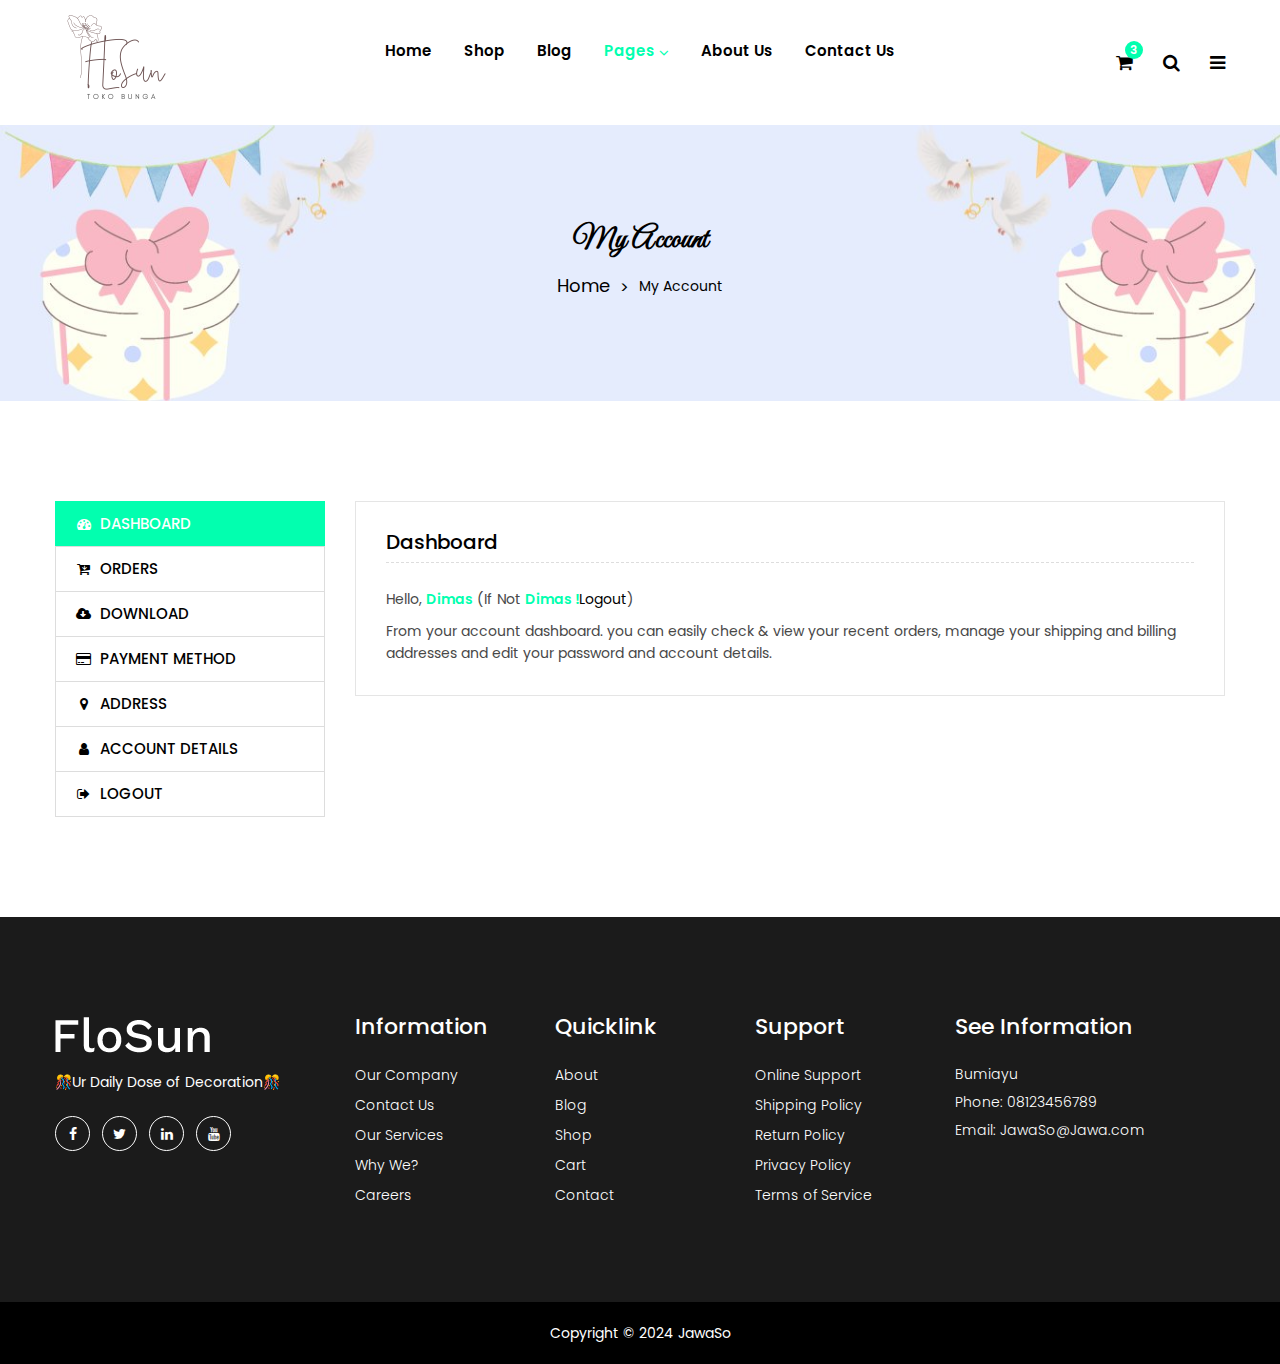
<file: my-account.html>
<!doctype html>
<html class="no-js" lang="en">

<head>
    <meta charset="utf-8">
    <meta http-equiv="x-ua-compatible" content="ie=edge">
    <title>JAWASO</title>
    <meta name="robots" content="noindex, follow" />
    <meta name="description" content="">
    <meta name="viewport" content="width=device-width, initial-scale=1, shrink-to-fit=no">
    <!-- Favicon -->
    <link rel="shortcut icon" type="image/x-icon" href="assets/images/author.ico">

    <!-- CSS
	============================================ -->
    <!-- Bootstrap CSS -->
    <link rel="stylesheet" href="assets/css/vendor/bootstrap.min.css">
    <!-- Font Awesome CSS -->
    <link rel="stylesheet" href="assets/css/vendor/font.awesome.min.css">
    <!-- Linear Icons CSS -->
    <link rel="stylesheet" href="assets/css/vendor/linearicons.min.css">
    <!-- Swiper CSS -->
    <link rel="stylesheet" href="assets/css/plugins/swiper-bundle.min.css">
    <!-- Animation CSS -->
    <link rel="stylesheet" href="assets/css/plugins/animate.min.css">
    <!-- Jquery ui CSS -->
    <link rel="stylesheet" href="assets/css/plugins/jquery-ui.min.css">
    <!-- Nice Select CSS -->
    <link rel="stylesheet" href="assets/css/plugins/nice-select.min.css">
    <!-- Magnific Popup -->
    <link rel="stylesheet" href="assets/css/plugins/magnific-popup.css">

    <!-- Main Style CSS -->
    <link rel="stylesheet" href="assets/css/style.css">

</head>

<body>

    <!-- Header Area Start Here -->
    <header class="main-header-area">
        <!-- Main Header Area Start -->
        <div class="main-header header-sticky">
            <div class="container custom-area">
                <div class="row align-items-center">
                    <div class="col-lg-2 col-xl-2 col-md-6 col-6 col-custom">
                        <div class="header-logo d-flex align-items-center">
                            <a href="index.html">
                                <img class="img-full" src="assets/images/logo/p1.png" alt="Header Logo">
                            </a>
                        </div>
                    </div>
                    <div class="col-lg-8 d-none d-lg-flex justify-content-center col-custom">
                        <nav class="main-nav d-none d-lg-flex">
                            <ul class="nav">
                                <li>
                                    <a href="index.html">
                                        <span class="menu-text"> Home</span>
                                    </a>
                                    <ul>
                                        <li><a href="index.html"></a></li>
                                    </ul>
                                </li>
                                <li>
                                    <a href="shop.html">
                                        <span class="menu-text">Shop</span>
                                    </a>
                                </li>
                                <li>
                                    <a href="blog.html">
                                        <span class="menu-text"> Blog</span>
                                    </a>
                                </li>
                                <li>
                                    <a class="active" href="#">
                                        <span class="menu-text"> Pages</span>
                                        <i class="fa fa-angle-down"></i>
                                    </a>
                                    <ul class="dropdown-submenu dropdown-hover">
                                        <li><a href="contact-us.html">Contact</a></li>
                                        <li><a class="active" href="my-account.html">My Account</a></li>
                                        <li><a href="frequently-questions.html">FAQ</a></li>
                                        <li><a href="login.html">Login</a></li>
                                        <li><a href="register.html">Register</a></li>
                                    </ul>
                                </li>
                                <li>
                                    <a href="about-us.html">
                                        <span class="menu-text"> About Us</span>
                                    </a>
                                </li>
                                <li>
                                    <a href="contact-us.html">
                                        <span class="menu-text">Contact Us</span>
                                    </a>
                                </li>
                            </ul>
                        </nav>
                    </div>
                    <div class="col-lg-2 col-md-6 col-6 col-custom">
                        <div class="header-right-area main-nav">
                            <ul class="nav">
                                <li class="minicart-wrap">
                                    <a href="#" class="minicart-btn toolbar-btn">
                                        <i class="fa fa-shopping-cart"></i>
                                        <span class="cart-item_count">3</span>
                                    </a>
                                    <div class="cart-item-wrapper dropdown-sidemenu dropdown-hover-2">
                                        <div class="single-cart-item">
                                            <div class="cart-img">
                                                <a href="cart.html"><img src="assets/images/cart/1.jpg" alt=""></a>
                                            </div>
                                            <div class="cart-text">
                                                <h5 class="title"><a href="cart.html">Boneka</a></h5>
                                                <div class="cart-text-btn">
                                                    <div class="cart-qty">
                                                        <span>1×</span>
                                                        <span class="cart-price">Rp200.000</span>
                                                    </div>
                                                    <button type="button"><i class="ion-trash-b"></i></button>
                                                </div>
                                            </div>
                                        </div>
                                        <div class="single-cart-item">
                                            <div class="cart-img">
                                                <a href="cart.html"><img src="assets/images/cart/2.jpg" alt=""></a>
                                            </div>
                                            <div class="cart-text">
                                                <h5 class="title"><a href="cart.html">Kue Ulang Tahun</a></h5>
                                                <div class="cart-text-btn">
                                                    <div class="cart-qty">
                                                        <span>1×</span>
                                                        <span class="cart-price">Rp500.000</span>
                                                    </div>
                                                    <button type="button"><i class="ion-trash-b"></i></button>
                                                </div>
                                            </div>
                                        </div>
                                        <div class="single-cart-item">
                                            <div class="cart-img">
                                                <a href="cart.html"><img src="assets/images/cart/3.jpg" alt=""></a>
                                            </div>
                                            <div class="cart-text">
                                                <h5 class="title"><a href="cart.html">Balon</a></h5>
                                                <div class="cart-text-btn">
                                                    <div class="cart-qty">
                                                        <span>1×</span>
                                                        <span class="cart-price">Rp100.000</span>
                                                    </div>
                                                    <button type="button"><i class="ion-trash-b"></i></button>
                                                </div>
                                            </div>
                                        </div>
                                        <div class="cart-price-total d-flex justify-content-between">
                                            <h5>Total :</h5>
                                            <h5>Rp 800.000</h5>
                                        </div>
                                        <div class="cart-links d-flex justify-content-between">
                                            <a class="btn product-cart button-icon flosun-button dark-btn" href="cart.html">View cart</a>
                                            <a class="btn flosun-button secondary-btn rounded-0" href="checkout.html">Checkout</a>
                                        </div>
                                    </div>
                                </li>
                                <li class="sidemenu-wrap">
                                    <a href="#"><i class="fa fa-search"></i> </a>
                                    <ul class="dropdown-sidemenu dropdown-hover-2 dropdown-search">
                                        <li>
                                            <form action="#">
                                                <input name="search" id="search" placeholder="Search" type="text">
                                                <button type="submit"><i class="fa fa-search"></i></button>
                                            </form>
                                        </li>
                                    </ul>
                                </li>
                                <li class="account-menu-wrap d-none d-lg-flex">
                                    <a href="#" class="off-canvas-menu-btn">
                                        <i class="fa fa-bars"></i>
                                    </a>
                                </li>
                                <li class="mobile-menu-btn d-lg-none">
                                    <a class="off-canvas-btn" href="#">
                                        <i class="fa fa-bars"></i>
                                    </a>
                                </li>
                            </ul>
                        </div>
                    </div>
                </div>
            </div>
        </div>
        <!-- Main Header Area End -->
        <!-- off-canvas menu start -->
        <aside class="off-canvas-wrapper" id="mobileMenu">
            <div class="off-canvas-overlay"></div>
            <div class="off-canvas-inner-content">
                <div class="btn-close-off-canvas">
                    <i class="fa fa-times"></i>
                </div>
                <div class="off-canvas-inner">
                    <div class="search-box-offcanvas">
                        <form>
                            <input type="text" placeholder="Search product...">
                            <button class="search-btn"><i class="fa fa-search"></i></button>
                        </form>
                    </div>
                    <!-- mobile menu start -->
                    <div class="mobile-navigation">
                        <!-- mobile menu navigation start -->
                        <nav>
                            <ul class="mobile-menu">
                                <li class="menu-item-has-children"><a href="index.html">Home</a>
                                </li>
                                <li class="menu-item-has-children"><a href="shop.html">Shop</a>
                                </li>
                                <li class="menu-item-has-children "><a href="blog.html">Blog</a>
                                </li>
                                <li class="menu-item-has-children "><a href="#">Pages</a>
                                    <ul class="dropdown">
                                        <li><a href="frequently-questions.html">FAQ</a></li>
                                        <li><a href="my-account.html">My Account</a></li>
                                        <li><a href="login.html">login &amp; register</a></li>
                                    </ul>
                                </li>
                                <li><a href="about-us.html">About Us</a></li>
                                <li><a href="contact-us.html">Contact</a></li>
                            </ul>
                        </nav>
                        <!-- mobile menu navigation end -->
                    </div>
                    <!-- mobile menu end -->
                    <div class="offcanvas-widget-area">
                        <div class="switcher">
                            <div class="language">
                                <span class="switcher-title">Bahasa: </span>
                                <div class="switcher-menu">
                                    <ul>
                                        <li><a href="#">Ngapak</a>
                                            <ul class="switcher-dropdown">
                                                <li><a href="#">Indonesia</a></li>
                                                <li><a href="#">Inggris</a></li>
                                            </ul>
                                        </li>
                                    </ul>
                                </div>
                            </div>
                            <div class="currency">
                                <span class="switcher-title">Mata Uang: </span>
                                <div class="switcher-menu">
                                    <ul>
                                        <li><a href="#">IDR</a>
                                            <ul class="switcher-dropdown">
                                                <li><a href="#">$ USD</a></li>
                                            </ul>
                                        </li>
                                    </ul>
                                </div>
                            </div>
                        </div>
                        <div class="top-info-wrap text-left text-black">
                            <ul class="address-info">
                                <li>
                                    <i class="fa fa-phone"></i>
                                    <a href="info%40yourdomain.html">(123) 456789</a>
                                </li>
                                <li>
                                    <i class="fa fa-envelope"></i>
                                    <a href="info%40yourdomain.html">info@Jawaso.com</a>
                                </li>
                            </ul>
                            <div class="widget-social">
                                <a class="facebook-color-bg" title="Facebook-f" href="#"><i class="fa fa-facebook-f"></i></a>
                                <a class="twitter-color-bg" title="Twitter" href="#"><i class="fa fa-twitter"></i></a>
                                <a class="linkedin-color-bg" title="Linkedin" href="#"><i class="fa fa-linkedin"></i></a>
                                <a class="youtube-color-bg" title="Youtube" href="#"><i class="fa fa-youtube"></i></a>
                            </div>
                        </div>
                    </div>
                </div>
            </div>
        </aside>
        <!-- off-canvas menu end -->
        <!-- off-canvas menu start -->
        <aside class="off-canvas-menu-wrapper" id="sideMenu">
            <div class="off-canvas-overlay"></div>
            <div class="off-canvas-inner-content">
                <div class="off-canvas-inner">
                    <div class="btn-close-off-canvas">
                        <i class="fa fa-times"></i>
                    </div>
                    <!-- offcanvas widget area start -->
                    <div class="offcanvas-widget-area">
                        <ul class="menu-top-menu">
                            <li><a href="about-us.html">Tentang Dewek</a></li>
                        </ul>
                        <p class="desc-content"> <br>Kita Menyediakan Berbagai Kebutuhan untuk dekorasi dan kebutuhan acara pernikahan ataupun ulang tahun mu.</p>
                        <div class="switcher">
                            <div class="language">
                                <span class="switcher-title">Bahasa: </span>
                                <div class="switcher-menu">
                                    <ul>
                                        <li><a href="#">Ngapak</a>
                                            <ul class="switcher-dropdown">
                                                <li><a href="#">Indonesia</a></li>
                                                <li><a href="#">Inggris</a></li>
                                            </ul>
                                        </li>
                                    </ul>
                                </div>
                            </div>
                            <div class="currency">
                                <span class="switcher-title">Mata Uang: </span>
                                <div class="switcher-menu">
                                    <ul>
                                        <li><a href="#">IDR</a>
                                            <ul class="switcher-dropdown">
                                                <li><a href="#">$ USD</a></li>
                                            </ul>
                                        </li>
                                    </ul>
                                </div>
                            </div>
                        </div>
                        <div class="top-info-wrap text-left text-black">
                            <ul class="address-info">
                                <li>
                                    <i class="fa fa-phone"></i>
                                    <a href="info%40yourdomain.html">(123) 456789</a>
                                </li>
                                <li>
                                    <i class="fa fa-envelope"></i>
                                    <a href="info%40yourdomain.html">info@Jawaso.com</a>
                                </li>
                            </ul>
                            <div class="widget-social">
                                <a class="facebook-color-bg" title="Facebook-f" href="#"><i class="fa fa-facebook-f"></i></a>
                                <a class="twitter-color-bg" title="Twitter" href="#"><i class="fa fa-twitter"></i></a>
                                <a class="linkedin-color-bg" title="Linkedin" href="#"><i class="fa fa-linkedin"></i></a>
                                <a class="youtube-color-bg" title="Youtube" href="#"><i class="fa fa-youtube"></i></a>
                            </div>
                        </div>
                    </div>
                    <!-- offcanvas widget area end -->
                </div>
            </div>
        </aside>
        <!-- off-canvas menu end -->
    </header>
    <!-- Header Area End Here -->
    <!-- Breadcrumb Area Start Here -->
    <div class="breadcrumbs-area position-relative">
        <div class="container">
            <div class="row">
                <div class="col-12 text-center">
                    <div class="breadcrumb-content position-relative section-content">
                        <h3 class="title-3">My Account</h3>
                        <ul>
                            <li><a href="index.html">Home</a></li>
                            <li>My Account</li>
                        </ul>
                    </div>
                </div>
            </div>
        </div>
    </div>
    <!-- Breadcrumb Area End Here -->
    <!-- my account wrapper start -->
    <div class="my-account-wrapper mt-no-text">
        <div class="container container-default-2 custom-area">
            <div class="row">
                <div class="col-lg-12 col-custom">
                    <!-- My Account Page Start -->
                    <div class="myaccount-page-wrapper">
                        <!-- My Account Tab Menu Start -->
                        <div class="row">
                            <div class="col-lg-3 col-md-4 col-custom">
                                <div class="myaccount-tab-menu nav" role="tablist">
                                    <a href="#dashboad" class="active" data-bs-toggle="tab"><i class="fa fa-dashboard"></i>
                                        Dashboard</a>
                                    <a href="#orders" data-bs-toggle="tab"><i class="fa fa-cart-arrow-down"></i> Orders</a>
                                    <a href="#download" data-bs-toggle="tab"><i class="fa fa-cloud-download"></i> Download</a>
                                    <a href="#payment-method" data-bs-toggle="tab"><i class="fa fa-credit-card"></i> Payment Method</a>
                                    <a href="#address-edit" data-bs-toggle="tab"><i class="fa fa-map-marker"></i> address</a>
                                    <a href="#account-info" data-bs-toggle="tab"><i class="fa fa-user"></i> Account Details</a>
                                    <a href="login.html"><i class="fa fa-sign-out"></i> Logout</a>
                                </div>
                            </div>
                            <!-- My Account Tab Menu End -->

                            <!-- My Account Tab Content Start -->
                            <div class="col-lg-9 col-md-8 col-custom">
                                <div class="tab-content" id="myaccountContent">
                                    <!-- Single Tab Content Start -->
                                    <div class="tab-pane fade show active" id="dashboad" role="tabpanel">
                                        <div class="myaccount-content">
                                            <h3>Dashboard</h3>
                                            <div class="welcome">
                                                <p>Hello, <strong>Dimas</strong> (If Not <strong>Dimas !</strong><a href="login.html" class="logout"> Logout</a>)</p>
                                            </div>
                                            <p class="mb-0">From your account dashboard. you can easily check & view your recent orders, manage your shipping and billing addresses and edit your password and account details.</p>
                                        </div>
                                    </div>
                                    <!-- Single Tab Content End -->

                                    <!-- Single Tab Content Start -->
                                    <div class="tab-pane fade" id="orders" role="tabpanel">
                                        <div class="myaccount-content">
                                            <h3>Orders</h3>
                                            <div class="myaccount-table table-responsive text-center">
                                                <table class="table table-bordered">
                                                    <thead class="thead-light">
                                                        <tr>
                                                            <th>Order</th>
                                                            <th>Date</th>
                                                            <th>Status</th>
                                                            <th>Total</th>
                                                            <th>Action</th>
                                                        </tr>
                                                    </thead>
                                                    <tbody>
                                                        <tr>
                                                            <td>1</td>
                                                            <td>Jan 22, 2024</td>
                                                            <td>Approved</td>
                                                            <td>Rp. 160.000</td>
                                                            <td><a href="cart.html" class="btn flosun-button secondary-btn theme-color  rounded-0">View</a></td>
                                                        </tr>
                                                        <tr>
                                                            <td>2</td>
                                                            <td>Mar 19, 2024</td>
                                                            <td>Approved</td>
                                                            <td>Rp. 70.000</td>
                                                            <td><a href="cart.html" class="btn flosun-button secondary-btn theme-color  rounded-0">View</a></td>
                                                        </tr>
                                                        <tr>
                                                            <td>3</td>
                                                            <td>June 16, 2024</td>
                                                            <td>On Payment</td>
                                                            <td>Rp 750.000</td>
                                                            <td><a href="cart.html" class="btn flosun-button secondary-btn theme-color  rounded-0">View</a></td>
                                                        </tr>
                                                    </tbody>
                                                </table>
                                            </div>
                                        </div>
                                    </div>
                                    <!-- Single Tab Content End -->

                                    <!-- Single Tab Content Start -->
                                    <div class="tab-pane fade" id="download" role="tabpanel">
                                        <div class="myaccount-content">
                                            <h3>Downloads</h3>
                                            <div class="myaccount-table table-responsive text-center">
                                                <table class="table table-bordered">
                                                    <thead class="thead-light">
                                                        <tr>
                                                            <th>Product</th>
                                                            <th>Date</th>
                                                            <th>Expire</th>
                                                            <th>Download</th>
                                                        </tr>
                                                    </thead>
                                                    <tbody>
                                                        <tr>
                                                            <td>Haven - Free Real Estate PSD Template</td>
                                                            <td>Aug 22, 2023</td>
                                                            <td>Yes</td>
                                                            <td><a href="#" class="btn flosun-button secondary-btn theme-color  rounded-0"><i class="fa fa-cloud-download mr-2"></i>Download File</a></td>
                                                        </tr>
                                                        <tr>
                                                            <td>HasTech - Profolio Business Template</td>
                                                            <td>Sep 12, 2023</td>
                                                            <td>Never</td>
                                                            <td><a href="#" class="btn flosun-button secondary-btn theme-color  rounded-0"><i class="fa fa-cloud-download mr-2"></i>Download File</a></td>
                                                        </tr>
                                                    </tbody>
                                                </table>
                                            </div>
                                        </div>
                                    </div>
                                    <!-- Single Tab Content End -->

                                    <!-- Single Tab Content Start -->
                                    <div class="tab-pane fade" id="payment-method" role="tabpanel">
                                        <div class="myaccount-content">
                                            <h3>Payment Method</h3>
                                            <p class="saved-message">You Can't Saved Your Payment Method yet.</p>
                                        </div>
                                    </div>
                                    <!-- Single Tab Content End -->

                                    <!-- Single Tab Content Start -->
                                    <div class="tab-pane fade" id="address-edit" role="tabpanel">
                                        <div class="myaccount-content">
                                            <h3>Billing Address</h3>
                                            <address>
                                                <p><strong>Dimas Teguh Ramadhani</strong></p>
                                                <p>DK.Tegong Jatisawit Bumiayu Brebes Jawa Tengah Indonesia</p>
                                                <p>Mobile: (123) 123-456789</p>
                                            </address>
                                            <a href="#" class="btn flosun-button secondary-btn theme-color  rounded-0"><i class="fa fa-edit mr-2"></i>Edit Address</a>
                                        </div>
                                    </div>
                                    <!-- Single Tab Content End -->

                                    <!-- Single Tab Content Start -->
                                    <div class="tab-pane fade" id="account-info" role="tabpanel">
                                        <div class="myaccount-content">
                                            <h3>Account Details</h3>
                                            <div class="account-details-form">
                                                <form action="#">
                                                    <div class="row">
                                                        <div class="col-lg-6 col-custom">
                                                            <div class="single-input-item mb-3">
                                                                <label for="first-name" class="required mb-1">First Name</label>
                                                                <input type="text" id="first-name" placeholder="First Name" />
                                                            </div>
                                                        </div>
                                                        <div class="col-lg-6 col-custom">
                                                            <div class="single-input-item mb-3">
                                                                <label for="last-name" class="required mb-1">Last Name</label>
                                                                <input type="text" id="last-name" placeholder="Last Name" />
                                                            </div>
                                                        </div>
                                                    </div>
                                                    <div class="single-input-item mb-3">
                                                        <label for="display-name" class="required mb-1">Display Name</label>
                                                        <input type="text" id="display-name" placeholder="Display Name" />
                                                    </div>
                                                    <div class="single-input-item mb-3">
                                                        <label for="email" class="required mb-1">Email Addres</label>
                                                        <input type="email" id="email" placeholder="Email Address" />
                                                    </div>
                                                    <fieldset>
                                                        <legend>Password change</legend>
                                                        <div class="single-input-item mb-3">
                                                            <label for="current-pwd" class="required mb-1">Current Password</label>
                                                            <input type="password" id="current-pwd" placeholder="Current Password" />
                                                        </div>
                                                        <div class="row">
                                                            <div class="col-lg-6 col-custom">
                                                                <div class="single-input-item mb-3">
                                                                    <label for="new-pwd" class="required mb-1">New Password</label>
                                                                    <input type="password" id="new-pwd" placeholder="New Password" />
                                                                </div>
                                                            </div>
                                                            <div class="col-lg-6 col-custom">
                                                                <div class="single-input-item mb-3">
                                                                    <label for="confirm-pwd" class="required mb-1">Confirm Password</label>
                                                                    <input type="password" id="confirm-pwd" placeholder="Confirm Password" />
                                                                </div>
                                                            </div>
                                                        </div>
                                                    </fieldset>
                                                    <div class="single-input-item single-item-button">
                                                        <button class="btn flosun-button secondary-btn theme-color  rounded-0">Save Changes</button>
                                                    </div>
                                                </form>
                                            </div>
                                        </div>
                                    </div> <!-- Single Tab Content End -->
                                </div>
                            </div> <!-- My Account Tab Content End -->
                        </div>
                    </div> <!-- My Account Page End -->
                </div>
            </div>
        </div>
    </div>
    <!-- my account wrapper end -->
    <!--Footer Area Start-->
    <footer class="footer-area mt-no-text">
        <div class="footer-widget-area">
            <div class="container container-default custom-area">
                <div class="row">
                    <div class="col-12 col-sm-12 col-md-12 col-lg-3 col-custom">
                        <div class="single-footer-widget m-0">
                            <div class="footer-logo">
                                <a href="index.html">
                                    <img src="assets/images/logo/logo-footer.png" alt="Logo Image">
                                </a>
                            </div>
                            <p class="desc-content">🎊Ur Daily Dose of Decoration🎊</p>
                            <div class="social-links">
                                <ul class="d-flex">
                                    <li>
                                        <a class="rounded-circle" href="#" title="Facebook">
                                            <i class="fa fa-facebook-f"></i>
                                        </a>
                                    </li>
                                    <li>
                                        <a class="rounded-circle" href="#" title="Twitter">
                                            <i class="fa fa-twitter"></i>
                                        </a>
                                    </li>
                                    <li>
                                        <a class="rounded-circle" href="#" title="Linkedin">
                                            <i class="fa fa-linkedin"></i>
                                        </a>
                                    </li>
                                    <li>
                                        <a class="rounded-circle" href="#" title="Youtube">
                                            <i class="fa fa-youtube"></i>
                                        </a>
                                    </li>
                                </ul>
                            </div>
                        </div>
                    </div>
                    <div class="col-12 col-sm-6 col-md-6 col-lg-2 col-custom">
                        <div class="single-footer-widget">
                            <h2 class="widget-title">Information</h2>
                            <ul class="widget-list">
                                <li><a href="about-us.html">Our Company</a></li>
                                <li><a href="contact-us.html">Contact Us</a></li>
                                <li><a href="about-us.html">Our Services</a></li>
                                <li><a href="about-us.html">Why We?</a></li>
                                <li><a href="about-us.html">Careers</a></li>
                            </ul>
                        </div>
                    </div>
                    <div class="col-12 col-sm-6 col-md-6 col-lg-2 col-custom">
                        <div class="single-footer-widget">
                            <h2 class="widget-title">Quicklink</h2>
                            <ul class="widget-list">
                                <li><a href="about-us.html">About</a></li>
                                <li><a href="blog.html">Blog</a></li>
                                <li><a href="shop.html">Shop</a></li>
                                <li><a href="cart.html">Cart</a></li>
                                <li><a href="contact-us.html">Contact</a></li>
                            </ul>
                        </div>
                    </div>
                    <div class="col-12 col-sm-6 col-md-6 col-lg-2 col-custom">
                        <div class="single-footer-widget">
                            <h2 class="widget-title">Support</h2>
                            <ul class="widget-list">
                                <li><a href="contact-us.html">Online Support</a></li>
                                <li><a href="contact-us.html">Shipping Policy</a></li>
                                <li><a href="contact-us.html">Return Policy</a></li>
                                <li><a href="contact-us.html">Privacy Policy</a></li>
                                <li><a href="contact-us.html">Terms of Service</a></li>
                            </ul>
                        </div>
                    </div>
                    <div class="col-12 col-sm-6 col-md-6 col-lg-3 col-custom">
                        <div class="single-footer-widget">
                            <h2 class="widget-title">See Information</h2>
                            <div class="widget-body">
                                <address>Bumiayu<br>Phone: 08123456789<br>Email: JawaSo@Jawa.com</address>
                            </div>
                        </div>
                    </div>
                </div>
            </div>
        </div>
        <div class="footer-copyright-area">
            <div class="container custom-area">
                <div class="row">
                    <div class="col-12 text-center col-custom">
                        <div class="copyright-content">
                            <p>Copyright © 2024 JawaSo</p>
                        </div>
                    </div>
                </div>
            </div>
        </div>
    </footer>
    <!--Footer Area End-->

    <!-- JS
============================================ -->


    <!-- jQuery JS -->
    <script src="assets/js/vendor/jquery-3.6.0.min.js"></script>
    <!-- jQuery Migrate JS -->
    <script src="assets/js/vendor/jquery-migrate-3.3.2.min.js"></script>
    <!-- Modernizer JS -->
    <script src="assets/js/vendor/modernizr-3.7.1.min.js"></script>
    <!-- Bootstrap JS -->
    <script src="assets/js/vendor/bootstrap.bundle.min.js"></script>


    <!-- Swiper Slider JS -->
    <script src="assets/js/plugins/swiper-bundle.min.js"></script>
    <!-- nice select JS -->
    <script src="assets/js/plugins/nice-select.min.js"></script>
    <!-- Ajaxchimpt js -->
    <script src="assets/js/plugins/jquery.ajaxchimp.min.js"></script>
    <!-- Jquery Ui js -->
    <script src="assets/js/plugins/jquery-ui.min.js"></script>
    <!-- Jquery Countdown js -->
    <script src="assets/js/plugins/jquery.countdown.min.js"></script>
    <!-- jquery magnific popup js -->
    <script src="assets/js/plugins/jquery.magnific-popup.min.js"></script>

    <!-- Main JS -->
    <script src="assets/js/main.js"></script>


</body>

</html>
</file>
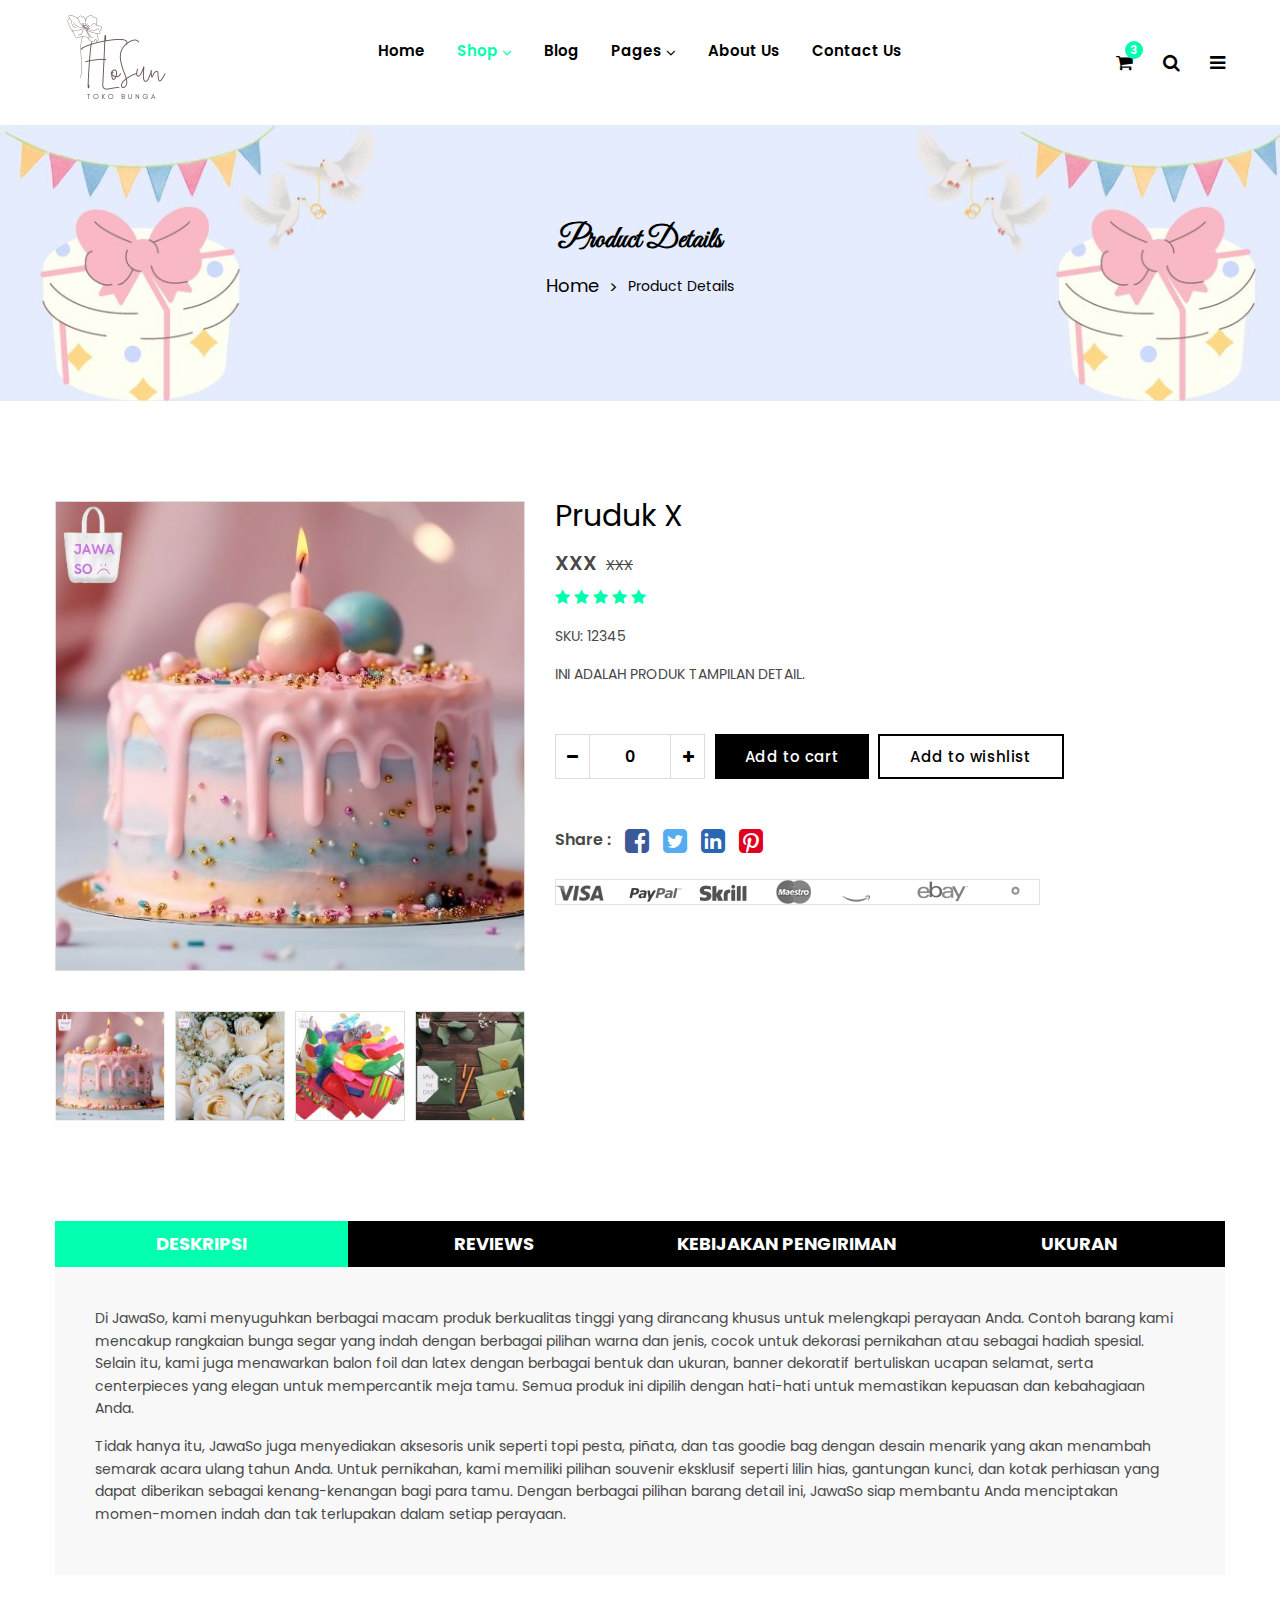
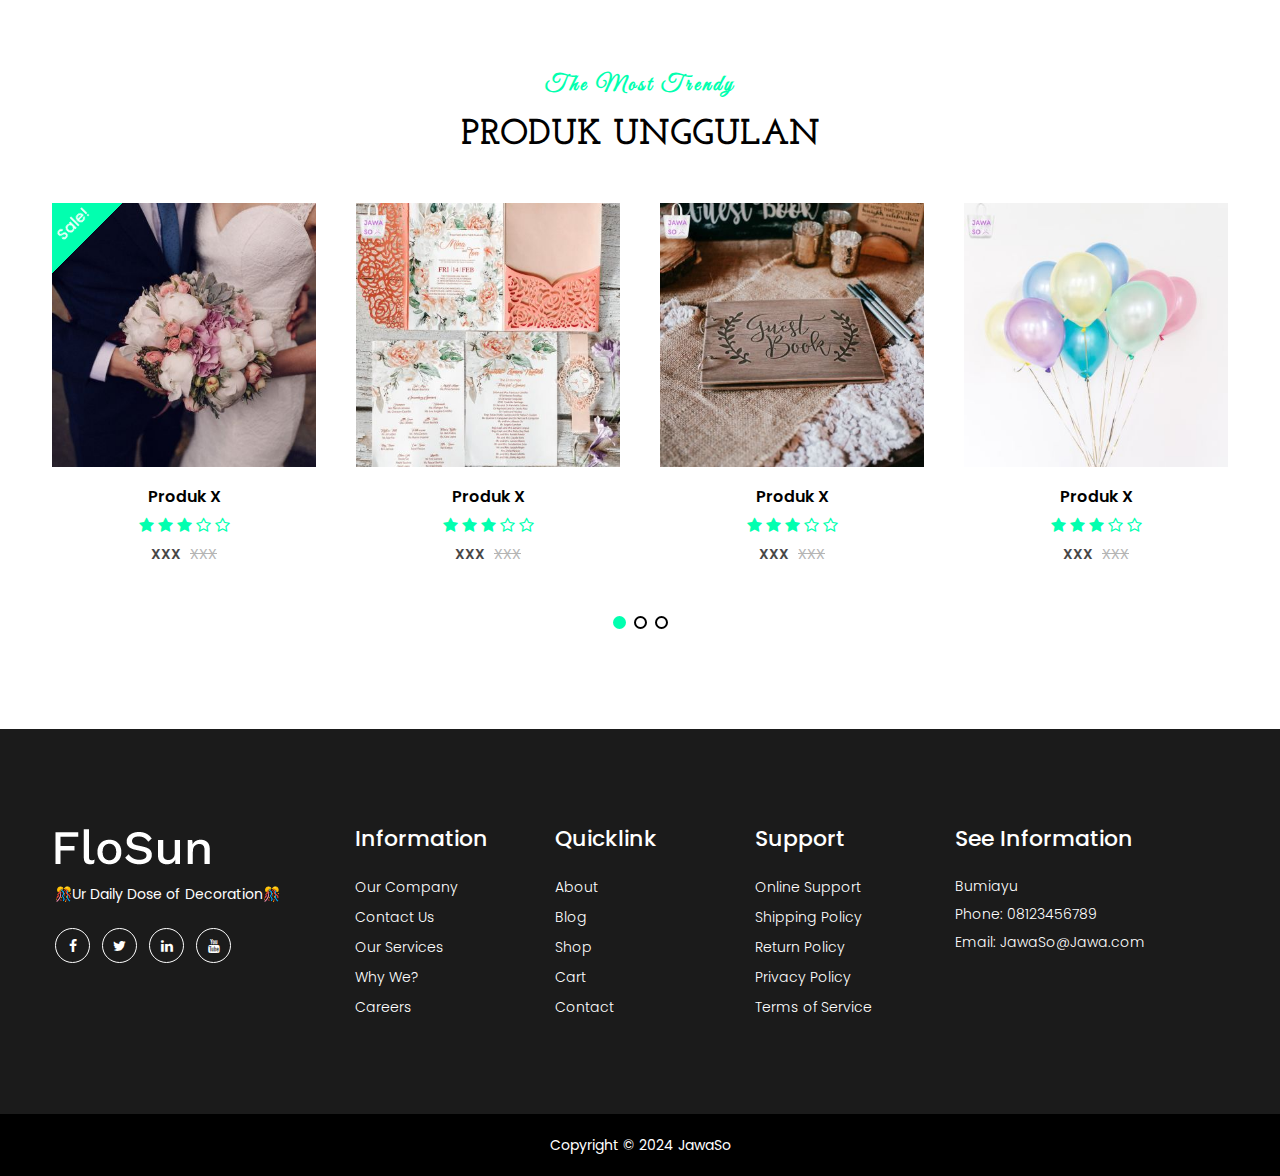
<file: product-details.html>
<!doctype html>
<html class="no-js" lang="en">

<head>
    <meta charset="utf-8">
    <meta http-equiv="x-ua-compatible" content="ie=edge">
    <title>JAWASO</title>
    <meta name="robots" content="noindex, follow" />
    <meta name="description" content="">
    <meta name="viewport" content="width=device-width, initial-scale=1, shrink-to-fit=no">
    <!-- Favicon -->
    <link rel="shortcut icon" type="image/x-icon" href="assets/images/author.ico">

    <!-- CSS
	============================================ -->
    <!-- Bootstrap CSS -->
    <link rel="stylesheet" href="assets/css/vendor/bootstrap.min.css">
    <!-- Font Awesome CSS -->
    <link rel="stylesheet" href="assets/css/vendor/font.awesome.min.css">
    <!-- Linear Icons CSS -->
    <link rel="stylesheet" href="assets/css/vendor/linearicons.min.css">
    <!-- Swiper CSS -->
    <link rel="stylesheet" href="assets/css/plugins/swiper-bundle.min.css">
    <!-- Animation CSS -->
    <link rel="stylesheet" href="assets/css/plugins/animate.min.css">
    <!-- Jquery ui CSS -->
    <link rel="stylesheet" href="assets/css/plugins/jquery-ui.min.css">
    <!-- Nice Select CSS -->
    <link rel="stylesheet" href="assets/css/plugins/nice-select.min.css">
    <!-- Magnific Popup -->
    <link rel="stylesheet" href="assets/css/plugins/magnific-popup.css">

    <!-- Main Style CSS -->
    <link rel="stylesheet" href="assets/css/style.css">

</head>

<body>

 

    <!-- Header Area Start Here -->
    <header class="main-header-area">
        <!-- Main Header Area Start -->
        <div class="main-header header-sticky">
            <div class="container custom-area">
                <div class="row align-items-center">
                    <div class="col-lg-2 col-xl-2 col-md-6 col-6 col-custom">
                        <div class="header-logo d-flex align-items-center">
                            <a href="index.html">
                                <img class="img-full" src="assets/images/logo/p1.png" alt="Header Logo">
                            </a>
                        </div>
                    </div>
                    <div class="col-lg-8 d-none d-lg-flex justify-content-center col-custom">
                        <nav class="main-nav d-none d-lg-flex">
                            <ul class="nav">
                                <li>
                                    <a href="index.html">
                                        <span class="menu-text"> Home</span>
                                    </a>
                                    <ul>
                                        <li><a href="index.html"></a></li>
                                    </ul>
                                </li>
                                <li>
                                    <a class="active" href="shop.html">
                                        <span class="menu-text">Shop</span>
                                        <i class="fa fa-angle-down"></i>
                                    </a>
                                    <div class="mega-menu dropdown-hover">
                                        <div class="menu-colum">
                                            <ul>
                                                <li><span class="mega-menu-text">Shop</span></li>
                                                <li><a href="shop.html">Shop</a></li>
                                            </ul>
                                        </div>
                                        <div class="menu-colum">
                                            <ul>
                                                <li><span class="mega-menu-text">Product</span></li>
                                                <li><a class="active" href="product-details.html">Product Detail</a></li>
                                            </ul>
                                        </div>
                                        <div class="menu-colum">
                                            <ul>
                                                <li><span class="mega-menu-text">Others</span></li>
                                                <li><a href="cart.html">Cart Page</a></li>
                                                <li><a href="checkout.html">Checkout Page</a></li>
                                                <li><a href="wishlist.html">Wishlist Page</a></li>
                                            </ul>
                                        </div>
                                    </div>
                                </li>
                                <li>
                                    <a href="blog.html">
                                        <span class="menu-text"> Blog</span>
                                    </a>
                                </li>
                                <li>
                                    <a href="#">
                                        <span class="menu-text"> Pages</span>
                                        <i class="fa fa-angle-down"></i>
                                    </a>
                                    <ul class="dropdown-submenu dropdown-hover">
                                        <li><a href="contact-us.html">Contact</a></li>
                                        <li><a href="my-account.html">My Account</a></li>
                                        <li><a href="frequently-questions.html">FAQ</a></li>
                                        <li><a href="login.html">Login</a></li>
                                        <li><a href="register.html">Register</a></li>
                                    </ul>
                                </li>
                                <li>
                                    <a href="about-us.html">
                                        <span class="menu-text"> About Us</span>
                                    </a>
                                </li>
                                <li>
                                    <a href="contact-us.html">
                                        <span class="menu-text">Contact Us</span>
                                    </a>
                                </li>
                            </ul>
                        </nav>
                    </div>
                    <div class="col-lg-2 col-md-6 col-6 col-custom">
                        <div class="header-right-area main-nav">
                            <ul class="nav">
                                <li class="minicart-wrap">
                                    <a href="#" class="minicart-btn toolbar-btn">
                                        <i class="fa fa-shopping-cart"></i>
                                        <span class="cart-item_count">3</span>
                                    </a>
                                    <div class="cart-item-wrapper dropdown-sidemenu dropdown-hover-2">
                                        <div class="single-cart-item">
                                            <div class="cart-img">
                                                <a href="cart.html"><img src="assets/images/cart/1.jpg" alt=""></a>
                                            </div>
                                            <div class="cart-text">
                                                <h5 class="title"><a href="cart.html">Boneka</a></h5>
                                                <div class="cart-text-btn">
                                                    <div class="cart-qty">
                                                        <span>1×</span>
                                                        <span class="cart-price">Rp200.000</span>
                                                    </div>
                                                    <button type="button"><i class="ion-trash-b"></i></button>
                                                </div>
                                            </div>
                                        </div>
                                        <div class="single-cart-item">
                                            <div class="cart-img">
                                                <a href="cart.html"><img src="assets/images/cart/2.jpg" alt=""></a>
                                            </div>
                                            <div class="cart-text">
                                                <h5 class="title"><a href="cart.html">Kue Ulang Tahun</a></h5>
                                                <div class="cart-text-btn">
                                                    <div class="cart-qty">
                                                        <span>1×</span>
                                                        <span class="cart-price">Rp500.000</span>
                                                    </div>
                                                    <button type="button"><i class="ion-trash-b"></i></button>
                                                </div>
                                            </div>
                                        </div>
                                        <div class="single-cart-item">
                                            <div class="cart-img">
                                                <a href="cart.html"><img src="assets/images/cart/3.jpg" alt=""></a>
                                            </div>
                                            <div class="cart-text">
                                                <h5 class="title"><a href="cart.html">Balon</a></h5>
                                                <div class="cart-text-btn">
                                                    <div class="cart-qty">
                                                        <span>1×</span>
                                                        <span class="cart-price">Rp100.000</span>
                                                    </div>
                                                    <button type="button"><i class="ion-trash-b"></i></button>
                                                </div>
                                            </div>
                                        </div>
                                        <div class="cart-price-total d-flex justify-content-between">
                                            <h5>Total :</h5>
                                            <h5>Rp 800.000</h5>
                                        </div>
                                        <div class="cart-links d-flex justify-content-between">
                                            <a class="btn product-cart button-icon flosun-button dark-btn" href="cart.html">View cart</a>
                                            <a class="btn flosun-button secondary-btn rounded-0" href="checkout.html">Checkout</a>
                                        </div>
                                    </div>
                                </li>
                                <li class="sidemenu-wrap">
                                    <a href="#"><i class="fa fa-search"></i> </a>
                                    <ul class="dropdown-sidemenu dropdown-hover-2 dropdown-search">
                                        <li>
                                            <form action="#">
                                                <input name="search" id="search" placeholder="Search" type="text">
                                                <button type="submit"><i class="fa fa-search"></i></button>
                                            </form>
                                        </li>
                                    </ul>
                                </li>
                                <li class="account-menu-wrap d-none d-lg-flex">
                                    <a href="#" class="off-canvas-menu-btn">
                                        <i class="fa fa-bars"></i>
                                    </a>
                                </li>
                                <li class="mobile-menu-btn d-lg-none">
                                    <a class="off-canvas-btn" href="#">
                                        <i class="fa fa-bars"></i>
                                    </a>
                                </li>
                            </ul>
                        </div>
                    </div>
                </div>
            </div>
        </div>
        <!-- Main Header Area End -->
        <!-- off-canvas menu start -->
        <aside class="off-canvas-wrapper" id="mobileMenu">
            <div class="off-canvas-overlay"></div>
            <div class="off-canvas-inner-content">
                <div class="btn-close-off-canvas">
                    <i class="fa fa-times"></i>
                </div>
                <div class="off-canvas-inner">
                    <div class="search-box-offcanvas">
                        <form>
                            <input type="text" placeholder="Search product...">
                            <button class="search-btn"><i class="fa fa-search"></i></button>
                        </form>
                    </div>
                    <!-- mobile menu start -->
                    <div class="mobile-navigation">
                        <!-- mobile menu navigation start -->
                        <nav>
                            <ul class="mobile-menu">
                                <li class="menu-item-has-children"><a href="index.html">Home</a>
                                </li>
                                <li class="menu-item-has-children"><a href="#">Shop</a>
                                    <ul class="megamenu dropdown">
                                        <li class="mega-title has-children"><a href="#">Shop Layouts</a>
                                            <ul class="dropdown">
                                                <li><a href="shop.html">Shop</a></li>
                                            </ul>
                                        </li>
                                        <li class="mega-title has-children"><a href="#">Product Details</a>
                                            <ul class="dropdown">
                                                <li><a href="product-details.html">Product Details</a></li>
                                            </ul>
                                        </li>
                                        <li class="mega-title has-children"><a href="#">Others</a>
                                            <ul class="dropdown">
                                                <li><a href="cart.html">Cart Page</a></li>
                                                <li><a href="checkout.html">Checkout Page</a></li>
                                                <li><a href="wishlist.html">Wish List Page</a></li>
                                            </ul>
                                        </li>
                                    </ul>
                                </li>
                                <li class="menu-item-has-children "><a href="blog.html">Blog</a>
                                </li>
                                <li class="menu-item-has-children "><a href="#">Pages</a>
                                    <ul class="dropdown">
                                        <li><a href="frequently-questions.html">FAQ</a></li>
                                        <li><a href="my-account.html">My Account</a></li>
                                        <li><a href="login.html">login &amp; register</a></li>
                                    </ul>
                                </li>
                                <li><a href="about-us.html">About Us</a></li>
                                <li><a href="contact-us.html">Contact</a></li>
                            </ul>
                        </nav>
                        <!-- mobile menu navigation end -->
                    </div>
                    <!-- mobile menu end -->
                    <div class="offcanvas-widget-area">
                        <div class="switcher">
                            <div class="language">
                                <span class="switcher-title">Bahasa: </span>
                                <div class="switcher-menu">
                                    <ul>
                                        <li><a href="#">Ngapak</a>
                                            <ul class="switcher-dropdown">
                                                <li><a href="#">Indonesia</a></li>
                                                <li><a href="#">Inggris</a></li>
                                            </ul>
                                        </li>
                                    </ul>
                                </div>
                            </div>
                            <div class="currency">
                                <span class="switcher-title">Mata Uang: </span>
                                <div class="switcher-menu">
                                    <ul>
                                        <li><a href="#">IDR</a>
                                            <ul class="switcher-dropdown">
                                                <li><a href="#">$ USD</a></li>
                                            </ul>
                                        </li>
                                    </ul>
                                </div>
                            </div>
                        </div>
                        <div class="top-info-wrap text-left text-black">
                            <ul class="address-info">
                                <li>
                                    <i class="fa fa-phone"></i>
                                    <a href="info%40yourdomain.html">(123) 456789</a>
                                </li>
                                <li>
                                    <i class="fa fa-envelope"></i>
                                    <a href="info%40yourdomain.html">info@Jawaso.com</a>
                                </li>
                            </ul>
                            <div class="widget-social">
                                <a class="facebook-color-bg" title="Facebook-f" href="#"><i class="fa fa-facebook-f"></i></a>
                                <a class="twitter-color-bg" title="Twitter" href="#"><i class="fa fa-twitter"></i></a>
                                <a class="linkedin-color-bg" title="Linkedin" href="#"><i class="fa fa-linkedin"></i></a>
                                <a class="youtube-color-bg" title="Youtube" href="#"><i class="fa fa-youtube"></i></a>
                            </div>
                        </div>
                    </div>
                </div>
            </div>
        </aside>
        <!-- off-canvas menu end -->
        <!-- off-canvas menu start -->
        <aside class="off-canvas-menu-wrapper" id="sideMenu">
            <div class="off-canvas-overlay"></div>
            <div class="off-canvas-inner-content">
                <div class="off-canvas-inner">
                    <div class="btn-close-off-canvas">
                        <i class="fa fa-times"></i>
                    </div>
                    <!-- offcanvas widget area start -->
                    <div class="offcanvas-widget-area">
                        <ul class="menu-top-menu">
                            <li><a href="about-us.html">Tentang Dewek</a></li>
                        </ul>
                        <p class="desc-content"> <br>Kita Menyediakan Berbagai Kebutuhan untuk dekorasi dan kebutuhan acara pernikahan ataupun ulang tahun mu.</p>
                        <div class="switcher">
                            <div class="language">
                                <span class="switcher-title">Bahasa: </span>
                                <div class="switcher-menu">
                                    <ul>
                                        <li><a href="#">Ngapak</a>
                                            <ul class="switcher-dropdown">
                                                <li><a href="#">Indonesia</a></li>
                                                <li><a href="#">Inggris</a></li>
                                            </ul>
                                        </li>
                                    </ul>
                                </div>
                            </div>
                            <div class="currency">
                                <span class="switcher-title">Mata Uang: </span>
                                <div class="switcher-menu">
                                    <ul>
                                        <li><a href="#">IDR</a>
                                            <ul class="switcher-dropdown">
                                                <li><a href="#">$ USD</a></li>
                                            </ul>
                                        </li>
                                    </ul>
                                </div>
                            </div>
                        </div>
                        <div class="top-info-wrap text-left text-black">
                            <ul class="address-info">
                                <li>
                                    <i class="fa fa-phone"></i>
                                    <a href="info%40yourdomain.html">(123) 456789</a>
                                </li>
                                <li>
                                    <i class="fa fa-envelope"></i>
                                    <a href="info%40yourdomain.html">info@Jawaso.com</a>
                                </li>
                            </ul>
                            <div class="widget-social">
                                <a class="facebook-color-bg" title="Facebook-f" href="#"><i class="fa fa-facebook-f"></i></a>
                                <a class="twitter-color-bg" title="Twitter" href="#"><i class="fa fa-twitter"></i></a>
                                <a class="linkedin-color-bg" title="Linkedin" href="#"><i class="fa fa-linkedin"></i></a>
                                <a class="youtube-color-bg" title="Youtube" href="#"><i class="fa fa-youtube"></i></a>
                            </div>
                        </div>
                    </div>
                    <!-- offcanvas widget area end -->
                </div>
            </div>
        </aside>
        <!-- off-canvas menu end -->
    </header>
    <!-- Header Area End Here -->
    <!-- Breadcrumb Area Start Here -->
    <div class="breadcrumbs-area position-relative">
        <div class="container">
            <div class="row">
                <div class="col-12 text-center">
                    <div class="breadcrumb-content position-relative section-content">
                        <h3 class="title-3">Product Details</h3>
                        <ul>
                            <li><a href="index.html">Home</a></li>
                            <li>Product Details</li>
                        </ul>
                    </div>
                </div>
            </div>
        </div>
    </div>
    <!-- Breadcrumb Area End Here -->
    <!-- Single Product Main Area Start -->
    <div class="single-product-main-area">
        <div class="container container-default custom-area">
            <div class="row">
                <div class="col-lg-5 offset-lg-0 col-md-8 offset-md-2 col-custom">
                    <div class="product-details-img">
                        <div class="single-product-img swiper-container gallery-top popup-gallery">
                            <div class="swiper-wrapper">
                                <div class="swiper-slide">
                                    <a class="w-100" href="assets/images/product/large-size/1.jpg">
                                        <img class="w-100" src="assets/images/product/large-size/1.jpg" alt="Product">
                                    </a>
                                </div>
                                <div class="swiper-slide">
                                    <a class="w-100" href="assets/images/product/large-size/2.jpg">
                                        <img class="w-100" src="assets/images/product/large-size/2.jpg" alt="Product">
                                    </a>
                                </div>
                                <div class="swiper-slide">
                                    <a class="w-100" href="assets/images/product/large-size/3.jpg">
                                        <img class="w-100" src="assets/images/product/large-size/3.jpg" alt="Product">
                                    </a>
                                </div>
                                <div class="swiper-slide">
                                    <a class="w-100" href="assets/images/product/large-size/4.jpg">
                                        <img class="w-100" src="assets/images/product/large-size/4.jpg" alt="Product">
                                    </a>
                                </div>
                                <div class="swiper-slide">
                                    <a class="w-100" href="assets/images/product/large-size/5.jpg">
                                        <img class="w-100" src="assets/images/product/large-size/5.jpg" alt="Product">
                                    </a>
                                </div>
                                <div class="swiper-slide">
                                    <a class="w-100" href="assets/images/product/large-size/6.jpg">
                                        <img class="w-100" src="assets/images/product/large-size/6.jpg" alt="Product">
                                    </a>
                                </div>
                            </div>
                        </div>
                        <div class="single-product-thumb swiper-container gallery-thumbs">
                            <div class="swiper-wrapper">
                                <div class="swiper-slide">
                                    <img src="assets/images/product/small-size/1.jpg" alt="Product">
                                </div>
                                <div class="swiper-slide">
                                    <img src="assets/images/product/small-size/2.jpg" alt="Product">
                                </div>
                                <div class="swiper-slide">
                                    <img src="assets/images/product/small-size/3.jpg" alt="Product">
                                </div>
                                <div class="swiper-slide">
                                    <img src="assets/images/product/small-size/4.jpg" alt="Product">
                                </div>
                                <div class="swiper-slide">
                                    <img src="assets/images/product/small-size/5.jpg" alt="Product">
                                </div>
                                <div class="swiper-slide">
                                    <img src="assets/images/product/small-size/6.jpg" alt="Product">
                                </div>
                            </div>
                            <!-- Add Arrows -->
                            <div class="swiper-button-next swiper-button-white"><i class="lnr lnr-arrow-right"></i></div>
                            <div class="swiper-button-prev swiper-button-white"><i class="lnr lnr-arrow-left"></i></div>
                        </div>
                    </div>
                </div>
                <div class="col-lg-7 col-custom">
                    <div class="product-summery position-relative">
                        <div class="product-head mb-3">
                            <h2 class="product-title">Pruduk X</h2>
                        </div>
                        <div class="price-box mb-2">
                            <span class="regular-price">XXX</span>
                            <span class="old-price"><del>XXX</del></span>
                        </div>
                        <div class="product-rating mb-3">
                            <i class="fa fa-star"></i>
                            <i class="fa fa-star"></i>
                            <i class="fa fa-star"></i>
                            <i class="fa fa-star"></i>
                            <i class="fa fa-star"></i>
                        </div>
                        <div class="sku mb-3">
                            <span>SKU: 12345</span>
                        </div>
                        <p class="desc-content mb-5">INI ADALAH PRODUK TAMPILAN DETAIL.</p>
                        <div class="quantity-with_btn mb-5">
                            <div class="quantity">
                                <div class="cart-plus-minus">
                                    <input class="cart-plus-minus-box" value="0" type="text">
                                    <div class="dec qtybutton">-</div>
                                    <div class="inc qtybutton">+</div>
                                </div>
                            </div>
                            <div class="add-to_cart">
                                <a class="btn product-cart button-icon flosun-button dark-btn" href="cart.html">Add to cart</a>
                                <a class="btn flosun-button secondary-btn secondary-border rounded-0" href="wishlist.html">Add to wishlist</a>
                            </div>
                        </div>
                        <div class="social-share mb-4">
                            <span>Share :</span>
                            <a href="#"><i class="fa fa-facebook-square facebook-color"></i></a>
                            <a href="#"><i class="fa fa-twitter-square twitter-color"></i></a>
                            <a href="#"><i class="fa fa-linkedin-square linkedin-color"></i></a>
                            <a href="#"><i class="fa fa-pinterest-square pinterest-color"></i></a>
                        </div>
                        <div class="payment">
                            <a href="#"><img class="border" src="assets/images/payment/payment-icon.png" alt="Payment"></a>
                        </div>
                    </div>
                </div>
            </div>
            <div class="row mt-no-text">
                <div class="col-lg-12 col-custom">
                    <ul class="nav nav-tabs" id="myTab" role="tablist">
                        <li class="nav-item">
                            <a class="nav-link active text-uppercase" id="home-tab" data-bs-toggle="tab" href="#connect-1" role="tab" aria-selected="true">Deskripsi</a>
                        </li>
                        <li class="nav-item">
                            <a class="nav-link text-uppercase" id="profile-tab" data-bs-toggle="tab" href="#connect-2" role="tab" aria-selected="false">Reviews</a>
                        </li>
                        <li class="nav-item">
                            <a class="nav-link text-uppercase" id="contact-tab" data-bs-toggle="tab" href="#connect-3" role="tab" aria-selected="false">Kebijakan Pengiriman</a>
                        </li>
                        <li class="nav-item">
                            <a class="nav-link text-uppercase" id="review-tab" data-bs-toggle="tab" href="#connect-4" role="tab" aria-selected="false">Ukuran</a>
                        </li>
                    </ul>
                    <div class="tab-content mb-text" id="myTabContent">
                        <div class="tab-pane fade show active" id="connect-1" role="tabpanel" aria-labelledby="home-tab">
                            <div class="desc-content">
                                <p class="mb-3">Di JawaSo, kami menyuguhkan berbagai macam produk berkualitas tinggi yang dirancang khusus untuk melengkapi perayaan Anda. Contoh barang kami mencakup rangkaian bunga segar yang indah dengan berbagai pilihan warna dan jenis, cocok untuk dekorasi pernikahan atau sebagai hadiah spesial. Selain itu, kami juga menawarkan balon foil dan latex dengan berbagai bentuk dan ukuran, banner dekoratif bertuliskan ucapan selamat, serta centerpieces yang elegan untuk mempercantik meja tamu. Semua produk ini dipilih dengan hati-hati untuk memastikan kepuasan dan kebahagiaan Anda.</p>
                                <p>Tidak hanya itu, JawaSo juga menyediakan aksesoris unik seperti topi pesta, piñata, dan tas goodie bag dengan desain menarik yang akan menambah semarak acara ulang tahun Anda. Untuk pernikahan, kami memiliki pilihan souvenir eksklusif seperti lilin hias, gantungan kunci, dan kotak perhiasan yang dapat diberikan sebagai kenang-kenangan bagi para tamu. Dengan berbagai pilihan barang detail ini, JawaSo siap membantu Anda menciptakan momen-momen indah dan tak terlupakan dalam setiap perayaan.</p>
                            </div>
                        </div>
                        <div class="tab-pane fade" id="connect-2" role="tabpanel" aria-labelledby="profile-tab">
                            <!-- Start Single Content -->
                            <div class="product_tab_content  border p-3">
                                <div class="review_address_inner">
                                    <!-- Start Single Review -->
                                    <div class="pro_review mb-5">
                                        <div class="review_thumb">
                                            <img alt="review images" src="assets/images/review/1.jpg">
                                        </div>
                                        <div class="review_details">
                                            <div class="review_info mb-2">
                                                <div class="product-rating mb-2">
                                                    <i class="fa fa-star"></i>
                                                    <i class="fa fa-star"></i>
                                                    <i class="fa fa-star"></i>
                                                    <i class="fa fa-star"></i>
                                                    <i class="fa fa-star-o"></i>
                                                </div>
                                                <h5>Slamet - <span> February 29, 2024</span></h5>
                                            </div>
                                            <p>Saya sangat terkesan dengan produk-produk dari JawaSo! Baru-baru ini saya memesan berbagai dekorasi untuk pesta ulang tahun anak saya dan hasilnya luar biasa. Balon-balon yang mereka sediakan sangat berkualitas dan hadir dalam berbagai bentuk serta warna yang menarik.</p>
                                        </div>
                                    </div>
                                    <!-- End Single Review -->
                                </div>
                                <!-- Start RAting Area -->
                                <div class="rating_wrap">
                                    <h5 class="rating-title-1 font-weight-bold mb-2">Tambahkan Review </h5>
                                    <p class="mb-2">Alamat email Anda tidak akan dipublikasikan. Bidang yang wajib diisi ditandai *</p>
                                    <h6 class="rating-title-2 mb-2">Rating Anda :</h6>
                                    <div class="rating_list mb-4">
                                        <div class="review_info">
                                            <div class="product-rating mb-3">
                                                <i class="fa fa-star"></i>
                                                <i class="fa fa-star"></i>
                                                <i class="fa fa-star"></i>
                                                <i class="fa fa-star"></i>
                                                <i class="fa fa-star-o"></i>
                                            </div>
                                        </div>
                                    </div>
                                </div>
                                <!-- End RAting Area -->
                                <div class="comments-area comments-reply-area">
                                    <div class="row">
                                        <div class="col-lg-12 col-custom">
                                            <form action="#" class="comment-form-area">
                                                <div class="row comment-input">
                                                    <div class="col-md-6 col-custom comment-form-author mb-3">
                                                        <label>Nama <span class="required">*</span></label>
                                                        <input type="text" required="required" name="Name">
                                                    </div>
                                                    <div class="col-md-6 col-custom comment-form-emai mb-3">
                                                        <label>Email <span class="required">*</span></label>
                                                        <input type="text" required="required" name="email">
                                                    </div>
                                                </div>
                                                <div class="comment-form-comment mb-3">
                                                    <label>Comment</label>
                                                    <textarea class="comment-notes" required="required"></textarea>
                                                </div>
                                                <div class="comment-form-submit">
                                                    <button class="btn flosun-button secondary-btn rounded-0">Submit</button>
                                                </div>
                                            </form>
                                        </div>
                                    </div>
                                </div>
                            </div>
                            <!-- End Single Content -->
                        </div>
                        <div class="tab-pane fade" id="connect-3" role="tabpanel" aria-labelledby="contact-tab">
                            <div class="shipping-policy">
                                <h4 class="title-3 mb-4">Kebijakan pengiriman untuk toko kami</h4>
                                <p class="desc-content mb-2">Di JawaSo, kami berkomitmen untuk memberikan pelayanan pengiriman terbaik untuk memastikan setiap pesanan sampai ke tangan Anda dengan aman dan tepat waktu. Pesanan lokal akan diproses dalam waktu 1-3 hari kerja setelah konfirmasi pembayaran, sementara pengiriman ke luar area lokal biasanya membutuhkan 3-7 hari kerja tergantung lokasi tujuan. Biaya pengiriman dihitung berdasarkan berat dan dimensi paket, serta lokasi pengiriman, yang akan ditampilkan secara otomatis saat checkout. Kami juga menawarkan promosi pengiriman gratis untuk pembelian di atas jumlah tertentu, sesuai dengan ketentuan yang berlaku.</p>
                                <p class="desc-content mb-2">Kami bekerja sama dengan berbagai jasa kurir terpercaya untuk memastikan barang tiba dengan aman dan tepat waktu. Setelah pesanan dikirim, nomor resi akan dikirimkan melalui email atau SMS untuk memudahkan pelacakan. Semua barang akan dipak dengan hati-hati menggunakan bahan pengepakan berkualitas untuk menghindari kerusakan selama pengiriman dan memastikan produk sampai dalam kondisi sempurna.</p>
                                <p class="desc-content mb-2">Saat ini, kami hanya melayani pengiriman dalam negeri. Pengiriman internasional sedang dalam pengembangan dan akan diumumkan segera. Jika terjadi masalah dengan pengiriman, seperti barang hilang atau rusak, Anda dapat menghubungi layanan pelanggan kami sesegera mungkin. Kami akan membantu proses klaim kepada pihak kurir dan memastikan Anda mendapatkan solusi yang memuaskan. Selain itu, jika Anda tidak puas dengan produk yang diterima, Anda dapat mengajukan pengembalian atau penukaran dalam waktu 7 hari setelah barang diterima, sesuai dengan syarat dan ketentuan yang berlaku. Jika Anda memiliki pertanyaan lebih lanjut mengenai kebijakan pengiriman kami, jangan ragu untuk menghubungi layanan pelanggan kami.</p>
                            </div>
                        </div>
                        <div class="tab-pane fade" id="connect-4" role="tabpanel" aria-labelledby="review-tab">
                            <div class="size-tab table-responsive-lg">
                                <h4 class="title-3 mb-4">Size Chart</h4>
                                <table class="table border">
                                    <tbody>
                                        <tr>
                                            <td class="cun-name"><span>UK</span></td>
                                            <td>18</td>
                                            <td>20</td>
                                            <td>22</td>
                                            <td>24</td>
                                            <td>26</td>
                                        </tr>
                                        <tr>
                                            <td class="cun-name"><span>Indonesia</span></td>
                                            <td>46</td>
                                            <td>48</td>
                                            <td>50</td>
                                            <td>52</td>
                                            <td>54</td>
                                        </tr>
                                        <tr>
                                            <td class="cun-name"><span>usa</span></td>
                                            <td>14</td>
                                            <td>16</td>
                                            <td>18</td>
                                            <td>20</td>
                                            <td>22</td>
                                        </tr>
                                        <tr>
                                            <td class="cun-name"><span>Australia</span></td>
                                            <td>28</td>
                                            <td>10</td>
                                            <td>12</td>
                                            <td>14</td>
                                            <td>16</td>
                                        </tr>
                                        <tr>
                                            <td class="cun-name"><span>Canada</span></td>
                                            <td>24</td>
                                            <td>18</td>
                                            <td>14</td>
                                            <td>42</td>
                                            <td>36</td>
                                        </tr>
                                    </tbody>
                                </table>
                            </div>
                        </div>
                    </div>
                </div>
            </div>
        </div>
    </div>
    <!-- Single Product Main Area End -->
    <!--Product Area Start-->
    <div class="product-area mt-text-3">
        <div class="container custom-area-2 overflow-hidden">
            <div class="row">
                <!--Section Title Start-->
                <div class="col-12 col-custom">
                    <div class="section-title text-center mb-30">
                        <span class="section-title-1">The Most Trendy</span>
                        <h3 class="section-title-3">Produk Unggulan</h3>
                    </div>
                </div>
                <!--Section Title End-->
            </div>
            <div class="row product-row">
                <div class="col-12 col-custom">
                    <div class="product-slider swiper-container anime-element-multi">
                        <div class="swiper-wrapper">
                            <div class="single-item swiper-slide">
                                <!--Single Product Start-->
                                <div class="single-product position-relative mb-30">
                                    <div class="product-image">
                                        <a class="d-block" href="product-details.html">
                                            <img src="assets/images/product/1.jpg" alt="" class="product-image-1 w-100">
                                            <img src="assets/images/product/2.jpg" alt="" class="product-image-2 position-absolute w-100">
                                        </a>
                                        <span class="onsale">Sale!</span>
                                        <div class="add-action d-flex flex-column position-absolute">
                                            <a href="compare.html" title="Compare">
                                                <i class="lnr lnr-sync" data-toggle="tooltip" data-placement="left" title="Compare"></i>
                                            </a>
                                            <a href="wishlist.html" title="Add To Wishlist">
                                                <i class="lnr lnr-heart" data-toggle="tooltip" data-placement="left" title="Wishlist"></i>
                                            </a>
                                            <a href="#exampleModalCenter" title="Quick View" data-bs-toggle="modal" data-bs-target="#exampleModalCenter">
                                                <i class="lnr lnr-eye" data-toggle="tooltip" data-placement="left" title="Quick View"></i>
                                            </a>
                                        </div>
                                    </div>
                                    <div class="product-content">
                                        <div class="product-title">
                                            <h4 class="title-2"> <a href="product-details.html">Produk X</a></h4>
                                        </div>
                                        <div class="product-rating">
                                            <i class="fa fa-star"></i>
                                            <i class="fa fa-star"></i>
                                            <i class="fa fa-star"></i>
                                            <i class="fa fa-star-o"></i>
                                            <i class="fa fa-star-o"></i>
                                        </div>
                                        <div class="price-box">
                                            <span class="regular-price ">XXX</span>
                                            <span class="old-price"><del>XXX</del></span>
                                        </div>
                                        <a href="cart.html" class="btn product-cart">Add to Cart</a>
                                    </div>
                                </div>
                                <!--Single Product End-->
                            </div>
                            <div class="single-item swiper-slide">
                                <!--Single Product Start-->
                                <div class="single-product position-relative mb-30">
                                    <div class="product-image">
                                        <a class="d-block" href="product-details.html">
                                            <img src="assets/images/product/5.jpg" alt="" class="product-image-1 w-100">
                                            <img src="assets/images/product/6.jpg" alt="" class="product-image-2 position-absolute w-100">
                                        </a>
                                        <div class="add-action d-flex flex-column position-absolute">
                                            <a href="compare.html" title="Compare">
                                                <i class="lnr lnr-sync" data-toggle="tooltip" data-placement="left" title="Compare"></i>
                                            </a>
                                            <a href="wishlist.html" title="Add To Wishlist">
                                                <i class="lnr lnr-heart" data-toggle="tooltip" data-placement="left" title="Wishlist"></i>
                                            </a>
                                            <a href="#exampleModalCenter" title="Quick View" data-bs-toggle="modal" data-bs-target="#exampleModalCenter">
                                                <i class="lnr lnr-eye" data-toggle="tooltip" data-placement="left" title="Quick View"></i>
                                            </a>
                                        </div>
                                    </div>
                                    <div class="product-content">
                                        <div class="product-title">
                                            <h4 class="title-2"> <a href="product-details.html">Produk X</a></h4>
                                        </div>
                                        <div class="product-rating">
                                            <i class="fa fa-star"></i>
                                            <i class="fa fa-star"></i>
                                            <i class="fa fa-star"></i>
                                            <i class="fa fa-star-o"></i>
                                            <i class="fa fa-star-o"></i>
                                        </div>
                                        <div class="price-box">
                                            <span class="regular-price ">XXX</span>
                                            <span class="old-price"><del>XXX</del></span>
                                        </div>
                                        <a href="cart.html" class="btn product-cart">Add to Cart</a>
                                    </div>
                                </div>
                                <!--Single Product End-->
                            </div>
                            <div class="single-item swiper-slide">
                                <!--Single Product Start-->
                                <div class="single-product position-relative mb-30">
                                    <div class="product-image">
                                        <a class="d-block" href="product-details.html">
                                            <img src="assets/images/product/7.jpg" alt="" class="product-image-1 w-100">
                                            <img src="assets/images/product/8.jpg" alt="" class="product-image-2 position-absolute w-100">
                                        </a>
                                        <div class="add-action d-flex flex-column position-absolute">
                                            <a href="compare.html" title="Compare">
                                                <i class="lnr lnr-sync" data-toggle="tooltip" data-placement="left" title="Compare"></i>
                                            </a>
                                            <a href="wishlist.html" title="Add To Wishlist">
                                                <i class="lnr lnr-heart" data-toggle="tooltip" data-placement="left" title="Wishlist"></i>
                                            </a>
                                            <a href="#exampleModalCenter" title="Quick View" data-bs-toggle="modal" data-bs-target="#exampleModalCenter">
                                                <i class="lnr lnr-eye" data-toggle="tooltip" data-placement="left" title="Quick View"></i>
                                            </a>
                                        </div>
                                    </div>
                                    <div class="product-content">
                                        <div class="product-title">
                                            <h4 class="title-2"> <a href="product-details.html">Produk X</a></h4>
                                        </div>
                                        <div class="product-rating">
                                            <i class="fa fa-star"></i>
                                            <i class="fa fa-star"></i>
                                            <i class="fa fa-star"></i>
                                            <i class="fa fa-star-o"></i>
                                            <i class="fa fa-star-o"></i>
                                        </div>
                                        <div class="price-box">
                                            <span class="regular-price ">XXX</span>
                                            <span class="old-price"><del>XXX</del></span>
                                        </div>
                                        <a href="cart.html" class="btn product-cart">Add to Cart</a>
                                    </div>
                                </div>
                                <!--Single Product End-->
                            </div>
                            <div class="single-item swiper-slide">
                                <!--Single Product Start-->
                                <div class="single-product position-relative mb-30">
                                    <div class="product-image">
                                        <a class="d-block" href="product-details.html">
                                            <img src="assets/images/product/3.jpg" alt="" class="product-image-1 w-100">
                                            <img src="assets/images/product/4.jpg" alt="" class="product-image-2 position-absolute w-100">
                                        </a>
                                        <div class="add-action d-flex flex-column position-absolute">
                                            <a href="compare.html" title="Compare">
                                                <i class="lnr lnr-sync" data-toggle="tooltip" data-placement="left" title="Compare"></i>
                                            </a>
                                            <a href="wishlist.html" title="Add To Wishlist">
                                                <i class="lnr lnr-heart" data-toggle="tooltip" data-placement="left" title="Wishlist"></i>
                                            </a>
                                            <a href="#exampleModalCenter" title="Quick View" data-bs-toggle="modal" data-bs-target="#exampleModalCenter">
                                                <i class="lnr lnr-eye" data-toggle="tooltip" data-placement="left" title="Quick View"></i>
                                            </a>
                                        </div>
                                    </div>
                                    <div class="product-content">
                                        <div class="product-title">
                                            <h4 class="title-2"> <a href="product-details.html">Produk X</a></h4>
                                        </div>
                                        <div class="product-rating">
                                            <i class="fa fa-star"></i>
                                            <i class="fa fa-star"></i>
                                            <i class="fa fa-star"></i>
                                            <i class="fa fa-star-o"></i>
                                            <i class="fa fa-star-o"></i>
                                        </div>
                                        <div class="price-box">
                                            <span class="regular-price ">XXX</span>
                                            <span class="old-price"><del>XXX</del></span>
                                        </div>
                                        <a href="cart.html" class="btn product-cart">Add to Cart</a>
                                    </div>
                                </div>
                                <!--Single Product End-->
                            </div>
                            <div class="single-item swiper-slide">
                                <!--Single Product Start-->
                                <div class="single-product position-relative mb-30">
                                    <div class="product-image">
                                        <a class="d-block" href="product-details.html">
                                            <img src="assets/images/product/8.jpg" alt="" class="product-image-1 w-100">
                                            <img src="assets/images/product/7.jpg" alt="" class="product-image-2 position-absolute w-100">
                                        </a>
                                        <div class="add-action d-flex flex-column position-absolute">
                                            <a href="compare.html" title="Compare">
                                                <i class="lnr lnr-sync" data-toggle="tooltip" data-placement="left" title="Compare"></i>
                                            </a>
                                            <a href="wishlist.html" title="Add To Wishlist">
                                                <i class="lnr lnr-heart" data-toggle="tooltip" data-placement="left" title="Wishlist"></i>
                                            </a>
                                            <a href="#exampleModalCenter" title="Quick View" data-bs-toggle="modal" data-bs-target="#exampleModalCenter">
                                                <i class="lnr lnr-eye" data-toggle="tooltip" data-placement="left" title="Quick View"></i>
                                            </a>
                                        </div>
                                    </div>
                                    <div class="product-content">
                                        <div class="product-title">
                                            <h4 class="title-2"> <a href="product-details.html">Produk X</a></h4>
                                        </div>
                                        <div class="product-rating">
                                            <i class="fa fa-star"></i>
                                            <i class="fa fa-star"></i>
                                            <i class="fa fa-star"></i>
                                            <i class="fa fa-star-o"></i>
                                            <i class="fa fa-star"></i>
                                        </div>
                                        <div class="price-box">
                                            <span class="regular-price ">XXX</span>
                                            <span class="old-price"><del>XXX</del></span>
                                        </div>
                                        <a href="cart.html" class="btn product-cart">Add to Cart</a>
                                    </div>
                                </div>
                                <!--Single Product End-->
                            </div>
                            <div class="single-item swiper-slide">
                                <!--Single Product Start-->
                                <div class="single-product position-relative mb-30">
                                    <div class="product-image">
                                        <a class="d-block" href="product-details.html">
                                            <img src="assets/images/product/2.jpg" alt="" class="product-image-1 w-100">
                                            <img src="assets/images/product/1.jpg" alt="" class="product-image-2 position-absolute w-100">
                                        </a>
                                        <div class="add-action d-flex flex-column position-absolute">
                                            <a href="compare.html" title="Compare">
                                                <i class="lnr lnr-sync" data-toggle="tooltip" data-placement="left" title="Compare"></i>
                                            </a>
                                            <a href="wishlist.html" title="Add To Wishlist">
                                                <i class="lnr lnr-heart" data-toggle="tooltip" data-placement="left" title="Wishlist"></i>
                                            </a>
                                            <a href="#exampleModalCenter" title="Quick View" data-bs-toggle="modal" data-bs-target="#exampleModalCenter">
                                                <i class="lnr lnr-eye" data-toggle="tooltip" data-placement="left" title="Quick View"></i>
                                            </a>
                                        </div>
                                    </div>
                                    <div class="product-content">
                                        <div class="product-title">
                                            <h4 class="title-2"> <a href="product-details.html">Produk X</a></h4>
                                        </div>
                                        <div class="product-rating">
                                            <i class="fa fa-star"></i>
                                            <i class="fa fa-star"></i>
                                            <i class="fa fa-star"></i>
                                            <i class="fa fa-star-o"></i>
                                            <i class="fa fa-star-o"></i>
                                        </div>
                                        <div class="price-box">
                                            <span class="regular-price ">XXX</span>
                                            <span class="old-price"><del>XXX</del></span>
                                        </div>
                                        <a href="cart.html" class="btn product-cart">Add to Cart</a>
                                    </div>
                                </div>
                                <!--Single Product End-->
                            </div>
                        </div>
                        <!-- Slider pagination -->
                        <div class="swiper-pagination default-pagination"></div>
                    </div>
                </div>
            </div>
        </div>
    </div>
    <!--Product Area End-->
    <!--Footer Area Start-->
    <footer class="footer-area mt-text-3">
        <div class="footer-widget-area">
            <div class="container container-default custom-area">
                <div class="row">
                    <div class="col-12 col-sm-12 col-md-12 col-lg-3 col-custom">
                        <div class="single-footer-widget m-0">
                            <div class="footer-logo">
                                <a href="index.html">
                                    <img src="assets/images/logo/logo-footer.png" alt="Logo Image">
                                </a>
                            </div>
                            <p class="desc-content">🎊Ur Daily Dose of Decoration🎊</p>
                            <div class="social-links">
                                <ul class="d-flex">
                                    <li>
                                        <a class="rounded-circle" href="#" title="Facebook">
                                            <i class="fa fa-facebook-f"></i>
                                        </a>
                                    </li>
                                    <li>
                                        <a class="rounded-circle" href="#" title="Twitter">
                                            <i class="fa fa-twitter"></i>
                                        </a>
                                    </li>
                                    <li>
                                        <a class="rounded-circle" href="#" title="Linkedin">
                                            <i class="fa fa-linkedin"></i>
                                        </a>
                                    </li>
                                    <li>
                                        <a class="rounded-circle" href="#" title="Youtube">
                                            <i class="fa fa-youtube"></i>
                                        </a>
                                    </li>
                                </ul>
                            </div>
                        </div>
                    </div>
                    <div class="col-12 col-sm-6 col-md-6 col-lg-2 col-custom">
                        <div class="single-footer-widget">
                            <h2 class="widget-title">Information</h2>
                            <ul class="widget-list">
                                <li><a href="about-us.html">Our Company</a></li>
                                <li><a href="contact-us.html">Contact Us</a></li>
                                <li><a href="about-us.html">Our Services</a></li>
                                <li><a href="about-us.html">Why We?</a></li>
                                <li><a href="about-us.html">Careers</a></li>
                            </ul>
                        </div>
                    </div>
                    <div class="col-12 col-sm-6 col-md-6 col-lg-2 col-custom">
                        <div class="single-footer-widget">
                            <h2 class="widget-title">Quicklink</h2>
                            <ul class="widget-list">
                                <li><a href="about-us.html">About</a></li>
                                <li><a href="blog.html">Blog</a></li>
                                <li><a href="shop.html">Shop</a></li>
                                <li><a href="cart.html">Cart</a></li>
                                <li><a href="contact-us.html">Contact</a></li>
                            </ul>
                        </div>
                    </div>
                    <div class="col-12 col-sm-6 col-md-6 col-lg-2 col-custom">
                        <div class="single-footer-widget">
                            <h2 class="widget-title">Support</h2>
                            <ul class="widget-list">
                                <li><a href="contact-us.html">Online Support</a></li>
                                <li><a href="contact-us.html">Shipping Policy</a></li>
                                <li><a href="contact-us.html">Return Policy</a></li>
                                <li><a href="contact-us.html">Privacy Policy</a></li>
                                <li><a href="contact-us.html">Terms of Service</a></li>
                            </ul>
                        </div>
                    </div>
                    <div class="col-12 col-sm-6 col-md-6 col-lg-3 col-custom">
                        <div class="single-footer-widget">
                            <h2 class="widget-title">See Information</h2>
                            <div class="widget-body">
                                <address>Bumiayu<br>Phone: 08123456789<br>Email: JawaSo@Jawa.com</address>
                            </div>
                        </div>
                    </div>
                </div>
            </div>
        </div>
        <div class="footer-copyright-area">
            <div class="container custom-area">
                <div class="row">
                    <div class="col-12 text-center col-custom">
                        <div class="copyright-content">
                            <p>Copyright © 2024 JawaSo</p>
                        </div>
                    </div>
                </div>
            </div>
        </div>
    </footer>
    <!--Footer Area End-->

    <!-- Modal -->
    <div class="modal flosun-modal fade" id="exampleModalCenter" tabindex="-1" role="dialog" aria-hidden="true">
        <div class="modal-dialog modal-dialog-centered" role="document">
            <div class="modal-content">
                <button type="button" class="close close-button" data-bs-dismiss="modal" aria-label="Close">
                    <span class="close-icon" aria-hidden="true">x</span>
                </button>
                <div class="modal-body">
                    <div class="container-fluid custom-area">
                        <div class="row">
                            <div class="col-md-6 col-custom">
                                <div class="modal-product-img">
                                    <a class="w-100" href="#">
                                        <img class="w-100" src="assets/images/product/large-size/1.jpg" alt="Product">
                                    </a>
                                </div>
                            </div>
                            <div class="col-md-6 col-custom">
                                <div class="modal-product">
                                    <div class="product-content">
                                        <div class="product-title">
                                            <h4 class="title">Product dummy name</h4>
                                        </div>
                                        <div class="price-box">
                                            <span class="regular-price ">$80.00</span>
                                            <span class="old-price"><del>$90.00</del></span>
                                        </div>
                                        <div class="product-rating">
                                            <i class="fa fa-star"></i>
                                            <i class="fa fa-star"></i>
                                            <i class="fa fa-star"></i>
                                            <i class="fa fa-star-o"></i>
                                            <i class="fa fa-star-o"></i>
                                            <span>1 Review</span>
                                        </div>
                                        <p class="desc-content">we denounce with righteous indignation and dislike men who are so beguiled and demoralized by the charms of pleasure of the moment, so blinded by desire, that they cannot foresee the pain and trouble that are bound to ensue; and equal blame bel...</p>
                                        <form class="d-flex flex-column w-100" action="#">
                                            <div class="form-group">
                                                <select class="form-control nice-select w-100">
                                                    <option>S</option>
                                                    <option>M</option>
                                                    <option>L</option>
                                                    <option>XL</option>
                                                    <option>XXL</option>
                                                </select>
                                            </div>
                                        </form>
                                        <div class="quantity-with-btn">
                                            <div class="quantity">
                                                <div class="cart-plus-minus">
                                                    <input class="cart-plus-minus-box" value="0" type="text">
                                                    <div class="dec qtybutton">-</div>
                                                    <div class="inc qtybutton">+</div>
                                                    <div class="dec qtybutton"><i class="fa fa-minus"></i></div>
                                                    <div class="inc qtybutton"><i class="fa fa-plus"></i></div>
                                                </div>
                                            </div>
                                            <div class="add-to_btn">
                                                <a class="btn product-cart button-icon flosun-button dark-btn" href="cart.html">Add to cart</a>
                                                <a class="btn flosun-button secondary-btn rounded-0" href="wishlist.html">Add to wishlist</a>
                                            </div>
                                        </div>
                                    </div>
                                </div>
                            </div>
                        </div>
                    </div>
                </div>
            </div>
        </div>
    </div>

    <!-- Scroll to Top Start -->
    <a class="scroll-to-top" href="#">
        <i class="lnr lnr-arrow-up"></i>
    </a>
    <!-- Scroll to Top End -->

    <!-- JS
============================================ -->


    <!-- jQuery JS -->
    <script src="assets/js/vendor/jquery-3.6.0.min.js"></script>
    <!-- jQuery Migrate JS -->
    <script src="assets/js/vendor/jquery-migrate-3.3.2.min.js"></script>
    <!-- Modernizer JS -->
    <script src="assets/js/vendor/modernizr-3.7.1.min.js"></script>
    <!-- Bootstrap JS -->
    <script src="assets/js/vendor/bootstrap.bundle.min.js"></script>


    <!-- Swiper Slider JS -->
    <script src="assets/js/plugins/swiper-bundle.min.js"></script>
    <!-- nice select JS -->
    <script src="assets/js/plugins/nice-select.min.js"></script>
    <!-- Ajaxchimpt js -->
    <script src="assets/js/plugins/jquery.ajaxchimp.min.js"></script>
    <!-- Jquery Ui js -->
    <script src="assets/js/plugins/jquery-ui.min.js"></script>
    <!-- Jquery Countdown js -->
    <script src="assets/js/plugins/jquery.countdown.min.js"></script>
    <!-- jquery magnific popup js -->
    <script src="assets/js/plugins/jquery.magnific-popup.min.js"></script>

    <!-- Main JS -->
    <script src="assets/js/main.js"></script>


</body>


<!-- Mirrored from htmldemo.net/flosun/flosun/product-details.html by HTTrack Website Copier/3.x [XR&CO'2014], Sun, 04 Dec 2022 05:03:25 GMT -->
</html>
</file>
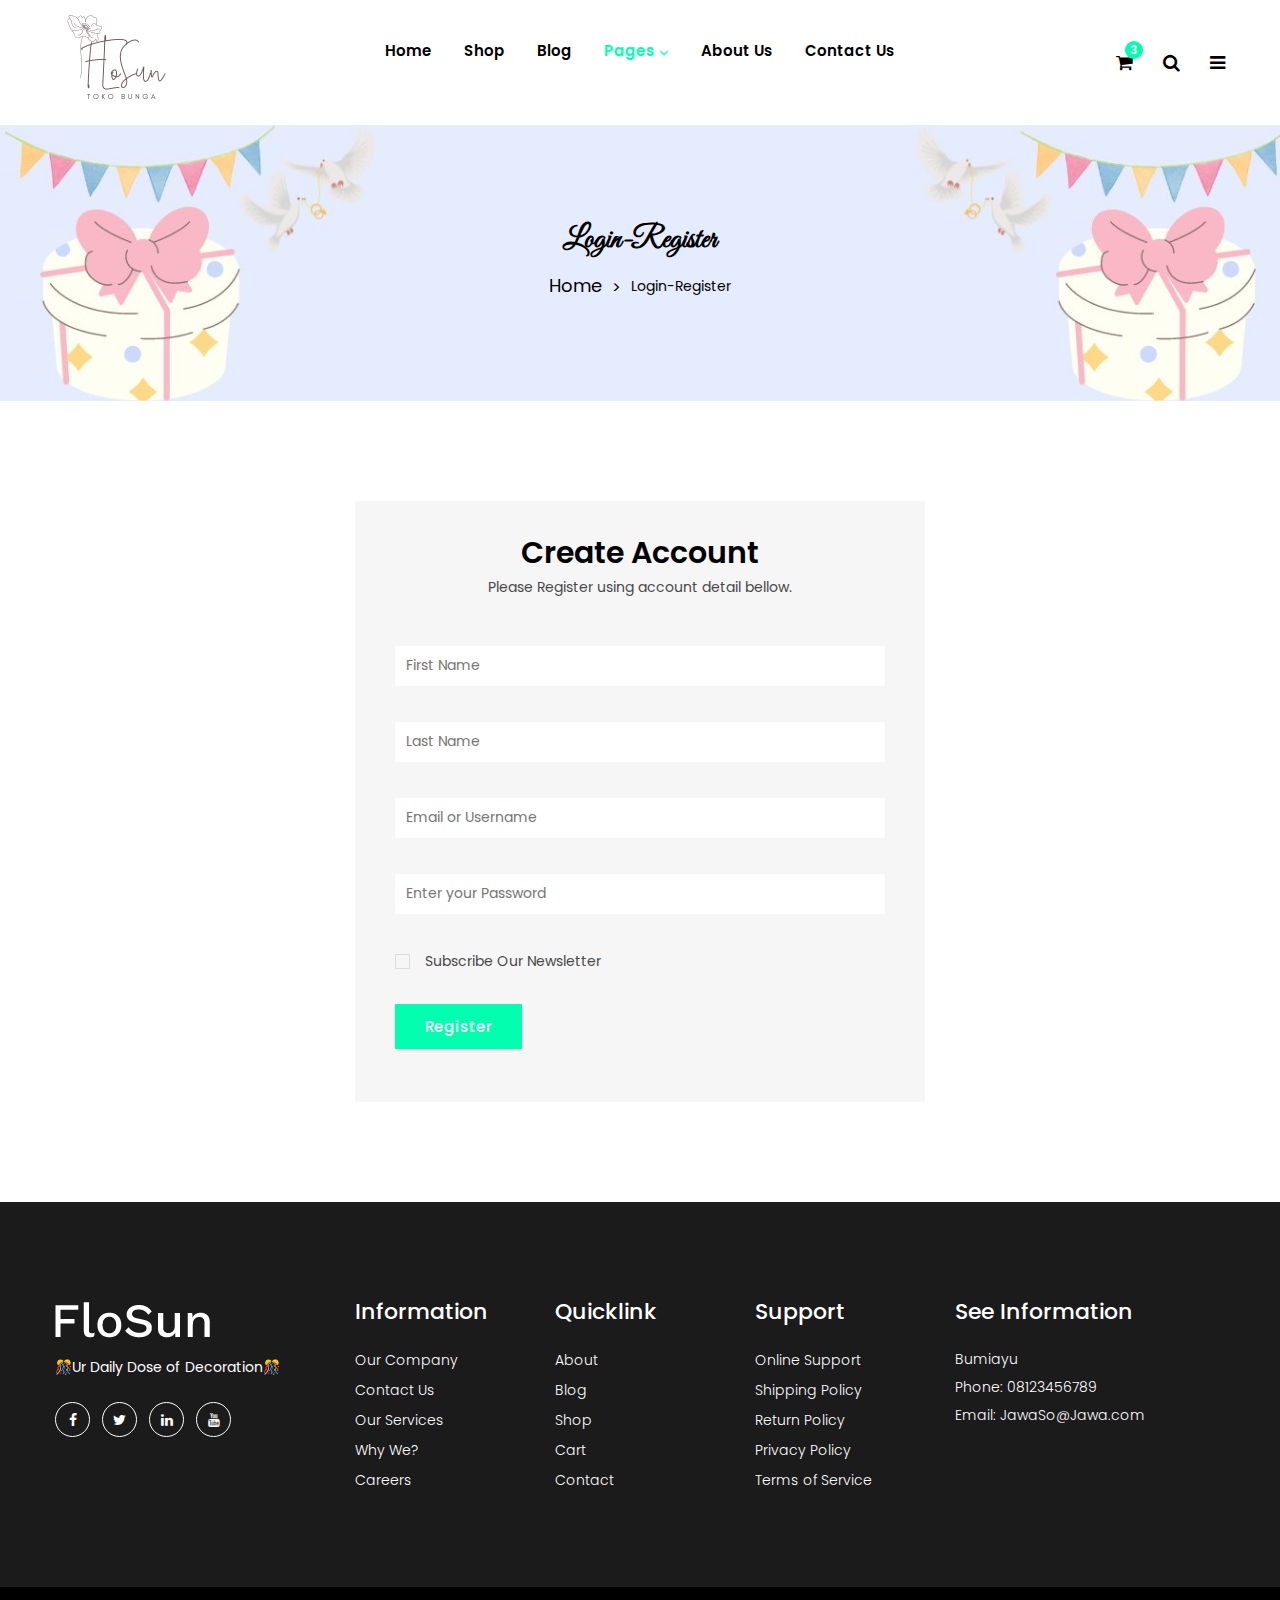
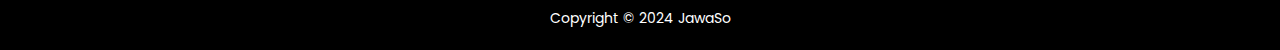
<file: register.html>
<!doctype html>
<html class="no-js" lang="en">

<head>
    <meta charset="utf-8">
    <meta http-equiv="x-ua-compatible" content="ie=edge">
    <title>JAWASO</title>
    <meta name="robots" content="noindex, follow" />
    <meta name="description" content="">
    <meta name="viewport" content="width=device-width, initial-scale=1, shrink-to-fit=no">
    <!-- Favicon -->
    <link rel="shortcut icon" type="image/x-icon" href="assets/images/author.ico">

    <!-- CSS
	============================================ -->
    <!-- Bootstrap CSS -->
    <link rel="stylesheet" href="assets/css/vendor/bootstrap.min.css">
    <!-- Font Awesome CSS -->
    <link rel="stylesheet" href="assets/css/vendor/font.awesome.min.css">
    <!-- Linear Icons CSS -->
    <link rel="stylesheet" href="assets/css/vendor/linearicons.min.css">
    <!-- Swiper CSS -->
    <link rel="stylesheet" href="assets/css/plugins/swiper-bundle.min.css">
    <!-- Animation CSS -->
    <link rel="stylesheet" href="assets/css/plugins/animate.min.css">
    <!-- Jquery ui CSS -->
    <link rel="stylesheet" href="assets/css/plugins/jquery-ui.min.css">
    <!-- Nice Select CSS -->
    <link rel="stylesheet" href="assets/css/plugins/nice-select.min.css">
    <!-- Magnific Popup -->
    <link rel="stylesheet" href="assets/css/plugins/magnific-popup.css">

    <!-- Main Style CSS -->
    <link rel="stylesheet" href="assets/css/style.css">

</head>

<body>

 

    <!-- Header Area Start Here -->
    <header class="main-header-area">
        <!-- Main Header Area Start -->
        <div class="main-header header-sticky">
            <div class="container custom-area">
                <div class="row align-items-center">
                    <div class="col-lg-2 col-xl-2 col-md-6 col-6 col-custom">
                        <div class="header-logo d-flex align-items-center">
                            <a href="index.html">
                                <img class="img-full" src="assets/images/logo/p1.png" alt="Header Logo">
                            </a>
                        </div>
                    </div>
                    <div class="col-lg-8 d-none d-lg-flex justify-content-center col-custom">
                        <nav class="main-nav d-none d-lg-flex">
                            <ul class="nav">
                                <li>
                                    <a href="index.html">
                                        <span class="menu-text"> Home</span>
                                    </a>
                                    <ul>
                                        <li><a href="index.html"></a></li>
                                    </ul>
                                </li>
                                <li>
                                    <a href="shop.html">
                                        <span class="menu-text">Shop</span>
                                    </a>
                                </li>
                                <li>
                                    <a href="blog.html">
                                        <span class="menu-text"> Blog</span>
                                    </a>
                                </li>
                                <li>
                                    <a class="active" href="#">
                                        <span class="menu-text"> Pages</span>
                                        <i class="fa fa-angle-down"></i>
                                    </a>
                                    <ul class="dropdown-submenu dropdown-hover">
                                        <li><a href="contact-us.html">Contact</a></li>
                                        <li><a href="my-account.html">My Account</a></li>
                                        <li><a href="frequently-questions.html">FAQ</a></li>
                                        <li><a href="login.html">Login</a></li>
                                        <li><a class="active" href="register.html">Register</a></li>
                                    </ul>
                                </li>
                                <li>
                                    <a href="about-us.html">
                                        <span class="menu-text"> About Us</span>
                                    </a>
                                </li>
                                <li>
                                    <a href="contact-us.html">
                                        <span class="menu-text">Contact Us</span>
                                    </a>
                                </li>
                            </ul>
                        </nav>
                    </div>
                    <div class="col-lg-2 col-md-6 col-6 col-custom">
                        <div class="header-right-area main-nav">
                            <ul class="nav">
                                <li class="minicart-wrap">
                                    <a href="#" class="minicart-btn toolbar-btn">
                                        <i class="fa fa-shopping-cart"></i>
                                        <span class="cart-item_count">3</span>
                                    </a>
                                    <div class="cart-item-wrapper dropdown-sidemenu dropdown-hover-2">
                                        <div class="single-cart-item">
                                            <div class="cart-img">
                                                <a href="cart.html"><img src="assets/images/cart/1.jpg" alt=""></a>
                                            </div>
                                            <div class="cart-text">
                                                <h5 class="title"><a href="cart.html">Boneka</a></h5>
                                                <div class="cart-text-btn">
                                                    <div class="cart-qty">
                                                        <span>1×</span>
                                                        <span class="cart-price">Rp200.000</span>
                                                    </div>
                                                    <button type="button"><i class="ion-trash-b"></i></button>
                                                </div>
                                            </div>
                                        </div>
                                        <div class="single-cart-item">
                                            <div class="cart-img">
                                                <a href="cart.html"><img src="assets/images/cart/2.jpg" alt=""></a>
                                            </div>
                                            <div class="cart-text">
                                                <h5 class="title"><a href="cart.html">Kue Ulang Tahun</a></h5>
                                                <div class="cart-text-btn">
                                                    <div class="cart-qty">
                                                        <span>1×</span>
                                                        <span class="cart-price">Rp500.000</span>
                                                    </div>
                                                    <button type="button"><i class="ion-trash-b"></i></button>
                                                </div>
                                            </div>
                                        </div>
                                        <div class="single-cart-item">
                                            <div class="cart-img">
                                                <a href="cart.html"><img src="assets/images/cart/3.jpg" alt=""></a>
                                            </div>
                                            <div class="cart-text">
                                                <h5 class="title"><a href="cart.html">Balon</a></h5>
                                                <div class="cart-text-btn">
                                                    <div class="cart-qty">
                                                        <span>1×</span>
                                                        <span class="cart-price">Rp100.000</span>
                                                    </div>
                                                    <button type="button"><i class="ion-trash-b"></i></button>
                                                </div>
                                            </div>
                                        </div>
                                        <div class="cart-price-total d-flex justify-content-between">
                                            <h5>Total :</h5>
                                            <h5>Rp 800.000</h5>
                                        </div>
                                        <div class="cart-links d-flex justify-content-between">
                                            <a class="btn product-cart button-icon flosun-button dark-btn" href="cart.html">View cart</a>
                                            <a class="btn flosun-button secondary-btn rounded-0" href="checkout.html">Checkout</a>
                                        </div>
                                    </div>
                                </li>
                                <li class="sidemenu-wrap">
                                    <a href="#"><i class="fa fa-search"></i> </a>
                                    <ul class="dropdown-sidemenu dropdown-hover-2 dropdown-search">
                                        <li>
                                            <form action="#">
                                                <input name="search" id="search" placeholder="Search" type="text">
                                                <button type="submit"><i class="fa fa-search"></i></button>
                                            </form>
                                        </li>
                                    </ul>
                                </li>
                                <li class="account-menu-wrap d-none d-lg-flex">
                                    <a href="#" class="off-canvas-menu-btn">
                                        <i class="fa fa-bars"></i>
                                    </a>
                                </li>
                                <li class="mobile-menu-btn d-lg-none">
                                    <a class="off-canvas-btn" href="#">
                                        <i class="fa fa-bars"></i>
                                    </a>
                                </li>
                            </ul>
                        </div>
                    </div>
                </div>
            </div>
        </div>
        <!-- Main Header Area End -->
        <!-- off-canvas menu start -->
        <aside class="off-canvas-wrapper" id="mobileMenu">
            <div class="off-canvas-overlay"></div>
            <div class="off-canvas-inner-content">
                <div class="btn-close-off-canvas">
                    <i class="fa fa-times"></i>
                </div>
                <div class="off-canvas-inner">
                    <div class="search-box-offcanvas">
                        <form>
                            <input type="text" placeholder="Search product...">
                            <button class="search-btn"><i class="fa fa-search"></i></button>
                        </form>
                    </div>
                    <!-- mobile menu start -->
                    <div class="mobile-navigation">
                        <!-- mobile menu navigation start -->
                        <nav>
                            <ul class="mobile-menu">
                                <li class="menu-item-has-children"><a href="index.html">Home</a>
                                </li>
                                <li class="menu-item-has-children"><a href="shop.html">Shop</a>
                                </li>
                                <li class="menu-item-has-children "><a href="blog.html">Blog</a>
                                </li>
                                <li class="menu-item-has-children "><a href="#">Pages</a>
                                    <ul class="dropdown">
                                        <li><a href="frequently-questions.html">FAQ</a></li>
                                        <li><a href="my-account.html">My Account</a></li>
                                        <li><a href="login.html">login &amp; register</a></li>
                                    </ul>
                                </li>
                                <li><a href="about-us.html">About Us</a></li>
                                <li><a href="contact-us.html">Contact</a></li>
                            </ul>
                        </nav>
                        <!-- mobile menu navigation end -->
                    </div>
                    <!-- mobile menu end -->
                    <div class="offcanvas-widget-area">
                        <div class="switcher">
                            <div class="language">
                                <span class="switcher-title">Bahasa: </span>
                                <div class="switcher-menu">
                                    <ul>
                                        <li><a href="#">Ngapak</a>
                                            <ul class="switcher-dropdown">
                                                <li><a href="#">Indonesia</a></li>
                                                <li><a href="#">Inggris</a></li>
                                            </ul>
                                        </li>
                                    </ul>
                                </div>
                            </div>
                            <div class="currency">
                                <span class="switcher-title">Mata Uang: </span>
                                <div class="switcher-menu">
                                    <ul>
                                        <li><a href="#">IDR</a>
                                            <ul class="switcher-dropdown">
                                                <li><a href="#">$ USD</a></li>
                                            </ul>
                                        </li>
                                    </ul>
                                </div>
                            </div>
                        </div>
                        <div class="top-info-wrap text-left text-black">
                            <ul class="address-info">
                                <li>
                                    <i class="fa fa-phone"></i>
                                    <a href="info%40yourdomain.html">(123) 456789</a>
                                </li>
                                <li>
                                    <i class="fa fa-envelope"></i>
                                    <a href="info%40yourdomain.html">info@Jawaso.com</a>
                                </li>
                            </ul>
                            <div class="widget-social">
                                <a class="facebook-color-bg" title="Facebook-f" href="#"><i class="fa fa-facebook-f"></i></a>
                                <a class="twitter-color-bg" title="Twitter" href="#"><i class="fa fa-twitter"></i></a>
                                <a class="linkedin-color-bg" title="Linkedin" href="#"><i class="fa fa-linkedin"></i></a>
                                <a class="youtube-color-bg" title="Youtube" href="#"><i class="fa fa-youtube"></i></a>
                            </div>
                        </div>
                    </div>
                </div>
            </div>
        </aside>
        <!-- off-canvas menu end -->
        <!-- off-canvas menu start -->
        <aside class="off-canvas-menu-wrapper" id="sideMenu">
            <div class="off-canvas-overlay"></div>
            <div class="off-canvas-inner-content">
                <div class="off-canvas-inner">
                    <div class="btn-close-off-canvas">
                        <i class="fa fa-times"></i>
                    </div>
                    <!-- offcanvas widget area start -->
                    <div class="offcanvas-widget-area">
                        <ul class="menu-top-menu">
                            <li><a href="about-us.html">Tentang Dewek</a></li>
                        </ul>
                        <p class="desc-content"> <br>Kita Menyediakan Berbagai Kebutuhan untuk dekorasi dan kebutuhan acara pernikahan ataupun ulang tahun mu.</p>
                        <div class="switcher">
                            <div class="language">
                                <span class="switcher-title">Bahasa: </span>
                                <div class="switcher-menu">
                                    <ul>
                                        <li><a href="#">Ngapak</a>
                                            <ul class="switcher-dropdown">
                                                <li><a href="#">Indonesia</a></li>
                                                <li><a href="#">Inggris</a></li>
                                            </ul>
                                        </li>
                                    </ul>
                                </div>
                            </div>
                            <div class="currency">
                                <span class="switcher-title">Mata Uang: </span>
                                <div class="switcher-menu">
                                    <ul>
                                        <li><a href="#">IDR</a>
                                            <ul class="switcher-dropdown">
                                                <li><a href="#">$ USD</a></li>
                                            </ul>
                                        </li>
                                    </ul>
                                </div>
                            </div>
                        </div>
                        <div class="top-info-wrap text-left text-black">
                            <ul class="address-info">
                                <li>
                                    <i class="fa fa-phone"></i>
                                    <a href="info%40yourdomain.html">(123) 456789</a>
                                </li>
                                <li>
                                    <i class="fa fa-envelope"></i>
                                    <a href="info%40yourdomain.html">info@Jawaso.com</a>
                                </li>
                            </ul>
                            <div class="widget-social">
                                <a class="facebook-color-bg" title="Facebook-f" href="#"><i class="fa fa-facebook-f"></i></a>
                                <a class="twitter-color-bg" title="Twitter" href="#"><i class="fa fa-twitter"></i></a>
                                <a class="linkedin-color-bg" title="Linkedin" href="#"><i class="fa fa-linkedin"></i></a>
                                <a class="youtube-color-bg" title="Youtube" href="#"><i class="fa fa-youtube"></i></a>
                            </div>
                        </div>
                    </div>
                    <!-- offcanvas widget area end -->
                </div>
            </div>
        </aside>
        <!-- off-canvas menu end -->
    </header>
    <!-- Header Area End Here -->
    <!-- Breadcrumb Area Start Here -->
    <div class="breadcrumbs-area position-relative">
        <div class="container">
            <div class="row">
                <div class="col-12 text-center">
                    <div class="breadcrumb-content position-relative section-content">
                        <h3 class="title-3">Login-Register</h3>
                        <ul>
                            <li><a href="index.html">Home</a></li>
                            <li>Login-Register</li>
                        </ul>
                    </div>
                </div>
            </div>
        </div>
    </div>
    <!-- Breadcrumb Area End Here -->
    <!-- Register Area Start Here -->
    <div class="login-register-area mt-no-text">
        <div class="container container-default-2 custom-area">
            <div class="row">
                <div class="col-lg-6 offset-lg-3 col-md-8 offset-md-2 col-custom">
                    <div class="login-register-wrapper">
                        <div class="section-content text-center mb-5">
                            <h2 class="title-4 mb-2">Create Account</h2>
                            <p class="desc-content">Please Register using account detail bellow.</p>
                        </div>
                        <form action="#" method="post">
                            <div class="single-input-item mb-3">
                                <input type="text" placeholder="First Name">
                            </div>
                            <div class="single-input-item mb-3">
                                <input type="text" placeholder="Last Name">
                            </div>
                            <div class="single-input-item mb-3">
                                <input type="email" placeholder="Email or Username">
                            </div>
                            <div class="single-input-item mb-3">
                                <input type="password" placeholder="Enter your Password">
                            </div>
                            <div class="single-input-item mb-3">
                                <div class="login-reg-form-meta d-flex align-items-center justify-content-between">
                                    <div class="remember-meta mb-3">
                                        <div class="custom-control custom-checkbox">
                                            <input type="checkbox" class="custom-control-input" id="rememberMe">
                                            <label class="custom-control-label" for="rememberMe">Subscribe Our Newsletter</label>
                                        </div>
                                    </div>
                                </div>
                            </div>
                            <div class="single-input-item mb-3">
                                <a href="login.html" class="btn flosun-button secondary-btn theme-color rounded-0">Register</a>
                            </div>
                        </form>
                    </div>
                </div>
            </div>
        </div>
    </div>
    <!-- Register Area End Here -->
    <!--Footer Area Start-->
    <footer class="footer-area mt-no-text">
        <div class="footer-widget-area">
            <div class="container container-default custom-area">
                <div class="row">
                    <div class="col-12 col-sm-12 col-md-12 col-lg-3 col-custom">
                        <div class="single-footer-widget m-0">
                            <div class="footer-logo">
                                <a href="index.html">
                                    <img src="assets/images/logo/logo-footer.png" alt="Logo Image">
                                </a>
                            </div>
                            <p class="desc-content">🎊Ur Daily Dose of Decoration🎊</p>
                            <div class="social-links">
                                <ul class="d-flex">
                                    <li>
                                        <a class="rounded-circle" href="#" title="Facebook">
                                            <i class="fa fa-facebook-f"></i>
                                        </a>
                                    </li>
                                    <li>
                                        <a class="rounded-circle" href="#" title="Twitter">
                                            <i class="fa fa-twitter"></i>
                                        </a>
                                    </li>
                                    <li>
                                        <a class="rounded-circle" href="#" title="Linkedin">
                                            <i class="fa fa-linkedin"></i>
                                        </a>
                                    </li>
                                    <li>
                                        <a class="rounded-circle" href="#" title="Youtube">
                                            <i class="fa fa-youtube"></i>
                                        </a>
                                    </li>
                                </ul>
                            </div>
                        </div>
                    </div>
                    <div class="col-12 col-sm-6 col-md-6 col-lg-2 col-custom">
                        <div class="single-footer-widget">
                            <h2 class="widget-title">Information</h2>
                            <ul class="widget-list">
                                <li><a href="about-us.html">Our Company</a></li>
                                <li><a href="contact-us.html">Contact Us</a></li>
                                <li><a href="about-us.html">Our Services</a></li>
                                <li><a href="about-us.html">Why We?</a></li>
                                <li><a href="about-us.html">Careers</a></li>
                            </ul>
                        </div>
                    </div>
                    <div class="col-12 col-sm-6 col-md-6 col-lg-2 col-custom">
                        <div class="single-footer-widget">
                            <h2 class="widget-title">Quicklink</h2>
                            <ul class="widget-list">
                                <li><a href="about-us.html">About</a></li>
                                <li><a href="blog.html">Blog</a></li>
                                <li><a href="shop.html">Shop</a></li>
                                <li><a href="cart.html">Cart</a></li>
                                <li><a href="contact-us.html">Contact</a></li>
                            </ul>
                        </div>
                    </div>
                    <div class="col-12 col-sm-6 col-md-6 col-lg-2 col-custom">
                        <div class="single-footer-widget">
                            <h2 class="widget-title">Support</h2>
                            <ul class="widget-list">
                                <li><a href="contact-us.html">Online Support</a></li>
                                <li><a href="contact-us.html">Shipping Policy</a></li>
                                <li><a href="contact-us.html">Return Policy</a></li>
                                <li><a href="contact-us.html">Privacy Policy</a></li>
                                <li><a href="contact-us.html">Terms of Service</a></li>
                            </ul>
                        </div>
                    </div>
                    <div class="col-12 col-sm-6 col-md-6 col-lg-3 col-custom">
                        <div class="single-footer-widget">
                            <h2 class="widget-title">See Information</h2>
                            <div class="widget-body">
                                <address>Bumiayu<br>Phone: 08123456789<br>Email: JawaSo@Jawa.com</address>
                            </div>
                        </div>
                    </div>
                </div>
            </div>
        </div>
        <div class="footer-copyright-area">
            <div class="container custom-area">
                <div class="row">
                    <div class="col-12 text-center col-custom">
                        <div class="copyright-content">
                            <p>Copyright © 2024 JawaSo</p>
                        </div>
                    </div>
                </div>
            </div>
        </div>
    </footer>
    <!--Footer Area End-->

    <!-- JS
============================================ -->


    <!-- jQuery JS -->
    <script src="assets/js/vendor/jquery-3.6.0.min.js"></script>
    <!-- jQuery Migrate JS -->
    <script src="assets/js/vendor/jquery-migrate-3.3.2.min.js"></script>
    <!-- Modernizer JS -->
    <script src="assets/js/vendor/modernizr-3.7.1.min.js"></script>
    <!-- Bootstrap JS -->
    <script src="assets/js/vendor/bootstrap.bundle.min.js"></script>


    <!-- Swiper Slider JS -->
    <script src="assets/js/plugins/swiper-bundle.min.js"></script>
    <!-- nice select JS -->
    <script src="assets/js/plugins/nice-select.min.js"></script>
    <!-- Ajaxchimpt js -->
    <script src="assets/js/plugins/jquery.ajaxchimp.min.js"></script>
    <!-- Jquery Ui js -->
    <script src="assets/js/plugins/jquery-ui.min.js"></script>
    <!-- Jquery Countdown js -->
    <script src="assets/js/plugins/jquery.countdown.min.js"></script>
    <!-- jquery magnific popup js -->
    <script src="assets/js/plugins/jquery.magnific-popup.min.js"></script>

    <!-- Main JS -->
    <script src="assets/js/main.js"></script>


</body>

</html>
</file>
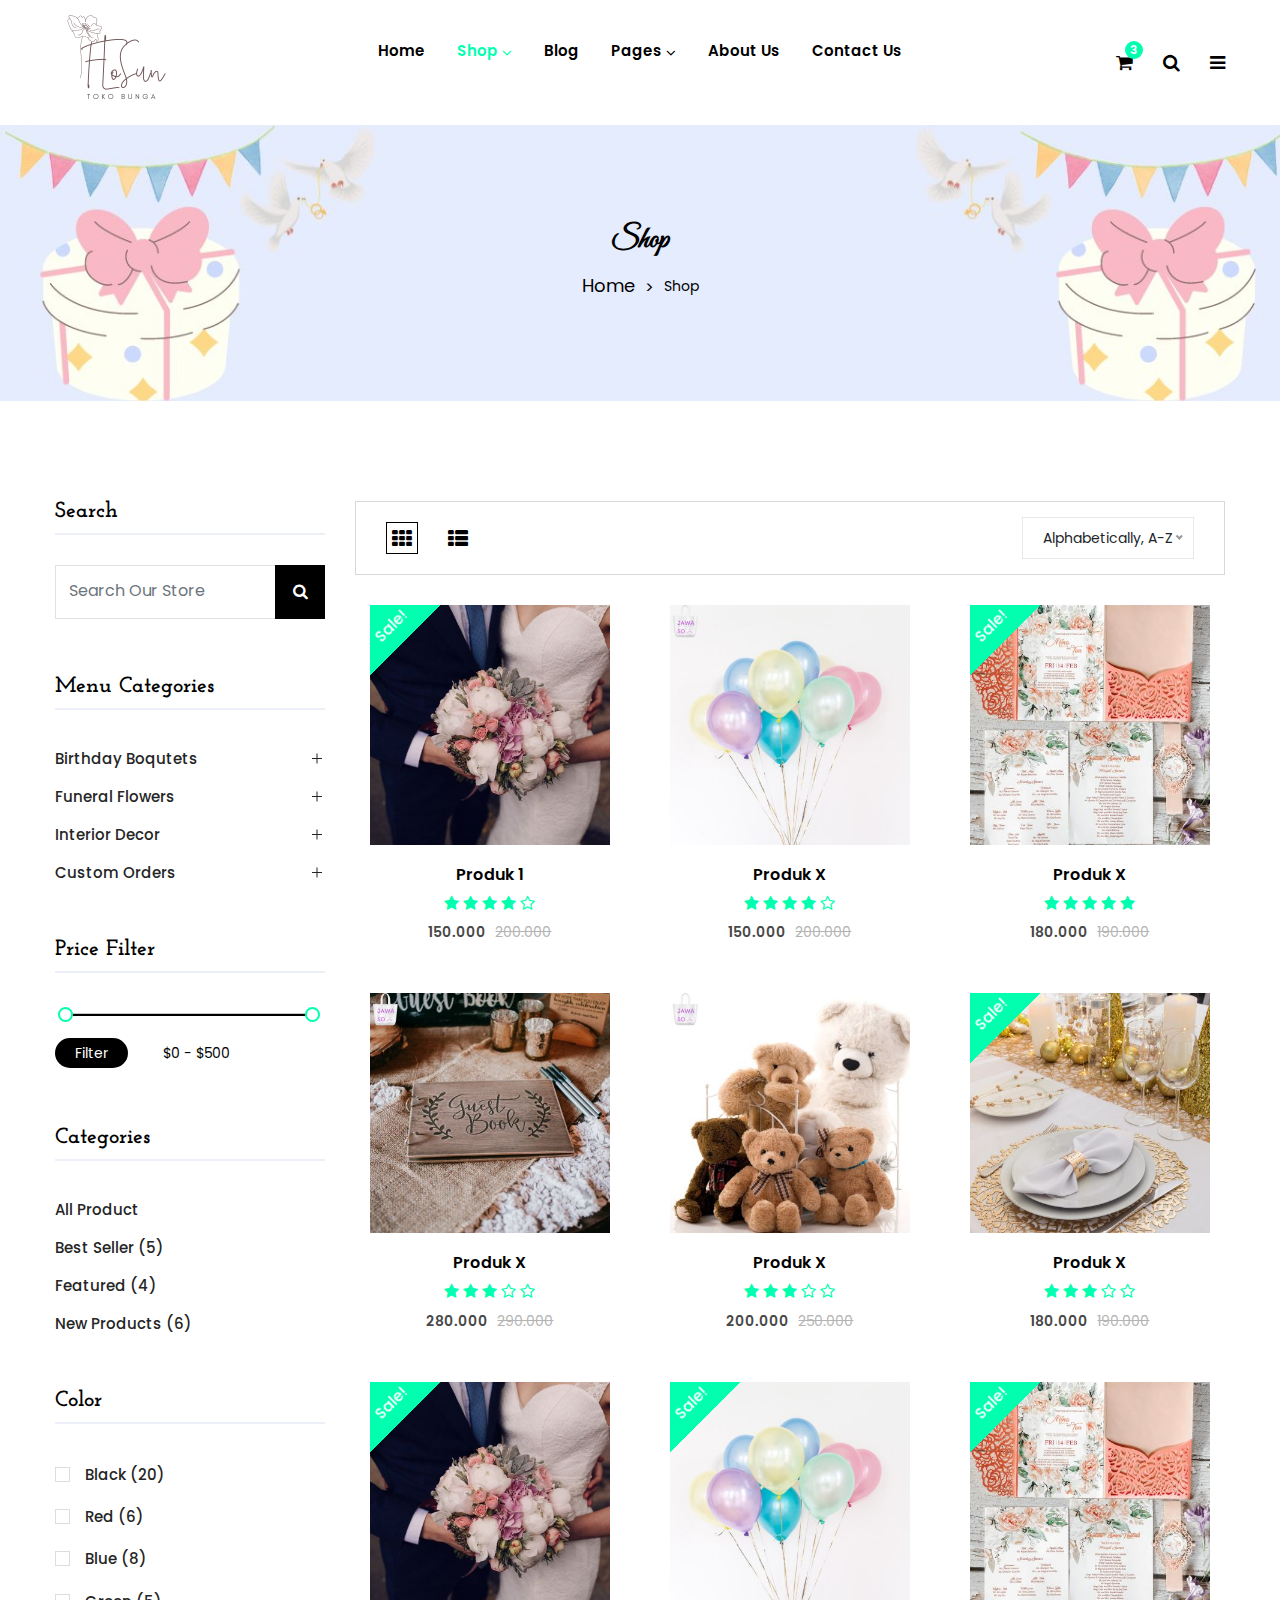
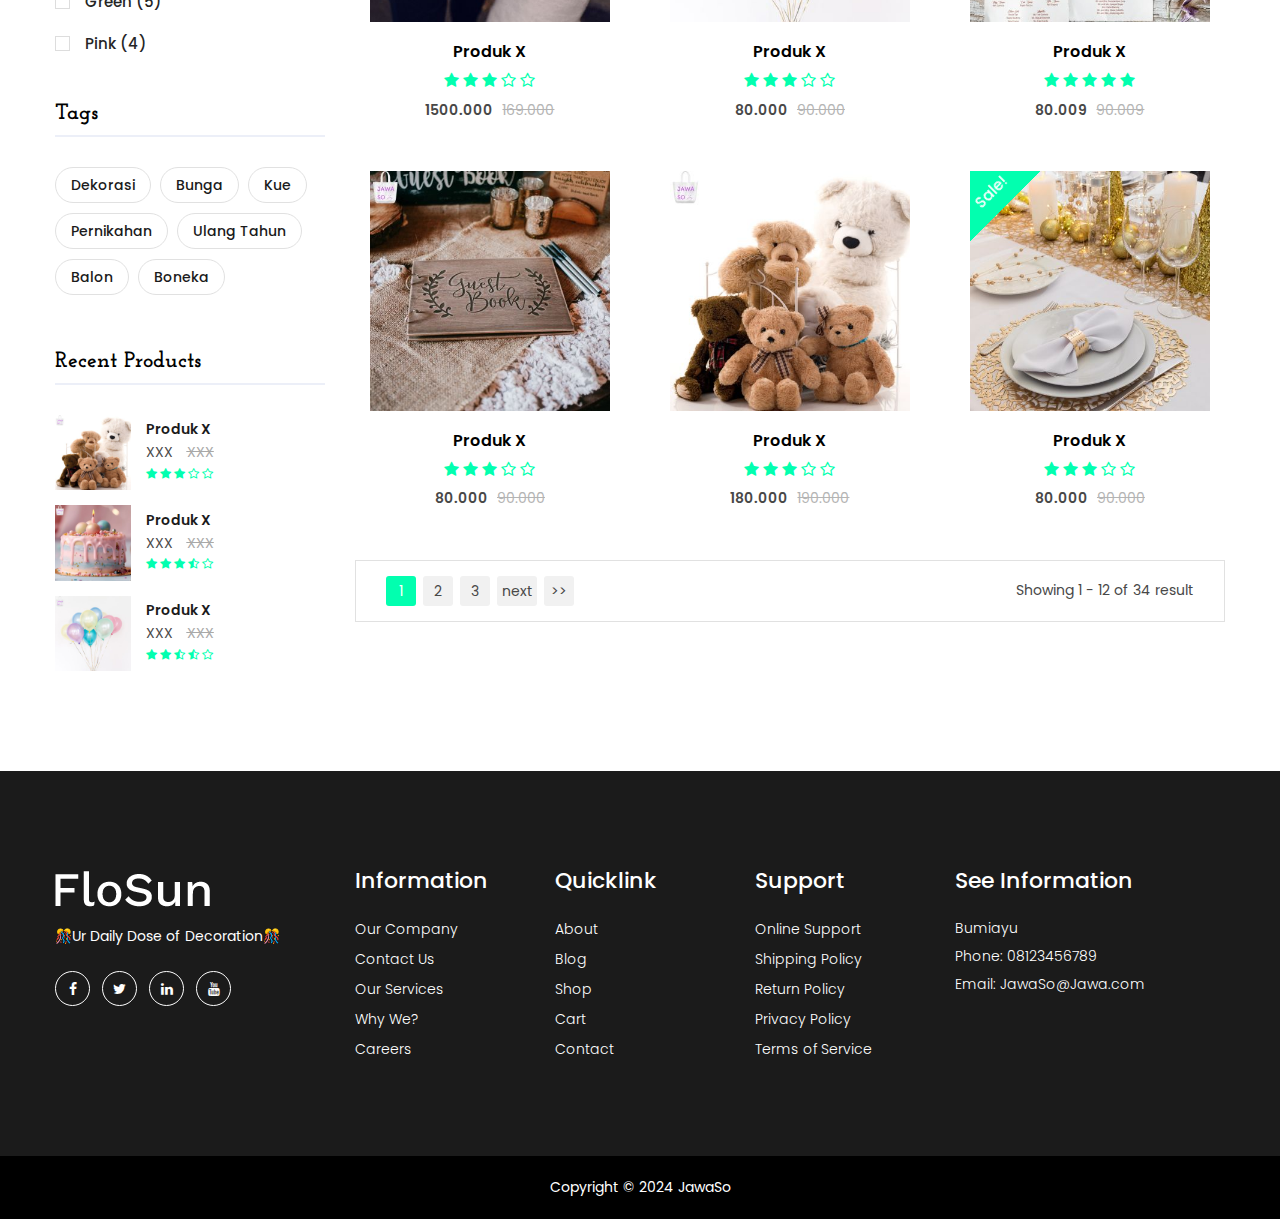
<file: shop.html>
<!doctype html>
<html class="no-js" lang="en">

<head>
    <meta charset="utf-8">
    <meta http-equiv="x-ua-compatible" content="ie=edge">
    <title>JAWASO</title>
    <meta name="robots" content="noindex, follow" />
    <meta name="description" content="">
    <meta name="viewport" content="width=device-width, initial-scale=1, shrink-to-fit=no">
    <!-- Favicon -->
    <link rel="shortcut icon" type="image/x-icon" href="assets/images/author.ico">

    <!-- CSS
	============================================ -->
    <!-- Bootstrap CSS -->
    <link rel="stylesheet" href="assets/css/vendor/bootstrap.min.css">
    <!-- Font Awesome CSS -->
    <link rel="stylesheet" href="assets/css/vendor/font.awesome.min.css">
    <!-- Linear Icons CSS -->
    <link rel="stylesheet" href="assets/css/vendor/linearicons.min.css">
    <!-- Swiper CSS -->
    <link rel="stylesheet" href="assets/css/plugins/swiper-bundle.min.css">
    <!-- Animation CSS -->
    <link rel="stylesheet" href="assets/css/plugins/animate.min.css">
    <!-- Jquery ui CSS -->
    <link rel="stylesheet" href="assets/css/plugins/jquery-ui.min.css">
    <!-- Nice Select CSS -->
    <link rel="stylesheet" href="assets/css/plugins/nice-select.min.css">
    <!-- Magnific Popup -->
    <link rel="stylesheet" href="assets/css/plugins/magnific-popup.css">

    <!-- Main Style CSS -->
    <link rel="stylesheet" href="assets/css/style.css">

</head>

<body>

 

    <!-- Header Area Start Here -->
    <header class="main-header-area">
        <!-- Main Header Area Start -->
        <div class="main-header header-sticky">
            <div class="container custom-area">
                <div class="row align-items-center">
                    <div class="col-lg-2 col-xl-2 col-md-6 col-6 col-custom">
                        <div class="header-logo d-flex align-items-center">
                            <a href="index.html">
                                <img class="img-full" src="assets/images/logo/p1.png" alt="Header Logo">
                            </a>
                        </div>
                    </div>
                    <div class="col-lg-8 d-none d-lg-flex justify-content-center col-custom">
                        <nav class="main-nav d-none d-lg-flex">
                            <ul class="nav">
                                <li>
                                    <a href="index.html">
                                        <span class="menu-text"> Home</span>
                                    </a>
                                    <ul>
                                        <li><a href="index.html"></a></li>
                                    </ul>
                                </li>
                                <li>
                                    <a class="active" href="shop.html">
                                        <span class="menu-text">Shop</span>
                                        <i class="fa fa-angle-down"></i>
                                    </a>
                                    <div class="mega-menu dropdown-hover">
                                        <div class="menu-colum">
                                            <ul>
                                                <li><span class="mega-menu-text">Shop</span></li>
                                                <li><a class="active" href="shop.html">Shop</a></li>
                                            </ul>
                                        </div>
                                        <div class="menu-colum">
                                            <ul>
                                                <li><span class="mega-menu-text">Product</span></li>
                                                <li><a href="product-details.html">Product Info</a></li>
                                            </ul>
                                        </div>
                                        <div class="menu-colum">
                                            <ul>
                                                <li><span class="mega-menu-text">Others</span></li>
                                                <li><a href="cart.html">Cart Page</a></li>
                                                <li><a href="checkout.html">Checkout Page</a></li>
                                                <li><a href="wishlist.html">Wishlist Page</a></li>
                                            </ul>
                                        </div>
                                    </div>
                                </li>
                                <li>
                                    <a href="blog.html">
                                        <span class="menu-text"> Blog</span>
                                    </a>
                                </li>
                                <li>
                                    <a href="#">
                                        <span class="menu-text"> Pages</span>
                                        <i class="fa fa-angle-down"></i>
                                    </a>
                                    <ul class="dropdown-submenu dropdown-hover">
                                        <li><a href="contact-us.html">Contact</a></li>
                                        <li><a href="my-account.html">My Account</a></li>
                                        <li><a href="frequently-questions.html">FAQ</a></li>
                                        <li><a href="login.html">Login</a></li>
                                        <li><a href="register.html">Register</a></li>
                                    </ul>
                                </li>
                                <li>
                                    <a href="about-us.html">
                                        <span class="menu-text"> About Us</span>
                                    </a>
                                </li>
                                <li>
                                    <a href="contact-us.html">
                                        <span class="menu-text">Contact Us</span>
                                    </a>
                                </li>
                            </ul>
                        </nav>
                    </div>
                    <div class="col-lg-2 col-md-6 col-6 col-custom">
                        <div class="header-right-area main-nav">
                            <ul class="nav">
                                <li class="minicart-wrap">
                                    <a href="#" class="minicart-btn toolbar-btn">
                                        <i class="fa fa-shopping-cart"></i>
                                        <span class="cart-item_count">3</span>
                                    </a>
                                    <div class="cart-item-wrapper dropdown-sidemenu dropdown-hover-2">
                                        <div class="single-cart-item">
                                            <div class="cart-img">
                                                <a href="cart.html"><img src="assets/images/cart/1.jpg" alt=""></a>
                                            </div>
                                            <div class="cart-text">
                                                <h5 class="title"><a href="cart.html">Boneka</a></h5>
                                                <div class="cart-text-btn">
                                                    <div class="cart-qty">
                                                        <span>1×</span>
                                                        <span class="cart-price">Rp200.000</span>
                                                    </div>
                                                    <button type="button"><i class="ion-trash-b"></i></button>
                                                </div>
                                            </div>
                                        </div>
                                        <div class="single-cart-item">
                                            <div class="cart-img">
                                                <a href="cart.html"><img src="assets/images/cart/2.jpg" alt=""></a>
                                            </div>
                                            <div class="cart-text">
                                                <h5 class="title"><a href="cart.html">Kue Ulang Tahun</a></h5>
                                                <div class="cart-text-btn">
                                                    <div class="cart-qty">
                                                        <span>1×</span>
                                                        <span class="cart-price">Rp500.000</span>
                                                    </div>
                                                    <button type="button"><i class="ion-trash-b"></i></button>
                                                </div>
                                            </div>
                                        </div>
                                        <div class="single-cart-item">
                                            <div class="cart-img">
                                                <a href="cart.html"><img src="assets/images/cart/3.jpg" alt=""></a>
                                            </div>
                                            <div class="cart-text">
                                                <h5 class="title"><a href="cart.html">Balon</a></h5>
                                                <div class="cart-text-btn">
                                                    <div class="cart-qty">
                                                        <span>1×</span>
                                                        <span class="cart-price">Rp100.000</span>
                                                    </div>
                                                    <button type="button"><i class="ion-trash-b"></i></button>
                                                </div>
                                            </div>
                                        </div>
                                        <div class="cart-price-total d-flex justify-content-between">
                                            <h5>Total :</h5>
                                            <h5>Rp 800.000</h5>
                                        </div>
                                        <div class="cart-links d-flex justify-content-between">
                                            <a class="btn product-cart button-icon flosun-button dark-btn" href="cart.html">View cart</a>
                                            <a class="btn flosun-button secondary-btn rounded-0" href="checkout.html">Checkout</a>
                                        </div>
                                    </div>
                                </li>
                                <li class="sidemenu-wrap">
                                    <a href="#"><i class="fa fa-search"></i> </a>
                                    <ul class="dropdown-sidemenu dropdown-hover-2 dropdown-search">
                                        <li>
                                            <form action="#">
                                                <input name="search" id="search" placeholder="Search" type="text">
                                                <button type="submit"><i class="fa fa-search"></i></button>
                                            </form>
                                        </li>
                                    </ul>
                                </li>
                                <li class="account-menu-wrap d-none d-lg-flex">
                                    <a href="#" class="off-canvas-menu-btn">
                                        <i class="fa fa-bars"></i>
                                    </a>
                                </li>
                                <li class="mobile-menu-btn d-lg-none">
                                    <a class="off-canvas-btn" href="#">
                                        <i class="fa fa-bars"></i>
                                    </a>
                                </li>
                            </ul>
                        </div>
                    </div>
                </div>
            </div>
        </div>
        <!-- Main Header Area End -->
        <!-- off-canvas menu start -->
        <aside class="off-canvas-wrapper" id="mobileMenu">
            <div class="off-canvas-overlay"></div>
            <div class="off-canvas-inner-content">
                <div class="btn-close-off-canvas">
                    <i class="fa fa-times"></i>
                </div>
                <div class="off-canvas-inner">
                    <div class="search-box-offcanvas">
                        <form>
                            <input type="text" placeholder="Search product...">
                            <button class="search-btn"><i class="fa fa-search"></i></button>
                        </form>
                    </div>
                    <!-- mobile menu start -->
                    <div class="mobile-navigation">
                        <!-- mobile menu navigation start -->
                        <nav>
                            <ul class="mobile-menu">
                                <li class="menu-item-has-children"><a href="index.html">Home</a>
                                </li>
                                <li class="menu-item-has-children"><a href="#">Shop</a>
                                    <ul class="megamenu dropdown">
                                        <li class="mega-title has-children"><a href="#">Shop Layouts</a>
                                            <ul class="dropdown">
                                                <li><a href="shop.html">Shop</a></li>
                                            </ul>
                                        </li>
                                        <li class="mega-title has-children"><a href="#">Product Details</a>
                                            <ul class="dropdown">
                                                <li><a href="product-details.html">Single Product Details</a></li>
                                            </ul>
                                        </li>
                                        <li class="mega-title has-children"><a href="#">Others</a>
                                            <ul class="dropdown">
                                                <li><a href="cart.html">Cart Page</a></li>
                                                <li><a href="checkout.html">Checkout Page</a></li>
                                                <li><a href="wishlist.html">Wish List Page</a></li>
                                            </ul>
                                        </li>
                                    </ul>
                                </li>
                                <li class="menu-item-has-children "><a href="blog.html">Blog</a>
                                </li>
                                <li class="menu-item-has-children "><a href="#">Pages</a>
                                    <ul class="dropdown">
                                        <li><a href="frequently-questions.html">FAQ</a></li>
                                        <li><a href="my-account.html">My Account</a></li>
                                        <li><a href="login.html">login &amp; register</a></li>
                                    </ul>
                                </li>
                                <li><a href="about-us.html">About Us</a></li>
                                <li><a href="contact-us.html">Contact</a></li>
                            </ul>
                        </nav>
                        <!-- mobile menu navigation end -->
                    </div>
                    <!-- mobile menu end -->
                    <div class="offcanvas-widget-area">
                        <div class="switcher">
                            <div class="language">
                                <span class="switcher-title">Bahasa: </span>
                                <div class="switcher-menu">
                                    <ul>
                                        <li><a href="#">Ngapak</a>
                                            <ul class="switcher-dropdown">
                                                <li><a href="#">Indonesia</a></li>
                                                <li><a href="#">Inggris</a></li>
                                            </ul>
                                        </li>
                                    </ul>
                                </div>
                            </div>
                            <div class="currency">
                                <span class="switcher-title">Mata Uang: </span>
                                <div class="switcher-menu">
                                    <ul>
                                        <li><a href="#">IDR</a>
                                            <ul class="switcher-dropdown">
                                                <li><a href="#">$ USD</a></li>
                                            </ul>
                                        </li>
                                    </ul>
                                </div>
                            </div>
                        </div>
                        <div class="top-info-wrap text-left text-black">
                            <ul class="address-info">
                                <li>
                                    <i class="fa fa-phone"></i>
                                    <a href="info%40yourdomain.html">(123) 456789</a>
                                </li>
                                <li>
                                    <i class="fa fa-envelope"></i>
                                    <a href="info%40yourdomain.html">info@Jawaso.com</a>
                                </li>
                            </ul>
                            <div class="widget-social">
                                <a class="facebook-color-bg" title="Facebook-f" href="#"><i class="fa fa-facebook-f"></i></a>
                                <a class="twitter-color-bg" title="Twitter" href="#"><i class="fa fa-twitter"></i></a>
                                <a class="linkedin-color-bg" title="Linkedin" href="#"><i class="fa fa-linkedin"></i></a>
                                <a class="youtube-color-bg" title="Youtube" href="#"><i class="fa fa-youtube"></i></a>
                            </div>
                        </div>
                    </div>
                </div>
            </div>
        </aside>
        <!-- off-canvas menu end -->
        <!-- off-canvas menu start -->
        <aside class="off-canvas-menu-wrapper" id="sideMenu">
            <div class="off-canvas-overlay"></div>
            <div class="off-canvas-inner-content">
                <div class="off-canvas-inner">
                    <div class="btn-close-off-canvas">
                        <i class="fa fa-times"></i>
                    </div>
                    <!-- offcanvas widget area start -->
                    <div class="offcanvas-widget-area">
                        <ul class="menu-top-menu">
                            <li><a href="about-us.html">Tentang Dewek</a></li>
                        </ul>
                        <p class="desc-content"> <br>Kita Menyediakan Berbagai Kebutuhan untuk dekorasi dan kebutuhan acara pernikahan ataupun ulang tahun mu.</p>
                        <div class="switcher">
                            <div class="language">
                                <span class="switcher-title">Bahasa: </span>
                                <div class="switcher-menu">
                                    <ul>
                                        <li><a href="#">Ngapak</a>
                                            <ul class="switcher-dropdown">
                                                <li><a href="#">Indonesia</a></li>
                                                <li><a href="#">Inggris</a></li>
                                            </ul>
                                        </li>
                                    </ul>
                                </div>
                            </div>
                            <div class="currency">
                                <span class="switcher-title">Mata Uang: </span>
                                <div class="switcher-menu">
                                    <ul>
                                        <li><a href="#">IDR</a>
                                            <ul class="switcher-dropdown">
                                                <li><a href="#">$ USD</a></li>
                                            </ul>
                                        </li>
                                    </ul>
                                </div>
                            </div>
                        </div>
                        <div class="top-info-wrap text-left text-black">
                            <ul class="address-info">
                                <li>
                                    <i class="fa fa-phone"></i>
                                    <a href="info%40yourdomain.html">(123) 456789</a>
                                </li>
                                <li>
                                    <i class="fa fa-envelope"></i>
                                    <a href="info%40yourdomain.html">info@Jawaso.com</a>
                                </li>
                            </ul>
                            <div class="widget-social">
                                <a class="facebook-color-bg" title="Facebook-f" href="#"><i class="fa fa-facebook-f"></i></a>
                                <a class="twitter-color-bg" title="Twitter" href="#"><i class="fa fa-twitter"></i></a>
                                <a class="linkedin-color-bg" title="Linkedin" href="#"><i class="fa fa-linkedin"></i></a>
                                <a class="youtube-color-bg" title="Youtube" href="#"><i class="fa fa-youtube"></i></a>
                            </div>
                        </div>
                    </div>
                    <!-- offcanvas widget area end -->
                </div>
            </div>
        </aside>
        <!-- off-canvas menu end -->
    </header>
    <!-- Header Area End Here -->
    <!-- Breadcrumb Area Start Here -->
    <div class="breadcrumbs-area position-relative">
        <div class="container">
            <div class="row">
                <div class="col-12 text-center">
                    <div class="breadcrumb-content position-relative section-content">
                        <h3 class="title-3">Shop</h3>
                        <ul>
                            <li><a href="index.html">Home</a></li>
                            <li>Shop</li>
                        </ul>
                    </div>
                </div>
            </div>
        </div>
    </div>
    <!-- Breadcrumb Area End Here -->
    <!-- Shop Main Area Start Here -->
    <div class="shop-main-area">
        <div class="container container-default custom-area">
            <div class="row flex-row-reverse">
                <div class="col-lg-9 col-12 col-custom widget-mt">
                    <!--shop toolbar start-->
                    <div class="shop_toolbar_wrapper mb-30">
                        <div class="shop_toolbar_btn">
                            <button data-role="grid_3" type="button" class="active btn-grid-3" title="Grid"><i class="fa fa-th"></i></button>
                            <button data-role="grid_list" type="button" class="btn-list" title="List"><i class="fa fa-th-list"></i></button>
                        </div>
                        <div class="shop-select">
                            <form class="d-flex flex-column w-100" action="#">
                                <div class="form-group">
                                    <select class="form-control nice-select w-100">
                                        <option selected value="1">Alphabetically, A-Z</option>
                                        <option value="2">Sort by popularity</option>
                                        <option value="3">Sort by newness</option>
                                        <option value="4">Sort by price: low to high</option>
                                        <option value="5">Sort by price: high to low</option>
                                        <option value="6">Product Name: Z</option>
                                    </select>
                                </div>
                            </form>
                        </div>
                    </div>
                    <!--shop toolbar end-->
                    <!-- Shop Wrapper Start -->
                    <div class="row shop_wrapper grid_3">
                        <div class="col-md-6 col-sm-6 col-lg-4 col-custom product-area">
                            <div class="product-item">
                                <div class="single-product position-relative mr-0 ml-0">
                                    <div class="product-image">
                                        <a class="d-block" href="product-details.html">
                                            <img src="assets/images/product/1.jpg" alt="" class="product-image-1 w-100">
                                            <img src="assets/images/product/2.jpg" alt="" class="product-image-2 position-absolute w-100">
                                        </a>
                                        <span class="onsale">Sale!</span>
                                        <div class="add-action d-flex flex-column position-absolute">
                                            <a href="error-404.html" title="Compare">
                                                <i class="lnr lnr-sync" data-toggle="tooltip" data-placement="left" title="Compare"></i>
                                            </a>
                                            <a href="wishlist.html" title="Add To Wishlist">
                                                <i class="lnr lnr-heart" data-toggle="tooltip" data-placement="left" title="Wishlist"></i>
                                            </a>
                                            <a href="#exampleModalCenter" title="Quick View" data-bs-toggle="modal" data-bs-target="#exampleModalCenter">
                                                <i class="lnr lnr-eye" data-toggle="tooltip" data-placement="left" title="Quick View"></i>
                                            </a>
                                        </div>
                                    </div>
                                    <div class="product-content">
                                        <div class="product-title">
                                            <h4 class="title-2"> <a href="product-details.html">Produk 1</a></h4>
                                        </div>
                                        <div class="product-rating">
                                            <i class="fa fa-star"></i>
                                            <i class="fa fa-star"></i>
                                            <i class="fa fa-star"></i>
                                            <i class="fa fa-star"></i>
                                            <i class="fa fa-star-o"></i>
                                        </div>
                                        <div class="price-box">
                                            <span class="regular-price ">150.000</span>
                                            <span class="old-price"><del>200.000</del></span>
                                        </div>
                                        <a href="cart.html" class="btn product-cart">Masukkan ke keranjang</a>
                                    </div>
                                    <div class="product-content-listview">
                                        <div class="product-title">
                                            <h4 class="title-2"> <a href="product-details.html">Produk 2</a></h4>
                                        </div>
                                        <div class="product-rating">
                                            <i class="fa fa-star"></i>
                                            <i class="fa fa-star"></i>
                                            <i class="fa fa-star"></i>
                                            <i class="fa fa-star"></i>
                                            <i class="fa fa-star-o"></i>
                                        </div>
                                        <div class="price-box">
                                            <span class="regular-price ">100.000</span>
                                            <span class="old-price"><del>150.000</del></span>
                                        </div>
                                        <p class="desc-content">Lorem ipsum dolor sit amet, consectetur adipiscing elit. Fusce posuere metus vitae arcu imperdiet, id aliquet ante scelerisque. Sed sit amet sem vitae urna fringilla tempus.</p>
                                        <div class="button-listview">
                                            <a href="cart.html" class="btn product-cart button-icon flosun-button dark-btn" data-toggle="tooltip" data-placement="top" title="Add to Cart"> <span>Masukkan ke keranjang</span> </a>
                                            <a class="list-icon" href="error-404.html" title="Compare">
                                                <i class="lnr lnr-sync" data-toggle="tooltip" data-placement="top" title="Compare"></i>
                                            </a>
                                            <a class="list-icon" href="wishlist.html" title="Add To Wishlist">
                                                <i class="lnr lnr-heart" data-toggle="tooltip" data-placement="top" title="Wishlist"></i>
                                            </a>
                                        </div>
                                    </div>
                                </div>
                            </div>
                        </div>
                        <div class="col-md-6 col-sm-6 col-lg-4 col-custom product-area">
                            <div class="product-item">
                                <div class="single-product position-relative mr-0 ml-0">
                                    <div class="product-image">
                                        <a class="d-block" href="product-details.html">
                                            <img src="assets/images/product/3.jpg" alt="" class="product-image-1 w-100">
                                            <img src="assets/images/product/4.jpg" alt="" class="product-image-2 position-absolute w-100">
                                        </a>
                                        <div class="add-action d-flex flex-column position-absolute">
                                            <a href="error-404.html" title="Compare">
                                                <i class="lnr lnr-sync" data-toggle="tooltip" data-placement="left" title="Compare"></i>
                                            </a>
                                            <a href="wishlist.html" title="Add To Wishlist">
                                                <i class="lnr lnr-heart" data-toggle="tooltip" data-placement="left" title="Wishlist"></i>
                                            </a>
                                            <a href="#exampleModalCenter" title="Quick View" data-bs-toggle="modal" data-bs-target="#exampleModalCenter">
                                                <i class="lnr lnr-eye" data-toggle="tooltip" data-placement="left" title="Quick View"></i>
                                            </a>
                                        </div>
                                    </div>
                                    <div class="product-content">
                                        <div class="product-title">
                                            <h4 class="title-2"> <a href="product-details.html">Produk X</a></h4>
                                        </div>
                                        <div class="product-rating">
                                            <i class="fa fa-star"></i>
                                            <i class="fa fa-star"></i>
                                            <i class="fa fa-star"></i>
                                            <i class="fa fa-star"></i>
                                            <i class="fa fa-star-o"></i>
                                        </div>
                                        <div class="price-box">
                                            <span class="regular-price ">150.000</span>
                                            <span class="old-price"><del>200.000</del></span>
                                        </div>
                                        <a href="cart.html" class="btn product-cart">Masukkan ke keranjang</a>
                                    </div>
                                    <div class="product-content-listview">
                                        <div class="product-title">
                                            <h4 class="title-2"> <a href="product-details.html">Produk X</a></h4>
                                        </div>
                                        <div class="product-rating">
                                            <i class="fa fa-star"></i>
                                            <i class="fa fa-star"></i>
                                            <i class="fa fa-star"></i>
                                            <i class="fa fa-star"></i>
                                            <i class="fa fa-star-o"></i>
                                        </div>
                                        <div class="price-box">
                                            <span class="regular-price ">100.000</span>
                                            <span class="old-price"><del>90.000</del></span>
                                        </div>
                                        <p class="desc-content">Lorem ipsum dolor sit amet, consectetur adipiscing elit. Fusce posuere metus vitae arcu imperdiet, id aliquet ante scelerisque. Sed sit amet sem vitae urna fringilla tempus.</p>
                                        <div class="button-listview">
                                            <a href="cart.html" class="btn product-cart button-icon flosun-button dark-btn" data-toggle="tooltip" data-placement="top" title="Add to Cart"> <span>Masukkan ke keranjang</span> </a>
                                            <a class="list-icon" href="error-404.html" title="Compare">
                                                <i class="lnr lnr-sync" data-toggle="tooltip" data-placement="top" title="Compare"></i>
                                            </a>
                                            <a class="list-icon" href="wishlist.html" title="Add To Wishlist">
                                                <i class="lnr lnr-heart" data-toggle="tooltip" data-placement="top" title="Wishlist"></i>
                                            </a>
                                        </div>
                                    </div>
                                </div>
                            </div>
                        </div>
                        <div class="col-md-6 col-sm-6 col-lg-4 col-custom product-area">
                            <div class="product-item">
                                <div class="single-product position-relative mr-0 ml-0">
                                    <div class="product-image">
                                        <a class="d-block" href="product-details.html">
                                            <img src="assets/images/product/5.jpg" alt="" class="product-image-1 w-100">
                                            <img src="assets/images/product/6.jpg" alt="" class="product-image-2 position-absolute w-100">
                                        </a>
                                        <span class="onsale">Sale!</span>
                                        <div class="add-action d-flex flex-column position-absolute">
                                            <a href="error-404.html" title="Compare">
                                                <i class="lnr lnr-sync" data-toggle="tooltip" data-placement="left" title="Compare"></i>
                                            </a>
                                            <a href="wishlist.html" title="Add To Wishlist">
                                                <i class="lnr lnr-heart" data-toggle="tooltip" data-placement="left" title="Wishlist"></i>
                                            </a>
                                            <a href="#exampleModalCenter" title="Quick View" data-bs-toggle="modal" data-bs-target="#exampleModalCenter">
                                                <i class="lnr lnr-eye" data-toggle="tooltip" data-placement="left" title="Quick View"></i>
                                            </a>
                                        </div>
                                    </div>
                                    <div class="product-content">
                                        <div class="product-title">
                                            <h4 class="title-2"> <a href="product-details.html">Produk X</a></h4>
                                        </div>
                                        <div class="product-rating">
                                            <i class="fa fa-star"></i>
                                            <i class="fa fa-star"></i>
                                            <i class="fa fa-star"></i>
                                            <i class="fa fa-star"></i>
                                            <i class="fa fa-star"></i>
                                        </div>
                                        <div class="price-box">
                                            <span class="regular-price ">180.000</span>
                                            <span class="old-price"><del>190.000</del></span>
                                        </div>
                                        <a href="cart.html" class="btn product-cart">Masukkan ke keranjang</a>
                                    </div>
                                    <div class="product-content-listview">
                                        <div class="product-title">
                                            <h4 class="title-2"> <a href="product-details.html">Produk X</a></h4>
                                        </div>
                                        <div class="product-rating">
                                            <i class="fa fa-star"></i>
                                            <i class="fa fa-star"></i>
                                            <i class="fa fa-star"></i>
                                            <i class="fa fa-star"></i>
                                            <i class="fa fa-star-o"></i>
                                        </div>
                                        <div class="price-box">
                                            <span class="regular-price ">180.000</span>
                                            <span class="old-price"><del>190.000</del></span>
                                        </div>
                                        <p class="desc-content">Lorem ipsum dolor sit amet, consectetur adipiscing elit. Fusce posuere metus vitae arcu imperdiet, id aliquet ante scelerisque. Sed sit amet sem vitae urna fringilla tempus.</p>
                                        <div class="button-listview">
                                            <a href="cart.html" class="btn product-cart button-icon flosun-button dark-btn" data-toggle="tooltip" data-placement="top" title="Add to Cart"> <span>Masukkan ke keranjang</span> </a>
                                            <a class="list-icon" href="error-404.html" title="Compare">
                                                <i class="lnr lnr-sync" data-toggle="tooltip" data-placement="top" title="Compare"></i>
                                            </a>
                                            <a class="list-icon" href="wishlist.html" title="Add To Wishlist">
                                                <i class="lnr lnr-heart" data-toggle="tooltip" data-placement="top" title="Wishlist"></i>
                                            </a>
                                        </div>
                                    </div>
                                </div>
                            </div>
                        </div>
                        <div class="col-md-6 col-sm-6 col-lg-4 col-custom product-area">
                            <div class="product-item">
                                <div class="single-product position-relative mr-0 ml-0">
                                    <div class="product-image">
                                        <a class="d-block" href="product-details.html">
                                            <img src="assets/images/product/7.jpg" alt="" class="product-image-1 w-100">
                                            <img src="assets/images/product/8.jpg" alt="" class="product-image-2 position-absolute w-100">
                                        </a>
                                        <div class="add-action d-flex flex-column position-absolute">
                                            <a href="error-404.html" title="Compare">
                                                <i class="lnr lnr-sync" data-toggle="tooltip" data-placement="left" title="Compare"></i>
                                            </a>
                                            <a href="wishlist.html" title="Add To Wishlist">
                                                <i class="lnr lnr-heart" data-toggle="tooltip" data-placement="left" title="Wishlist"></i>
                                            </a>
                                            <a href="#exampleModalCenter" title="Quick View" data-bs-toggle="modal" data-bs-target="#exampleModalCenter">
                                                <i class="lnr lnr-eye" data-toggle="tooltip" data-placement="left" title="Quick View"></i>
                                            </a>
                                        </div>
                                    </div>
                                    <div class="product-content">
                                        <div class="product-title">
                                            <h4 class="title-2"> <a href="product-details.html">Produk X</a></h4>
                                        </div>
                                        <div class="product-rating">
                                            <i class="fa fa-star"></i>
                                            <i class="fa fa-star"></i>
                                            <i class="fa fa-star"></i>
                                            <i class="fa fa-star-o"></i>
                                            <i class="fa fa-star-o"></i>
                                        </div>
                                        <div class="price-box">
                                            <span class="regular-price ">280.000</span>
                                            <span class="old-price"><del>290.000</del></span>
                                        </div>
                                        <a href="cart.html" class="btn product-cart">Masukkan ke keranjang</a>
                                    </div>
                                    <div class="product-content-listview">
                                        <div class="product-title">
                                            <h4 class="title-2"> <a href="product-details.html">Produk X</a></h4>
                                        </div>
                                        <div class="product-rating">
                                            <i class="fa fa-star"></i>
                                            <i class="fa fa-star"></i>
                                            <i class="fa fa-star"></i>
                                            <i class="fa fa-star-o"></i>
                                            <i class="fa fa-star-o"></i>
                                        </div>
                                        <div class="price-box">
                                            <span class="regular-price ">380.000</span>
                                            <span class="old-price"><del>490.000</del></span>
                                        </div>
                                        <p class="desc-content">Lorem ipsum dolor sit amet, consectetur adipiscing elit. Fusce posuere metus vitae arcu imperdiet, id aliquet ante scelerisque. Sed sit amet sem vitae urna fringilla tempus.</p>
                                        <div class="button-listview">
                                            <a href="cart.html" class="btn product-cart button-icon flosun-button dark-btn" data-toggle="tooltip" data-placement="top" title="Add to Cart"> <span>Masukkan ke keranjang</span> </a>
                                            <a class="list-icon" href="error-404.html" title="Compare">
                                                <i class="lnr lnr-sync" data-toggle="tooltip" data-placement="top" title="Compare"></i>
                                            </a>
                                            <a class="list-icon" href="wishlist.html" title="Add To Wishlist">
                                                <i class="lnr lnr-heart" data-toggle="tooltip" data-placement="top" title="Wishlist"></i>
                                            </a>
                                        </div>
                                    </div>
                                </div>
                            </div>
                        </div>
                        <div class="col-md-6 col-sm-6 col-lg-4 col-custom product-area">
                            <div class="product-item">
                                <div class="single-product position-relative mr-0 ml-0">
                                    <div class="product-image">
                                        <a class="d-block" href="product-details.html">
                                            <img src="assets/images/product/9.jpg" alt="" class="product-image-1 w-100">
                                            <img src="assets/images/product/1.jpg" alt="" class="product-image-2 position-absolute w-100">
                                        </a>
                                        <div class="add-action d-flex flex-column position-absolute">
                                            <a href="error-404.html" title="Compare">
                                                <i class="lnr lnr-sync" data-toggle="tooltip" data-placement="left" title="Compare"></i>
                                            </a>
                                            <a href="wishlist.html" title="Add To Wishlist">
                                                <i class="lnr lnr-heart" data-toggle="tooltip" data-placement="left" title="Wishlist"></i>
                                            </a>
                                            <a href="#exampleModalCenter" title="Quick View" data-bs-toggle="modal" data-bs-target="#exampleModalCenter">
                                                <i class="lnr lnr-eye" data-toggle="tooltip" data-placement="left" title="Quick View"></i>
                                            </a>
                                        </div>
                                    </div>
                                    <div class="product-content">
                                        <div class="product-title">
                                            <h4 class="title-2"> <a href="product-details.html">Produk X</a></h4>
                                        </div>
                                        <div class="product-rating">
                                            <i class="fa fa-star"></i>
                                            <i class="fa fa-star"></i>
                                            <i class="fa fa-star"></i>
                                            <i class="fa fa-star-o"></i>
                                            <i class="fa fa-star-o"></i>
                                        </div>
                                        <div class="price-box">
                                            <span class="regular-price ">200.000</span>
                                            <span class="old-price"><del>250.000</del></span>
                                        </div>
                                        <a href="cart.html" class="btn product-cart">Masukkan ke keranjang</a>
                                    </div>
                                    <div class="product-content-listview">
                                        <div class="product-title">
                                            <h4 class="title-2"> <a href="product-details.html">Produk X</a></h4>
                                        </div>
                                        <div class="product-rating">
                                            <i class="fa fa-star"></i>
                                            <i class="fa fa-star"></i>
                                            <i class="fa fa-star"></i>
                                            <i class="fa fa-star-o"></i>
                                            <i class="fa fa-star-o"></i>
                                        </div>
                                        <div class="price-box">
                                            <span class="regular-price ">500.000</span>
                                            <span class="old-price"><del>590.000</del></span>
                                        </div>
                                        <p class="desc-content">Lorem ipsum dolor sit amet, consectetur adipiscing elit. Fusce posuere metus vitae arcu imperdiet, id aliquet ante scelerisque. Sed sit amet sem vitae urna fringilla tempus.</p>
                                        <div class="button-listview">
                                            <a href="cart.html" class="btn product-cart button-icon flosun-button dark-btn" data-toggle="tooltip" data-placement="top" title="Add to Cart"> <span>Masukkan ke keranjang</span> </a>
                                            <a class="list-icon" href="error-404.html" title="Compare">
                                                <i class="lnr lnr-sync" data-toggle="tooltip" data-placement="top" title="Compare"></i>
                                            </a>
                                            <a class="list-icon" href="wishlist.html" title="Add To Wishlist">
                                                <i class="lnr lnr-heart" data-toggle="tooltip" data-placement="top" title="Wishlist"></i>
                                            </a>
                                        </div>
                                    </div>
                                </div>
                            </div>
                        </div>
                        <div class="col-md-6 col-sm-6 col-lg-4 col-custom product-area">
                            <div class="product-item">
                                <div class="single-product position-relative mr-0 ml-0">
                                    <div class="product-image">
                                        <a class="d-block" href="product-details.html">
                                            <img src="assets/images/product/8.jpg" alt="" class="product-image-1 w-100">
                                            <img src="assets/images/product/7.jpg" alt="" class="product-image-2 position-absolute w-100">
                                        </a>
                                        <span class="onsale">Sale!</span>
                                        <div class="add-action d-flex flex-column position-absolute">
                                            <a href="error-404.html" title="Compare">
                                                <i class="lnr lnr-sync" data-toggle="tooltip" data-placement="left" title="Compare"></i>
                                            </a>
                                            <a href="wishlist.html" title="Add To Wishlist">
                                                <i class="lnr lnr-heart" data-toggle="tooltip" data-placement="left" title="Wishlist"></i>
                                            </a>
                                            <a href="#exampleModalCenter" title="Quick View" data-bs-toggle="modal" data-bs-target="#exampleModalCenter">
                                                <i class="lnr lnr-eye" data-toggle="tooltip" data-placement="left" title="Quick View"></i>
                                            </a>
                                        </div>
                                    </div>
                                    <div class="product-content">
                                        <div class="product-title">
                                            <h4 class="title-2"> <a href="product-details.html">Produk X</a></h4>
                                        </div>
                                        <div class="product-rating">
                                            <i class="fa fa-star"></i>
                                            <i class="fa fa-star"></i>
                                            <i class="fa fa-star"></i>
                                            <i class="fa fa-star-o"></i>
                                            <i class="fa fa-star-o"></i>
                                        </div>
                                        <div class="price-box">
                                            <span class="regular-price ">180.000</span>
                                            <span class="old-price"><del>190.000</del></span>
                                        </div>
                                        <a href="cart.html" class="btn product-cart">Masukkan ke keranjang</a>
                                    </div>
                                    <div class="product-content-listview">
                                        <div class="product-title">
                                            <h4 class="title-2"> <a href="product-details.html">Produk X</a></h4>
                                        </div>
                                        <div class="product-rating">
                                            <i class="fa fa-star"></i>
                                            <i class="fa fa-star"></i>
                                            <i class="fa fa-star"></i>
                                            <i class="fa fa-star-o"></i>
                                            <i class="fa fa-star-o"></i>
                                        </div>
                                        <div class="price-box">
                                            <span class="regular-price ">380.000</span>
                                            <span class="old-price"><del>290.000</del></span>
                                        </div>
                                        <p class="desc-content">Lorem ipsum dolor sit amet, consectetur adipiscing elit. Fusce posuere metus vitae arcu imperdiet, id aliquet ante scelerisque. Sed sit amet sem vitae urna fringilla tempus.</p>
                                        <div class="button-listview">
                                            <a href="cart.html" class="btn product-cart button-icon flosun-button dark-btn" data-toggle="tooltip" data-placement="top" title="Add to Cart"> <span>Masukkan ke keranjang</span> </a>
                                            <a class="list-icon" href="error-404.html" title="Compare">
                                                <i class="lnr lnr-sync" data-toggle="tooltip" data-placement="top" title="Compare"></i>
                                            </a>
                                            <a class="list-icon" href="wishlist.html" title="Add To Wishlist">
                                                <i class="lnr lnr-heart" data-toggle="tooltip" data-placement="top" title="Wishlist"></i>
                                            </a>
                                        </div>
                                    </div>
                                </div>
                            </div>
                        </div>
                        <div class="col-md-6 col-sm-6 col-lg-4 col-custom product-area">
                            <div class="product-item">
                                <div class="single-product position-relative mr-0 ml-0">
                                    <div class="product-image">
                                        <a class="d-block" href="product-details.html">
                                            <img src="assets/images/product/1.jpg" alt="" class="product-image-1 w-100">
                                            <img src="assets/images/product/2.jpg" alt="" class="product-image-2 position-absolute w-100">
                                        </a>
                                        <span class="onsale">Sale!</span>
                                        <div class="add-action d-flex flex-column position-absolute">
                                            <a href="error-404.html" title="Compare">
                                                <i class="lnr lnr-sync" data-toggle="tooltip" data-placement="left" title="Compare"></i>
                                            </a>
                                            <a href="wishlist.html" title="Add To Wishlist">
                                                <i class="lnr lnr-heart" data-toggle="tooltip" data-placement="left" title="Wishlist"></i>
                                            </a>
                                            <a href="#exampleModalCenter" title="Quick View" data-bs-toggle="modal" data-bs-target="#exampleModalCenter">
                                                <i class="lnr lnr-eye" data-toggle="tooltip" data-placement="left" title="Quick View"></i>
                                            </a>
                                        </div>
                                    </div>
                                    <div class="product-content">
                                        <div class="product-title">
                                            <h4 class="title-2"> <a href="product-details.html">Produk X</a></h4>
                                        </div>
                                        <div class="product-rating">
                                            <i class="fa fa-star"></i>
                                            <i class="fa fa-star"></i>
                                            <i class="fa fa-star"></i>
                                            <i class="fa fa-star-o"></i>
                                            <i class="fa fa-star-o"></i>
                                        </div>
                                        <div class="price-box">
                                            <span class="regular-price ">1500.000</span>
                                            <span class="old-price"><del>169.000</del></span>
                                        </div>
                                        <a href="cart.html" class="btn product-cart">Masukkan ke keranjang</a>
                                    </div>
                                    <div class="product-content-listview">
                                        <div class="product-title">
                                            <h4 class="title-2"> <a href="product-details.html">Produk X</a></h4>
                                        </div>
                                        <div class="product-rating">
                                            <i class="fa fa-star"></i>
                                            <i class="fa fa-star"></i>
                                            <i class="fa fa-star"></i>
                                            <i class="fa fa-star-o"></i>
                                            <i class="fa fa-star-o"></i>
                                        </div>
                                        <div class="price-box">
                                            <span class="regular-price ">200.000</span>
                                            <span class="old-price"><del>250.000</del></span>
                                        </div>
                                        <p class="desc-content">Lorem ipsum dolor sit amet, consectetur adipiscing elit. Fusce posuere metus vitae arcu imperdiet, id aliquet ante scelerisque. Sed sit amet sem vitae urna fringilla tempus.</p>
                                        <div class="button-listview">
                                            <a href="cart.html" class="btn product-cart button-icon flosun-button dark-btn" data-toggle="tooltip" data-placement="top" title="Add to Cart"> <span>Masukkan ke keranjang</span> </a>
                                            <a class="list-icon" href="error-404.html" title="Compare">
                                                <i class="lnr lnr-sync" data-toggle="tooltip" data-placement="top" title="Compare"></i>
                                            </a>
                                            <a class="list-icon" href="wishlist.html" title="Add To Wishlist">
                                                <i class="lnr lnr-heart" data-toggle="tooltip" data-placement="top" title="Wishlist"></i>
                                            </a>
                                        </div>
                                    </div>
                                </div>
                            </div>
                        </div>
                        <div class="col-md-6 col-sm-6 col-lg-4 col-custom product-area">
                            <div class="product-item">
                                <div class="single-product position-relative mr-0 ml-0">
                                    <div class="product-image">
                                        <a class="d-block" href="product-details.html">
                                            <img src="assets/images/product/3.jpg" alt="" class="product-image-1 w-100">
                                            <img src="assets/images/product/4.jpg" alt="" class="product-image-2 position-absolute w-100">
                                        </a>
                                        <span class="onsale">Sale!</span>
                                        <div class="add-action d-flex flex-column position-absolute">
                                            <a href="error-404.html" title="Compare">
                                                <i class="lnr lnr-sync" data-toggle="tooltip" data-placement="left" title="Compare"></i>
                                            </a>
                                            <a href="wishlist.html" title="Add To Wishlist">
                                                <i class="lnr lnr-heart" data-toggle="tooltip" data-placement="left" title="Wishlist"></i>
                                            </a>
                                            <a href="#exampleModalCenter" title="Quick View" data-bs-toggle="modal" data-bs-target="#exampleModalCenter">
                                                <i class="lnr lnr-eye" data-toggle="tooltip" data-placement="left" title="Quick View"></i>
                                            </a>
                                        </div>
                                    </div>
                                    <div class="product-content">
                                        <div class="product-title">
                                            <h4 class="title-2"> <a href="product-details.html">Produk X</a></h4>
                                        </div>
                                        <div class="product-rating">
                                            <i class="fa fa-star"></i>
                                            <i class="fa fa-star"></i>
                                            <i class="fa fa-star"></i>
                                            <i class="fa fa-star-o"></i>
                                            <i class="fa fa-star-o"></i>
                                        </div>
                                        <div class="price-box">
                                            <span class="regular-price ">80.000</span>
                                            <span class="old-price"><del>90.000</del></span>
                                        </div>
                                        <a href="cart.html" class="btn product-cart">Masukkan ke keranjang</a>
                                    </div>
                                    <div class="product-content-listview">
                                        <div class="product-title">
                                            <h4 class="title-2"> <a href="product-details.html">Produk X</a></h4>
                                        </div>
                                        <div class="product-rating">
                                            <i class="fa fa-star"></i>
                                            <i class="fa fa-star"></i>
                                            <i class="fa fa-star"></i>
                                            <i class="fa fa-star-o"></i>
                                            <i class="fa fa-star-o"></i>
                                        </div>
                                        <div class="price-box">
                                            <span class="regular-price ">80.000</span>
                                            <span class="old-price"><del>90.000</del></span>
                                        </div>
                                        <p class="desc-content">Lorem ipsum dolor sit amet, consectetur adipiscing elit. Fusce posuere metus vitae arcu imperdiet, id aliquet ante scelerisque. Sed sit amet sem vitae urna fringilla tempus.</p>
                                        <div class="button-listview">
                                            <a href="cart.html" class="btn product-cart button-icon flosun-button dark-btn" data-toggle="tooltip" data-placement="top" title="Add to Cart"> <span>Masukkan ke keranjang</span> </a>
                                            <a class="list-icon" href="error-404.html" title="Compare">
                                                <i class="lnr lnr-sync" data-toggle="tooltip" data-placement="top" title="Compare"></i>
                                            </a>
                                            <a class="list-icon" href="wishlist.html" title="Add To Wishlist">
                                                <i class="lnr lnr-heart" data-toggle="tooltip" data-placement="top" title="Wishlist"></i>
                                            </a>
                                        </div>
                                    </div>
                                </div>
                            </div>
                        </div>
                        <div class="col-md-6 col-sm-6 col-lg-4 col-custom product-area">
                            <div class="product-item">
                                <div class="single-product position-relative mr-0 ml-0">
                                    <div class="product-image">
                                        <a class="d-block" href="product-details.html">
                                            <img src="assets/images/product/5.jpg" alt="" class="product-image-1 w-100">
                                            <img src="assets/images/product/6.jpg" alt="" class="product-image-2 position-absolute w-100">
                                        </a>
                                        <span class="onsale">Sale!</span>
                                        <div class="add-action d-flex flex-column position-absolute">
                                            <a href="error-404.html" title="Compare">
                                                <i class="lnr lnr-sync" data-toggle="tooltip" data-placement="left" title="Compare"></i>
                                            </a>
                                            <a href="wishlist.html" title="Add To Wishlist">
                                                <i class="lnr lnr-heart" data-toggle="tooltip" data-placement="left" title="Wishlist"></i>
                                            </a>
                                            <a href="#exampleModalCenter" title="Quick View" data-bs-toggle="modal" data-bs-target="#exampleModalCenter">
                                                <i class="lnr lnr-eye" data-toggle="tooltip" data-placement="left" title="Quick View"></i>
                                            </a>
                                        </div>
                                    </div>
                                    <div class="product-content">
                                        <div class="product-title">
                                            <h4 class="title-2"> <a href="product-details.html">Produk X</a></h4>
                                        </div>
                                        <div class="product-rating">
                                            <i class="fa fa-star"></i>
                                            <i class="fa fa-star"></i>
                                            <i class="fa fa-star"></i>
                                            <i class="fa fa-star"></i>
                                            <i class="fa fa-star"></i>
                                        </div>
                                        <div class="price-box">
                                            <span class="regular-price ">80.009</span>
                                            <span class="old-price"><del>90.009</del></span>
                                        </div>
                                        <a href="cart.html" class="btn product-cart">Masukkan ke keranjang</a>
                                    </div>
                                    <div class="product-content-listview">
                                        <div class="product-title">
                                            <h4 class="title-2"> <a href="product-details.html">Produk X</a></h4>
                                        </div>
                                        <div class="product-rating">
                                            <i class="fa fa-star"></i>
                                            <i class="fa fa-star"></i>
                                            <i class="fa fa-star"></i>
                                            <i class="fa fa-star-o"></i>
                                            <i class="fa fa-star-o"></i>
                                        </div>
                                        <div class="price-box">
                                            <span class="regular-price ">80.000</span>
                                            <span class="old-price"><del>90.000</del></span>
                                        </div>
                                        <p class="desc-content">Lorem ipsum dolor sit amet, consectetur adipiscing elit. Fusce posuere metus vitae arcu imperdiet, id aliquet ante scelerisque. Sed sit amet sem vitae urna fringilla tempus.</p>
                                        <div class="button-listview">
                                            <a href="cart.html" class="btn product-cart button-icon flosun-button dark-btn" data-toggle="tooltip" data-placement="top" title="Add to Cart"> <span>Masukkan ke keranjang</span> </a>
                                            <a class="list-icon" href="error-404.html" title="Compare">
                                                <i class="lnr lnr-sync" data-toggle="tooltip" data-placement="top" title="Compare"></i>
                                            </a>
                                            <a class="list-icon" href="wishlist.html" title="Add To Wishlist">
                                                <i class="lnr lnr-heart" data-toggle="tooltip" data-placement="top" title="Wishlist"></i>
                                            </a>
                                        </div>
                                    </div>
                                </div>
                            </div>
                        </div>
                        <div class="col-md-6 col-sm-6 col-lg-4 col-custom product-area">
                            <div class="product-item">
                                <div class="single-product position-relative mr-0 ml-0">
                                    <div class="product-image">
                                        <a class="d-block" href="product-details.html">
                                            <img src="assets/images/product/7.jpg" alt="" class="product-image-1 w-100">
                                            <img src="assets/images/product/8.jpg" alt="" class="product-image-2 position-absolute w-100">
                                        </a>
                                        <div class="add-action d-flex flex-column position-absolute">
                                            <a href="error-404.html" title="Compare">
                                                <i class="lnr lnr-sync" data-toggle="tooltip" data-placement="left" title="Compare"></i>
                                            </a>
                                            <a href="wishlist.html" title="Add To Wishlist">
                                                <i class="lnr lnr-heart" data-toggle="tooltip" data-placement="left" title="Wishlist"></i>
                                            </a>
                                            <a href="#exampleModalCenter" title="Quick View" data-bs-toggle="modal" data-bs-target="#exampleModalCenter">
                                                <i class="lnr lnr-eye" data-toggle="tooltip" data-placement="left" title="Quick View"></i>
                                            </a>
                                        </div>
                                    </div>
                                    <div class="product-content">
                                        <div class="product-title">
                                            <h4 class="title-2"> <a href="product-details.html">Produk X</a></h4>
                                        </div>
                                        <div class="product-rating">
                                            <i class="fa fa-star"></i>
                                            <i class="fa fa-star"></i>
                                            <i class="fa fa-star"></i>
                                            <i class="fa fa-star-o"></i>
                                            <i class="fa fa-star-o"></i>
                                        </div>
                                        <div class="price-box">
                                            <span class="regular-price ">80.000</span>
                                            <span class="old-price"><del>90.000</del></span>
                                        </div>
                                        <a href="cart.html" class="btn product-cart">Masukkan ke keranjang</a>
                                    </div>
                                    <div class="product-content-listview">
                                        <div class="product-title">
                                            <h4 class="title-2"> <a href="product-details.html">Produk X</a></h4>
                                        </div>
                                        <div class="product-rating">
                                            <i class="fa fa-star"></i>
                                            <i class="fa fa-star"></i>
                                            <i class="fa fa-star"></i>
                                            <i class="fa fa-star-o"></i>
                                            <i class="fa fa-star-o"></i>
                                        </div>
                                        <div class="price-box">
                                            <span class="regular-price ">80.000</span>
                                            <span class="old-price"><del>90.000</del></span>
                                        </div>
                                        <p class="desc-content">Lorem ipsum dolor sit amet, consectetur adipiscing elit. Fusce posuere metus vitae arcu imperdiet, id aliquet ante scelerisque. Sed sit amet sem vitae urna fringilla tempus.</p>
                                        <div class="button-listview">
                                            <a href="cart.html" class="btn product-cart button-icon flosun-button dark-btn" data-toggle="tooltip" data-placement="top" title="Add to Cart"> <span>Masukkan ke keranjang</span> </a>
                                            <a class="list-icon" href="error-404.html" title="Compare">
                                                <i class="lnr lnr-sync" data-toggle="tooltip" data-placement="top" title="Compare"></i>
                                            </a>
                                            <a class="list-icon" href="wishlist.html" title="Add To Wishlist">
                                                <i class="lnr lnr-heart" data-toggle="tooltip" data-placement="top" title="Wishlist"></i>
                                            </a>
                                        </div>
                                    </div>
                                </div>
                            </div>
                        </div>
                        <div class="col-md-6 col-sm-6 col-lg-4 col-custom product-area">
                            <div class="product-item">
                                <div class="single-product position-relative mr-0 ml-0">
                                    <div class="product-image">
                                        <a class="d-block" href="product-details.html">
                                            <img src="assets/images/product/9.jpg" alt="" class="product-image-1 w-100">
                                            <img src="assets/images/product/1.jpg" alt="" class="product-image-2 position-absolute w-100">
                                        </a>
                                        <div class="add-action d-flex flex-column position-absolute">
                                            <a href="error-404.html" title="Compare">
                                                <i class="lnr lnr-sync" data-toggle="tooltip" data-placement="left" title="Compare"></i>
                                            </a>
                                            <a href="wishlist.html" title="Add To Wishlist">
                                                <i class="lnr lnr-heart" data-toggle="tooltip" data-placement="left" title="Wishlist"></i>
                                            </a>
                                            <a href="#exampleModalCenter" title="Quick View" data-bs-toggle="modal" data-bs-target="#exampleModalCenter">
                                                <i class="lnr lnr-eye" data-toggle="tooltip" data-placement="left" title="Quick View"></i>
                                            </a>
                                        </div>
                                    </div>
                                    <div class="product-content">
                                        <div class="product-title">
                                            <h4 class="title-2"> <a href="product-details.html">Produk X</a></h4>
                                        </div>
                                        <div class="product-rating">
                                            <i class="fa fa-star"></i>
                                            <i class="fa fa-star"></i>
                                            <i class="fa fa-star"></i>
                                            <i class="fa fa-star-o"></i>
                                            <i class="fa fa-star-o"></i>
                                        </div>
                                        <div class="price-box">
                                            <span class="regular-price ">180.000</span>
                                            <span class="old-price"><del>190.000</del></span>
                                        </div>
                                        <a href="cart.html" class="btn product-cart">Masukkan ke keranjang</a>
                                    </div>
                                    <div class="product-content-listview">
                                        <div class="product-title">
                                            <h4 class="title-2"> <a href="product-details.html">Produk X</a></h4>
                                        </div>
                                        <div class="product-rating">
                                            <i class="fa fa-star"></i>
                                            <i class="fa fa-star"></i>
                                            <i class="fa fa-star"></i>
                                            <i class="fa fa-star-o"></i>
                                            <i class="fa fa-star-o"></i>
                                        </div>
                                        <div class="price-box">
                                            <span class="regular-price ">280.000</span>
                                            <span class="old-price"><del>290.000</del></span>
                                        </div>
                                        <p class="desc-content">Lorem ipsum dolor sit amet, consectetur adipiscing elit. Fusce posuere metus vitae arcu imperdiet, id aliquet ante scelerisque. Sed sit amet sem vitae urna fringilla tempus.</p>
                                        <div class="button-listview">
                                            <a href="cart.html" class="btn product-cart button-icon flosun-button dark-btn" data-toggle="tooltip" data-placement="top" title="Add to Cart"> <span>Masukkan ke keranjang</span> </a>
                                            <a class="list-icon" href="error-404.html" title="Compare">
                                                <i class="lnr lnr-sync" data-toggle="tooltip" data-placement="top" title="Compare"></i>
                                            </a>
                                            <a class="list-icon" href="wishlist.html" title="Add To Wishlist">
                                                <i class="lnr lnr-heart" data-toggle="tooltip" data-placement="top" title="Wishlist"></i>
                                            </a>
                                        </div>
                                    </div>
                                </div>
                            </div>
                        </div>
                        <div class="col-md-6 col-sm-6 col-lg-4 col-custom product-area">
                            <div class="product-item">
                                <div class="single-product position-relative mr-0 ml-0">
                                    <div class="product-image">
                                        <a class="d-block" href="product-details.html">
                                            <img src="assets/images/product/8.jpg" alt="" class="product-image-1 w-100">
                                            <img src="assets/images/product/7.jpg" alt="" class="product-image-2 position-absolute w-100">
                                        </a>
                                        <span class="onsale">Sale!</span>
                                        <div class="add-action d-flex flex-column position-absolute">
                                            <a href="error-404.html" title="Compare">
                                                <i class="lnr lnr-sync" data-toggle="tooltip" data-placement="left" title="Compare"></i>
                                            </a>
                                            <a href="wishlist.html" title="Add To Wishlist">
                                                <i class="lnr lnr-heart" data-toggle="tooltip" data-placement="left" title="Wishlist"></i>
                                            </a>
                                            <a href="#exampleModalCenter" title="Quick View" data-bs-toggle="modal" data-bs-target="#exampleModalCenter">
                                                <i class="lnr lnr-eye" data-toggle="tooltip" data-placement="left" title="Quick View"></i>
                                            </a>
                                        </div>
                                    </div>
                                    <div class="product-content">
                                        <div class="product-title">
                                            <h4 class="title-2"> <a href="product-details.html">Produk X</a></h4>
                                        </div>
                                        <div class="product-rating">
                                            <i class="fa fa-star"></i>
                                            <i class="fa fa-star"></i>
                                            <i class="fa fa-star"></i>
                                            <i class="fa fa-star-o"></i>
                                            <i class="fa fa-star-o"></i>
                                        </div>
                                        <div class="price-box">
                                            <span class="regular-price ">80.000</span>
                                            <span class="old-price"><del>90.000</del></span>
                                        </div>
                                        <a href="cart.html" class="btn product-cart">Masukkan ke keranjang</a>
                                    </div>
                                    <div class="product-content-listview">
                                        <div class="product-title">
                                            <h4 class="title-2"> <a href="product-details.html">Produk X</a></h4>
                                        </div>
                                        <div class="product-rating">
                                            <i class="fa fa-star"></i>
                                            <i class="fa fa-star"></i>
                                            <i class="fa fa-star"></i>
                                            <i class="fa fa-star-o"></i>
                                            <i class="fa fa-star-o"></i>
                                        </div>
                                        <div class="price-box">
                                            <span class="regular-price ">80.000</span>
                                            <span class="old-price"><del>90.000</del></span>
                                        </div>
                                        <p class="desc-content">Lorem ipsum dolor sit amet, consectetur adipiscing elit. Fusce posuere metus vitae arcu imperdiet, id aliquet ante scelerisque. Sed sit amet sem vitae urna fringilla tempus.</p>
                                        <div class="button-listview">
                                            <a href="cart.html" class="btn product-cart button-icon flosun-button dark-btn" data-toggle="tooltip" data-placement="top" title="Add to Cart"> <span>Masukkan ke keranjang</span> </a>
                                            <a class="list-icon" href="error-404.html" title="Compare">
                                                <i class="lnr lnr-sync" data-toggle="tooltip" data-placement="top" title="Compare"></i>
                                            </a>
                                            <a class="list-icon" href="wishlist.html" title="Add To Wishlist">
                                                <i class="lnr lnr-heart" data-toggle="tooltip" data-placement="top" title="Wishlist"></i>
                                            </a>
                                        </div>
                                    </div>
                                </div>
                            </div>
                        </div>
                    </div>
                    <!-- Shop Wrapper End -->
                    <!-- Bottom Toolbar Start -->
                    <div class="row">
                        <div class="col-sm-12 col-custom">
                            <div class="toolbar-bottom">
                                <div class="pagination">
                                    <ul>
                                        <li class="current">1</li>
                                        <li><a href="#">2</a></li>
                                        <li><a href="#">3</a></li>
                                        <li class="next"><a href="#">next</a></li>
                                        <li><a href="#">&gt;&gt;</a></li>
                                    </ul>
                                </div>
                                <p class="desc-content text-center text-sm-right mb-0">Showing 1 - 12 of 34 result</p>
                            </div>
                        </div>
                    </div>
                    <!-- Bottom Toolbar End -->
                </div>
                <div class="col-lg-3 col-12 col-custom">
                    <!-- Sidebar Widget Start -->
                    <aside class="sidebar_widget widget-mt">
                        <div class="widget_inner">
                            <div class="widget-list widget-mb-1">
                                <h3 class="widget-title">Search</h3>
                                <div class="search-box">
                                    <div class="input-group">
                                        <input type="text" class="form-control" placeholder="Search Our Store" aria-label="Search Our Store">
                                        <div class="input-group-append">
                                            <button class="btn btn-outline-secondary" type="button">
                                                <i class="fa fa-search"></i>
                                            </button>
                                        </div>
                                    </div>
                                </div>
                            </div>
                            <div class="widget-list widget-mb-1">
                                <h3 class="widget-title">Menu Categories</h3>
                                <!-- Widget Menu Start -->
                                <nav>
                                    <ul class="mobile-menu p-0 m-0">
                                        <li class="menu-item-has-children"><a href="#">Birthday Boqutets</a>
                                            <ul class="dropdown">
                                                <li><a href="#">Aster</a></li>
                                                <li><a href="#">Aubrieta</a></li>
                                                <li><a href="#">Basket of Gold</a></li>
                                            </ul>
                                        </li>
                                        <li class="menu-item-has-children"><a href="#">Funeral Flowers</a>
                                            <ul class="dropdown">
                                                <li><a href="#">Cleome</a></li>
                                                <li><a href="#">Columbine</a></li>
                                                <li><a href="#">Coneflower</a></li>
                                                <li><a href="#">Corepsis</a></li>
                                            </ul>
                                        </li>
                                        <li class="menu-item-has-children"><a href="#">Interior Decor</a>
                                            <ul class="dropdown">
                                                <li><a href="#">Calendula</a></li>
                                                <li><a href="#">Castor Bean</a></li>
                                                <li><a href="#">Catmint</a></li>
                                                <li><a href="#">Chives</a></li>
                                            </ul>
                                        </li>
                                        <li class="menu-item-has-children"><a href="#">Custom Orders</a>
                                            <ul class="dropdown">
                                                <li><a href="#">Lily</a></li>
                                                <li><a href="#">Rose</a></li>
                                                <li><a href="#">Sunflower</a></li>
                                            </ul>
                                        </li>
                                    </ul>
                                </nav>
                                <!-- Widget Menu End -->
                            </div>
                            <div class="widget-list widget-mb-1">
                                <h3 class="widget-title">Price Filter</h3>
                                <!-- Widget Menu Start -->
                                <form action="#">
                                    <div id="slider-range"></div>
                                    <button type="submit">Filter</button>
                                    <input type="text" name="text" id="amount" />
                                </form>
                                <!-- Widget Menu End -->
                            </div>
                            <div class="widget-list widget-mb-1">
                                <h3 class="widget-title">Categories</h3>
                                <div class="sidebar-body">
                                    <ul class="sidebar-list">
                                        <li><a href="#">All Product</a></li>
                                        <li><a href="#">Best Seller (5)</a></li>
                                        <li><a href="#">Featured (4)</a></li>
                                        <li><a href="#">New Products (6)</a></li>
                                    </ul>
                                </div>
                            </div>
                            <div class="widget-list widget-mb-2">
                                <h3 class="widget-title">Color</h3>
                                <div class="sidebar-body">
                                    <ul class="checkbox-container categories-list">
                                        <li>
                                            <div class="custom-control custom-checkbox">
                                                <input type="checkbox" class="custom-control-input" id="customCheck12">
                                                <label class="custom-control-label" for="customCheck12">black (20)</label>
                                            </div>
                                        </li>
                                        <li>
                                            <div class="custom-control custom-checkbox">
                                                <input type="checkbox" class="custom-control-input" id="customCheck13">
                                                <label class="custom-control-label" for="customCheck13">red (6)</label>
                                            </div>
                                        </li>
                                        <li>
                                            <div class="custom-control custom-checkbox">
                                                <input type="checkbox" class="custom-control-input" id="customCheck14">
                                                <label class="custom-control-label" for="customCheck14">blue (8)</label>
                                            </div>
                                        </li>
                                        <li>
                                            <div class="custom-control custom-checkbox">
                                                <input type="checkbox" class="custom-control-input" id="customCheck11">
                                                <label class="custom-control-label" for="customCheck11">green (5)</label>
                                            </div>
                                        </li>
                                        <li>
                                            <div class="custom-control custom-checkbox">
                                                <input type="checkbox" class="custom-control-input" id="customCheck15">
                                                <label class="custom-control-label" for="customCheck15">pink (4)</label>
                                            </div>
                                        </li>
                                    </ul>
                                </div>
                            </div>
                            <div class="widget-list widget-mb-3">
                                <h3 class="widget-title">Tags</h3>
                                <div class="sidebar-body">
                                    <ul class="tags">
                                        <li><a href="#">Dekorasi</a></li>
                                        <li><a href="#">Bunga</a></li>
                                        <li><a href="#">Kue</a></li>
                                        <li><a href="#">Pernikahan</a></li>
                                        <li><a href="#">Ulang Tahun</a></li>
                                        <li><a href="#">Balon</a></li>
                                        <li><a href="#">Boneka</a></li>
                                    </ul>
                                </div>
                            </div>
                            <div class="widget-list mb-0">
                                <h3 class="widget-title">Recent Products</h3>
                                <div class="sidebar-body">
                                    <div class="sidebar-product align-items-center">
                                        <a href="product-details.html" class="image">
                                            <img src="assets/images/cart/1.jpg" alt="product">
                                        </a>
                                        <div class="product-content">
                                            <div class="product-title">
                                                <h4 class="title-2"> <a href="product-details.html">Produk X</a></h4>
                                            </div>
                                            <div class="price-box">
                                                <span class="regular-price ">XXX</span>
                                                <span class="old-price"><del>XXX</del></span>
                                            </div>
                                            <div class="product-rating">
                                                <i class="fa fa-star"></i>
                                                <i class="fa fa-star"></i>
                                                <i class="fa fa-star"></i>
                                                <i class="fa fa-star-o"></i>
                                                <i class="fa fa-star-o"></i>
                                            </div>
                                        </div>
                                    </div>
                                    <div class="sidebar-product align-items-center">
                                        <a href="product-details.html" class="image">
                                            <img src="assets/images/cart/2.jpg" alt="product">
                                        </a>
                                        <div class="product-content">
                                            <div class="product-title">
                                                <h4 class="title-2"> <a href="product-details.html">Produk X</a></h4>
                                            </div>
                                            <div class="price-box">
                                                <span class="regular-price ">XXX</span>
                                                <span class="old-price"><del>XXX</del></span>
                                            </div>
                                            <div class="product-rating">
                                                <i class="fa fa-star"></i>
                                                <i class="fa fa-star"></i>
                                                <i class="fa fa-star"></i>
                                                <i class="fa fa-star-half-o"></i>
                                                <i class="fa fa-star-o"></i>
                                            </div>
                                        </div>
                                    </div>
                                    <div class="sidebar-product align-items-center">
                                        <a href="product-details.html" class="image">
                                            <img src="assets/images/cart/3.jpg" alt="product">
                                        </a>
                                        <div class="product-content">
                                            <div class="product-title">
                                                <h4 class="title-2"> <a href="product-details.html">Produk X</a></h4>
                                            </div>
                                            <div class="price-box">
                                                <span class="regular-price ">XXX</span>
                                                <span class="old-price"><del>XXX</del></span>
                                            </div>
                                            <div class="product-rating">
                                                <i class="fa fa-star"></i>
                                                <i class="fa fa-star"></i>
                                                <i class="fa fa-star-half-o"></i>
                                                <i class="fa fa-star-half-o"></i>
                                                <i class="fa fa-star-o"></i>
                                            </div>
                                        </div>
                                    </div>
                                </div>
                            </div>
                        </div>
                    </aside>
                    <!-- Sidebar Widget End -->
                </div>
            </div>
        </div>
    </div>
    <!-- Shop Main Area End Here -->
    <!--Footer Area Start-->
    <footer class="footer-area mt-no-text">
        <div class="footer-widget-area">
            <div class="container container-default custom-area">
                <div class="row">
                    <div class="col-12 col-sm-12 col-md-12 col-lg-3 col-custom">
                        <div class="single-footer-widget m-0">
                            <div class="footer-logo">
                                <a href="index.html">
                                    <img src="assets/images/logo/logo-footer.png" alt="Logo Image">
                                </a>
                            </div>
                            <p class="desc-content">🎊Ur Daily Dose of Decoration🎊</p>
                            <div class="social-links">
                                <ul class="d-flex">
                                    <li>
                                        <a class="rounded-circle" href="#" title="Facebook">
                                            <i class="fa fa-facebook-f"></i>
                                        </a>
                                    </li>
                                    <li>
                                        <a class="rounded-circle" href="#" title="Twitter">
                                            <i class="fa fa-twitter"></i>
                                        </a>
                                    </li>
                                    <li>
                                        <a class="rounded-circle" href="#" title="Linkedin">
                                            <i class="fa fa-linkedin"></i>
                                        </a>
                                    </li>
                                    <li>
                                        <a class="rounded-circle" href="#" title="Youtube">
                                            <i class="fa fa-youtube"></i>
                                        </a>
                                    </li>
                                </ul>
                            </div>
                        </div>
                    </div>
                    <div class="col-12 col-sm-6 col-md-6 col-lg-2 col-custom">
                        <div class="single-footer-widget">
                            <h2 class="widget-title">Information</h2>
                            <ul class="widget-list">
                                <li><a href="about-us.html">Our Company</a></li>
                                <li><a href="contact-us.html">Contact Us</a></li>
                                <li><a href="about-us.html">Our Services</a></li>
                                <li><a href="about-us.html">Why We?</a></li>
                                <li><a href="about-us.html">Careers</a></li>
                            </ul>
                        </div>
                    </div>
                    <div class="col-12 col-sm-6 col-md-6 col-lg-2 col-custom">
                        <div class="single-footer-widget">
                            <h2 class="widget-title">Quicklink</h2>
                            <ul class="widget-list">
                                <li><a href="about-us.html">About</a></li>
                                <li><a href="blog.html">Blog</a></li>
                                <li><a href="shop.html">Shop</a></li>
                                <li><a href="cart.html">Cart</a></li>
                                <li><a href="contact-us.html">Contact</a></li>
                            </ul>
                        </div>
                    </div>
                    <div class="col-12 col-sm-6 col-md-6 col-lg-2 col-custom">
                        <div class="single-footer-widget">
                            <h2 class="widget-title">Support</h2>
                            <ul class="widget-list">
                                <li><a href="contact-us.html">Online Support</a></li>
                                <li><a href="contact-us.html">Shipping Policy</a></li>
                                <li><a href="contact-us.html">Return Policy</a></li>
                                <li><a href="contact-us.html">Privacy Policy</a></li>
                                <li><a href="contact-us.html">Terms of Service</a></li>
                            </ul>
                        </div>
                    </div>
                    <div class="col-12 col-sm-6 col-md-6 col-lg-3 col-custom">
                        <div class="single-footer-widget">
                            <h2 class="widget-title">See Information</h2>
                            <div class="widget-body">
                                <address>Bumiayu<br>Phone: 08123456789<br>Email: JawaSo@Jawa.com</address>
                            </div>
                        </div>
                    </div>
                </div>
            </div>
        </div>
        <div class="footer-copyright-area">
            <div class="container custom-area">
                <div class="row">
                    <div class="col-12 text-center col-custom">
                        <div class="copyright-content">
                            <p>Copyright © 2024 JawaSo</p>
                        </div>
                    </div>
                </div>
            </div>
        </div>
    </footer>
    <!--Footer Area End-->

    <!-- Modal -->
    <div class="modal flosun-modal fade" id="exampleModalCenter" tabindex="-1" role="dialog" aria-hidden="true">
        <div class="modal-dialog modal-dialog-centered" role="document">
            <div class="modal-content">
                <button type="button" class="close close-button" data-bs-dismiss="modal" aria-label="Close">
                    <span class="close-icon" aria-hidden="true">x</span>
                </button>
                <div class="modal-body">
                    <div class="container-fluid custom-area">
                        <div class="row">
                            <div class="col-md-6 col-custom">
                                <div class="modal-product-img">
                                    <a class="w-100" href="#">
                                        <img class="w-100" src="assets/images/product/large-size/1.jpg" alt="Product">
                                    </a>
                                </div>
                            </div>
                            <div class="col-md-6 col-custom">
                                <div class="modal-product">
                                    <div class="product-content">
                                        <div class="product-title">
                                            <h4 class="title">Product dummy name</h4>
                                        </div>
                                        <div class="price-box">
                                            <span class="regular-price ">XXX</span>
                                            <span class="old-price"><del>XXX</del></span>
                                        </div>
                                        <div class="product-rating">
                                            <i class="fa fa-star"></i>
                                            <i class="fa fa-star"></i>
                                            <i class="fa fa-star"></i>
                                            <i class="fa fa-star-o"></i>
                                            <i class="fa fa-star-o"></i>
                                            <span>1 Review</span>
                                        </div>
                                        <p class="desc-content">we denounce with righteous indignation and dislike men who are so beguiled and demoralized by the charms of pleasure of the moment, so blinded by desire, that they cannot foresee the pain and trouble that are bound to ensue; and equal blame bel...</p>
                                        <form class="d-flex flex-column w-100" action="#">
                                            <div class="form-group">
                                                <select class="form-control nice-select w-100">
                                                    <option>S</option>
                                                    <option>M</option>
                                                    <option>L</option>
                                                    <option>XL</option>
                                                    <option>XXL</option>
                                                </select>
                                            </div>
                                        </form>
                                        <div class="quantity-with-btn">
                                            <div class="quantity">
                                                <div class="cart-plus-minus">
                                                    <input class="cart-plus-minus-box" value="0" type="text">
                                                    <div class="dec qtybutton">-</div>
                                                    <div class="inc qtybutton">+</div>
                                                    <div class="dec qtybutton"><i class="fa fa-minus"></i></div>
                                                    <div class="inc qtybutton"><i class="fa fa-plus"></i></div>
                                                </div>
                                            </div>
                                            <div class="add-to_btn">
                                                <a class="btn product-cart button-icon flosun-button dark-btn" href="cart.html">Masukkan ke keranjang</a>
                                                <a class="btn flosun-button secondary-btn rounded-0" href="wishlist.html">Add to wishlist</a>
                                            </div>
                                        </div>
                                    </div>
                                </div>
                            </div>
                        </div>
                    </div>
                </div>
            </div>
        </div>
    </div>

    <!-- Scroll to Top Start -->
    <a class="scroll-to-top" href="#">
        <i class="lnr lnr-arrow-up"></i>
    </a>
    <!-- Scroll to Top End -->

    <!-- JS
============================================ -->


    <!-- jQuery JS -->
    <script src="assets/js/vendor/jquery-3.6.0.min.js"></script>
    <!-- jQuery Migrate JS -->
    <script src="assets/js/vendor/jquery-migrate-3.3.2.min.js"></script>
    <!-- Modernizer JS -->
    <script src="assets/js/vendor/modernizr-3.7.1.min.js"></script>
    <!-- Bootstrap JS -->
    <script src="assets/js/vendor/bootstrap.bundle.min.js"></script>


    <!-- Swiper Slider JS -->
    <script src="assets/js/plugins/swiper-bundle.min.js"></script>
    <!-- nice select JS -->
    <script src="assets/js/plugins/nice-select.min.js"></script>
    <!-- Ajaxchimpt js -->
    <script src="assets/js/plugins/jquery.ajaxchimp.min.js"></script>
    <!-- Jquery Ui js -->
    <script src="assets/js/plugins/jquery-ui.min.js"></script>
    <!-- Jquery Countdown js -->
    <script src="assets/js/plugins/jquery.countdown.min.js"></script>
    <!-- jquery magnific popup js -->
    <script src="assets/js/plugins/jquery.magnific-popup.min.js"></script>

    <!-- Main JS -->
    <script src="assets/js/main.js"></script>


</body>

</html>
</file>
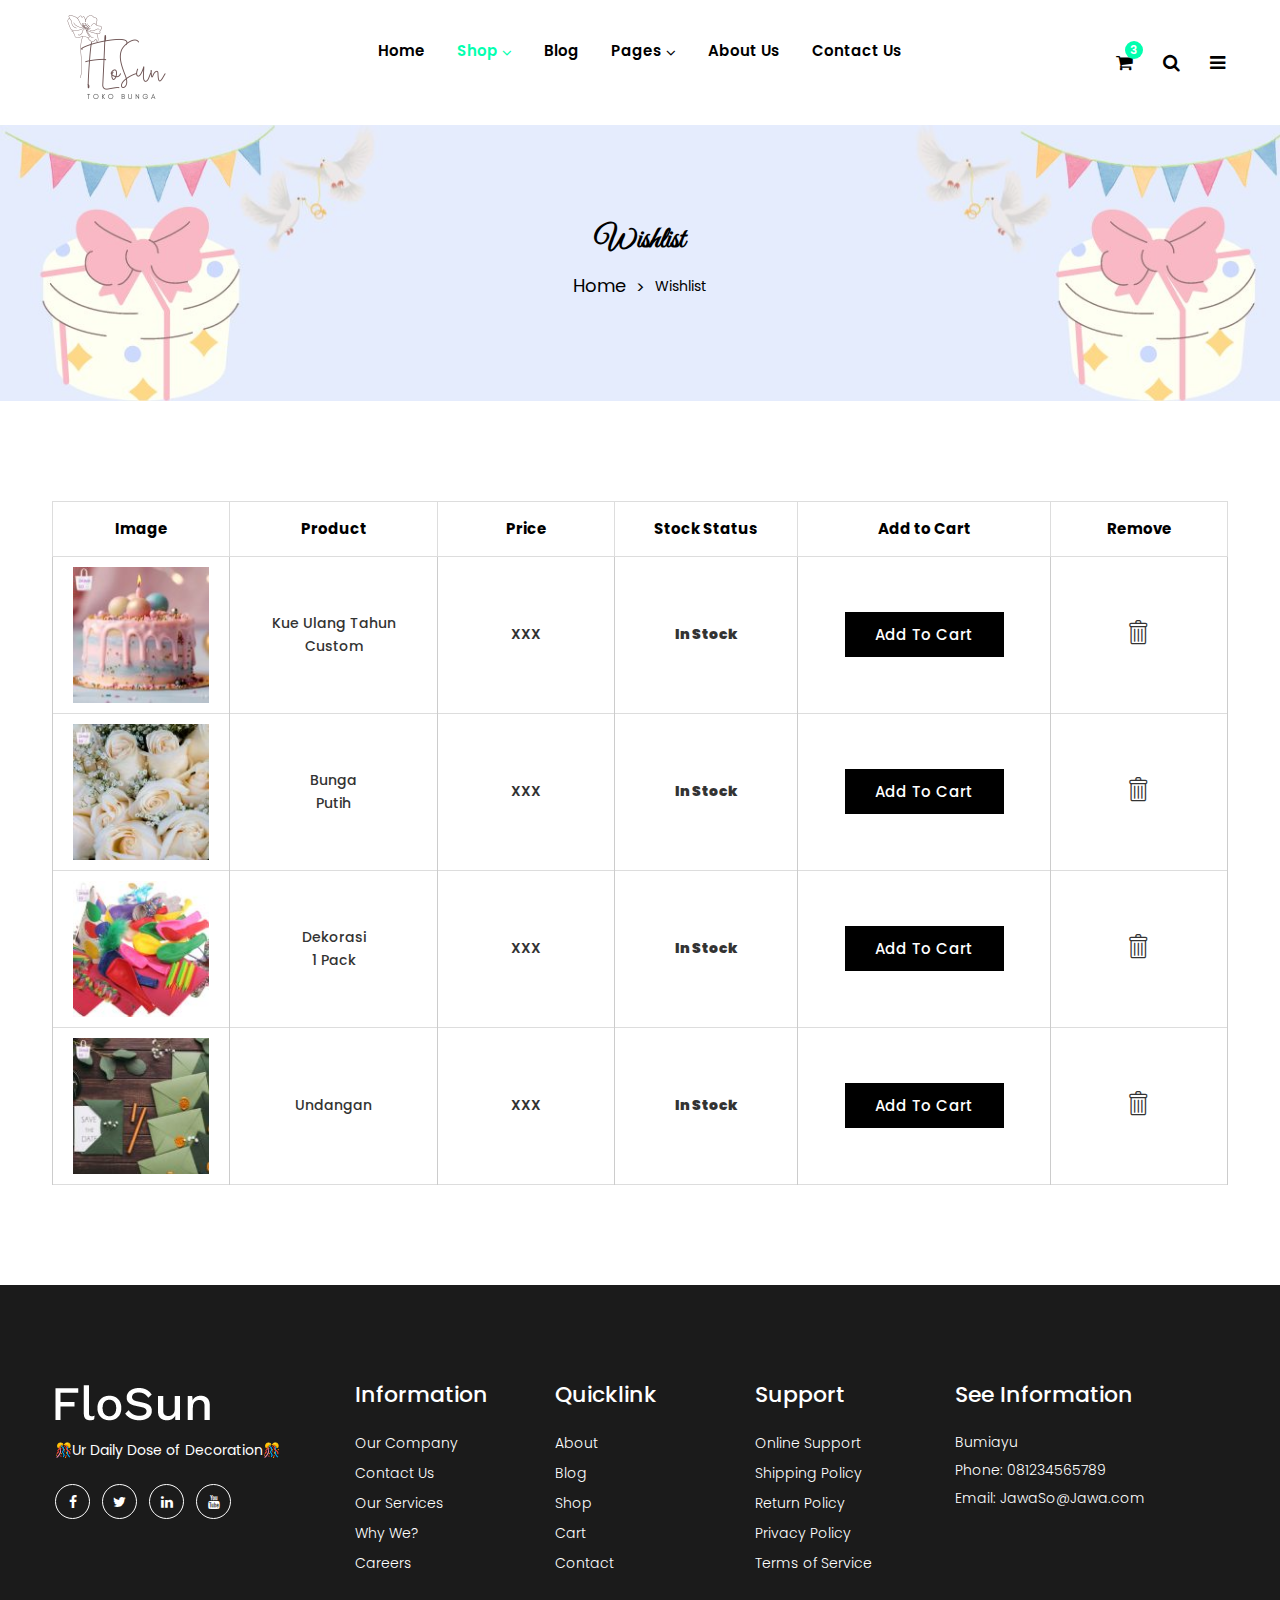
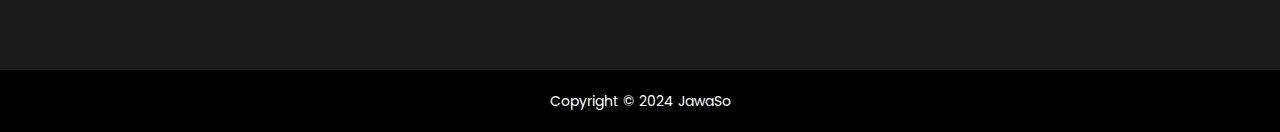
<file: wishlist.html>
<!doctype html>
<html class="no-js" lang="en">

<head>
    <meta charset="utf-8">
    <meta http-equiv="x-ua-compatible" content="ie=edge">
    <title>JAWASO</title>
    <meta name="robots" content="noindex, follow" />
    <meta name="description" content="">
    <meta name="viewport" content="width=device-width, initial-scale=1, shrink-to-fit=no">
    <!-- Favicon -->
    <link rel="shortcut icon" type="image/x-icon" href="assets/images/author.ico">

    <!-- CSS
	============================================ -->
    <!-- Bootstrap CSS -->
    <link rel="stylesheet" href="assets/css/vendor/bootstrap.min.css">
    <!-- Font Awesome CSS -->
    <link rel="stylesheet" href="assets/css/vendor/font.awesome.min.css">
    <!-- Linear Icons CSS -->
    <link rel="stylesheet" href="assets/css/vendor/linearicons.min.css">
    <!-- Swiper CSS -->
    <link rel="stylesheet" href="assets/css/plugins/swiper-bundle.min.css">
    <!-- Animation CSS -->
    <link rel="stylesheet" href="assets/css/plugins/animate.min.css">
    <!-- Jquery ui CSS -->
    <link rel="stylesheet" href="assets/css/plugins/jquery-ui.min.css">
    <!-- Nice Select CSS -->
    <link rel="stylesheet" href="assets/css/plugins/nice-select.min.css">
    <!-- Magnific Popup -->
    <link rel="stylesheet" href="assets/css/plugins/magnific-popup.css">

    <!-- Main Style CSS -->
    <link rel="stylesheet" href="assets/css/style.css">

</head>

<body>

 

    <!-- Header Area Start Here -->
    <header class="main-header-area">
        <!-- Main Header Area Start -->
        <div class="main-header header-sticky">
            <div class="container custom-area">
                <div class="row align-items-center">
                    <div class="col-lg-2 col-xl-2 col-md-6 col-6 col-custom">
                        <div class="header-logo d-flex align-items-center">
                            <a href="index.html">
                                <img class="img-full" src="assets/images/logo/p1.png" alt="Header Logo">
                            </a>
                        </div>
                    </div>
                    <div class="col-lg-8 d-none d-lg-flex justify-content-center col-custom">
                        <nav class="main-nav d-none d-lg-flex">
                            <ul class="nav">
                                <li>
                                    <a href="index.html">
                                        <span class="menu-text"> Home</span>
                                    </a>
                                    <ul>
                                        <li><a href="index.html"></a></li>
                                    </ul>
                                </li>
                                <li>
                                    <a class="active" href="shop.html">
                                        <span class="menu-text">Shop</span>
                                        <i class="fa fa-angle-down"></i>
                                    </a>
                                    <div class="mega-menu dropdown-hover">
                                        <div class="menu-colum">
                                            <ul>
                                                <li><span class="mega-menu-text">Shop</span></li>
                                                <li><a href="shop.html">Shop</a></li>
                                            </ul>
                                        </div>
                                        <div class="menu-colum">
                                            <ul>
                                                <li><span class="mega-menu-text">Product</span></li>
                                                <li><a href="product-details.html">Product Detail</a></li>
                                            </ul>
                                        </div>
                                        <div class="menu-colum">
                                            <ul>
                                                <li><span class="mega-menu-text">Others</span></li>
                                                <li><a href="cart.html">Cart Page</a></li>
                                                <li><a href="checkout.html">Checkout Page</a></li>
                                                <li><a class="active" href="wishlist.html">Wishlist Page</a></li>
                                            </ul>
                                        </div>
                                    </div>
                                </li>
                                <li>
                                    <a href="blog.html">
                                        <span class="menu-text"> Blog</span>
                                    </a>
                                </li>
                                <li>
                                    <a href="#">
                                        <span class="menu-text"> Pages</span>
                                        <i class="fa fa-angle-down"></i>
                                    </a>
                                    <ul class="dropdown-submenu dropdown-hover">
                                        <li><a href="contact-us.html">Contact</a></li>
                                        <li><a href="my-account.html">My Account</a></li>
                                        <li><a href="frequently-questions.html">FAQ</a></li>
                                        <li><a href="login.html">Login</a></li>
                                        <li><a href="register.html">Register</a></li>
                                    </ul>
                                </li>
                                <li>
                                    <a href="about-us.html">
                                        <span class="menu-text"> About Us</span>
                                    </a>
                                </li>
                                <li>
                                    <a href="contact-us.html">
                                        <span class="menu-text">Contact Us</span>
                                    </a>
                                </li>
                            </ul>
                        </nav>
                    </div>
                    <div class="col-lg-2 col-md-6 col-6 col-custom">
                        <div class="header-right-area main-nav">
                            <ul class="nav">
                                <li class="minicart-wrap">
                                    <a href="#" class="minicart-btn toolbar-btn">
                                        <i class="fa fa-shopping-cart"></i>
                                        <span class="cart-item_count">3</span>
                                    </a>
                                    <div class="cart-item-wrapper dropdown-sidemenu dropdown-hover-2">
                                        <div class="single-cart-item">
                                            <div class="cart-img">
                                                <a href="cart.html"><img src="assets/images/cart/1.jpg" alt=""></a>
                                            </div>
                                            <div class="cart-text">
                                                <h5 class="title"><a href="cart.html">Boneka</a></h5>
                                                <div class="cart-text-btn">
                                                    <div class="cart-qty">
                                                        <span>1×</span>
                                                        <span class="cart-price">Rp200.000</span>
                                                    </div>
                                                    <button type="button"><i class="ion-trash-b"></i></button>
                                                </div>
                                            </div>
                                        </div>
                                        <div class="single-cart-item">
                                            <div class="cart-img">
                                                <a href="cart.html"><img src="assets/images/cart/2.jpg" alt=""></a>
                                            </div>
                                            <div class="cart-text">
                                                <h5 class="title"><a href="cart.html">Kue Ulang Tahun</a></h5>
                                                <div class="cart-text-btn">
                                                    <div class="cart-qty">
                                                        <span>1×</span>
                                                        <span class="cart-price">Rp500.000</span>
                                                    </div>
                                                    <button type="button"><i class="ion-trash-b"></i></button>
                                                </div>
                                            </div>
                                        </div>
                                        <div class="single-cart-item">
                                            <div class="cart-img">
                                                <a href="cart.html"><img src="assets/images/cart/3.jpg" alt=""></a>
                                            </div>
                                            <div class="cart-text">
                                                <h5 class="title"><a href="cart.html">Balon</a></h5>
                                                <div class="cart-text-btn">
                                                    <div class="cart-qty">
                                                        <span>1×</span>
                                                        <span class="cart-price">Rp100.000</span>
                                                    </div>
                                                    <button type="button"><i class="ion-trash-b"></i></button>
                                                </div>
                                            </div>
                                        </div>
                                        <div class="cart-price-total d-flex justify-content-between">
                                            <h5>Total :</h5>
                                            <h5>Rp 800.000</h5>
                                        </div>
                                        <div class="cart-links d-flex justify-content-between">
                                            <a class="btn product-cart button-icon flosun-button dark-btn" href="cart.html">View cart</a>
                                            <a class="btn flosun-button secondary-btn rounded-0" href="checkout.html">Checkout</a>
                                        </div>
                                    </div>
                                </li>
                                <li class="sidemenu-wrap">
                                    <a href="#"><i class="fa fa-search"></i> </a>
                                    <ul class="dropdown-sidemenu dropdown-hover-2 dropdown-search">
                                        <li>
                                            <form action="#">
                                                <input name="search" id="search" placeholder="Search" type="text">
                                                <button type="submit"><i class="fa fa-search"></i></button>
                                            </form>
                                        </li>
                                    </ul>
                                </li>
                                <li class="account-menu-wrap d-none d-lg-flex">
                                    <a href="#" class="off-canvas-menu-btn">
                                        <i class="fa fa-bars"></i>
                                    </a>
                                </li>
                                <li class="mobile-menu-btn d-lg-none">
                                    <a class="off-canvas-btn" href="#">
                                        <i class="fa fa-bars"></i>
                                    </a>
                                </li>
                            </ul>
                        </div>
                    </div>
                </div>
            </div>
        </div>
        <!-- Main Header Area End -->
        <!-- off-canvas menu start -->
        <aside class="off-canvas-wrapper" id="mobileMenu">
            <div class="off-canvas-overlay"></div>
            <div class="off-canvas-inner-content">
                <div class="btn-close-off-canvas">
                    <i class="fa fa-times"></i>
                </div>
                <div class="off-canvas-inner">
                    <div class="search-box-offcanvas">
                        <form>
                            <input type="text" placeholder="Search product...">
                            <button class="search-btn"><i class="fa fa-search"></i></button>
                        </form>
                    </div>
                    <!-- mobile menu start -->
                    <div class="mobile-navigation">
                        <!-- mobile menu navigation start -->
                        <nav>
                            <ul class="mobile-menu">
                                <li class="menu-item-has-children"><a href="index.html">Home</a>
                                </li>
                                <li class="menu-item-has-children"><a href="#">Shop</a>
                                    <ul class="megamenu dropdown">
                                        <li class="mega-title has-children"><a href="#">Shop Layouts</a>
                                            <ul class="dropdown">
                                                <li><a href="shop.html">Shop</a></li>
                                            </ul>
                                        </li>
                                        <li class="mega-title has-children"><a href="#">Product Details</a>
                                            <ul class="dropdown">
                                                <li><a href="product-details.html">Product Details</a></li>
                                            </ul>
                                        </li>
                                        <li class="mega-title has-children"><a href="#">Others</a>
                                            <ul class="dropdown">
                                                <li><a href="cart.html">Cart Page</a></li>
                                                <li><a href="checkout.html">Checkout Page</a></li>
                                                <li><a href="wishlist.html">Wish List Page</a></li>
                                            </ul>
                                        </li>
                                    </ul>
                                </li>
                                <li class="menu-item-has-children "><a href="blog.html">Blog</a>
                                </li>
                                <li class="menu-item-has-children "><a href="#">Pages</a>
                                    <ul class="dropdown">
                                        <li><a href="frequently-questions.html">FAQ</a></li>
                                        <li><a href="my-account.html">My Account</a></li>
                                        <li><a href="login.html">login &amp; register</a></li>
                                    </ul>
                                </li>
                                <li><a href="about-us.html">About Us</a></li>
                                <li><a href="contact-us.html">Contact</a></li>
                            </ul>
                        </nav>
                        <!-- mobile menu navigation end -->
                    </div>
                    <!-- mobile menu end -->
                    <div class="offcanvas-widget-area">
                        <div class="switcher">
                            <div class="language">
                                <span class="switcher-title">Bahasa: </span>
                                <div class="switcher-menu">
                                    <ul>
                                        <li><a href="#">Ngapak</a>
                                            <ul class="switcher-dropdown">
                                                <li><a href="#">Indonesia</a></li>
                                                <li><a href="#">Inggris</a></li>
                                            </ul>
                                        </li>
                                    </ul>
                                </div>
                            </div>
                            <div class="currency">
                                <span class="switcher-title">Mata Uang: </span>
                                <div class="switcher-menu">
                                    <ul>
                                        <li><a href="#">IDR</a>
                                            <ul class="switcher-dropdown">
                                                <li><a href="#">$ USD</a></li>
                                            </ul>
                                        </li>
                                    </ul>
                                </div>
                            </div>
                        </div>
                        <div class="top-info-wrap text-left text-black">
                            <ul class="address-info">
                                <li>
                                    <i class="fa fa-phone"></i>
                                    <a href="info%40yourdomain.html">(123) 456789</a>
                                </li>
                                <li>
                                    <i class="fa fa-envelope"></i>
                                    <a href="info%40yourdomain.html">info@Jawaso.com</a>
                                </li>
                            </ul>
                            <div class="widget-social">
                                <a class="facebook-color-bg" title="Facebook-f" href="#"><i class="fa fa-facebook-f"></i></a>
                                <a class="twitter-color-bg" title="Twitter" href="#"><i class="fa fa-twitter"></i></a>
                                <a class="linkedin-color-bg" title="Linkedin" href="#"><i class="fa fa-linkedin"></i></a>
                                <a class="youtube-color-bg" title="Youtube" href="#"><i class="fa fa-youtube"></i></a>
                            </div>
                        </div>
                    </div>
                </div>
            </div>
        </aside>
        <!-- off-canvas menu end -->
        <!-- off-canvas menu start -->
        <aside class="off-canvas-menu-wrapper" id="sideMenu">
            <div class="off-canvas-overlay"></div>
            <div class="off-canvas-inner-content">
                <div class="off-canvas-inner">
                    <div class="btn-close-off-canvas">
                        <i class="fa fa-times"></i>
                    </div>
                    <!-- offcanvas widget area start -->
                    <div class="offcanvas-widget-area">
                        <ul class="menu-top-menu">
                            <li><a href="about-us.html">Tentang Dewek</a></li>
                        </ul>
                        <p class="desc-content"> <br>Kita Menyediakan Berbagai Kebutuhan untuk dekorasi dan kebutuhan acara pernikahan ataupun ulang tahun mu.</p>
                        <div class="switcher">
                            <div class="language">
                                <span class="switcher-title">Bahasa: </span>
                                <div class="switcher-menu">
                                    <ul>
                                        <li><a href="#">Ngapak</a>
                                            <ul class="switcher-dropdown">
                                                <li><a href="#">Indonesia</a></li>
                                                <li><a href="#">Inggris</a></li>
                                            </ul>
                                        </li>
                                    </ul>
                                </div>
                            </div>
                            <div class="currency">
                                <span class="switcher-title">Mata Uang: </span>
                                <div class="switcher-menu">
                                    <ul>
                                        <li><a href="#">IDR</a>
                                            <ul class="switcher-dropdown">
                                                <li><a href="#">$ USD</a></li>
                                            </ul>
                                        </li>
                                    </ul>
                                </div>
                            </div>
                        </div>
                        <div class="top-info-wrap text-left text-black">
                            <ul class="address-info">
                                <li>
                                    <i class="fa fa-phone"></i>
                                    <a href="info%40yourdomain.html">(123) 456789</a>
                                </li>
                                <li>
                                    <i class="fa fa-envelope"></i>
                                    <a href="info%40yourdomain.html">info@Jawaso.com</a>
                                </li>
                            </ul>
                            <div class="widget-social">
                                <a class="facebook-color-bg" title="Facebook-f" href="#"><i class="fa fa-facebook-f"></i></a>
                                <a class="twitter-color-bg" title="Twitter" href="#"><i class="fa fa-twitter"></i></a>
                                <a class="linkedin-color-bg" title="Linkedin" href="#"><i class="fa fa-linkedin"></i></a>
                                <a class="youtube-color-bg" title="Youtube" href="#"><i class="fa fa-youtube"></i></a>
                            </div>
                        </div>
                    </div>
                    <!-- offcanvas widget area end -->
                </div>
            </div>
        </aside>
        <!-- off-canvas menu end -->
    </header>
    <!-- Header Area End Here -->
    <!-- Breadcrumb Area Start Here -->
    <div class="breadcrumbs-area position-relative">
        <div class="container">
            <div class="row">
                <div class="col-12 text-center">
                    <div class="breadcrumb-content position-relative section-content">
                        <h3 class="title-3">Wishlist</h3>
                        <ul>
                            <li><a href="index.html">Home</a></li>
                            <li>Wishlist</li>
                        </ul>
                    </div>
                </div>
            </div>
        </div>
    </div>
    <!-- Breadcrumb Area End Here -->
    <!-- Wishlist main wrapper start -->
    <div class="wishlist-main-wrapper mt-no-text">
        <div class="container container-default-2 custom-area">
            <div class="row">
                <div class="col-lg-12">
                    <!-- Wishlist Table Area -->
                    <div class="wishlist-table table-responsive">
                        <table class="table table-bordered">
                            <thead>
                                <tr>
                                    <th class="pro-thumbnail">Image</th>
                                    <th class="pro-title">Product</th>
                                    <th class="pro-price">Price</th>
                                    <th class="pro-stock">Stock Status</th>
                                    <th class="pro-cart">Add to Cart</th>
                                    <th class="pro-remove">Remove</th>
                                </tr>
                            </thead>
                            <tbody>
                                <tr>
                                    <td class="pro-thumbnail"><a href="#"><img class="img-fluid" src="assets/images/product/small-size/1.jpg" alt="Product" /></a></td>
                                    <td class="pro-title"><a href="#">Kue Ulang Tahun <br> Custom</a></td>
                                    <td class="pro-price"><span>XXX</span></td>
                                    <td class="pro-stock"><span><strong>In Stock</strong></span></td>
                                    <td class="pro-cart"><a href="cart.html" class="btn product-cart button-icon flosun-button dark-btn">Add to Cart</a></td>
                                    <td class="pro-remove"><a href="#"><i class="lnr lnr-trash"></i></a></td>
                                </tr>
                                <tr>
                                    <td class="pro-thumbnail"><a href="#"><img class="img-fluid" src="assets/images/product/small-size/2.jpg" alt="Product" /></a></td>
                                    <td class="pro-title"><a href="#">Bunga<br> Putih</a></td>
                                    <td class="pro-price"><span>XXX</span></td>
                                    <td class="pro-stock"><span><strong>In Stock</strong></span></td>
                                    <td class="pro-cart"><a href="cart.html" class="btn product-cart button-icon flosun-button dark-btn">Add to Cart</a></td>
                                    <td class="pro-remove"><a href="#"><i class="lnr lnr-trash"></i></a></td>
                                </tr>
                                <tr>
                                    <td class="pro-thumbnail"><a href="#"><img class="img-fluid" src="assets/images/product/small-size/3.jpg" alt="Product" /></a></td>
                                    <td class="pro-title"><a href="#">Dekorasi<br> 1 Pack</a></td>
                                    <td class="pro-price"><span>XXX</span></td>
                                    <td class="pro-stock"><span><strong>In Stock</strong></span></td>
                                    <td class="pro-cart"><a href="cart.html" class="btn product-cart button-icon flosun-button dark-btn">Add to Cart</a></td>
                                    <td class="pro-remove"><a href="#"><i class="lnr lnr-trash"></i></a></td>
                                </tr>
                                <tr>
                                    <td class="pro-thumbnail"><a href="#"><img class="img-fluid" src="assets/images/product/small-size/4.jpg" alt="Product" /></a></td>
                                    <td class="pro-title"><a href="#">Undangan</a></td>
                                    <td class="pro-price"><span>XXX</span></td>
                                    <td class="pro-stock"><span><strong>In Stock</strong></span></td>
                                    <td class="pro-cart"><a href="cart.html" class="btn product-cart button-icon flosun-button dark-btn">Add to Cart</a></td>
                                    <td class="pro-remove"><a href="#"><i class="lnr lnr-trash"></i></a></td>
                                </tr>
                            </tbody>
                        </table>
                    </div>
                </div>
            </div>
        </div>
    </div>
    <!-- Wishlist main wrapper end -->
    <!--Footer Area Start-->
    <footer class="footer-area mt-no-text">
        <div class="footer-widget-area">
            <div class="container container-default custom-area">
                <div class="row">
                    <div class="col-12 col-sm-12 col-md-12 col-lg-3 col-custom">
                        <div class="single-footer-widget m-0">
                            <div class="footer-logo">
                                <a href="index.html">
                                    <img src="assets/images/logo/logo-footer.png" alt="Logo Image">
                                </a>
                            </div>
                            <p class="desc-content">🎊Ur Daily Dose of Decoration🎊</p>
                            <div class="social-links">
                                <ul class="d-flex">
                                    <li>
                                        <a class="rounded-circle" href="#" title="Facebook">
                                            <i class="fa fa-facebook-f"></i>
                                        </a>
                                    </li>
                                    <li>
                                        <a class="rounded-circle" href="#" title="Twitter">
                                            <i class="fa fa-twitter"></i>
                                        </a>
                                    </li>
                                    <li>
                                        <a class="rounded-circle" href="#" title="Linkedin">
                                            <i class="fa fa-linkedin"></i>
                                        </a>
                                    </li>
                                    <li>
                                        <a class="rounded-circle" href="#" title="Youtube">
                                            <i class="fa fa-youtube"></i>
                                        </a>
                                    </li>
                                </ul>
                            </div>
                        </div>
                    </div>
                    <div class="col-12 col-sm-6 col-md-6 col-lg-2 col-custom">
                        <div class="single-footer-widget">
                            <h2 class="widget-title">Information</h2>
                            <ul class="widget-list">
                                <li><a href="about-us.html">Our Company</a></li>
                                <li><a href="contact-us.html">Contact Us</a></li>
                                <li><a href="about-us.html">Our Services</a></li>
                                <li><a href="about-us.html">Why We?</a></li>
                                <li><a href="about-us.html">Careers</a></li>
                            </ul>
                        </div>
                    </div>
                    <div class="col-12 col-sm-6 col-md-6 col-lg-2 col-custom">
                        <div class="single-footer-widget">
                            <h2 class="widget-title">Quicklink</h2>
                            <ul class="widget-list">
                                <li><a href="about-us.html">About</a></li>
                                <li><a href="blog.html">Blog</a></li>
                                <li><a href="shop.html">Shop</a></li>
                                <li><a href="cart.html">Cart</a></li>
                                <li><a href="contact-us.html">Contact</a></li>
                            </ul>
                        </div>
                    </div>
                    <div class="col-12 col-sm-6 col-md-6 col-lg-2 col-custom">
                        <div class="single-footer-widget">
                            <h2 class="widget-title">Support</h2>
                            <ul class="widget-list">
                                <li><a href="contact-us.html">Online Support</a></li>
                                <li><a href="contact-us.html">Shipping Policy</a></li>
                                <li><a href="contact-us.html">Return Policy</a></li>
                                <li><a href="contact-us.html">Privacy Policy</a></li>
                                <li><a href="contact-us.html">Terms of Service</a></li>
                            </ul>
                        </div>
                    </div>
                    <div class="col-12 col-sm-6 col-md-6 col-lg-3 col-custom">
                        <div class="single-footer-widget">
                            <h2 class="widget-title">See Information</h2>
                            <div class="widget-body">
                                <address>Bumiayu<br>Phone: 081234565789<br>Email: JawaSo@Jawa.com</address>
                            </div>
                        </div>
                    </div>
                </div>
            </div>
        </div>
        <div class="footer-copyright-area">
            <div class="container custom-area">
                <div class="row">
                    <div class="col-12 text-center col-custom">
                        <div class="copyright-content">
                            <p>Copyright © 2024 JawaSo </p>
                        </div>
                    </div>
                </div>
            </div>
        </div>
    </footer>
    <!--Footer Area End-->

    <!-- JS
============================================ -->


    <!-- jQuery JS -->
    <script src="assets/js/vendor/jquery-3.6.0.min.js"></script>
    <!-- jQuery Migrate JS -->
    <script src="assets/js/vendor/jquery-migrate-3.3.2.min.js"></script>
    <!-- Modernizer JS -->
    <script src="assets/js/vendor/modernizr-3.7.1.min.js"></script>
    <!-- Bootstrap JS -->
    <script src="assets/js/vendor/bootstrap.bundle.min.js"></script>


    <!-- Swiper Slider JS -->
    <script src="assets/js/plugins/swiper-bundle.min.js"></script>
    <!-- nice select JS -->
    <script src="assets/js/plugins/nice-select.min.js"></script>
    <!-- Ajaxchimpt js -->
    <script src="assets/js/plugins/jquery.ajaxchimp.min.js"></script>
    <!-- Jquery Ui js -->
    <script src="assets/js/plugins/jquery-ui.min.js"></script>
    <!-- Jquery Countdown js -->
    <script src="assets/js/plugins/jquery.countdown.min.js"></script>
    <!-- jquery magnific popup js -->
    <script src="assets/js/plugins/jquery.magnific-popup.min.js"></script>

    <!-- Main JS -->
    <script src="assets/js/main.js"></script>


</body>

</html>
</file>
<file: assets/css/vendor/font.awesome.min.css>
/*!
 *  Font Awesome 4.7.0 by @davegandy - http://fontawesome.io - @fontawesome
 *  License - http://fontawesome.io/license (Font: SIL OFL 1.1, CSS: MIT License)
 */@font-face{font-family:'FontAwesome';src:url('../../fonts/fontawesome-webfont3e6e.eot?v=4.7.0');src:url('../../fonts/fontawesome-webfontd41d.eot?#iefix&v=4.7.0') format('embedded-opentype'),url('../../fonts/fontawesome-webfont3e6e.woff2?v=4.7.0') format('woff2'),url('../../fonts/fontawesome-webfont3e6e.woff?v=4.7.0') format('woff'),url('../../fonts/fontawesome-webfont3e6e.ttf?v=4.7.0') format('truetype'),url('../../fonts/fontawesome-webfont3e6e.svg?v=4.7.0#fontawesomeregular') format('svg');font-weight:normal;font-style:normal}.fa{display:inline-block;font:normal normal normal 14px/1 FontAwesome;font-size:inherit;text-rendering:auto;-webkit-font-smoothing:antialiased;-moz-osx-font-smoothing:grayscale}.fa-lg{font-size:1.33333333em;line-height:.75em;vertical-align:-15%}.fa-2x{font-size:2em}.fa-3x{font-size:3em}.fa-4x{font-size:4em}.fa-5x{font-size:5em}.fa-fw{width:1.28571429em;text-align:center}.fa-ul{padding-left:0;margin-left:2.14285714em;list-style-type:none}.fa-ul>li{position:relative}.fa-li{position:absolute;left:-2.14285714em;width:2.14285714em;top:.14285714em;text-align:center}.fa-li.fa-lg{left:-1.85714286em}.fa-border{padding:.2em .25em .15em;border:solid .08em #eee;border-radius:.1em}.fa-pull-left{float:left}.fa-pull-right{float:right}.fa.fa-pull-left{margin-right:.3em}.fa.fa-pull-right{margin-left:.3em}.pull-right{float:right}.pull-left{float:left}.fa.pull-left{margin-right:.3em}.fa.pull-right{margin-left:.3em}.fa-spin{-webkit-animation:fa-spin 2s infinite linear;animation:fa-spin 2s infinite linear}.fa-pulse{-webkit-animation:fa-spin 1s infinite steps(8);animation:fa-spin 1s infinite steps(8)}@-webkit-keyframes fa-spin{0%{-webkit-transform:rotate(0deg);transform:rotate(0deg)}100%{-webkit-transform:rotate(359deg);transform:rotate(359deg)}}@keyframes fa-spin{0%{-webkit-transform:rotate(0deg);transform:rotate(0deg)}100%{-webkit-transform:rotate(359deg);transform:rotate(359deg)}}.fa-rotate-90{-ms-filter:"progid:DXImageTransform.Microsoft.BasicImage(rotation=1)";-webkit-transform:rotate(90deg);-ms-transform:rotate(90deg);transform:rotate(90deg)}.fa-rotate-180{-ms-filter:"progid:DXImageTransform.Microsoft.BasicImage(rotation=2)";-webkit-transform:rotate(180deg);-ms-transform:rotate(180deg);transform:rotate(180deg)}.fa-rotate-270{-ms-filter:"progid:DXImageTransform.Microsoft.BasicImage(rotation=3)";-webkit-transform:rotate(270deg);-ms-transform:rotate(270deg);transform:rotate(270deg)}.fa-flip-horizontal{-ms-filter:"progid:DXImageTransform.Microsoft.BasicImage(rotation=0, mirror=1)";-webkit-transform:scale(-1, 1);-ms-transform:scale(-1, 1);transform:scale(-1, 1)}.fa-flip-vertical{-ms-filter:"progid:DXImageTransform.Microsoft.BasicImage(rotation=2, mirror=1)";-webkit-transform:scale(1, -1);-ms-transform:scale(1, -1);transform:scale(1, -1)}:root .fa-rotate-90,:root .fa-rotate-180,:root .fa-rotate-270,:root .fa-flip-horizontal,:root .fa-flip-vertical{filter:none}.fa-stack{position:relative;display:inline-block;width:2em;height:2em;line-height:2em;vertical-align:middle}.fa-stack-1x,.fa-stack-2x{position:absolute;left:0;width:100%;text-align:center}.fa-stack-1x{line-height:inherit}.fa-stack-2x{font-size:2em}.fa-inverse{color:#fff}.fa-glass:before{content:"\f000"}.fa-music:before{content:"\f001"}.fa-search:before{content:"\f002"}.fa-envelope-o:before{content:"\f003"}.fa-heart:before{content:"\f004"}.fa-star:before{content:"\f005"}.fa-star-o:before{content:"\f006"}.fa-user:before{content:"\f007"}.fa-film:before{content:"\f008"}.fa-th-large:before{content:"\f009"}.fa-th:before{content:"\f00a"}.fa-th-list:before{content:"\f00b"}.fa-check:before{content:"\f00c"}.fa-remove:before,.fa-close:before,.fa-times:before{content:"\f00d"}.fa-search-plus:before{content:"\f00e"}.fa-search-minus:before{content:"\f010"}.fa-power-off:before{content:"\f011"}.fa-signal:before{content:"\f012"}.fa-gear:before,.fa-cog:before{content:"\f013"}.fa-trash-o:before{content:"\f014"}.fa-home:before{content:"\f015"}.fa-file-o:before{content:"\f016"}.fa-clock-o:before{content:"\f017"}.fa-road:before{content:"\f018"}.fa-download:before{content:"\f019"}.fa-arrow-circle-o-down:before{content:"\f01a"}.fa-arrow-circle-o-up:before{content:"\f01b"}.fa-inbox:before{content:"\f01c"}.fa-play-circle-o:before{content:"\f01d"}.fa-rotate-right:before,.fa-repeat:before{content:"\f01e"}.fa-refresh:before{content:"\f021"}.fa-list-alt:before{content:"\f022"}.fa-lock:before{content:"\f023"}.fa-flag:before{content:"\f024"}.fa-headphones:before{content:"\f025"}.fa-volume-off:before{content:"\f026"}.fa-volume-down:before{content:"\f027"}.fa-volume-up:before{content:"\f028"}.fa-qrcode:before{content:"\f029"}.fa-barcode:before{content:"\f02a"}.fa-tag:before{content:"\f02b"}.fa-tags:before{content:"\f02c"}.fa-book:before{content:"\f02d"}.fa-bookmark:before{content:"\f02e"}.fa-print:before{content:"\f02f"}.fa-camera:before{content:"\f030"}.fa-font:before{content:"\f031"}.fa-bold:before{content:"\f032"}.fa-italic:before{content:"\f033"}.fa-text-height:before{content:"\f034"}.fa-text-width:before{content:"\f035"}.fa-align-left:before{content:"\f036"}.fa-align-center:before{content:"\f037"}.fa-align-right:before{content:"\f038"}.fa-align-justify:before{content:"\f039"}.fa-list:before{content:"\f03a"}.fa-dedent:before,.fa-outdent:before{content:"\f03b"}.fa-indent:before{content:"\f03c"}.fa-video-camera:before{content:"\f03d"}.fa-photo:before,.fa-image:before,.fa-picture-o:before{content:"\f03e"}.fa-pencil:before{content:"\f040"}.fa-map-marker:before{content:"\f041"}.fa-adjust:before{content:"\f042"}.fa-tint:before{content:"\f043"}.fa-edit:before,.fa-pencil-square-o:before{content:"\f044"}.fa-share-square-o:before{content:"\f045"}.fa-check-square-o:before{content:"\f046"}.fa-arrows:before{content:"\f047"}.fa-step-backward:before{content:"\f048"}.fa-fast-backward:before{content:"\f049"}.fa-backward:before{content:"\f04a"}.fa-play:before{content:"\f04b"}.fa-pause:before{content:"\f04c"}.fa-stop:before{content:"\f04d"}.fa-forward:before{content:"\f04e"}.fa-fast-forward:before{content:"\f050"}.fa-step-forward:before{content:"\f051"}.fa-eject:before{content:"\f052"}.fa-chevron-left:before{content:"\f053"}.fa-chevron-right:before{content:"\f054"}.fa-plus-circle:before{content:"\f055"}.fa-minus-circle:before{content:"\f056"}.fa-times-circle:before{content:"\f057"}.fa-check-circle:before{content:"\f058"}.fa-question-circle:before{content:"\f059"}.fa-info-circle:before{content:"\f05a"}.fa-crosshairs:before{content:"\f05b"}.fa-times-circle-o:before{content:"\f05c"}.fa-check-circle-o:before{content:"\f05d"}.fa-ban:before{content:"\f05e"}.fa-arrow-left:before{content:"\f060"}.fa-arrow-right:before{content:"\f061"}.fa-arrow-up:before{content:"\f062"}.fa-arrow-down:before{content:"\f063"}.fa-mail-forward:before,.fa-share:before{content:"\f064"}.fa-expand:before{content:"\f065"}.fa-compress:before{content:"\f066"}.fa-plus:before{content:"\f067"}.fa-minus:before{content:"\f068"}.fa-asterisk:before{content:"\f069"}.fa-exclamation-circle:before{content:"\f06a"}.fa-gift:before{content:"\f06b"}.fa-leaf:before{content:"\f06c"}.fa-fire:before{content:"\f06d"}.fa-eye:before{content:"\f06e"}.fa-eye-slash:before{content:"\f070"}.fa-warning:before,.fa-exclamation-triangle:before{content:"\f071"}.fa-plane:before{content:"\f072"}.fa-calendar:before{content:"\f073"}.fa-random:before{content:"\f074"}.fa-comment:before{content:"\f075"}.fa-magnet:before{content:"\f076"}.fa-chevron-up:before{content:"\f077"}.fa-chevron-down:before{content:"\f078"}.fa-retweet:before{content:"\f079"}.fa-shopping-cart:before{content:"\f07a"}.fa-folder:before{content:"\f07b"}.fa-folder-open:before{content:"\f07c"}.fa-arrows-v:before{content:"\f07d"}.fa-arrows-h:before{content:"\f07e"}.fa-bar-chart-o:before,.fa-bar-chart:before{content:"\f080"}.fa-twitter-square:before{content:"\f081"}.fa-facebook-square:before{content:"\f082"}.fa-camera-retro:before{content:"\f083"}.fa-key:before{content:"\f084"}.fa-gears:before,.fa-cogs:before{content:"\f085"}.fa-comments:before{content:"\f086"}.fa-thumbs-o-up:before{content:"\f087"}.fa-thumbs-o-down:before{content:"\f088"}.fa-star-half:before{content:"\f089"}.fa-heart-o:before{content:"\f08a"}.fa-sign-out:before{content:"\f08b"}.fa-linkedin-square:before{content:"\f08c"}.fa-thumb-tack:before{content:"\f08d"}.fa-external-link:before{content:"\f08e"}.fa-sign-in:before{content:"\f090"}.fa-trophy:before{content:"\f091"}.fa-github-square:before{content:"\f092"}.fa-upload:before{content:"\f093"}.fa-lemon-o:before{content:"\f094"}.fa-phone:before{content:"\f095"}.fa-square-o:before{content:"\f096"}.fa-bookmark-o:before{content:"\f097"}.fa-phone-square:before{content:"\f098"}.fa-twitter:before{content:"\f099"}.fa-facebook-f:before,.fa-facebook:before{content:"\f09a"}.fa-github:before{content:"\f09b"}.fa-unlock:before{content:"\f09c"}.fa-credit-card:before{content:"\f09d"}.fa-feed:before,.fa-rss:before{content:"\f09e"}.fa-hdd-o:before{content:"\f0a0"}.fa-bullhorn:before{content:"\f0a1"}.fa-bell:before{content:"\f0f3"}.fa-certificate:before{content:"\f0a3"}.fa-hand-o-right:before{content:"\f0a4"}.fa-hand-o-left:before{content:"\f0a5"}.fa-hand-o-up:before{content:"\f0a6"}.fa-hand-o-down:before{content:"\f0a7"}.fa-arrow-circle-left:before{content:"\f0a8"}.fa-arrow-circle-right:before{content:"\f0a9"}.fa-arrow-circle-up:before{content:"\f0aa"}.fa-arrow-circle-down:before{content:"\f0ab"}.fa-globe:before{content:"\f0ac"}.fa-wrench:before{content:"\f0ad"}.fa-tasks:before{content:"\f0ae"}.fa-filter:before{content:"\f0b0"}.fa-briefcase:before{content:"\f0b1"}.fa-arrows-alt:before{content:"\f0b2"}.fa-group:before,.fa-users:before{content:"\f0c0"}.fa-chain:before,.fa-link:before{content:"\f0c1"}.fa-cloud:before{content:"\f0c2"}.fa-flask:before{content:"\f0c3"}.fa-cut:before,.fa-scissors:before{content:"\f0c4"}.fa-copy:before,.fa-files-o:before{content:"\f0c5"}.fa-paperclip:before{content:"\f0c6"}.fa-save:before,.fa-floppy-o:before{content:"\f0c7"}.fa-square:before{content:"\f0c8"}.fa-navicon:before,.fa-reorder:before,.fa-bars:before{content:"\f0c9"}.fa-list-ul:before{content:"\f0ca"}.fa-list-ol:before{content:"\f0cb"}.fa-strikethrough:before{content:"\f0cc"}.fa-underline:before{content:"\f0cd"}.fa-table:before{content:"\f0ce"}.fa-magic:before{content:"\f0d0"}.fa-truck:before{content:"\f0d1"}.fa-pinterest:before{content:"\f0d2"}.fa-pinterest-square:before{content:"\f0d3"}.fa-google-plus-square:before{content:"\f0d4"}.fa-google-plus:before{content:"\f0d5"}.fa-money:before{content:"\f0d6"}.fa-caret-down:before{content:"\f0d7"}.fa-caret-up:before{content:"\f0d8"}.fa-caret-left:before{content:"\f0d9"}.fa-caret-right:before{content:"\f0da"}.fa-columns:before{content:"\f0db"}.fa-unsorted:before,.fa-sort:before{content:"\f0dc"}.fa-sort-down:before,.fa-sort-desc:before{content:"\f0dd"}.fa-sort-up:before,.fa-sort-asc:before{content:"\f0de"}.fa-envelope:before{content:"\f0e0"}.fa-linkedin:before{content:"\f0e1"}.fa-rotate-left:before,.fa-undo:before{content:"\f0e2"}.fa-legal:before,.fa-gavel:before{content:"\f0e3"}.fa-dashboard:before,.fa-tachometer:before{content:"\f0e4"}.fa-comment-o:before{content:"\f0e5"}.fa-comments-o:before{content:"\f0e6"}.fa-flash:before,.fa-bolt:before{content:"\f0e7"}.fa-sitemap:before{content:"\f0e8"}.fa-umbrella:before{content:"\f0e9"}.fa-paste:before,.fa-clipboard:before{content:"\f0ea"}.fa-lightbulb-o:before{content:"\f0eb"}.fa-exchange:before{content:"\f0ec"}.fa-cloud-download:before{content:"\f0ed"}.fa-cloud-upload:before{content:"\f0ee"}.fa-user-md:before{content:"\f0f0"}.fa-stethoscope:before{content:"\f0f1"}.fa-suitcase:before{content:"\f0f2"}.fa-bell-o:before{content:"\f0a2"}.fa-coffee:before{content:"\f0f4"}.fa-cutlery:before{content:"\f0f5"}.fa-file-text-o:before{content:"\f0f6"}.fa-building-o:before{content:"\f0f7"}.fa-hospital-o:before{content:"\f0f8"}.fa-ambulance:before{content:"\f0f9"}.fa-medkit:before{content:"\f0fa"}.fa-fighter-jet:before{content:"\f0fb"}.fa-beer:before{content:"\f0fc"}.fa-h-square:before{content:"\f0fd"}.fa-plus-square:before{content:"\f0fe"}.fa-angle-double-left:before{content:"\f100"}.fa-angle-double-right:before{content:"\f101"}.fa-angle-double-up:before{content:"\f102"}.fa-angle-double-down:before{content:"\f103"}.fa-angle-left:before{content:"\f104"}.fa-angle-right:before{content:"\f105"}.fa-angle-up:before{content:"\f106"}.fa-angle-down:before{content:"\f107"}.fa-desktop:before{content:"\f108"}.fa-laptop:before{content:"\f109"}.fa-tablet:before{content:"\f10a"}.fa-mobile-phone:before,.fa-mobile:before{content:"\f10b"}.fa-circle-o:before{content:"\f10c"}.fa-quote-left:before{content:"\f10d"}.fa-quote-right:before{content:"\f10e"}.fa-spinner:before{content:"\f110"}.fa-circle:before{content:"\f111"}.fa-mail-reply:before,.fa-reply:before{content:"\f112"}.fa-github-alt:before{content:"\f113"}.fa-folder-o:before{content:"\f114"}.fa-folder-open-o:before{content:"\f115"}.fa-smile-o:before{content:"\f118"}.fa-frown-o:before{content:"\f119"}.fa-meh-o:before{content:"\f11a"}.fa-gamepad:before{content:"\f11b"}.fa-keyboard-o:before{content:"\f11c"}.fa-flag-o:before{content:"\f11d"}.fa-flag-checkered:before{content:"\f11e"}.fa-terminal:before{content:"\f120"}.fa-code:before{content:"\f121"}.fa-mail-reply-all:before,.fa-reply-all:before{content:"\f122"}.fa-star-half-empty:before,.fa-star-half-full:before,.fa-star-half-o:before{content:"\f123"}.fa-location-arrow:before{content:"\f124"}.fa-crop:before{content:"\f125"}.fa-code-fork:before{content:"\f126"}.fa-unlink:before,.fa-chain-broken:before{content:"\f127"}.fa-question:before{content:"\f128"}.fa-info:before{content:"\f129"}.fa-exclamation:before{content:"\f12a"}.fa-superscript:before{content:"\f12b"}.fa-subscript:before{content:"\f12c"}.fa-eraser:before{content:"\f12d"}.fa-puzzle-piece:before{content:"\f12e"}.fa-microphone:before{content:"\f130"}.fa-microphone-slash:before{content:"\f131"}.fa-shield:before{content:"\f132"}.fa-calendar-o:before{content:"\f133"}.fa-fire-extinguisher:before{content:"\f134"}.fa-rocket:before{content:"\f135"}.fa-maxcdn:before{content:"\f136"}.fa-chevron-circle-left:before{content:"\f137"}.fa-chevron-circle-right:before{content:"\f138"}.fa-chevron-circle-up:before{content:"\f139"}.fa-chevron-circle-down:before{content:"\f13a"}.fa-html5:before{content:"\f13b"}.fa-css3:before{content:"\f13c"}.fa-anchor:before{content:"\f13d"}.fa-unlock-alt:before{content:"\f13e"}.fa-bullseye:before{content:"\f140"}.fa-ellipsis-h:before{content:"\f141"}.fa-ellipsis-v:before{content:"\f142"}.fa-rss-square:before{content:"\f143"}.fa-play-circle:before{content:"\f144"}.fa-ticket:before{content:"\f145"}.fa-minus-square:before{content:"\f146"}.fa-minus-square-o:before{content:"\f147"}.fa-level-up:before{content:"\f148"}.fa-level-down:before{content:"\f149"}.fa-check-square:before{content:"\f14a"}.fa-pencil-square:before{content:"\f14b"}.fa-external-link-square:before{content:"\f14c"}.fa-share-square:before{content:"\f14d"}.fa-compass:before{content:"\f14e"}.fa-toggle-down:before,.fa-caret-square-o-down:before{content:"\f150"}.fa-toggle-up:before,.fa-caret-square-o-up:before{content:"\f151"}.fa-toggle-right:before,.fa-caret-square-o-right:before{content:"\f152"}.fa-euro:before,.fa-eur:before{content:"\f153"}.fa-gbp:before{content:"\f154"}.fa-dollar:before,.fa-usd:before{content:"\f155"}.fa-rupee:before,.fa-inr:before{content:"\f156"}.fa-cny:before,.fa-rmb:before,.fa-yen:before,.fa-jpy:before{content:"\f157"}.fa-ruble:before,.fa-rouble:before,.fa-rub:before{content:"\f158"}.fa-won:before,.fa-krw:before{content:"\f159"}.fa-bitcoin:before,.fa-btc:before{content:"\f15a"}.fa-file:before{content:"\f15b"}.fa-file-text:before{content:"\f15c"}.fa-sort-alpha-asc:before{content:"\f15d"}.fa-sort-alpha-desc:before{content:"\f15e"}.fa-sort-amount-asc:before{content:"\f160"}.fa-sort-amount-desc:before{content:"\f161"}.fa-sort-numeric-asc:before{content:"\f162"}.fa-sort-numeric-desc:before{content:"\f163"}.fa-thumbs-up:before{content:"\f164"}.fa-thumbs-down:before{content:"\f165"}.fa-youtube-square:before{content:"\f166"}.fa-youtube:before{content:"\f167"}.fa-xing:before{content:"\f168"}.fa-xing-square:before{content:"\f169"}.fa-youtube-play:before{content:"\f16a"}.fa-dropbox:before{content:"\f16b"}.fa-stack-overflow:before{content:"\f16c"}.fa-instagram:before{content:"\f16d"}.fa-flickr:before{content:"\f16e"}.fa-adn:before{content:"\f170"}.fa-bitbucket:before{content:"\f171"}.fa-bitbucket-square:before{content:"\f172"}.fa-tumblr:before{content:"\f173"}.fa-tumblr-square:before{content:"\f174"}.fa-long-arrow-down:before{content:"\f175"}.fa-long-arrow-up:before{content:"\f176"}.fa-long-arrow-left:before{content:"\f177"}.fa-long-arrow-right:before{content:"\f178"}.fa-apple:before{content:"\f179"}.fa-windows:before{content:"\f17a"}.fa-android:before{content:"\f17b"}.fa-linux:before{content:"\f17c"}.fa-dribbble:before{content:"\f17d"}.fa-skype:before{content:"\f17e"}.fa-foursquare:before{content:"\f180"}.fa-trello:before{content:"\f181"}.fa-female:before{content:"\f182"}.fa-male:before{content:"\f183"}.fa-gittip:before,.fa-gratipay:before{content:"\f184"}.fa-sun-o:before{content:"\f185"}.fa-moon-o:before{content:"\f186"}.fa-archive:before{content:"\f187"}.fa-bug:before{content:"\f188"}.fa-vk:before{content:"\f189"}.fa-weibo:before{content:"\f18a"}.fa-renren:before{content:"\f18b"}.fa-pagelines:before{content:"\f18c"}.fa-stack-exchange:before{content:"\f18d"}.fa-arrow-circle-o-right:before{content:"\f18e"}.fa-arrow-circle-o-left:before{content:"\f190"}.fa-toggle-left:before,.fa-caret-square-o-left:before{content:"\f191"}.fa-dot-circle-o:before{content:"\f192"}.fa-wheelchair:before{content:"\f193"}.fa-vimeo-square:before{content:"\f194"}.fa-turkish-lira:before,.fa-try:before{content:"\f195"}.fa-plus-square-o:before{content:"\f196"}.fa-space-shuttle:before{content:"\f197"}.fa-slack:before{content:"\f198"}.fa-envelope-square:before{content:"\f199"}.fa-wordpress:before{content:"\f19a"}.fa-openid:before{content:"\f19b"}.fa-institution:before,.fa-bank:before,.fa-university:before{content:"\f19c"}.fa-mortar-board:before,.fa-graduation-cap:before{content:"\f19d"}.fa-yahoo:before{content:"\f19e"}.fa-google:before{content:"\f1a0"}.fa-reddit:before{content:"\f1a1"}.fa-reddit-square:before{content:"\f1a2"}.fa-stumbleupon-circle:before{content:"\f1a3"}.fa-stumbleupon:before{content:"\f1a4"}.fa-delicious:before{content:"\f1a5"}.fa-digg:before{content:"\f1a6"}.fa-pied-piper-pp:before{content:"\f1a7"}.fa-pied-piper-alt:before{content:"\f1a8"}.fa-drupal:before{content:"\f1a9"}.fa-joomla:before{content:"\f1aa"}.fa-language:before{content:"\f1ab"}.fa-fax:before{content:"\f1ac"}.fa-building:before{content:"\f1ad"}.fa-child:before{content:"\f1ae"}.fa-paw:before{content:"\f1b0"}.fa-spoon:before{content:"\f1b1"}.fa-cube:before{content:"\f1b2"}.fa-cubes:before{content:"\f1b3"}.fa-behance:before{content:"\f1b4"}.fa-behance-square:before{content:"\f1b5"}.fa-steam:before{content:"\f1b6"}.fa-steam-square:before{content:"\f1b7"}.fa-recycle:before{content:"\f1b8"}.fa-automobile:before,.fa-car:before{content:"\f1b9"}.fa-cab:before,.fa-taxi:before{content:"\f1ba"}.fa-tree:before{content:"\f1bb"}.fa-spotify:before{content:"\f1bc"}.fa-deviantart:before{content:"\f1bd"}.fa-soundcloud:before{content:"\f1be"}.fa-database:before{content:"\f1c0"}.fa-file-pdf-o:before{content:"\f1c1"}.fa-file-word-o:before{content:"\f1c2"}.fa-file-excel-o:before{content:"\f1c3"}.fa-file-powerpoint-o:before{content:"\f1c4"}.fa-file-photo-o:before,.fa-file-picture-o:before,.fa-file-image-o:before{content:"\f1c5"}.fa-file-zip-o:before,.fa-file-archive-o:before{content:"\f1c6"}.fa-file-sound-o:before,.fa-file-audio-o:before{content:"\f1c7"}.fa-file-movie-o:before,.fa-file-video-o:before{content:"\f1c8"}.fa-file-code-o:before{content:"\f1c9"}.fa-vine:before{content:"\f1ca"}.fa-codepen:before{content:"\f1cb"}.fa-jsfiddle:before{content:"\f1cc"}.fa-life-bouy:before,.fa-life-buoy:before,.fa-life-saver:before,.fa-support:before,.fa-life-ring:before{content:"\f1cd"}.fa-circle-o-notch:before{content:"\f1ce"}.fa-ra:before,.fa-resistance:before,.fa-rebel:before{content:"\f1d0"}.fa-ge:before,.fa-empire:before{content:"\f1d1"}.fa-git-square:before{content:"\f1d2"}.fa-git:before{content:"\f1d3"}.fa-y-combinator-square:before,.fa-yc-square:before,.fa-hacker-news:before{content:"\f1d4"}.fa-tencent-weibo:before{content:"\f1d5"}.fa-qq:before{content:"\f1d6"}.fa-wechat:before,.fa-weixin:before{content:"\f1d7"}.fa-send:before,.fa-paper-plane:before{content:"\f1d8"}.fa-send-o:before,.fa-paper-plane-o:before{content:"\f1d9"}.fa-history:before{content:"\f1da"}.fa-circle-thin:before{content:"\f1db"}.fa-header:before{content:"\f1dc"}.fa-paragraph:before{content:"\f1dd"}.fa-sliders:before{content:"\f1de"}.fa-share-alt:before{content:"\f1e0"}.fa-share-alt-square:before{content:"\f1e1"}.fa-bomb:before{content:"\f1e2"}.fa-soccer-ball-o:before,.fa-futbol-o:before{content:"\f1e3"}.fa-tty:before{content:"\f1e4"}.fa-binoculars:before{content:"\f1e5"}.fa-plug:before{content:"\f1e6"}.fa-slideshare:before{content:"\f1e7"}.fa-twitch:before{content:"\f1e8"}.fa-yelp:before{content:"\f1e9"}.fa-newspaper-o:before{content:"\f1ea"}.fa-wifi:before{content:"\f1eb"}.fa-calculator:before{content:"\f1ec"}.fa-paypal:before{content:"\f1ed"}.fa-google-wallet:before{content:"\f1ee"}.fa-cc-visa:before{content:"\f1f0"}.fa-cc-mastercard:before{content:"\f1f1"}.fa-cc-discover:before{content:"\f1f2"}.fa-cc-amex:before{content:"\f1f3"}.fa-cc-paypal:before{content:"\f1f4"}.fa-cc-stripe:before{content:"\f1f5"}.fa-bell-slash:before{content:"\f1f6"}.fa-bell-slash-o:before{content:"\f1f7"}.fa-trash:before{content:"\f1f8"}.fa-copyright:before{content:"\f1f9"}.fa-at:before{content:"\f1fa"}.fa-eyedropper:before{content:"\f1fb"}.fa-paint-brush:before{content:"\f1fc"}.fa-birthday-cake:before{content:"\f1fd"}.fa-area-chart:before{content:"\f1fe"}.fa-pie-chart:before{content:"\f200"}.fa-line-chart:before{content:"\f201"}.fa-lastfm:before{content:"\f202"}.fa-lastfm-square:before{content:"\f203"}.fa-toggle-off:before{content:"\f204"}.fa-toggle-on:before{content:"\f205"}.fa-bicycle:before{content:"\f206"}.fa-bus:before{content:"\f207"}.fa-ioxhost:before{content:"\f208"}.fa-angellist:before{content:"\f209"}.fa-cc:before{content:"\f20a"}.fa-shekel:before,.fa-sheqel:before,.fa-ils:before{content:"\f20b"}.fa-meanpath:before{content:"\f20c"}.fa-buysellads:before{content:"\f20d"}.fa-connectdevelop:before{content:"\f20e"}.fa-dashcube:before{content:"\f210"}.fa-forumbee:before{content:"\f211"}.fa-leanpub:before{content:"\f212"}.fa-sellsy:before{content:"\f213"}.fa-shirtsinbulk:before{content:"\f214"}.fa-simplybuilt:before{content:"\f215"}.fa-skyatlas:before{content:"\f216"}.fa-cart-plus:before{content:"\f217"}.fa-cart-arrow-down:before{content:"\f218"}.fa-diamond:before{content:"\f219"}.fa-ship:before{content:"\f21a"}.fa-user-secret:before{content:"\f21b"}.fa-motorcycle:before{content:"\f21c"}.fa-street-view:before{content:"\f21d"}.fa-heartbeat:before{content:"\f21e"}.fa-venus:before{content:"\f221"}.fa-mars:before{content:"\f222"}.fa-mercury:before{content:"\f223"}.fa-intersex:before,.fa-transgender:before{content:"\f224"}.fa-transgender-alt:before{content:"\f225"}.fa-venus-double:before{content:"\f226"}.fa-mars-double:before{content:"\f227"}.fa-venus-mars:before{content:"\f228"}.fa-mars-stroke:before{content:"\f229"}.fa-mars-stroke-v:before{content:"\f22a"}.fa-mars-stroke-h:before{content:"\f22b"}.fa-neuter:before{content:"\f22c"}.fa-genderless:before{content:"\f22d"}.fa-facebook-official:before{content:"\f230"}.fa-pinterest-p:before{content:"\f231"}.fa-whatsapp:before{content:"\f232"}.fa-server:before{content:"\f233"}.fa-user-plus:before{content:"\f234"}.fa-user-times:before{content:"\f235"}.fa-hotel:before,.fa-bed:before{content:"\f236"}.fa-viacoin:before{content:"\f237"}.fa-train:before{content:"\f238"}.fa-subway:before{content:"\f239"}.fa-medium:before{content:"\f23a"}.fa-yc:before,.fa-y-combinator:before{content:"\f23b"}.fa-optin-monster:before{content:"\f23c"}.fa-opencart:before{content:"\f23d"}.fa-expeditedssl:before{content:"\f23e"}.fa-battery-4:before,.fa-battery:before,.fa-battery-full:before{content:"\f240"}.fa-battery-3:before,.fa-battery-three-quarters:before{content:"\f241"}.fa-battery-2:before,.fa-battery-half:before{content:"\f242"}.fa-battery-1:before,.fa-battery-quarter:before{content:"\f243"}.fa-battery-0:before,.fa-battery-empty:before{content:"\f244"}.fa-mouse-pointer:before{content:"\f245"}.fa-i-cursor:before{content:"\f246"}.fa-object-group:before{content:"\f247"}.fa-object-ungroup:before{content:"\f248"}.fa-sticky-note:before{content:"\f249"}.fa-sticky-note-o:before{content:"\f24a"}.fa-cc-jcb:before{content:"\f24b"}.fa-cc-diners-club:before{content:"\f24c"}.fa-clone:before{content:"\f24d"}.fa-balance-scale:before{content:"\f24e"}.fa-hourglass-o:before{content:"\f250"}.fa-hourglass-1:before,.fa-hourglass-start:before{content:"\f251"}.fa-hourglass-2:before,.fa-hourglass-half:before{content:"\f252"}.fa-hourglass-3:before,.fa-hourglass-end:before{content:"\f253"}.fa-hourglass:before{content:"\f254"}.fa-hand-grab-o:before,.fa-hand-rock-o:before{content:"\f255"}.fa-hand-stop-o:before,.fa-hand-paper-o:before{content:"\f256"}.fa-hand-scissors-o:before{content:"\f257"}.fa-hand-lizard-o:before{content:"\f258"}.fa-hand-spock-o:before{content:"\f259"}.fa-hand-pointer-o:before{content:"\f25a"}.fa-hand-peace-o:before{content:"\f25b"}.fa-trademark:before{content:"\f25c"}.fa-registered:before{content:"\f25d"}.fa-creative-commons:before{content:"\f25e"}.fa-gg:before{content:"\f260"}.fa-gg-circle:before{content:"\f261"}.fa-tripadvisor:before{content:"\f262"}.fa-odnoklassniki:before{content:"\f263"}.fa-odnoklassniki-square:before{content:"\f264"}.fa-get-pocket:before{content:"\f265"}.fa-wikipedia-w:before{content:"\f266"}.fa-safari:before{content:"\f267"}.fa-chrome:before{content:"\f268"}.fa-firefox:before{content:"\f269"}.fa-opera:before{content:"\f26a"}.fa-internet-explorer:before{content:"\f26b"}.fa-tv:before,.fa-television:before{content:"\f26c"}.fa-contao:before{content:"\f26d"}.fa-500px:before{content:"\f26e"}.fa-amazon:before{content:"\f270"}.fa-calendar-plus-o:before{content:"\f271"}.fa-calendar-minus-o:before{content:"\f272"}.fa-calendar-times-o:before{content:"\f273"}.fa-calendar-check-o:before{content:"\f274"}.fa-industry:before{content:"\f275"}.fa-map-pin:before{content:"\f276"}.fa-map-signs:before{content:"\f277"}.fa-map-o:before{content:"\f278"}.fa-map:before{content:"\f279"}.fa-commenting:before{content:"\f27a"}.fa-commenting-o:before{content:"\f27b"}.fa-houzz:before{content:"\f27c"}.fa-vimeo:before{content:"\f27d"}.fa-black-tie:before{content:"\f27e"}.fa-fonticons:before{content:"\f280"}.fa-reddit-alien:before{content:"\f281"}.fa-edge:before{content:"\f282"}.fa-credit-card-alt:before{content:"\f283"}.fa-codiepie:before{content:"\f284"}.fa-modx:before{content:"\f285"}.fa-fort-awesome:before{content:"\f286"}.fa-usb:before{content:"\f287"}.fa-product-hunt:before{content:"\f288"}.fa-mixcloud:before{content:"\f289"}.fa-scribd:before{content:"\f28a"}.fa-pause-circle:before{content:"\f28b"}.fa-pause-circle-o:before{content:"\f28c"}.fa-stop-circle:before{content:"\f28d"}.fa-stop-circle-o:before{content:"\f28e"}.fa-shopping-bag:before{content:"\f290"}.fa-shopping-basket:before{content:"\f291"}.fa-hashtag:before{content:"\f292"}.fa-bluetooth:before{content:"\f293"}.fa-bluetooth-b:before{content:"\f294"}.fa-percent:before{content:"\f295"}.fa-gitlab:before{content:"\f296"}.fa-wpbeginner:before{content:"\f297"}.fa-wpforms:before{content:"\f298"}.fa-envira:before{content:"\f299"}.fa-universal-access:before{content:"\f29a"}.fa-wheelchair-alt:before{content:"\f29b"}.fa-question-circle-o:before{content:"\f29c"}.fa-blind:before{content:"\f29d"}.fa-audio-description:before{content:"\f29e"}.fa-volume-control-phone:before{content:"\f2a0"}.fa-braille:before{content:"\f2a1"}.fa-assistive-listening-systems:before{content:"\f2a2"}.fa-asl-interpreting:before,.fa-american-sign-language-interpreting:before{content:"\f2a3"}.fa-deafness:before,.fa-hard-of-hearing:before,.fa-deaf:before{content:"\f2a4"}.fa-glide:before{content:"\f2a5"}.fa-glide-g:before{content:"\f2a6"}.fa-signing:before,.fa-sign-language:before{content:"\f2a7"}.fa-low-vision:before{content:"\f2a8"}.fa-viadeo:before{content:"\f2a9"}.fa-viadeo-square:before{content:"\f2aa"}.fa-snapchat:before{content:"\f2ab"}.fa-snapchat-ghost:before{content:"\f2ac"}.fa-snapchat-square:before{content:"\f2ad"}.fa-pied-piper:before{content:"\f2ae"}.fa-first-order:before{content:"\f2b0"}.fa-yoast:before{content:"\f2b1"}.fa-themeisle:before{content:"\f2b2"}.fa-google-plus-circle:before,.fa-google-plus-official:before{content:"\f2b3"}.fa-fa:before,.fa-font-awesome:before{content:"\f2b4"}.fa-handshake-o:before{content:"\f2b5"}.fa-envelope-open:before{content:"\f2b6"}.fa-envelope-open-o:before{content:"\f2b7"}.fa-linode:before{content:"\f2b8"}.fa-address-book:before{content:"\f2b9"}.fa-address-book-o:before{content:"\f2ba"}.fa-vcard:before,.fa-address-card:before{content:"\f2bb"}.fa-vcard-o:before,.fa-address-card-o:before{content:"\f2bc"}.fa-user-circle:before{content:"\f2bd"}.fa-user-circle-o:before{content:"\f2be"}.fa-user-o:before{content:"\f2c0"}.fa-id-badge:before{content:"\f2c1"}.fa-drivers-license:before,.fa-id-card:before{content:"\f2c2"}.fa-drivers-license-o:before,.fa-id-card-o:before{content:"\f2c3"}.fa-quora:before{content:"\f2c4"}.fa-free-code-camp:before{content:"\f2c5"}.fa-telegram:before{content:"\f2c6"}.fa-thermometer-4:before,.fa-thermometer:before,.fa-thermometer-full:before{content:"\f2c7"}.fa-thermometer-3:before,.fa-thermometer-three-quarters:before{content:"\f2c8"}.fa-thermometer-2:before,.fa-thermometer-half:before{content:"\f2c9"}.fa-thermometer-1:before,.fa-thermometer-quarter:before{content:"\f2ca"}.fa-thermometer-0:before,.fa-thermometer-empty:before{content:"\f2cb"}.fa-shower:before{content:"\f2cc"}.fa-bathtub:before,.fa-s15:before,.fa-bath:before{content:"\f2cd"}.fa-podcast:before{content:"\f2ce"}.fa-window-maximize:before{content:"\f2d0"}.fa-window-minimize:before{content:"\f2d1"}.fa-window-restore:before{content:"\f2d2"}.fa-times-rectangle:before,.fa-window-close:before{content:"\f2d3"}.fa-times-rectangle-o:before,.fa-window-close-o:before{content:"\f2d4"}.fa-bandcamp:before{content:"\f2d5"}.fa-grav:before{content:"\f2d6"}.fa-etsy:before{content:"\f2d7"}.fa-imdb:before{content:"\f2d8"}.fa-ravelry:before{content:"\f2d9"}.fa-eercast:before{content:"\f2da"}.fa-microchip:before{content:"\f2db"}.fa-snowflake-o:before{content:"\f2dc"}.fa-superpowers:before{content:"\f2dd"}.fa-wpexplorer:before{content:"\f2de"}.fa-meetup:before{content:"\f2e0"}.sr-only{position:absolute;width:1px;height:1px;padding:0;margin:-1px;overflow:hidden;clip:rect(0, 0, 0, 0);border:0}.sr-only-focusable:active,.sr-only-focusable:focus{position:static;width:auto;height:auto;margin:0;overflow:visible;clip:auto}
</file>
<file: assets/css/vendor/linearicons.min.css>
@font-face{font-family:Linearicons-Free;src:url(../../fonts/Linearicons-Free.eot);src:url(../../fonts/Linearicons-Freed41d.eot?#iefix) format('embedded-opentype'),url(../../fonts/Linearicons-Free.woff2) format('woff2'),url(../../fonts/Linearicons-Free.ttf) format('truetype'),url(../../fonts/Linearicons-Free.woff) format('woff'),url(../../fonts/Linearicons-Free.svg#Linearicons-Free) format('svg');font-weight:400;font-style:normal}.lnr{font-family:Linearicons-Free;speak:none;font-style:normal;font-weight:400;font-variant:normal;text-transform:none;line-height:1;-webkit-font-smoothing:antialiased;-moz-osx-font-smoothing:grayscale}.lnr-home:before{content:"\e800"}.lnr-apartment:before{content:"\e801"}.lnr-pencil:before{content:"\e802"}.lnr-magic-wand:before{content:"\e803"}.lnr-drop:before{content:"\e804"}.lnr-lighter:before{content:"\e805"}.lnr-poop:before{content:"\e806"}.lnr-sun:before{content:"\e807"}.lnr-moon:before{content:"\e808"}.lnr-cloud:before{content:"\e809"}.lnr-cloud-upload:before{content:"\e80a"}.lnr-cloud-download:before{content:"\e80b"}.lnr-cloud-sync:before{content:"\e80c"}.lnr-cloud-check:before{content:"\e80d"}.lnr-database:before{content:"\e80e"}.lnr-lock:before{content:"\e80f"}.lnr-cog:before{content:"\e810"}.lnr-trash:before{content:"\e811"}.lnr-dice:before{content:"\e812"}.lnr-heart:before{content:"\e813"}.lnr-star:before{content:"\e814"}.lnr-star-half:before{content:"\e815"}.lnr-star-empty:before{content:"\e816"}.lnr-flag:before{content:"\e817"}.lnr-envelope:before{content:"\e818"}.lnr-paperclip:before{content:"\e819"}.lnr-inbox:before{content:"\e81a"}.lnr-eye:before{content:"\e81b"}.lnr-printer:before{content:"\e81c"}.lnr-file-empty:before{content:"\e81d"}.lnr-file-add:before{content:"\e81e"}.lnr-enter:before{content:"\e81f"}.lnr-exit:before{content:"\e820"}.lnr-graduation-hat:before{content:"\e821"}.lnr-license:before{content:"\e822"}.lnr-music-note:before{content:"\e823"}.lnr-film-play:before{content:"\e824"}.lnr-camera-video:before{content:"\e825"}.lnr-camera:before{content:"\e826"}.lnr-picture:before{content:"\e827"}.lnr-book:before{content:"\e828"}.lnr-bookmark:before{content:"\e829"}.lnr-user:before{content:"\e82a"}.lnr-users:before{content:"\e82b"}.lnr-shirt:before{content:"\e82c"}.lnr-store:before{content:"\e82d"}.lnr-cart:before{content:"\e82e"}.lnr-tag:before{content:"\e82f"}.lnr-phone-handset:before{content:"\e830"}.lnr-phone:before{content:"\e831"}.lnr-pushpin:before{content:"\e832"}.lnr-map-marker:before{content:"\e833"}.lnr-map:before{content:"\e834"}.lnr-location:before{content:"\e835"}.lnr-calendar-full:before{content:"\e836"}.lnr-keyboard:before{content:"\e837"}.lnr-spell-check:before{content:"\e838"}.lnr-screen:before{content:"\e839"}.lnr-smartphone:before{content:"\e83a"}.lnr-tablet:before{content:"\e83b"}.lnr-laptop:before{content:"\e83c"}.lnr-laptop-phone:before{content:"\e83d"}.lnr-power-switch:before{content:"\e83e"}.lnr-bubble:before{content:"\e83f"}.lnr-heart-pulse:before{content:"\e840"}.lnr-construction:before{content:"\e841"}.lnr-pie-chart:before{content:"\e842"}.lnr-chart-bars:before{content:"\e843"}.lnr-gift:before{content:"\e844"}.lnr-diamond:before{content:"\e845"}.lnr-linearicons:before{content:"\e846"}.lnr-dinner:before{content:"\e847"}.lnr-coffee-cup:before{content:"\e848"}.lnr-leaf:before{content:"\e849"}.lnr-paw:before{content:"\e84a"}.lnr-rocket:before{content:"\e84b"}.lnr-briefcase:before{content:"\e84c"}.lnr-bus:before{content:"\e84d"}.lnr-car:before{content:"\e84e"}.lnr-train:before{content:"\e84f"}.lnr-bicycle:before{content:"\e850"}.lnr-wheelchair:before{content:"\e851"}.lnr-select:before{content:"\e852"}.lnr-earth:before{content:"\e853"}.lnr-smile:before{content:"\e854"}.lnr-sad:before{content:"\e855"}.lnr-neutral:before{content:"\e856"}.lnr-mustache:before{content:"\e857"}.lnr-alarm:before{content:"\e858"}.lnr-bullhorn:before{content:"\e859"}.lnr-volume-high:before{content:"\e85a"}.lnr-volume-medium:before{content:"\e85b"}.lnr-volume-low:before{content:"\e85c"}.lnr-volume:before{content:"\e85d"}.lnr-mic:before{content:"\e85e"}.lnr-hourglass:before{content:"\e85f"}.lnr-undo:before{content:"\e860"}.lnr-redo:before{content:"\e861"}.lnr-sync:before{content:"\e862"}.lnr-history:before{content:"\e863"}.lnr-clock:before{content:"\e864"}.lnr-download:before{content:"\e865"}.lnr-upload:before{content:"\e866"}.lnr-enter-down:before{content:"\e867"}.lnr-exit-up:before{content:"\e868"}.lnr-bug:before{content:"\e869"}.lnr-code:before{content:"\e86a"}.lnr-link:before{content:"\e86b"}.lnr-unlink:before{content:"\e86c"}.lnr-thumbs-up:before{content:"\e86d"}.lnr-thumbs-down:before{content:"\e86e"}.lnr-magnifier:before{content:"\e86f"}.lnr-cross:before{content:"\e870"}.lnr-menu:before{content:"\e871"}.lnr-list:before{content:"\e872"}.lnr-chevron-up:before{content:"\e873"}.lnr-chevron-down:before{content:"\e874"}.lnr-chevron-left:before{content:"\e875"}.lnr-chevron-right:before{content:"\e876"}.lnr-arrow-up:before{content:"\e877"}.lnr-arrow-down:before{content:"\e878"}.lnr-arrow-left:before{content:"\e879"}.lnr-arrow-right:before{content:"\e87a"}.lnr-move:before{content:"\e87b"}.lnr-warning:before{content:"\e87c"}.lnr-question-circle:before{content:"\e87d"}.lnr-menu-circle:before{content:"\e87e"}.lnr-checkmark-circle:before{content:"\e87f"}.lnr-cross-circle:before{content:"\e880"}.lnr-plus-circle:before{content:"\e881"}.lnr-circle-minus:before{content:"\e882"}.lnr-arrow-up-circle:before{content:"\e883"}.lnr-arrow-down-circle:before{content:"\e884"}.lnr-arrow-left-circle:before{content:"\e885"}.lnr-arrow-right-circle:before{content:"\e886"}.lnr-chevron-up-circle:before{content:"\e887"}.lnr-chevron-down-circle:before{content:"\e888"}.lnr-chevron-left-circle:before{content:"\e889"}.lnr-chevron-right-circle:before{content:"\e88a"}.lnr-crop:before{content:"\e88b"}.lnr-frame-expand:before{content:"\e88c"}.lnr-frame-contract:before{content:"\e88d"}.lnr-layers:before{content:"\e88e"}.lnr-funnel:before{content:"\e88f"}.lnr-text-format:before{content:"\e890"}.lnr-text-format-remove:before{content:"\e891"}.lnr-text-size:before{content:"\e892"}.lnr-bold:before{content:"\e893"}.lnr-italic:before{content:"\e894"}.lnr-underline:before{content:"\e895"}.lnr-strikethrough:before{content:"\e896"}.lnr-highlight:before{content:"\e897"}.lnr-text-align-left:before{content:"\e898"}.lnr-text-align-center:before{content:"\e899"}.lnr-text-align-right:before{content:"\e89a"}.lnr-text-align-justify:before{content:"\e89b"}.lnr-line-spacing:before{content:"\e89c"}.lnr-indent-increase:before{content:"\e89d"}.lnr-indent-decrease:before{content:"\e89e"}.lnr-pilcrow:before{content:"\e89f"}.lnr-direction-ltr:before{content:"\e8a0"}.lnr-direction-rtl:before{content:"\e8a1"}.lnr-page-break:before{content:"\e8a2"}.lnr-sort-alpha-asc:before{content:"\e8a3"}.lnr-sort-amount-asc:before{content:"\e8a4"}.lnr-hand:before{content:"\e8a5"}.lnr-pointer-up:before{content:"\e8a6"}.lnr-pointer-right:before{content:"\e8a7"}.lnr-pointer-down:before{content:"\e8a8"}.lnr-pointer-left:before{content:"\e8a9"}
</file>
